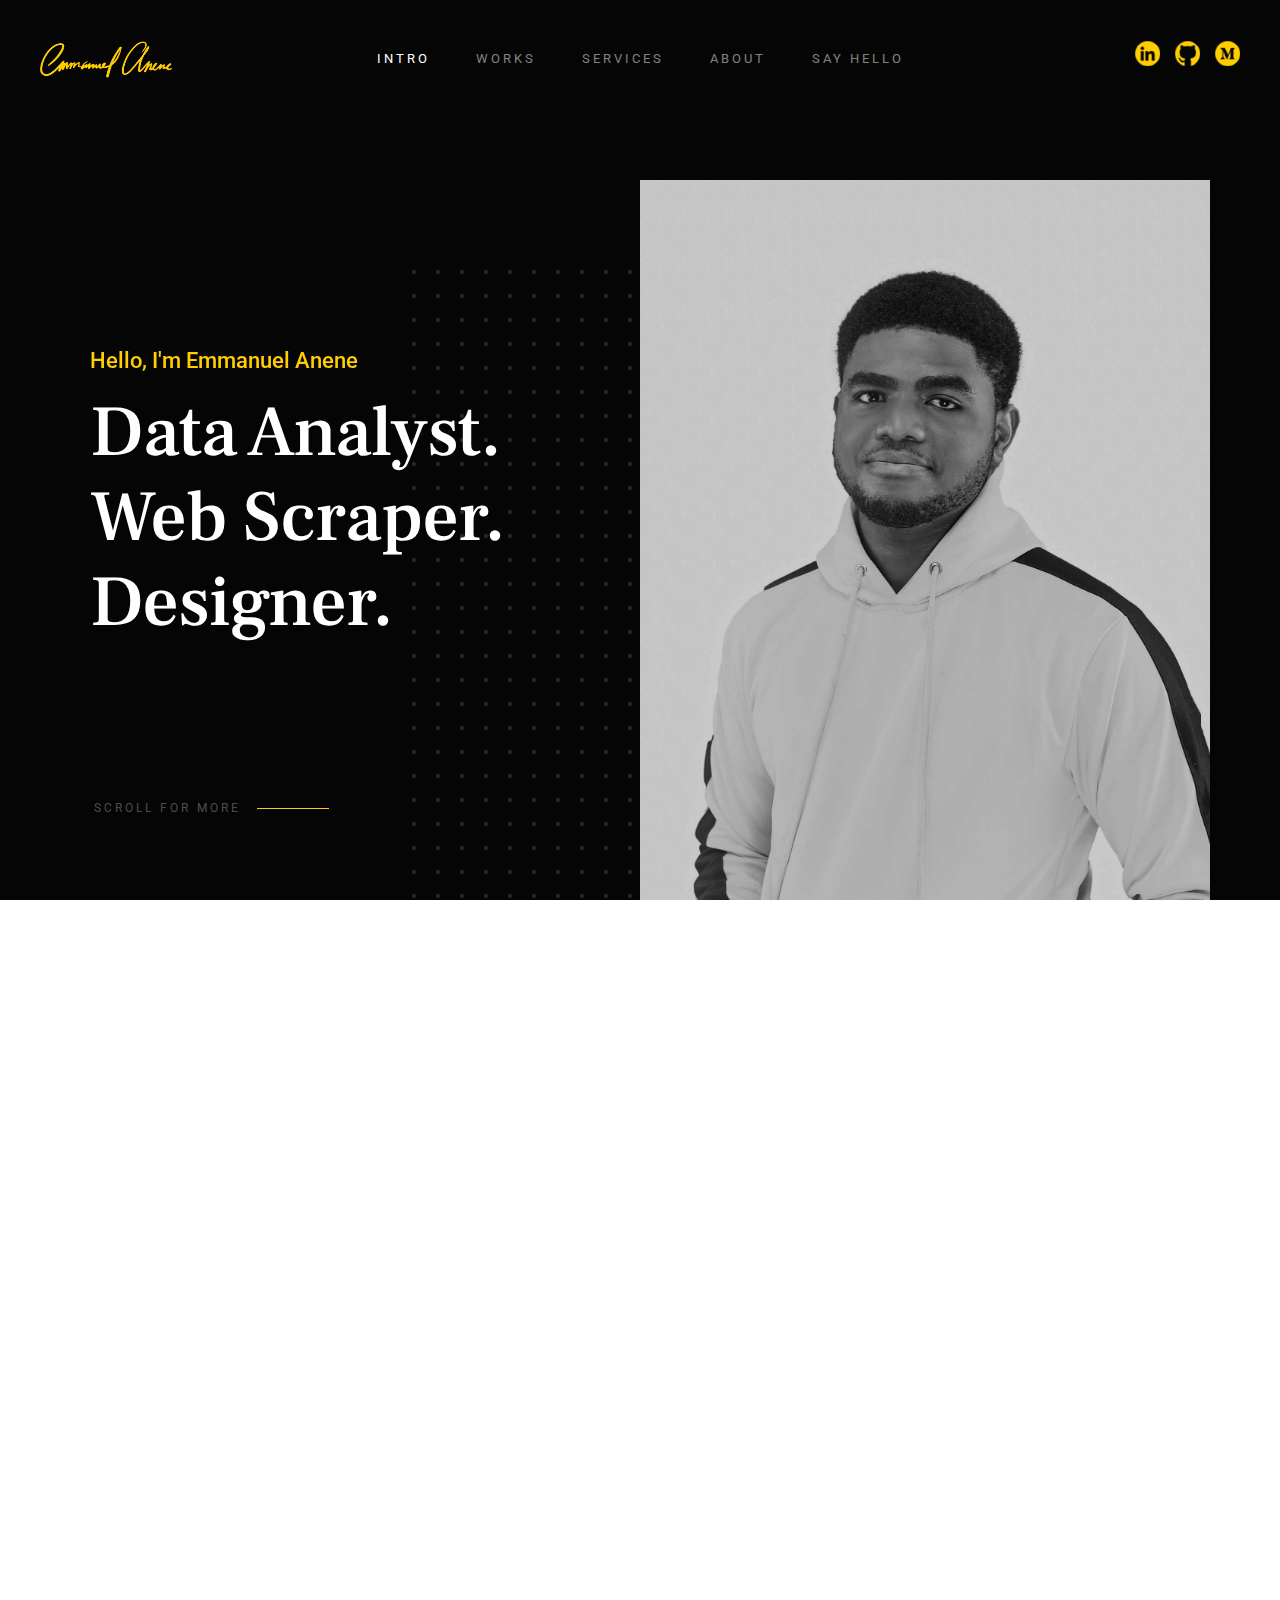
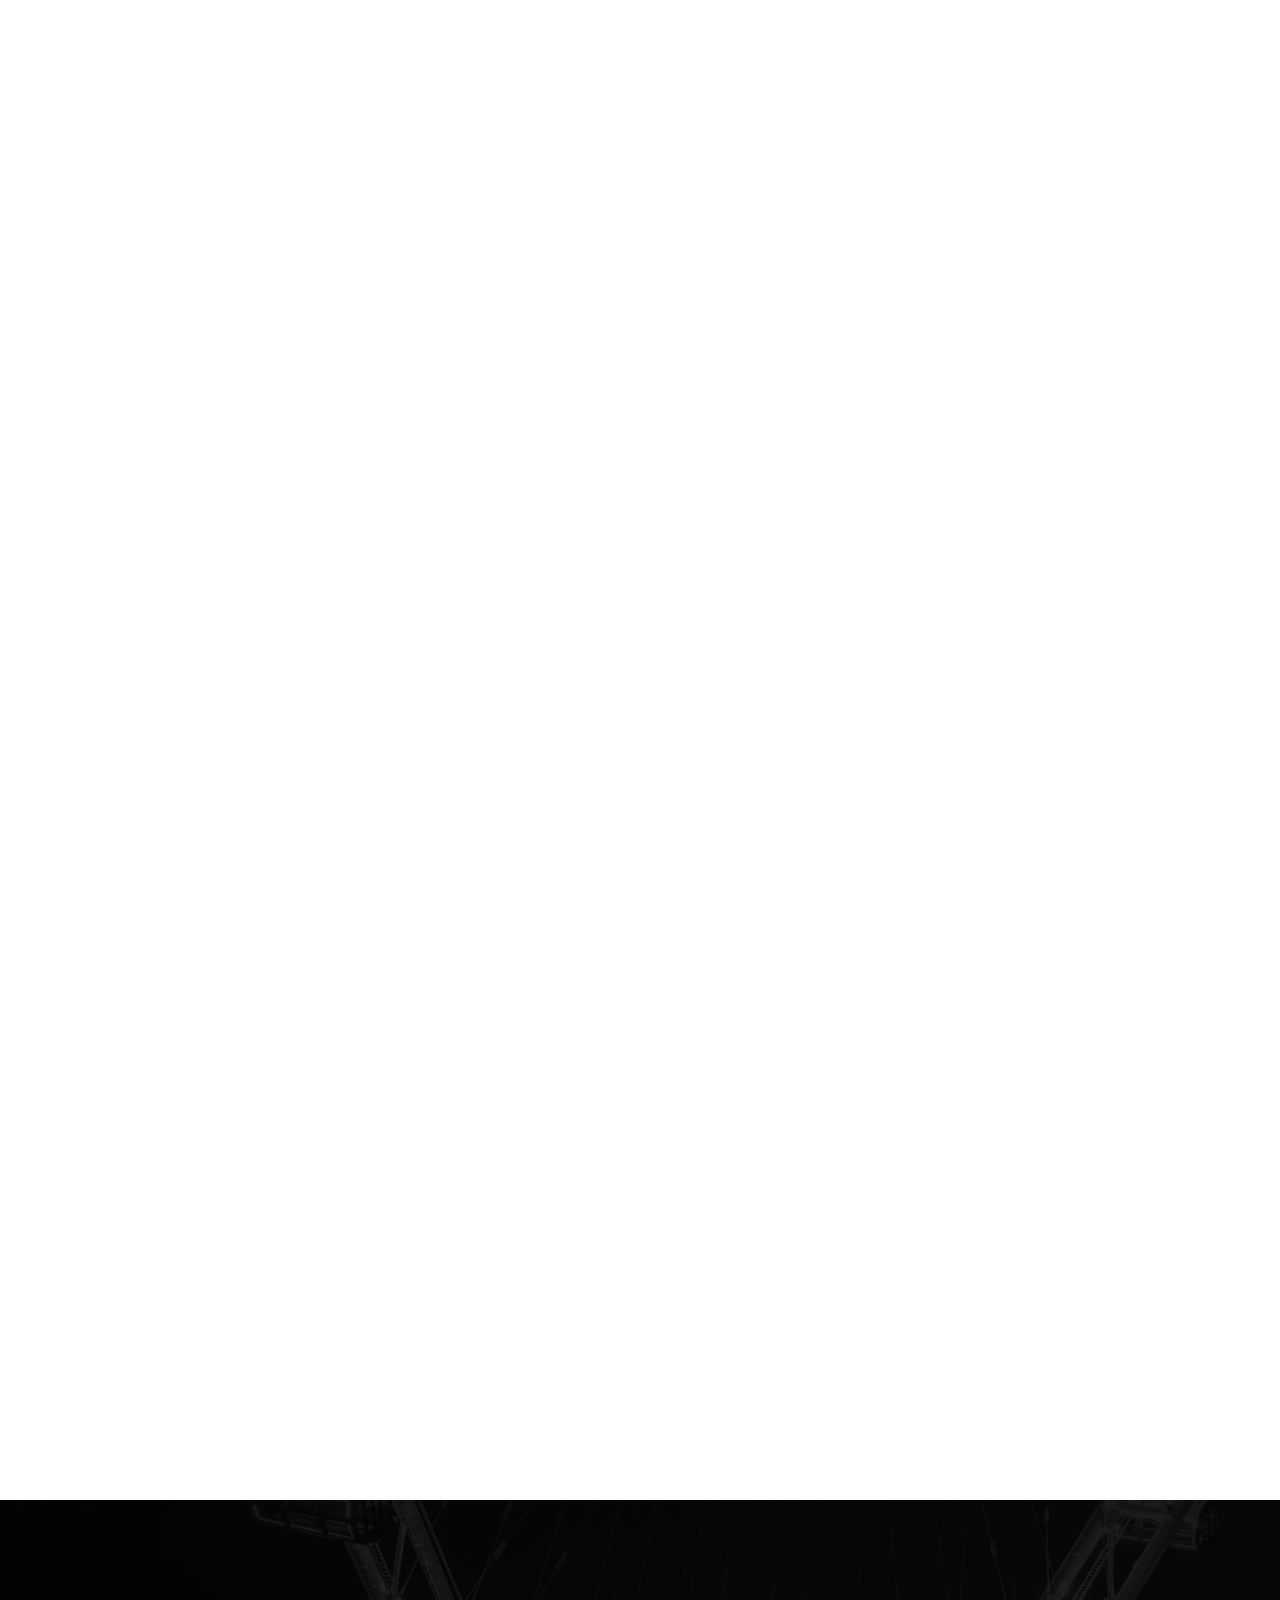
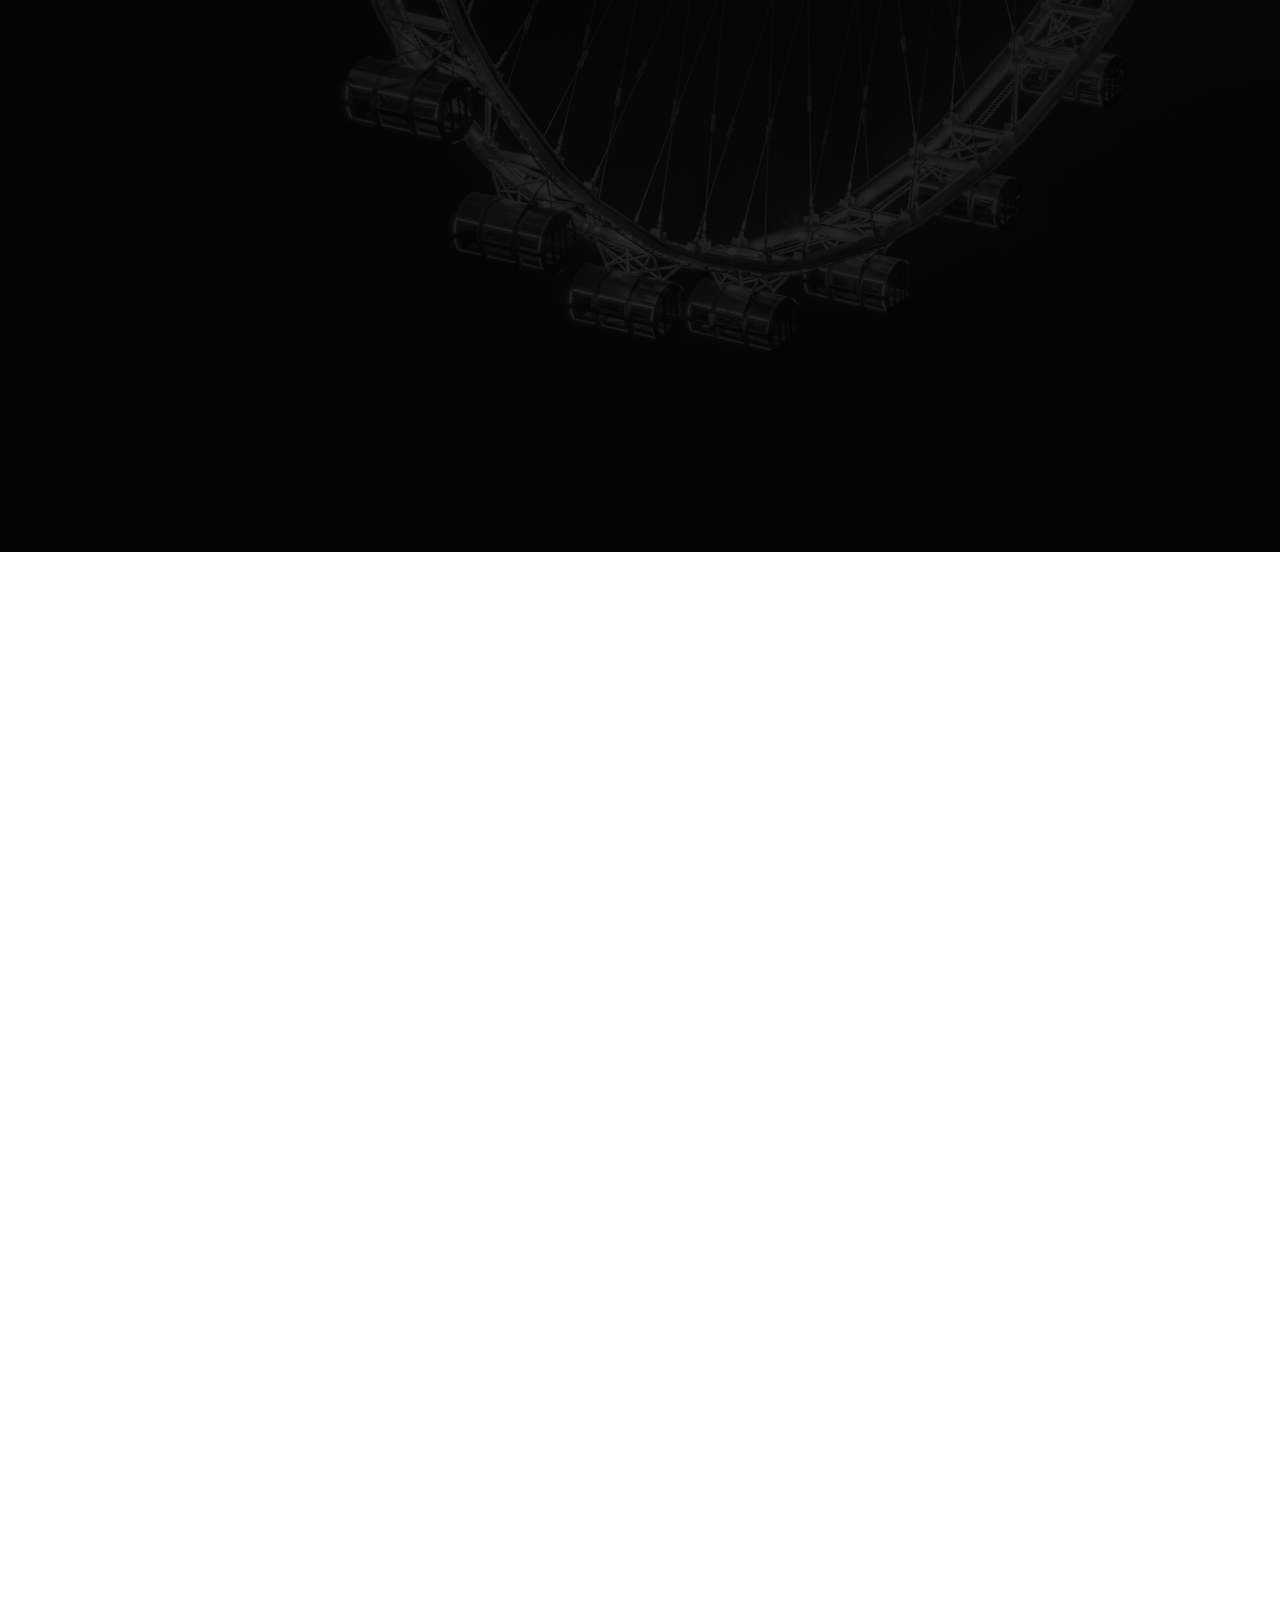
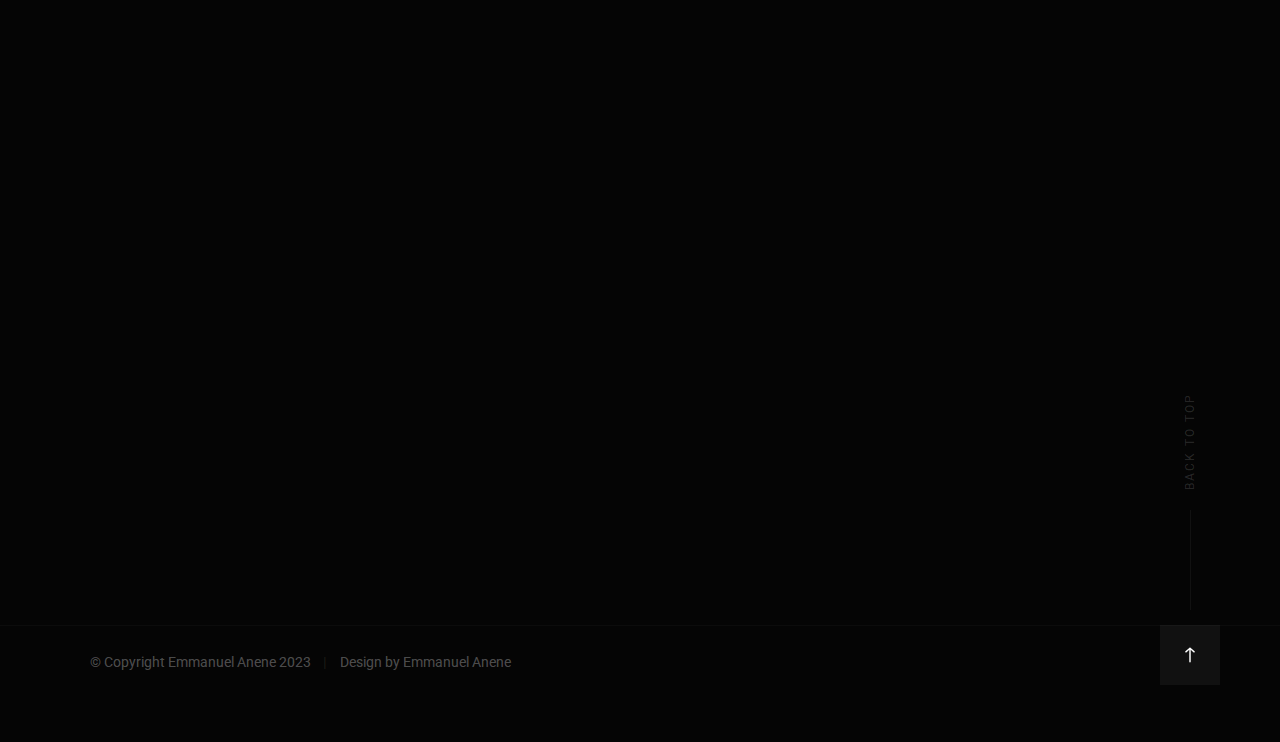
<file: index.html>
<!DOCTYPE html>
<html class="no-js" lang="en">
<head>

    <!--- basic page needs
    ================================================== -->
    <meta charset="utf-8">
    <title>Emmanuel Anene</title>
    <meta name="description" content="">
    <meta name="author" content="">

    <!-- mobile specific metas
    ================================================== -->
    <meta name="viewport" content="width=device-width, initial-scale=1">

    <!-- CSS
    ================================================== -->
    <link rel="stylesheet" href="css/base.css">
    <link rel="stylesheet" href="css/vendor.css">
    <link rel="stylesheet" href="css/main.css">

    <!-- script
    ================================================== -->
    <script src="js/modernizr.js"></script>
    <script src="js/pace.min.js"></script>

    <style>
        @media (max-width: 790px) {
            .intro-pic {
                display: none;
            }
            }

        @media (max-width: 1360px) {
            .respond {
                padding: 400px 0 0 0 !important;
                }

            .hero-large-text {
                font-size: 30px !important;
                text-align: center !important;
            }

            .small-hero-text {
                text-align: center !important;
            }

            }

        @media (max-width: 750px) {
            .hero-large-text {
                font-size: 25px !important;
            }

            .hide-breaks {
                display: none;
            }
        }
    </style>

    <!-- favicons
    ================================================== -->
    <!-- <link rel="apple-touch-icon" sizes="180x180" href="apple-touch-icon.png">
    <link rel="icon" type="image/png" sizes="32x32" href="favicon-32x32.png">
    <link rel="icon" type="image/png" sizes="16x16" href="favicon-16x16.png">
    <link rel="manifest" href="site.webmanifest"> -->

</head>

<body id="top">

    <div id="preloader">
        <div id="loader"></div>
    </div>

    <!-- site header
    ================================================== -->
    <header class="s-header">

        <div class="header-logo">
            <a class="site-logo" href="index.html">
                <img src="images/logo.png" alt="Homepage">
            </a>
        </div>

        <nav class="header-nav-wrap">
            <ul class="header-main-nav">
                <li class="current"><a class="smoothscroll" href="#intro" title="intro">Intro</a></li>
                <li><a class="smoothscroll" href="#works" title="about">Works</a></li>
                <li><a class="smoothscroll" href="#services" title="services">Services</a></li>
                <li><a class="smoothscroll" href="#about" title="works">About</a></li>
                <li><a class="smoothscroll" href="#contact" title="contact us">Say Hello</a></li>	
            </ul>

            <ul class="header-social">
                <li><a href="https://www.linkedin.com/in/emmanuelanene/" target="_blank"><img src="images/icons/linkedin.png" width="25"> </i></a></li>
                <li><a href="https://github.com/emmanuelanene" target="_blank"><img src="images/icons/github.png" width="25"> </i></a></li>
                <li><a href="https://emmanuelanenee.medium.com/" target="_blank"><img src="images/icons/medium.png" width="25"> </i></a></li>
            </ul>
        </nav>

        <a class="header-menu-toggle" href="#"><span>Menu</span></a>

    </header> <!-- end s-header -->


    <!-- intro
    ================================================== -->
    <section id="intro" class="s-intro target-section">

        <div class="row intro-content">

            <div class="column large-9 mob-full intro-text">
                <h3>Hello, I'm Emmanuel Anene</h3>
                <h1>
                    Data Analyst. <br>
                    Web Scraper. <br>
                    Designer.
                </h1>
            </div>

            <div class="intro-scroll">
                <a href="#about" class="intro-scroll-link smoothscroll">
                    Scroll For More
                </a>
            </div>

            <div class="intro-grid"></div>
            <div class="intro-pic"></div>

        </div> <!-- end row -->

    </section> <!-- end intro -->


    <!-- works
    ================================================== -->
    <section id="works" class="s-works target-section">

        <div class="row heading-block heading-block--center" data-aos="fade-up">
            <div class="column large-full" style="height: 50px;">
                <h2 class="section-heading section-heading--centerbottom">Selected Works</h2>
                <!-- <p class="section-desc">
                    Here are some of my selected works I have done lately. Feel free to 
                    check them out.
                </p> -->
            </div>
        </div> <!-- end heading-block -->

        <div class="masonry-wrap">

            <div class="masonry">
                <div class="grid-sizer"></div>
    
                <div class="masonry__brick" data-aos="fade-up"`>
                    <div class="item-folio" style="margin: 0; padding: 30px;">
                        <div class="item-folio__thumb">
                            <!-- HIDDEN JS CODE -->
                            <a href="" class="hide thumb-link" style="display: none;" title="Park City Peaks Hotel Data Analysis" data-size="1050x700">
                                <img src="images/portfolio/laptop-web-scraping/thumbnail.jpg" 
                                     srcset="images/portfolio/laptop-web-scraping/thumbnail.jpg 2x" alt="">
                            </a> 
                            <!-- END OF HIDDEN JS CODE -->

                            <a href="web-scraping-laptopdirect.html">
                            <img src="images/portfolio/laptop-web-scraping/thumbnail.jpg" alt="">
                            </a>
                            <a href="web-scraping-laptopdirect.html" class="item-folio__project-link" title="Project link" target="_blank"></a>
                        </div>

                        <div style="text-align: left;" class="item-folio__text">
                            <h4 class="item-folio__title">
                                <a href="web-scraping-laptopdirect.html" style="color: black;">
                                Python Web Scraping Project - (Laptop Info.)
                                </a>
                            </h4>
                            <br>
                            <a href="web-scraping-laptopdirect.html" style="">
                            <p style="font-family: Arial, Helvetica, sans-serif; padding-top: 10px; text-transform: none; color: #777777; letter-spacing: normal; font-weight: 100; line-height: normal;">Scraping data to extract product information online including product name, price, URL link, Ratings, Rating Count, etc. Read full Case Study Here.
                            </p>
                            </a>
                        </div>
                    </div>
                </div> <!-- end masonry__brick -->

                <div class="masonry__brick" data-aos="fade-up"`>
                    <div class="item-folio" style="margin: 0; padding: 30px;">
                        <div class="item-folio__thumb">
                            <!-- HIDDEN JS CODE -->
                            <a href="" class="hide thumb-link" style="display: none;" title="Park City Peaks Hotel Data Analysis" data-size="1050x700">
                                <img src="images/portfolio/sentiment_analysis/thumbnail.jpg" 
                                     srcset="images/portfolio/sentiment_analysis/thumbnail.jpg 2x" alt="">
                            </a> 
                            <!-- END OF HIDDEN JS CODE -->

                            <a href="sentiment_analysis.html">
                            <img src="images/portfolio/sentiment_analysis/thumbnail.jpg" alt="">
                            </a>
                            <a href="sentiment_analysis.html" class="item-folio__project-link" title="Project link" target="_blank"></a>
                        </div>

                        <div style="text-align: left;" class="item-folio__text">
                            <h4 class="item-folio__title">
                                <a href="sentiment_analysis.html" style="color: black;">
                                Youtube Sentiment Analysis
                                </a>
                            </h4>
                            <br>
                            <a href="sentiment_analysis.html" style="">
                            <p style="font-family: Arial, Helvetica, sans-serif; padding-top: 10px; text-transform: none; color: #777777; letter-spacing: normal; font-weight: 100; line-height: normal;">Project to analyze digital text to determine if the emotional tone of the message is positive, negative, or neutral. Also focuses on finding relationships that exist among different variables.
                            </p>
                            </a>
                        </div>
                    </div>
                </div> <!-- end masonry__brick -->

                <div class="masonry__brick" data-aos="fade-up"`>
                    <div class="item-folio" style="margin: 0; padding: 30px;">
                        <div class="item-folio__thumb">
                            <!-- HIDDEN JS CODE -->
                            <a href="" class="hide thumb-link" style="display: none;" title="Park City Peaks Hotel Data Analysis" data-size="1050x700">
                                <img src="images/portfolio/park_city/city-building@2x.jpg" 
                                     srcset="images/portfolio/park_city/city-building@2x.png 2x" alt="">
                            </a> 
                            <!-- END OF HIDDEN JS CODE -->

                            <a href="casestudy-tableau.html">
                            <img src="images/portfolio/park_city/city-building@2x.jpg" alt="">
                            </a>
                            <a href="casestudy-tableau.html" class="item-folio__project-link" title="Project link" target="_blank"></a>
                        </div>

                        <div style="text-align: left;" class="item-folio__text">
                            <h4 class="item-folio__title">
                                <a href="casestudy-tableau.html" style="color: black;">
                                Tableau Case Study (Park City Peaks Hotel)
                                </a>
                            </h4>
                            <br>
                            <a href="casestudy-tableau.html" style="">
                            <p style="font-family: Arial, Helvetica, sans-serif; padding-top: 10px; text-transform: none; color: #777777; letter-spacing: normal; font-weight: 100; line-height: normal;">Park City Peaks Hotel is an establishment that provides paid lodging on a short-term basis. They requested for a dashboard to analyze useful information to support decision-making process. Read Case Study here.
                            </p>
                            </a>
                        </div>
                    </div>
                </div> <!-- end masonry__brick -->
    
                <div class="masonry__brick" data-aos="fade-up"`>
                    <div class="item-folio" style="margin: 0; padding: 30px;">
                        <div class="item-folio__thumb">
                            <!-- HIDDEN JS CODE -->
                            <a href="" class="hide thumb-link" style="display: none;" title="Park City Peaks Hotel Data Analysis" data-size="1050x700">
                                <img src="images/portfolio/dannys_diner/dannys_diner_thumbnail.jpg" 
                                     srcset="images/portfolio/dannys_diner/dannys_diner_thumbnail.jpg" alt="">
                            </a> 
                            <!-- END OF HIDDEN JS CODE -->

                            <a href="casestudy-sql-dannys-diner.html">
                            <img src="images/portfolio/dannys_diner/dannys_diner_thumbnail.jpg" 
                                     srcset="images/portfolio/dannys_diner/dannys_diner_thumbnail.jpg" alt="">
                            </a>
                            <a href="casestudy-sql-dannys-diner.html" class="item-folio__project-link" title="Project link" target="_blank"></a>
                        </div>
    
                        <div style="text-align: left;" class="item-folio__text">
                            <h4 class="item-folio__title">
                                <a href="casestudy-sql-dannys-diner.html" style="color: black;">
                                SQL Challenge: Danny's Diner🍝🍜
                                </a>
                            </h4>
                            <br>
                            <a href="casestudy-sql-dannys-diner.html" style="">
                            <p style="font-family: Arial, Helvetica, sans-serif; padding-top: 10px; text-transform: none; color: #777777; letter-spacing: normal; font-weight: 100; line-height: normal;">
                                Case study solutions for #8WeekSQLChallenge by Danny Ma. Focuses on the use of SQL to answer questions about the sales and growth of a restaurant based in Japan (Danny's Diner).
                            </p>
                            </a>
                        </div>
                    </div>
                </div> <!-- end masonry__brick -->

                <div class="masonry__brick" data-aos="fade-up"`>
                    <div class="item-folio" style="margin: 0; padding: 30px;">
                        <div class="item-folio__thumb">
                            <!-- HIDDEN JS CODE -->
                            <a href="" class="hide thumb-link" style="display: none;" title="Park City Peaks Hotel Data Analysis" data-size="1050x700">
                                <img src="images/portfolio/excel_dashboard_maven_careers/thumbnaill.jpg" 
                                     srcset="images/portfolio/excel_dashboard_maven_careers/thumbnaill.jpg 2x" alt="">
                            </a> 
                            <!-- END OF HIDDEN JS CODE -->

                            <a href="casestudy-excel-maven-careers.html">
                            <img src="images/portfolio/excel_dashboard_maven_careers/thumbnaill.jpg" 
                                     srcset="images/portfolio/excel_dashboard_maven_careers/thumbnaill.jpg 2x" alt="">
                            </a>
                            <a href="casestudy-excel-maven-careers.html" class="item-folio__project-link" title="Project link" target="_blank"></a>
                        </div>
    
                        <div style="text-align: left;" class="item-folio__text">
                            <h4 class="item-folio__title">
                                <a href="casestudy-excel-maven-careers.html" style="color: black;">
                                Excel Dashboard Case Study (Maven Careers)
                                </a>
                            </h4>
                            <br>
                            <a href="casestudy-excel-maven-careers.html" style="">
                            <p style="font-family: Arial, Helvetica, sans-serif; padding-top: 10px; text-transform: none; color: #777777; letter-spacing: normal; font-weight: 100; line-height: normal;">Analysis focused on providing insights on the different industries within the job market. Some of which includes information on the best jobs, the field with the highest pay, jobs with great work-life balance, etc. Read Case Study here.
                            </p>
                            </a>
                        </div>
                    </div>
                </div> <!-- end masonry__brick -->

                

            </div> <!-- end masonry -->

        </div> <!-- end masonry-wrap -->

    </section> <!-- end s-work -->



     <!-- services
    ================================================== -->
    <section id="services" class="s-services ss-dark target-section">

        <div class="shadow-overlay"></div>

        <div class="row heading-block heading-block--center" data-aos="fade-up">
            <div class="column large-full">
                <h2 class="section-heading section-heading--centerbottom">Capabilities</h2>

                <p class="section-desc">
                    My Goal is to help generate insights that'll make your business standout.
                </p>
            </div>
        </div> <!-- end heading-block -->

        </div> <!-- end services-list -->

    </section> <!-- end s-services -->


    <!-- about
    ================================================== -->
    <section id="about" class="s-about target-section">

        <div class="about-me">

            <div class="row heading-block" data-aos="fade-up">
                <div class="column large-full">
                    <h2 class="section-heading">About Me</h2>
                </div>
            </div>

            <div class="row about-me__content" data-aos="fade-up">
                <div class="column large-full about-me__text">
                    <p class="lead">
                        I love telling stories with data and uncovering insights from them.
                    </p>
                    <br>

                    <p>
                    Hi there, I'm Emmanuel, a self-taught data analyst who loves building mini-applications with Python. 
                    </p>
                    <p>
                    I currently work as an independent contractor. I also spend a good amount of my time reading about healthcare and medical-related concepts.
                    </p>
                </div>
            </div>
    
            <div class="row about-me__buttons">
                <div class="column large-half tab-full" data-aos="fade-up">
                    <a href="mailto:emmanuel.anene07@gmail.com" target="_blank" class="btn btn--stroke full-width">Hire Me</a>
                </div>
                <div class="column large-half tab-full" data-aos="fade-up">
                    <a href="https://drive.google.com/file/d/1x89fOpFCJyN2eOSHCtmjeFrPwME_olAQ/view?usp=sharing" target="_blank" class="btn btn--primary full-width">Download CV</a>
                </div>
            </div>

        </div> <!-- end about-me -->

        <div class="about-experience">

            <div class="row heading-block" data-aos="fade-up">
                <div class="column large-full">
                    <h2 class="section-heading">Work & Education</h2>
                </div>
            </div>

            <div class="row about-experience__timeline">

                <div class="column large-half tab-full" data-aos="fade-up">
                    <div class="timeline">

                        <div class="timeline__icon-wrap">
                            <span class="timeline__icon timeline__icon--work"></span>
                        </div>

                        <div class="timeline__block">
                            <div class="timeline__bullet" style="padding-bottom: 0; margin-bottom: 0;"></div>
                            <div class="timeline__header" style="padding-bottom: 0; margin-bottom: 0;">
                                <p class="timeline__timeframe" style="padding-bottom: 0; margin-bottom: 0;">Apr. 2023 - Present</p>
                                <h3 class="item-title" style="padding-bottom: 0; margin-bottom: 0;">Superfoodlx</h3>
                                <h5>Email Marketer</h5>
                            </div>
                            <div class="timeline__desc">
                                <p style="color: #9a9a9a;">
                                <ul>
                                    <li>Responsive web and mobile email templates for accessibility.</li>
                                    <li>Quantitative and qualitative research to address pain points.</li> 
                                    <li>Collaborated with developers to ensure designs were perfectly implemented</li>
                                </ul>
                                </p>
                            </div>
                        </div>

                        <div class="timeline__block">
                            <div class="timeline__bullet"></div>
                            <div class="timeline__header">
                                <p class="timeline__timeframe">May 2021 - Present</p>
                                <h3 class="item-title">LLEM International</h3>
                                <h5>Graphic Designer</h5>
                            </div>
                            <div class="timeline__desc">
                                <p style="color: #9a9a9a;">
                                <ul>
                                    <li>Developed graphic design projects and created a large volume of layout, graphic and production design.</li>
                                    <li>Development of design systems with Adobe Creative Suite daily.</li> 
                                    <li>Soft Skills: Communication, Problem Solving, Leadership, Critical Thinking</li>
                                </ul>
                                </p>
                            </div>
                        </div>
                       

                        <div class="timeline__block">
                            <div class="timeline__bullet"></div>
                            <div class="timeline__header">
                                <p class="timeline__timeframe">Nov. 2021 - Dec 2021</p>
                                <h3 class="item-title">Essence of Email</h3>
                                <h5>Email Designer</h5>
                            </div>

                            <div class="timeline__desc">
                                <p style="color: #9a9a9a;">
                                <ul>
                                    <li>Responsive web and mobile email templates for accessibility.</li>
                                    <li>Quantitative and qualitative research to address pain points.</li> 
                                    <li>Collaborated with developers to ensure designs were perfectly implemented</li>
                                </ul>
                                </p>
                            </div>
                            
                        </div>

                    </div>
                </div>

                <div class="column large-half tab-full" data-aos="fade-up">
                    <div class="timeline">

                        <div class="timeline__icon-wrap">
                            <span class="timeline__icon timeline__icon--education"></span>
                        </div>

                        <!-- <div class="timeline__block">
                            <div class="timeline__bullet"></div>
                            <div class="timeline__header">
                                <p class="timeline__timeframe">July 2011 - June 2015</p>
                                <h3 class="item-title">University of Life</h3>
                                <h5>Master Degree</h5>
                            </div>
                            <div class="timeline__desc">
                                <p>Lorem ipsum Occaecat do esse ex et dolor culpa nisi ex in magna consectetur nisi cupidatat laboris esse eiusmod deserunt aute do quis velit esse sed Ut proident cupidatat nulla esse cillum laborum occaecat nostrud sit dolor incididunt amet est occaecat nisi.</p>
                            </div>
                        </div>

                        <div class="timeline__block">
                            <div class="timeline__bullet"></div>
                            <div class="timeline__header">
                                <p class="timeline__timeframe">July 2009 - June 2011</p>
                                <h3 class="item-title">State Design University</h3>
                                <h5>Bachelor Degree</h5>
                            </div>
                            <div class="timeline__desc">
                                <p>Lorem ipsum Occaecat do esse ex et dolor culpa nisi ex in magna consectetur nisi cupidatat laboris esse eiusmod deserunt aute do quis velit esse sed Ut proident cupidatat nulla esse cillum laborum occaecat nostrud sit dolor incididunt amet est occaecat nisi.</p>
                            </div>
                        </div> -->

                        <div class="timeline__block">
                            <div class="timeline__bullet"></div>
                            <div class="timeline__header">
                                <p class="timeline__timeframe">Sep. 2019 - 2024</p>
                                <h3 class="item-title">University of Lagos</h3>
                                <h5>Bachelor Degree</h5>
                            </div>
                            <!-- <div class="timeline__desc">
                                <p>Lorem ipsum Occaecat do esse ex et dolor culpa nisi ex in magna consectetur nisi cupidatat laboris esse eiusmod deserunt aute do quis velit esse sed Ut proident cupidatat nulla esse cillum laborum occaecat nostrud sit dolor incididunt amet est occaecat nisi.</p>
                            </div> -->
                        </div>

                    </div>
                </div>
            </div>

        </div> <!-- end about-experience -->

    </section> <!-- end s-about -->


   


    

   


    <!-- contact
    ================================================== -->
    <section id="contact" class="s-contact ss-dark target-section">

        <div class="row heading-block" data-aos="fade-up">
            <div class="column large-full">
                <h2 class="section-heading">Get In Touch</h2>
            </div>
        </div>

        <div class="row contact-main" data-aos="fade-up">
            <div class="column large-full">
                <!-- <p class="contact-email">
                    <a href="mailto:emmanuel.anene07@gmail.com" style="font-size: 50px;">Mail</a>
                </p> -->

                <p class="section-desc">
                I'm happy to connect, listen and help. Let's work together and build
                something awesome. Let's turn your idea to an even greater product.
                <a href="mailto:emmanuel.anene07@gmail.com">Email Me</a>.
                </p>
            </div>
        </div>

        <div class="row contact-infos" data-aos="fade-up" data-aos-anchor=".contact-main">

            <div class="column large-5 medium-full contact-phone">
                <h4>Call Me</h4>
                <a href="tel:197-543-2345">+234 816 738 5443</a>
            </div>

            <div class="column large-7 medium-full contact-social">
                <h4>Social</h4>
                <ul>
                    <li><a href="#0" title="Facebook">Linkedin</a></li>
                    <li><a href="#0" title="Twitter">Medium</a></li>
                    <li><a href="#0" title="Instagram">Github</a></li>
                </ul>
            </div>

        </div> <!-- end contact-infos -->

    </section> <!-- end s-contact -->


    <!-- footer
    ================================================== -->
    <footer>
        <div class="row">
            <div class="column large-full ss-copyright">
                <span>© Copyright Emmanuel Anene 2023</span> 
                <span>Design by Emmanuel Anene</span>
            </div>            

            <div class="ss-go-top">
                <a class="smoothscroll" title="Back to Top" href="#top"></a>
            </div>
        </div>
    </footer>


    <!-- photoswipe background
    ================================================== -->
    <div aria-hidden="true" class="pswp" role="dialog" tabindex="-1">

        <div class="pswp__bg"></div>
        <div class="pswp__scroll-wrap">

            <div class="pswp__container">
                <div class="pswp__item"></div>
                <div class="pswp__item"></div>
                <div class="pswp__item"></div>
            </div>

            <div class="pswp__ui pswp__ui--hidden">
                <div class="pswp__top-bar">
                    <div class="pswp__counter"></div><button class="pswp__button pswp__button--close" title="Close (Esc)"></button> <button class="pswp__button pswp__button--share" title=
                    "Share"></button> <button class="pswp__button pswp__button--fs" title="Toggle fullscreen"></button> <button class="pswp__button pswp__button--zoom" title=
                    "Zoom in/out"></button>
                    <div class="pswp__preloader">
                        <div class="pswp__preloader__icn">
                            <div class="pswp__preloader__cut">
                                <div class="pswp__preloader__donut"></div>
                            </div>
                        </div>
                    </div>
                </div>
                <div class="pswp__share-modal pswp__share-modal--hidden pswp__single-tap">
                    <div class="pswp__share-tooltip"></div>
                </div><button class="pswp__button pswp__button--arrow--left" title="Previous (arrow left)"></button> <button class="pswp__button pswp__button--arrow--right" title=
                "Next (arrow right)"></button>
                <div class="pswp__caption">
                    <div class="pswp__caption__center"></div>
                </div>
            </div>

        </div>

    </div><!-- end photoSwipe background -->


    <!-- Java Script
    ================================================== -->
    <script src="js/jquery-3.2.1.min.js"></script>
    <script src="js/plugins.js"></script>
    <script src="js/main.js"></script>

</body>
</file>
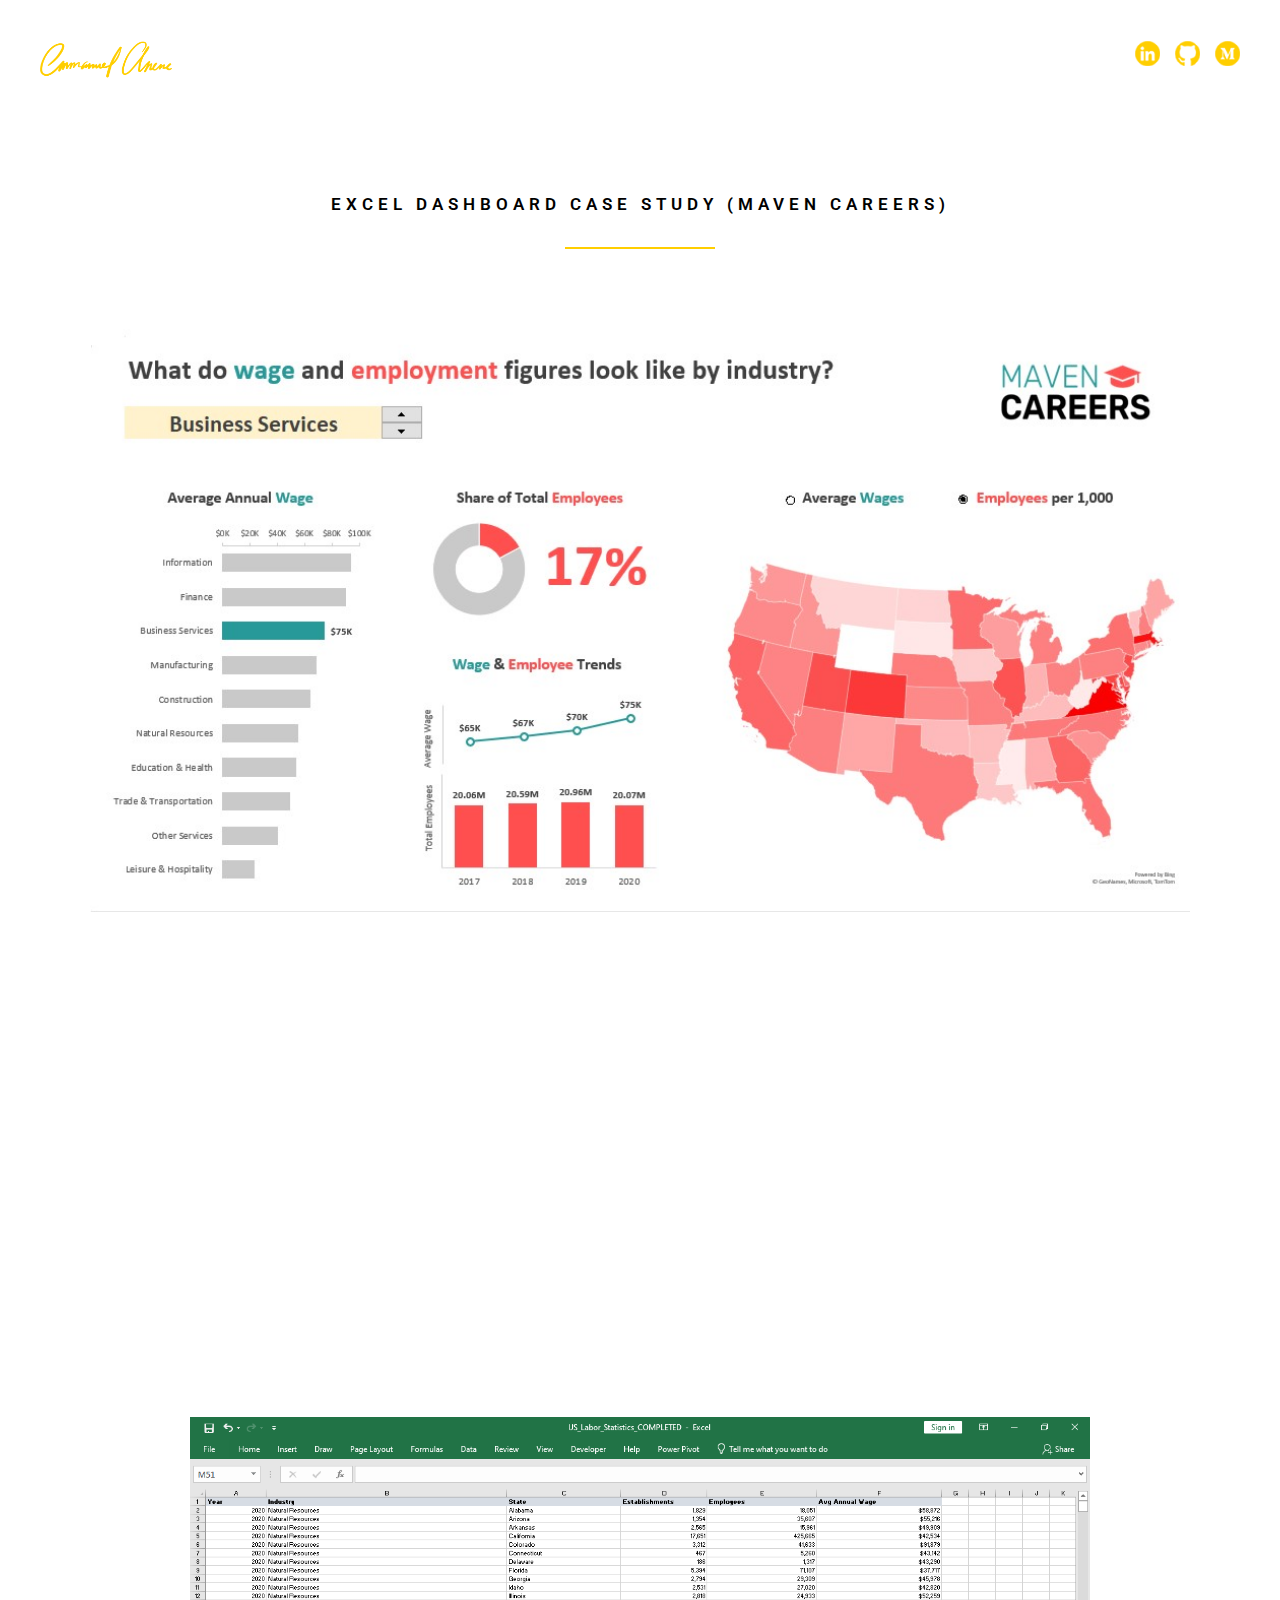
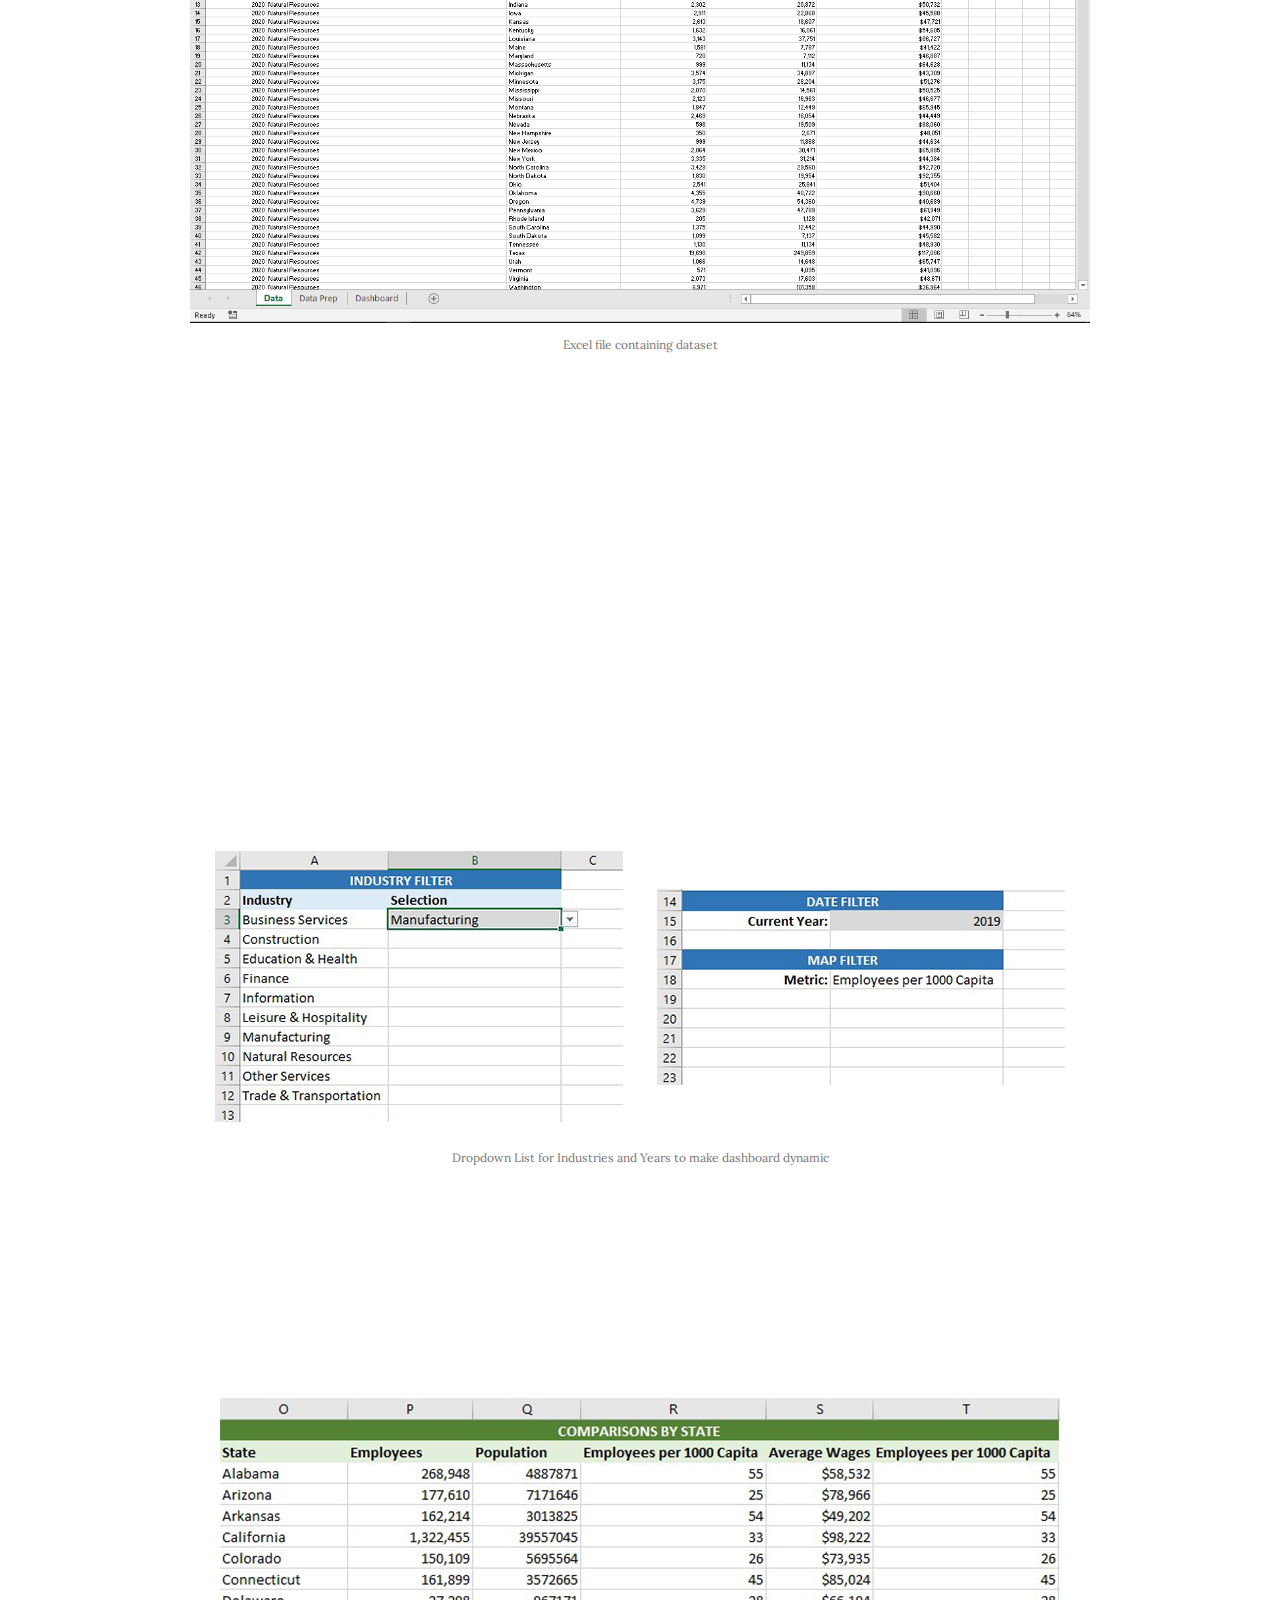
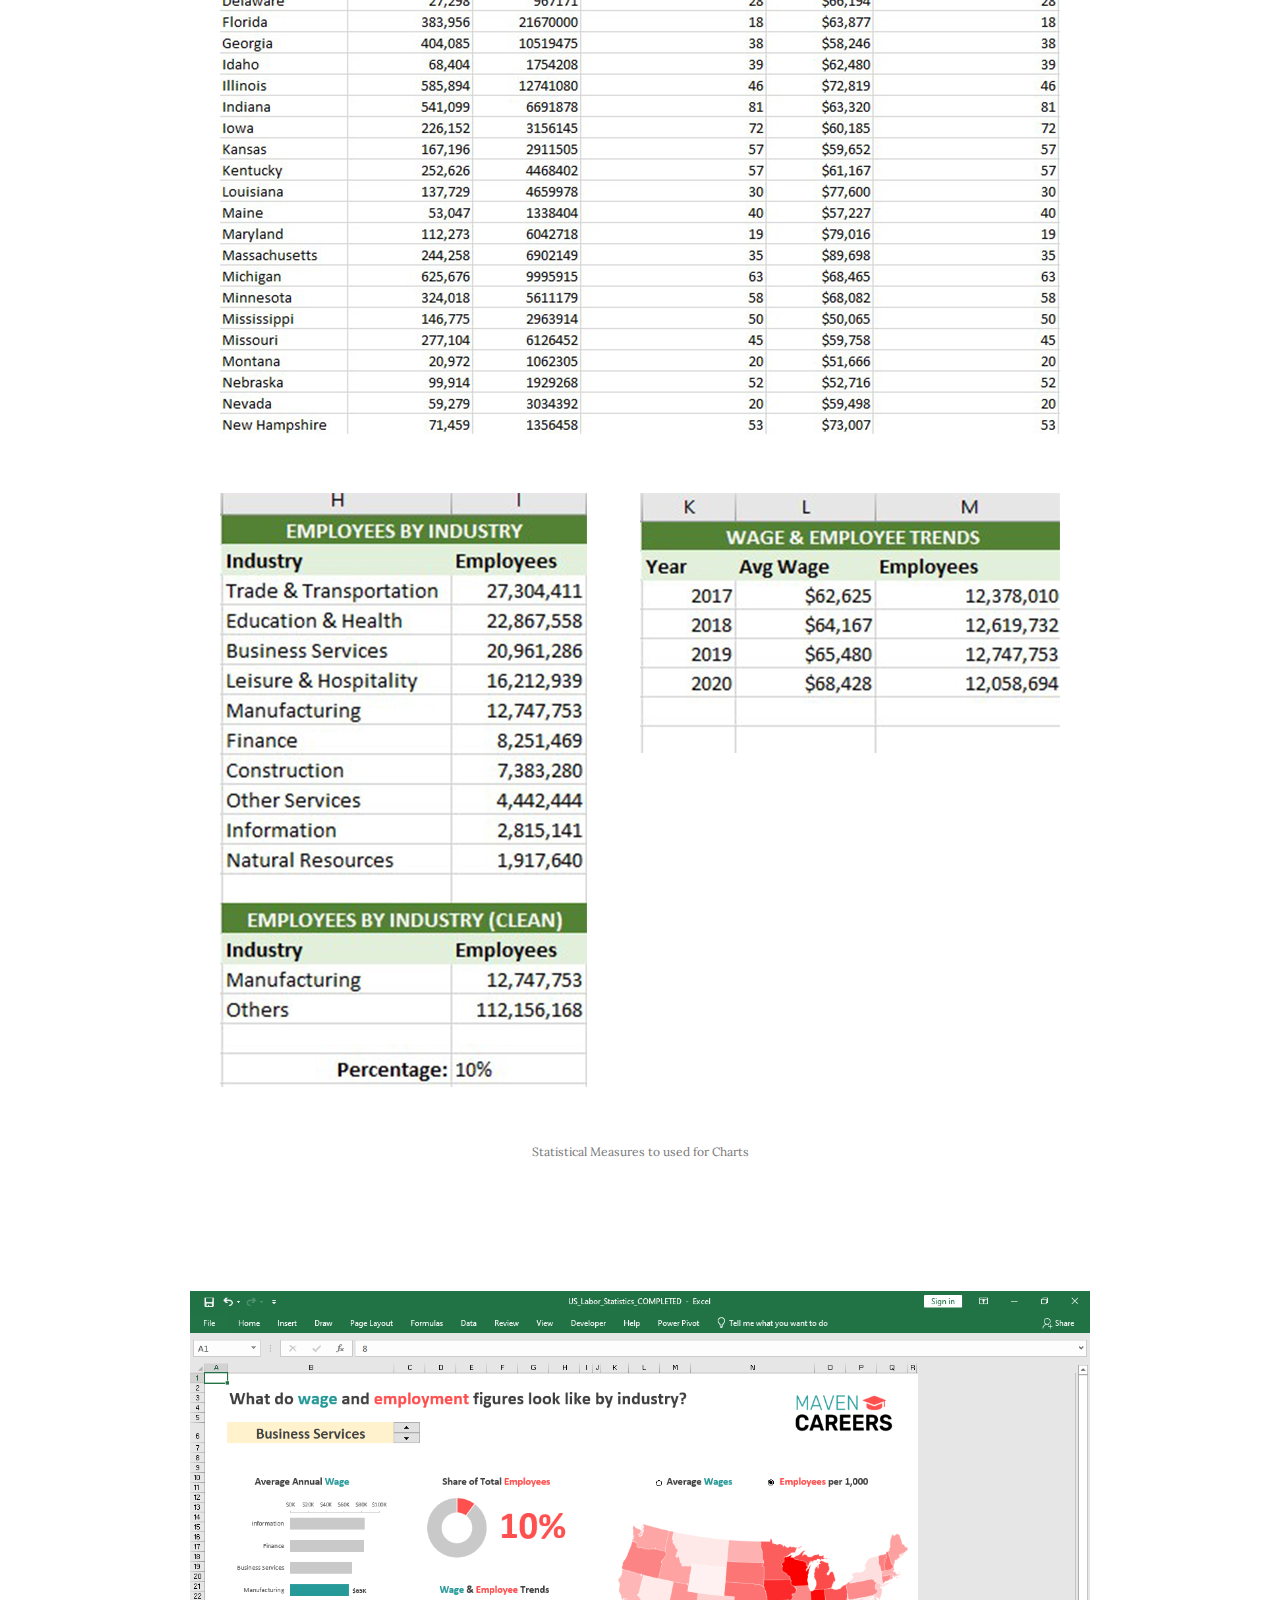
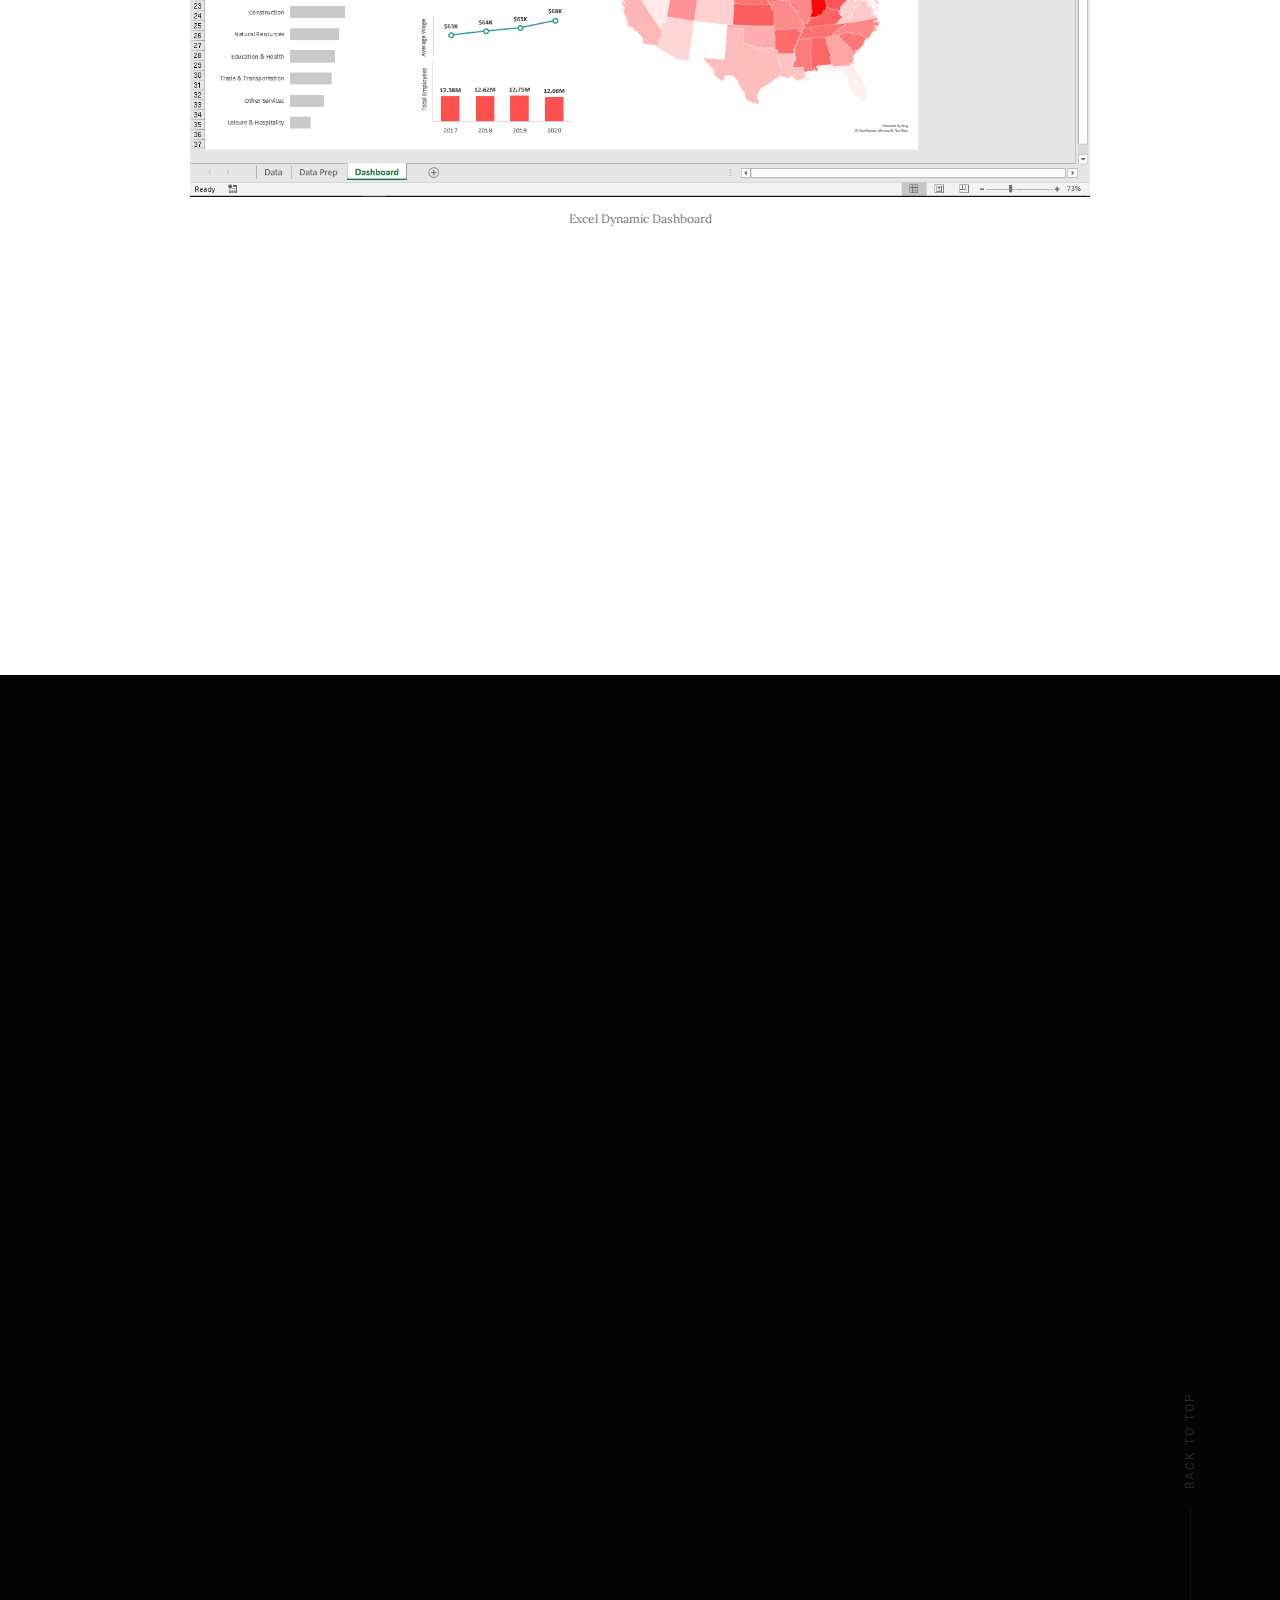
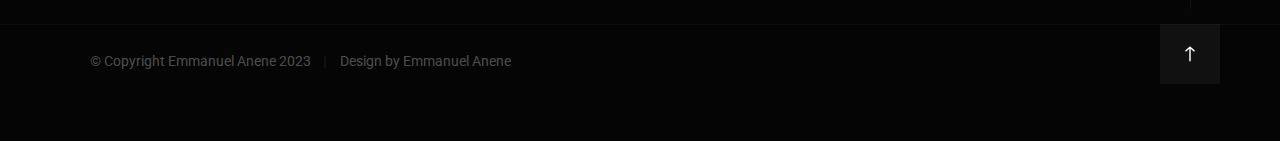
<file: casestudy-excel-maven-careers.html>
<!DOCTYPE html>
<html class="no-js" lang="en">
<head>

    <!--- basic page needs
    ================================================== -->
    <meta charset="utf-8">
    <title>Emmanuel Anene</title>
    <meta name="description" content="">
    <meta name="author" content="">

    <!-- mobile specific metas
    ================================================== -->
    <meta name="viewport" content="width=device-width, initial-scale=1">

    <!-- CSS
    ================================================== -->
    <link rel="stylesheet" href="css/base.css">
    <link rel="stylesheet" href="css/vendor.css">
    <link rel="stylesheet" href="css/main.css">

    <!-- script
    ================================================== -->
    <script src="js/modernizr.js"></script>
    <script src="js/pace.min.js"></script>

    <!-- favicons
    ================================================== -->
    <!-- <link rel="apple-touch-icon" sizes="180x180" href="apple-touch-icon.png">
    <link rel="icon" type="image/png" sizes="32x32" href="favicon-32x32.png">
    <link rel="icon" type="image/png" sizes="16x16" href="favicon-16x16.png">
    <link rel="manifest" href="site.webmanifest"> -->

</head>

<body id="top">

    <div id="preloader">
        <div id="loader"></div>
    </div>

    <!-- site header
    ================================================== -->
    <header class="s-header">

        <div class="header-logo">
            <a class="site-logo" href="index.html">
                <img src="images/logo.png" alt="Homepage">
            </a>
        </div>

        <nav class="header-nav-wrap">
            <ul class="header-main-nav">
                <li class="current"><a href="index.html" target="_blank" title="intro">Back To Homepage</a></li>
            </ul>

            <ul class="header-social">
                <li><a href="https://www.linkedin.com/in/emmanuelanene/" target="_blank"><img src="images/icons/linkedin.png" width="25"> </i></a></li>
                <li><a href="https://github.com/emmanuelanene" target="_blank"><img src="images/icons/github.png" width="25"> </i></a></li>
                <li><a href="https://emmanuelanenee.medium.com/" target="_blank"><img src="images/icons/medium.png" width="25"> </i></a></li>
            </ul>
        </nav>

        <a class="header-menu-toggle" href="#"><span>Menu</span></a>

    </header> <!-- end s-header -->



    <!-- works
    ================================================== -->
    <section id="works" class="s-works target-section">

        <div class="row heading-block heading-block--center" data-aos="fade-up">
            <div class="column large-full">
                <h2 class="section-heading section-heading--centerbottom" style="line-height: 25px;">Excel Dashboard Case Study (Maven Careers)</h2>
                
            </div>
        </div> <!-- end heading-block -->

        
        <div class="masonry-wrap" style="margin-top: 0; padding-top: 0;">
            <div align="center" width="1100px">
                <img src="images/portfolio/excel_dashboard_maven_careers/thumbnaill.jpg" alt="" style="width: 1100px;">
            </div>

            <div class="about-me" style="margin-top: 50px;">

                <div class="row heading-block" data-aos="fade-up">
                    <div class="column large-full">
                        <h2 class="section-heading">Role: <span style="font-family: Arial, Helvetica, sans-serif; text-transform: none; letter-spacing: normal; font-weight: 400;">Data Analyst</span></h2>
                    </div>
                </div>

                <div class="row heading-block" data-aos="fade-up">
                    <div class="column large-full">
                        <h2 class="section-heading">Tools: <span style="font-family: Arial, Helvetica, sans-serif; text-transform: none; letter-spacing: normal; font-weight: 400;">Microsoft Excel</span></h2>
                    </div>
                </div>

                <div class="row heading-block" data-aos="fade-up">
                    <div class="column large-full">
                        <h2 class="section-heading" style="margin-bottom: 30px; padding-bottom: 0px;">Project Description</h2>
                    </div>
                </div>

                <div class="row about-me__content" data-aos="fade-up">
                    <div class="column large-full">   
                        <p>
                            Maven Careers is an organization which provides insights on trends within the job market. They give information on the best jobs, the field with the highest pay, jobs with great work-life balance, the future growth of different fields, etc. 
                        </p>
                    </div>
                </div>

                <div align="center" width="900px">
                    <img src="images/portfolio/excel_dashboard_maven_careers/img1.png" alt="" style="width: 900px;">
                    <p style="color: #777777; font-size: 12px;">Excel file containing dataset</p>
                </div>

                <div class="row about-me__content" data-aos="fade-up">
                    <div class="column large-full">   
                        <p style="padding-bottom: 0; margin-bottom: 0;">
                            A lot of data was derived from taking multiple surveys and they needed to determine what wage and employment figures based on different industries. The project focused on 10 industries within the United States. These industries include: Information, Finance, Business Services, Manufacturing, Construction, Natural Resources, Education and Health, Trade and Transport, Leisure and Hospitality, and finally, Other Services.
                            <br><br>
                            The dataset comprised of approximately 2000 results split into different categories based on the Industry type, States with the United States, Year, Number of Employees and Annual Wages.
                            <br><br>
                            The project focused on building an interactive dashboard which clearly represented the following:
                            <ul style="padding-top: 0; margin-top: 0;">
                                <li>Average Annual Wage of workers by industry</li>
                                <li>Share of employees based on the total number of workers in the country.</li>
                                <li>Wage and Salary trends over the years (from 2017 to 2020)</li>
                                <li>Total number of Employees in an industry per year</li>
                            </ul>
                        </p>
                    </div>
                </div>

                <div align="center" width="900px" style="align-items: center;">
                    <img src="images/portfolio/excel_dashboard_maven_careers/imgg1.jpg" alt="" style="max-width: 900px;">
                    <p style="color: #777777; font-size: 12px;">Dropdown List for Industries and Years to make dashboard dynamic</p>
                </div>

                <div class="row about-me__content" data-aos="fade-up">
                    <div class="column large-full">   
                        <p>
                            The project began by cleaning the dataset in Excel to prepare it for analysis. The cleaning process was followed by consolidating the dataset into a table where I worked on various calculations to ensure the interactivity and statistical correctness.  This involved the addition of elements such as form controls and also the use of Excel functions to build measures. All these played into building a dashboard that was dynamic and insightful.
                        </p>
                    </div>
                </div>

                <div align="center" width="900px" style="align-items: center;">
                    <img src="images/portfolio/excel_dashboard_maven_careers/imgg2.jpg" alt="" style="max-width: 900px;">
                    <p style="color: #777777; font-size: 12px;">Statistical Measures to used for Charts</p>
                </div>

                <div class="row about-me__content" data-aos="fade-up">
                    <div class="column large-full">   
                        <p>
                            The project continued with building a dashboard which was interactive. Key features included the use of charts, maps, dropdowns, colors, radio buttons, etc. to give the Dashboard a good appearance & user experience.
                        </p>
                    </div>
                </div>

                <div align="center" width="900px" style="align-items: center;">
                    <img src="images/portfolio/excel_dashboard_maven_careers/imgg3.png" alt="" style="max-width: 900px;">
                    <p style="color: #777777; font-size: 12px;">Excel Dynamic Dashboard</p>
                </div>

                <div class="row about-me__content" data-aos="fade-up">
                    <div class="column large-full">   
                        <p>
                            The dashboard clearly shows each required need of the organization. It shows the average annual wage of workers by industry, it also shows a share of employees by industry. It highlights wage and salary trends from 2017 until 2020 based on industries. It also highlights the change in total number of employees per year.
                        </p>
                    </div>
                </div>

                

                <div class="row about-me__buttons">
                    <div class="column large-half tab-full" data-aos="fade-up">
                        <a href="mailto:emmanuel.anene07@gmail.com" target="_blank" class="btn btn--stroke full-width">Hire Me</a>
                    </div>
                    <div class="column large-half tab-full" data-aos="fade-up">
                        <a href="https://drive.google.com/file/d/1x89fOpFCJyN2eOSHCtmjeFrPwME_olAQ/view?usp=sharing" target="_blank" class="btn btn--primary full-width">Download CV</a>
                    </div>
                </div>
    
            </div> <!-- end about-me -->

            <!-- <div class="masonry">
                <div class="grid-sizer"></div>
    
                <div class="masonry__brick" data-aos="fade-up">
                    <div class="item-folio">
                        <div class="item-folio__thumb">
                            <a href="images/portfolio/gallery/g-city-building.jpg" class="thumb-link" title="Shutterbug" data-size="1050x700">
                                <img src="images/portfolio/city-building.png" 
                                     srcset="images/portfolio/city-building.png 1x, images/portfolio/city-building@2x.png 2x" alt="">
                            </a>    
                            <a href="https://www.behance.net/" class="item-folio__project-link" title="Project link" target="_blank"></a>
                        </div>
    
                        <div class="item-folio__text">
                            <h4 class="item-folio__title">
                                Web Scaping
                            </h4>
                            <p class="item-folio__cat">
                                Branding
                            </p>
                        </div>
    
                        <div class="item-folio__caption">
                            <p>Vero molestiae sed aut natus excepturi. Et tempora numquam. Temporibus iusto quo.Unde dolorem corrupti neque nisi.</p>
                        </div>
                    </div>
                </div> end masonry__brick -->
    
                
            </div> <!-- end masonry -->

        </div> <!-- end masonry-wrap -->

    </section> <!-- end s-work -->




   

    <!-- contact
    ================================================== -->
    <section id="contact" class="s-contact ss-dark target-section">

        <div class="row heading-block" data-aos="fade-up">
            <div class="column large-full">
                <h2 class="section-heading">Get In Touch</h2>
            </div>
        </div>

        <div class="row contact-main" data-aos="fade-up">
            <div class="column large-full">
                <p class="section-desc">
                    I'm happy to connect, listen and help. Let's work together and build
                    something awesome. Let's turn your idea to an even greater product.
                    <a href="mailto:emmanuel.anene07@gmail.com">Email Me</a>.
                </p>
            </div>
        </div>

        <div class="row contact-infos" data-aos="fade-up" data-aos-anchor=".contact-main">

            <div class="column large-5 medium-full contact-phone">
                <h4>Call Me</h4>
                <a href="tel:197-543-2345">+234 816 738 5443</a>
            </div>

            <div class="column large-7 medium-full contact-social">
                <h4>Social</h4>
                <ul>
                    <li><a href="#0" title="Facebook">Linkedin</a></li>
                    <li><a href="#0" title="Twitter">Medium</a></li>
                    <li><a href="#0" title="Instagram">Github</a></li>
                </ul>
            </div>

        </div> <!-- end contact-infos -->

    </section> <!-- end s-contact -->


    <!-- footer
    ================================================== -->
    <footer>
        <div class="row">
            <div class="column large-full ss-copyright">
                <span>© Copyright Emmanuel Anene 2023</span> 
                <span>Design by Emmanuel Anene</span>
            </div>            

            <div class="ss-go-top">
                <a class="smoothscroll" title="Back to Top" href="#top"></a>
            </div>
        </div>
    </footer>


    <!-- photoswipe background
    ================================================== -->
    <div aria-hidden="true" class="pswp" role="dialog" tabindex="-1">

        <div class="pswp__bg"></div>
        <div class="pswp__scroll-wrap">

            <div class="pswp__container">
                <div class="pswp__item"></div>
                <div class="pswp__item"></div>
                <div class="pswp__item"></div>
            </div>

            <div class="pswp__ui pswp__ui--hidden">
                <div class="pswp__top-bar">
                    <div class="pswp__counter"></div><button class="pswp__button pswp__button--close" title="Close (Esc)"></button> <button class="pswp__button pswp__button--share" title=
                    "Share"></button> <button class="pswp__button pswp__button--fs" title="Toggle fullscreen"></button> <button class="pswp__button pswp__button--zoom" title=
                    "Zoom in/out"></button>
                    <div class="pswp__preloader">
                        <div class="pswp__preloader__icn">
                            <div class="pswp__preloader__cut">
                                <div class="pswp__preloader__donut"></div>
                            </div>
                        </div>
                    </div>
                </div>
                <div class="pswp__share-modal pswp__share-modal--hidden pswp__single-tap">
                    <div class="pswp__share-tooltip"></div>
                </div><button class="pswp__button pswp__button--arrow--left" title="Previous (arrow left)"></button> <button class="pswp__button pswp__button--arrow--right" title=
                "Next (arrow right)"></button>
                <div class="pswp__caption">
                    <div class="pswp__caption__center"></div>
                </div>
            </div>

        </div>

    </div><!-- end photoSwipe background -->


    <!-- Java Script
    ================================================== -->
    <script src="js/jquery-3.2.1.min.js"></script>
    <script src="js/plugins.js"></script>
    <script src="js/main.js"></script>

</body>
</file>
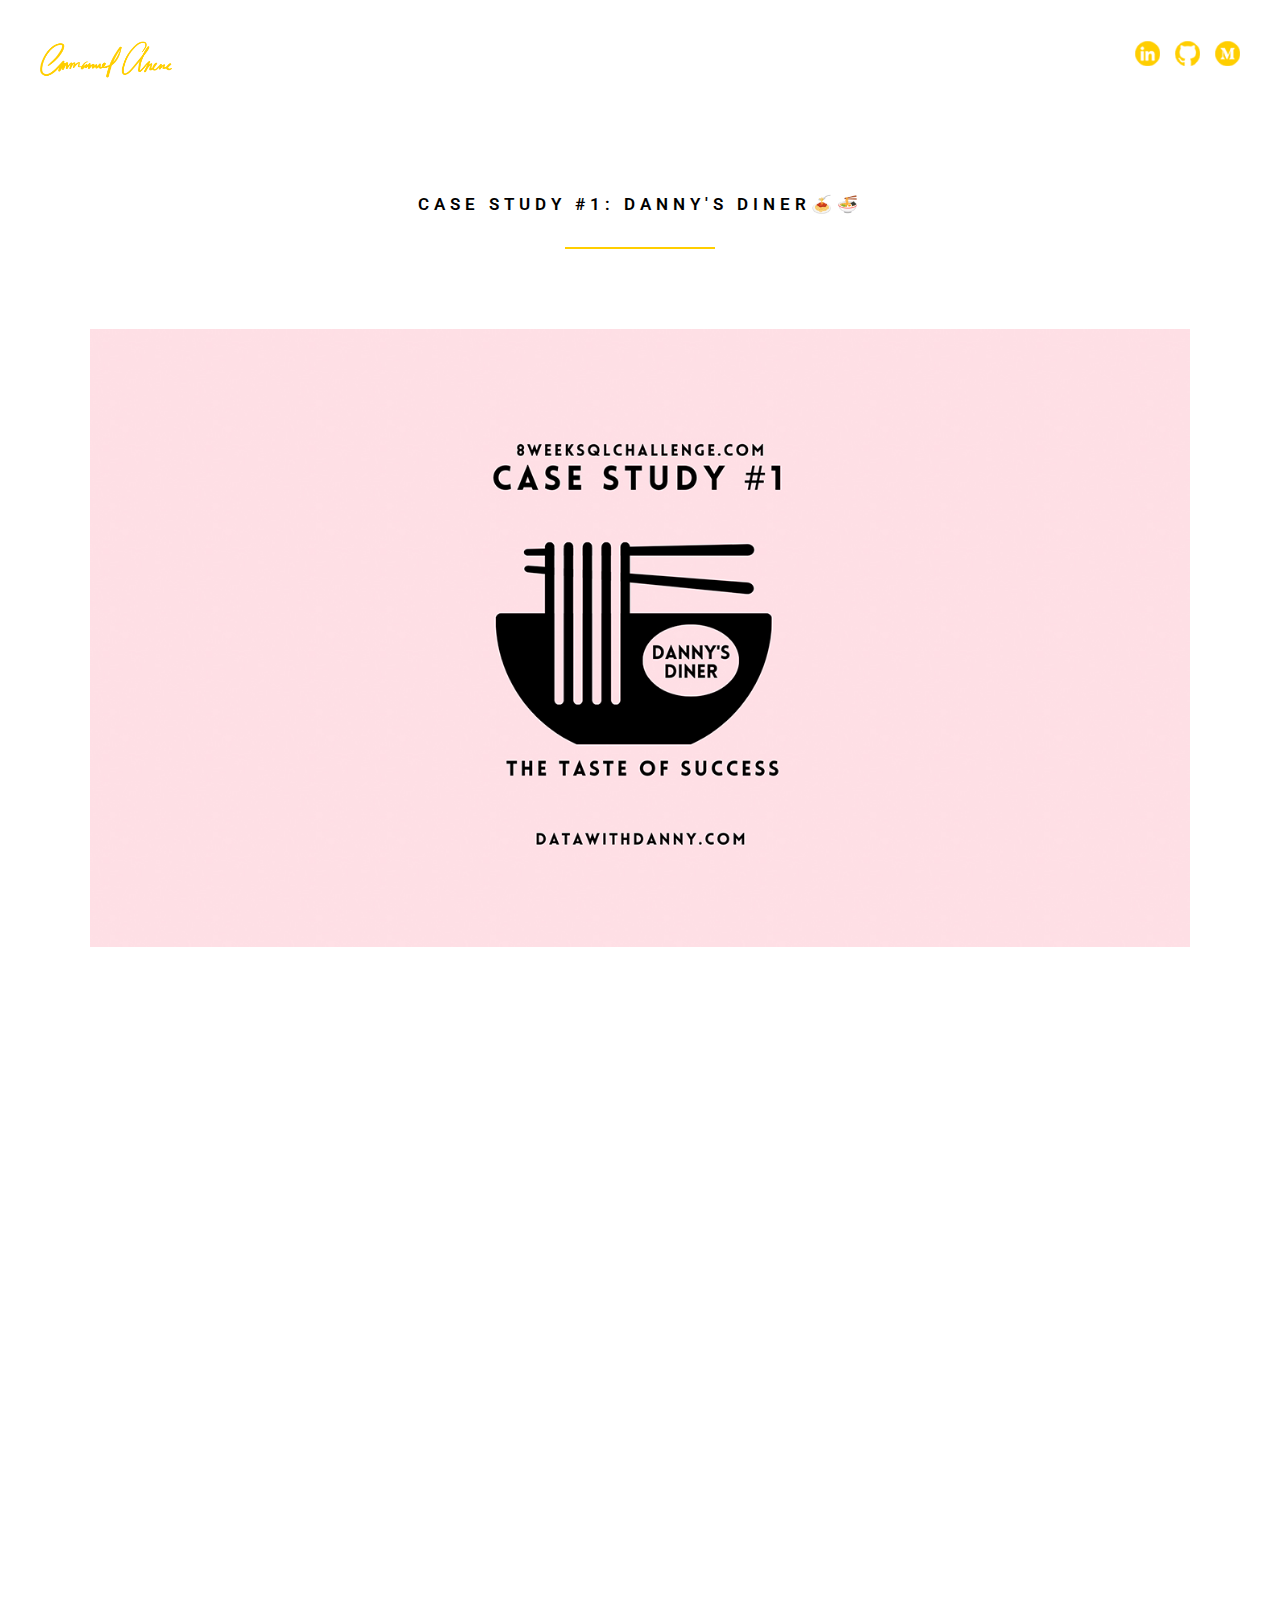
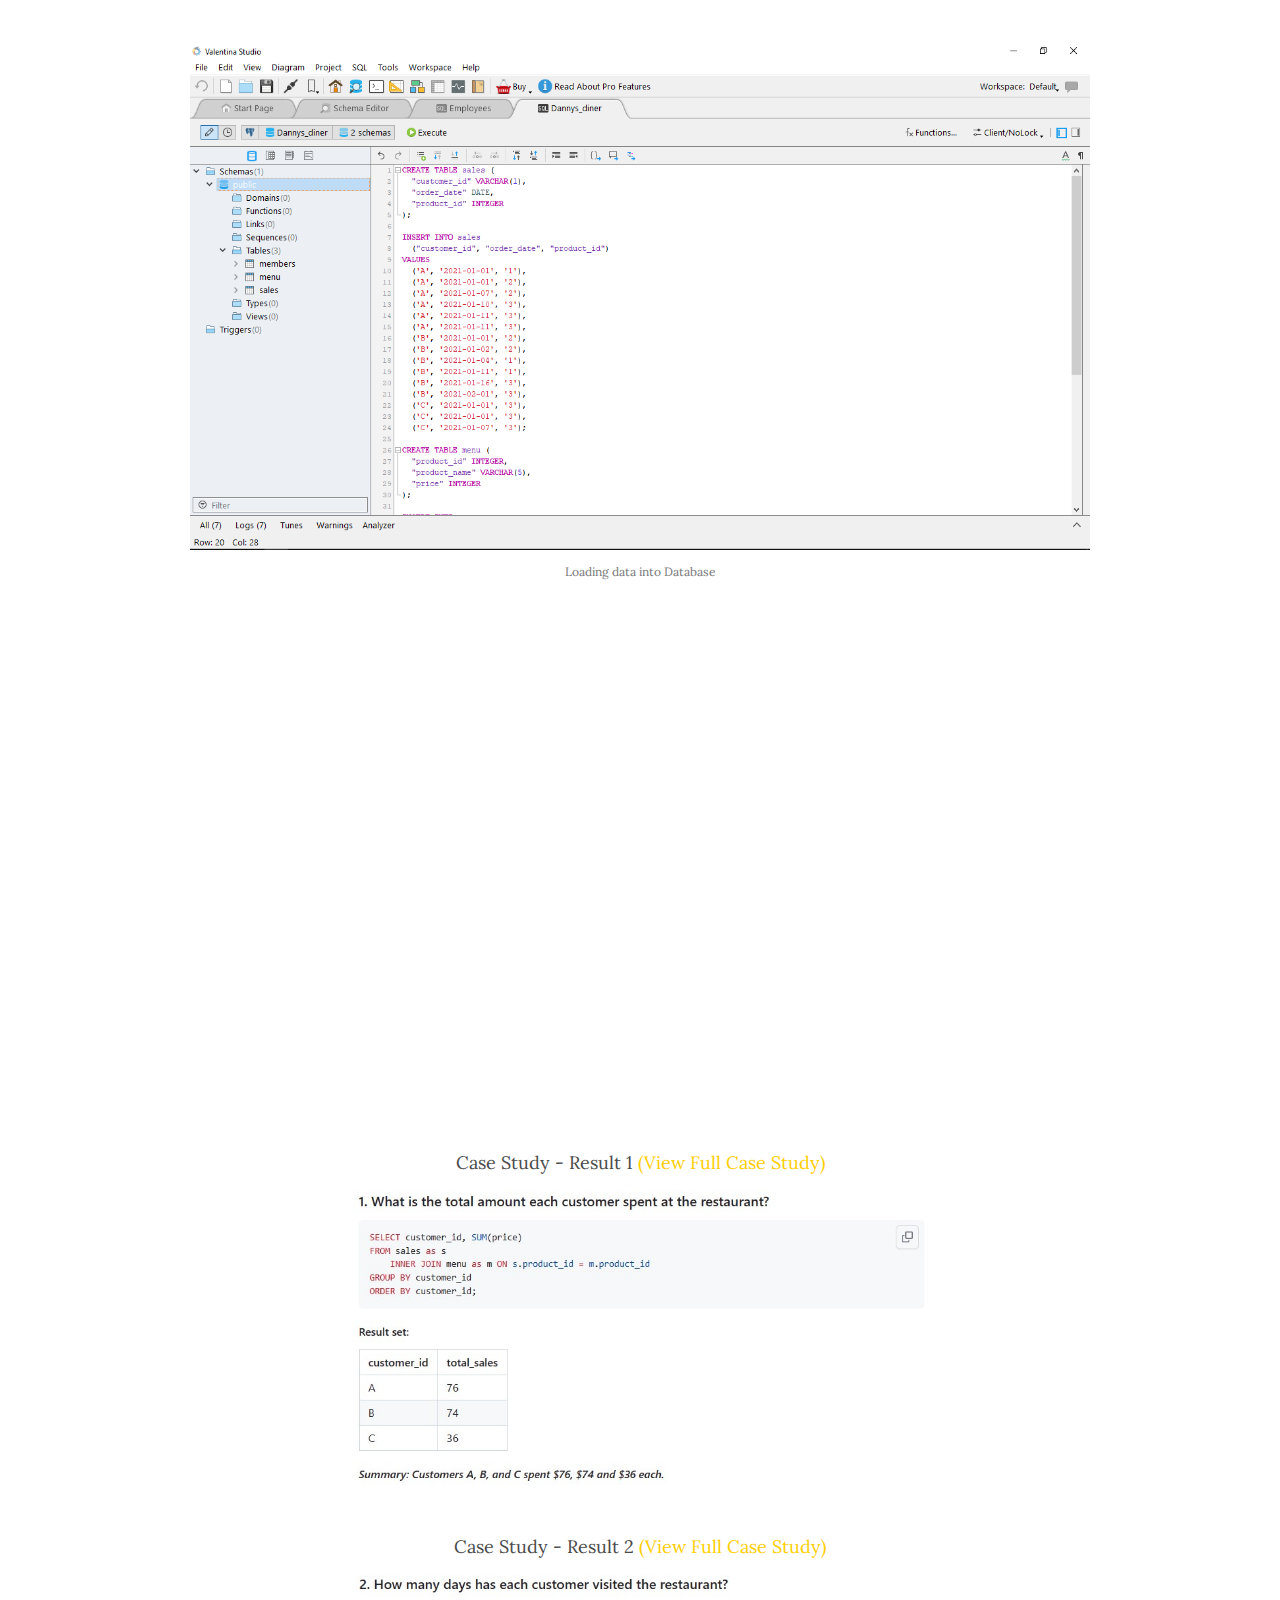
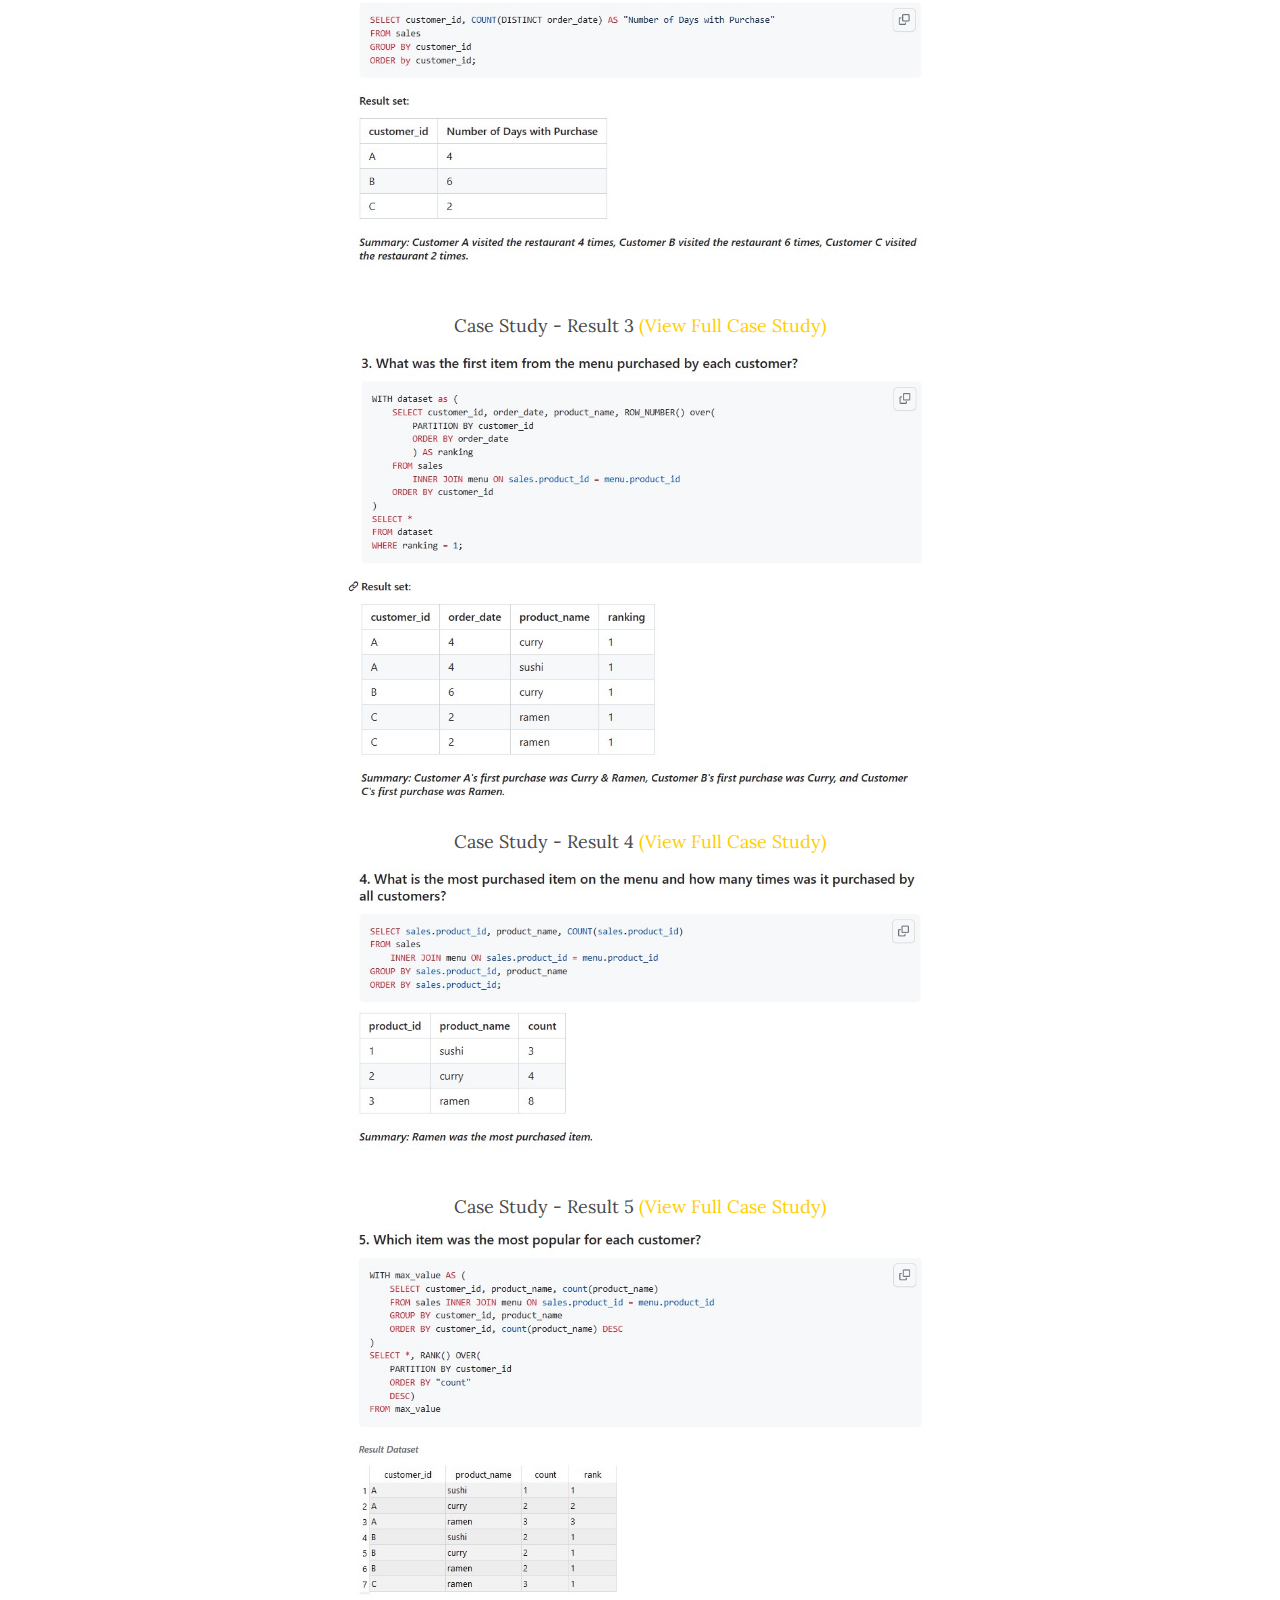
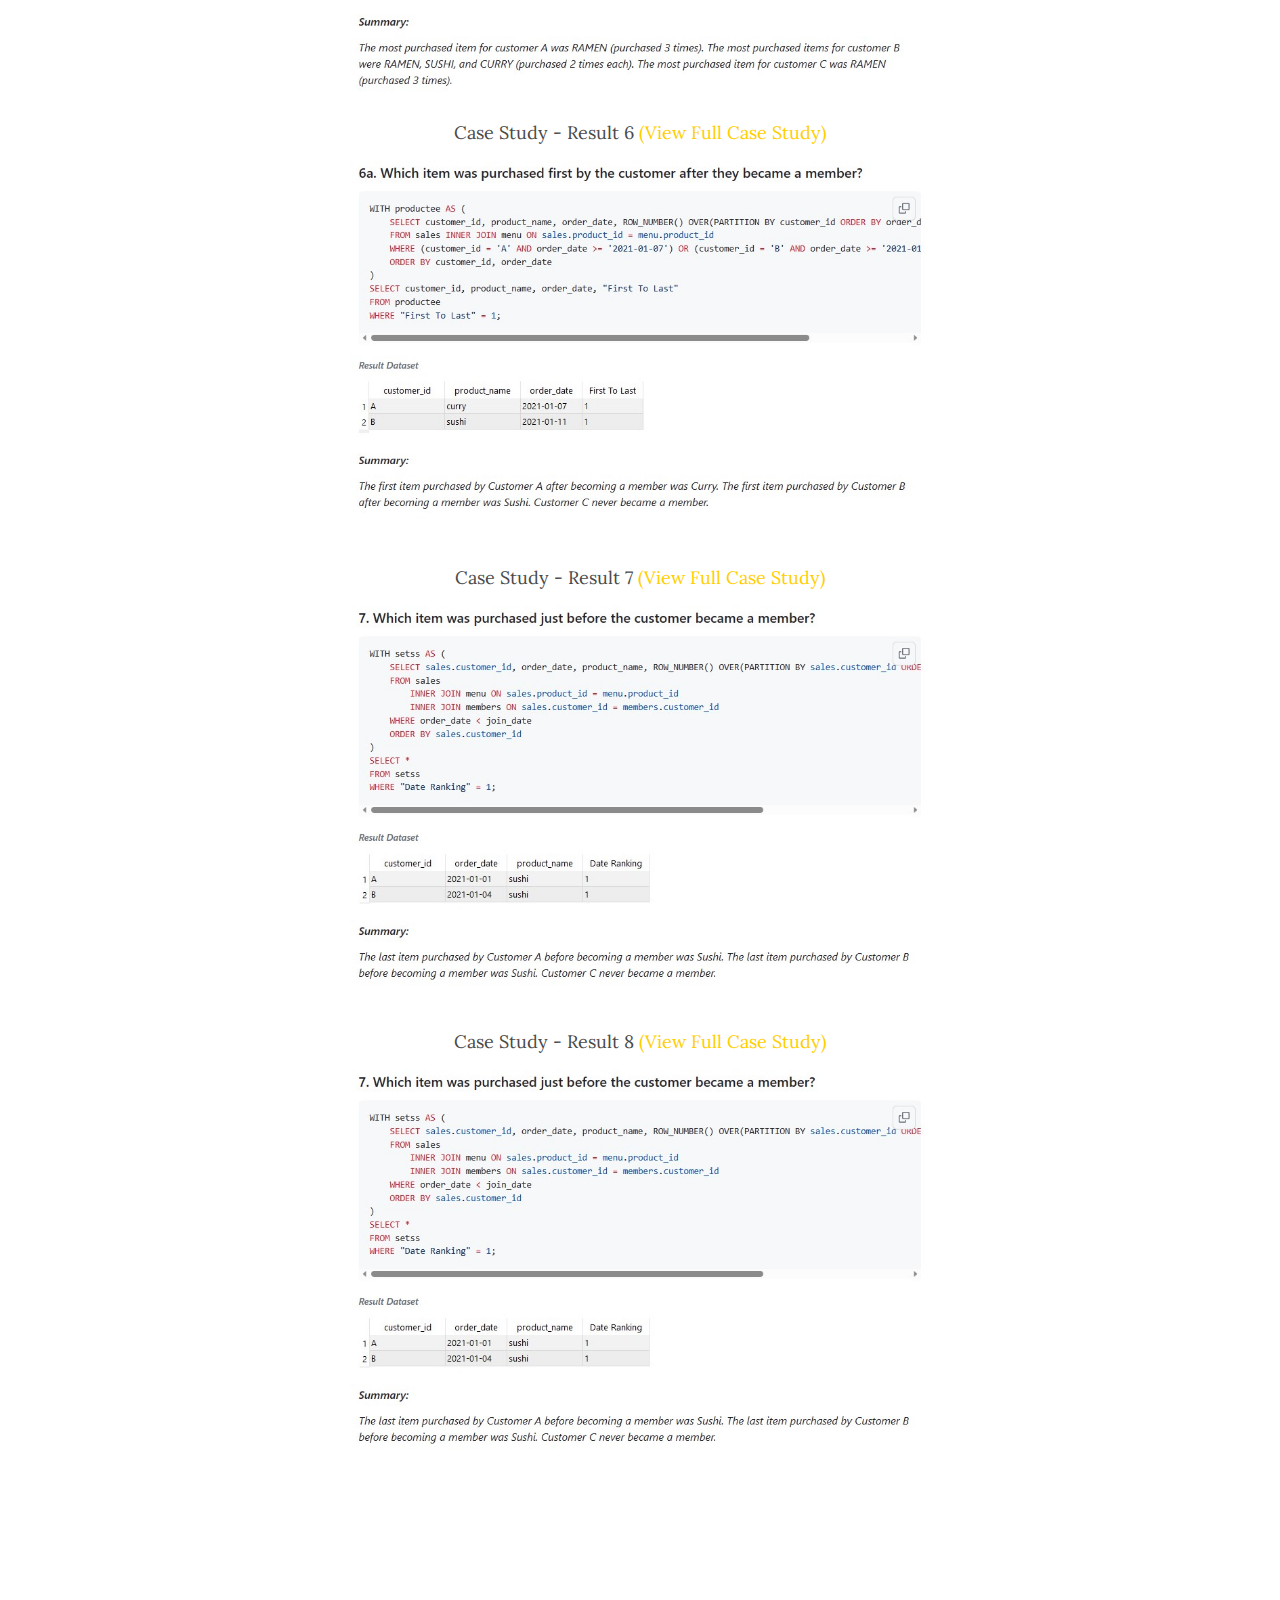
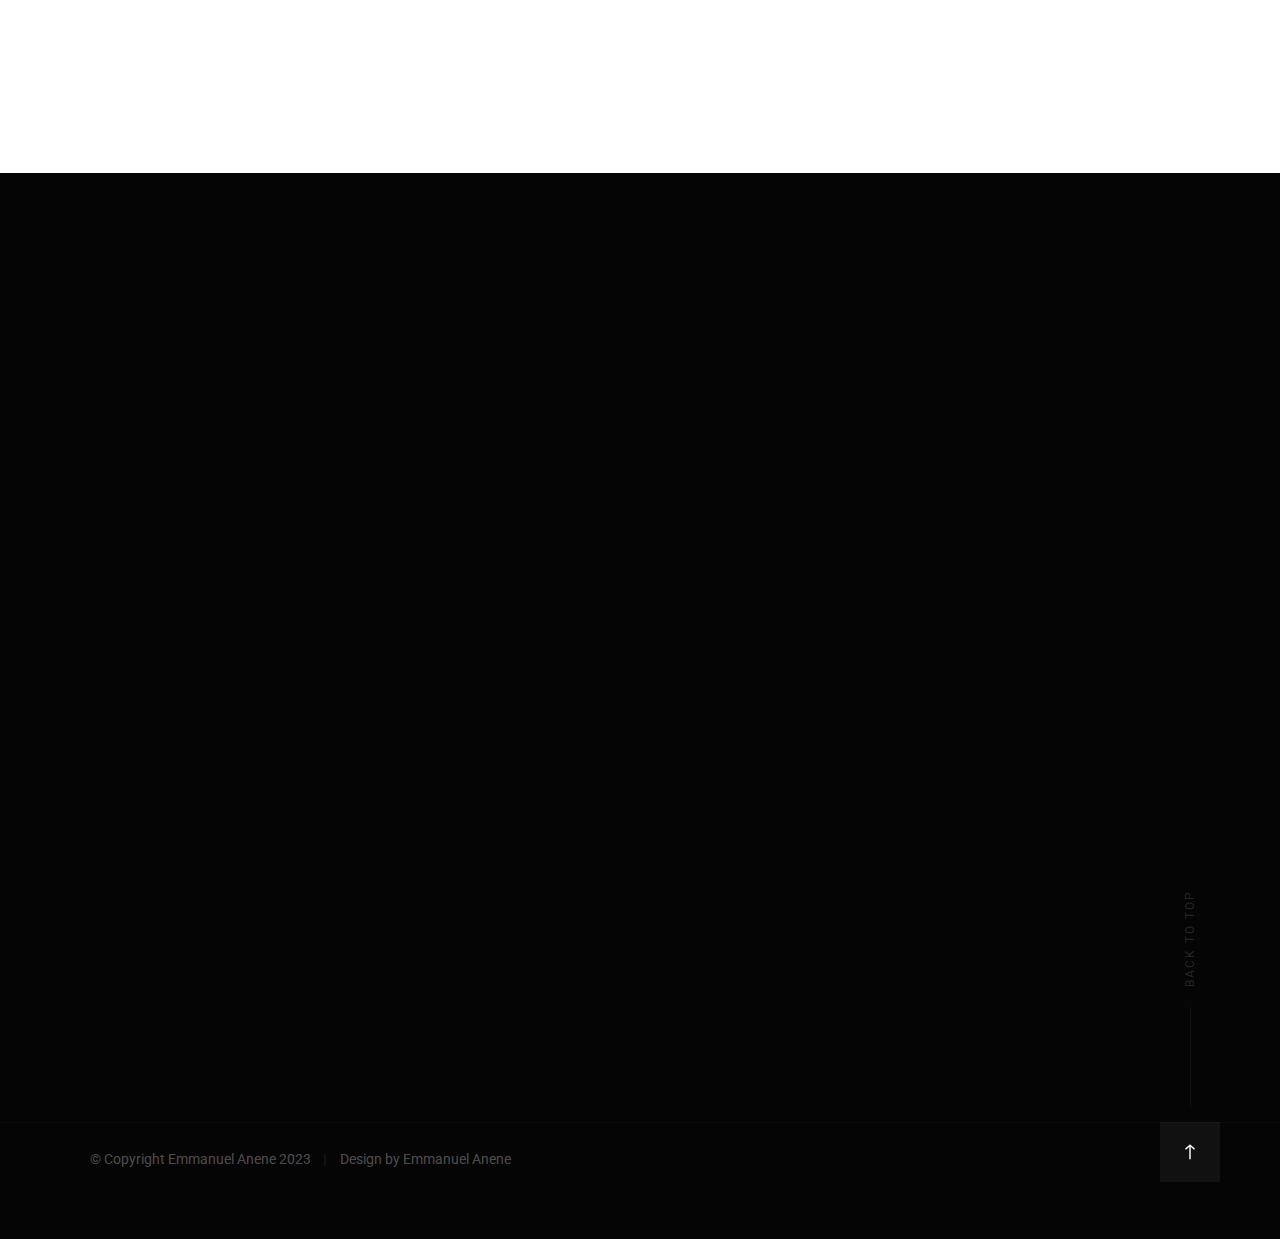
<file: casestudy-sql-dannys-diner.html>
<!DOCTYPE html>
<html class="no-js" lang="en">
<head>

    <!--- basic page needs
    ================================================== -->
    <meta charset="utf-8">
    <title>Emmanuel Anene</title>
    <meta name="description" content="">
    <meta name="author" content="">

    <!-- mobile specific metas
    ================================================== -->
    <meta name="viewport" content="width=device-width, initial-scale=1">

    <!-- CSS
    ================================================== -->
    <link rel="stylesheet" href="css/base.css">
    <link rel="stylesheet" href="css/vendor.css">
    <link rel="stylesheet" href="css/main.css">

    <!-- script
    ================================================== -->
    <script src="js/modernizr.js"></script>
    <script src="js/pace.min.js"></script>

    <!-- favicons
    ================================================== -->
    <!-- <link rel="apple-touch-icon" sizes="180x180" href="apple-touch-icon.png">
    <link rel="icon" type="image/png" sizes="32x32" href="favicon-32x32.png">
    <link rel="icon" type="image/png" sizes="16x16" href="favicon-16x16.png">
    <link rel="manifest" href="site.webmanifest"> -->

</head>

<body id="top">

    <div id="preloader">
        <div id="loader"></div>
    </div>

    <!-- site header
    ================================================== -->
    <header class="s-header">

        <div class="header-logo">
            <a class="site-logo" href="index.html">
                <img src="images/logo.png" alt="Homepage">
            </a>
        </div>

        <nav class="header-nav-wrap">
            <ul class="header-main-nav">
                <li class="current"><a href="index.html" target="_blank" title="intro">Back To Homepage</a></li>
            </ul>

            <ul class="header-social">
                <li><a href="https://www.linkedin.com/in/emmanuelanene/" target="_blank"><img src="images/icons/linkedin.png" width="25"> </i></a></li>
                <li><a href="https://github.com/emmanuelanene" target="_blank"><img src="images/icons/github.png" width="25"> </i></a></li>
                <li><a href="https://emmanuelanenee.medium.com/" target="_blank"><img src="images/icons/medium.png" width="25"> </i></a></li>
            </ul>
        </nav>

        <a class="header-menu-toggle" href="#"><span>Menu</span></a>

    </header> <!-- end s-header -->



    <!-- works
    ================================================== -->
    <section id="works" class="s-works target-section">

        <div class="row heading-block heading-block--center" data-aos="fade-up">
            <div class="column large-full">
                <h2 class="section-heading section-heading--centerbottom" style="line-height: 25px;">Case Study #1: Danny's Diner🍝🍜</h2>
                
            </div>
        </div> <!-- end heading-block -->

        
        <div class="masonry-wrap" style="margin-top: 0; padding-top: 0;">
            <div align="center" width="1100px">
                <img src="images/portfolio/dannys_diner/dannys_diner_thumbnail.jpg" alt="" style="width: 1100px;">
            </div>

            <div class="about-me" style="margin-top: 50px;">

                <div class="row heading-block" data-aos="fade-up">
                    <div class="column large-full">
                        <h2 class="section-heading">Role: <span style="font-family: Arial, Helvetica, sans-serif; text-transform: none; letter-spacing: normal; font-weight: 400;">Data Analyst (SQL Developer)</span></h2>
                    </div>
                </div>

                <div class="row heading-block" data-aos="fade-up">
                    <div class="column large-full">
                        <h2 class="section-heading">Tools: <span style="font-family: Arial, Helvetica, sans-serif; text-transform: none; letter-spacing: normal; font-weight: 400;">PostgreSQL, Valentina Studio</span></h2>
                    </div>
                </div>

                <div class="row heading-block" data-aos="fade-up">
                    <div class="column large-full">
                        <h2 class="section-heading" style="margin-bottom: 30px; padding-bottom: 0px;">Project goal</h2>
                    </div>
                </div>
    
                <div class="row about-me__content" data-aos="fade-up">
                    <div class="column large-full">   
                        <p>
                            Danny's Diner is a Japanese-based restaurant. The restaurant was founded in 2021 with the goal of providing 3 main dishes namely Sushi, Curry, and Ramen.
                            After a couple of months, a dataset was built which showcased the restaurant's growth and customer habits. In an effort to increase the business's growth and understand customer purchasing habits, an analysis of the existing dataset was requested.
                            <br><br>
                            The founder had a couple of questions concerning the business. Their aim was to get a good idea of customers purchasing patterns, best-sold products, etc. in order to help build a deeper relationship with customers and deliver a more personalized experience.
                        </p>
                    </div>
                </div>

                <div align="center" width="900px">
                    <img src="images/portfolio/dannys_diner/loading-dataset.png" alt="" style="width: 900px;">
                    <p style="color: #777777; font-size: 12px;">Loading data into Database</p>
                </div>

                <div class="row heading-block" data-aos="fade-up">
                    <div class="column large-full">
                        <h2 class="section-heading" style="margin-bottom: 30px; padding-bottom: 0px;">Pain Points</h2>
                    </div>
                </div>

                <div class="row about-me__content" data-aos="fade-up">
                    <div class="column large-full">   
                        <p>
                            Here's a list of the case study questions that needed to be answered:
                            <br>

                            <ul>
                            <li>What is the total amount each customer spent at the restaurant?</li>
                            <li>How many days has each customer visited the restaurant?</li>
                            <li>What was the first item from the menu purchased by each customer?</li>
                            <li>What is the most purchased item on the menu and how many times was it purchased by all customers?</li>
                            <li>Which item was the most popular for each customer?</li>
                            <li>Which item was purchased first by the customer after they became a member?</li>
                            <li>Which item was purchased just before the customer became a member?</li>
                            <li>What are the total items and amount spent for each member before they became a member?</li>
                            <li>If each $1 spent equates to 10 points and sushi has a 2x points multiplier - how many points would each customer have?</li>
                            <li>In the first week after a customer joins the program (including their join date) they earn 2x points on all items, not just sushi - how many points do customers A and B have at the end of January?</li>
                            </ul>
                        </p>
                    </div>
                </div>

                <div align="center" width="600px">
                    <p style="color: #4a4a4a; font-size: 18px; margin: 0; padding: 60 0 60 0;">Case Study - Result 1 <a href="https://github.com/emmanuelanene/dannys_diner_sql_challenge" target="_blank">(View Full Case Study)</a></p>
                    <a href="https://github.com/emmanuelanene/dannys_diner_sql_challenge">
                    <a href="https://github.com/emmanuelanene/dannys_diner_sql_challenge" target="_blank"><img src="images/portfolio/dannys_diner/1.jpg" alt="" style="width: 600px;"></a></a>
                </div>

                <div align="center" width="600px">
                    <p style="color: #4a4a4a; font-size: 18px; margin: 0; padding: 60 0 60 0;">Case Study - Result 2 <a href="https://github.com/emmanuelanene/dannys_diner_sql_challenge" target="_blank">(View Full Case Study)</a></p>
                    <a href="https://github.com/emmanuelanene/dannys_diner_sql_challenge" target="_blank"><img src="images/portfolio/dannys_diner/2.jpg" alt="" style="width: 600px;"></a>
                </div>

                <div align="center" width="600px">
                    <p style="color: #4a4a4a; font-size: 18px; margin: 0; padding: 60 0 60 0;">Case Study - Result 3 <a href="https://github.com/emmanuelanene/dannys_diner_sql_challenge" target="_blank">(View Full Case Study)</a></p>
                    <a href="https://github.com/emmanuelanene/dannys_diner_sql_challenge" target="_blank"><img src="images/portfolio/dannys_diner/3.jpg" alt="" style="width: 600px;"></a>
                </div>

                <div align="center" width="600px">
                    <p style="color: #4a4a4a; font-size: 18px; margin: 0; padding: 60 0 60 0;">Case Study - Result 4 <a href="https://github.com/emmanuelanene/dannys_diner_sql_challenge" target="_blank">(View Full Case Study)</a></p>
                    <a href="https://github.com/emmanuelanene/dannys_diner_sql_challenge" target="_blank"><img src="images/portfolio/dannys_diner/4.jpg" alt="" style="width: 600px;"></a>
                </div>

                <div align="center" width="600px">
                    <p style="color: #4a4a4a; font-size: 18px; margin: 0; padding: 60 0 60 0;">Case Study - Result 5 <a href="https://github.com/emmanuelanene/dannys_diner_sql_challenge" target="_blank">(View Full Case Study)</a></p>
                    <a href="https://github.com/emmanuelanene/dannys_diner_sql_challenge" target="_blank"><img src="images/portfolio/dannys_diner/5.jpg" alt="" style="width: 600px;"></a>
                </div>

                <div align="center" width="600px">
                    <p style="color: #4a4a4a; font-size: 18px; margin: 0; padding: 60 0 60 0;">Case Study - Result 6 <a href="https://github.com/emmanuelanene/dannys_diner_sql_challenge" target="_blank">(View Full Case Study)</a></p>
                    <a href="https://github.com/emmanuelanene/dannys_diner_sql_challenge" target="_blank"><img src="images/portfolio/dannys_diner/6.jpg" alt="" style="width: 600px;"></a>
                </div>

                <div align="center" width="600px">
                    <p style="color: #4a4a4a; font-size: 18px; margin: 0; padding: 60 0 60 0;">Case Study - Result 7 <a href="https://github.com/emmanuelanene/dannys_diner_sql_challenge" target="_blank">(View Full Case Study)</a></p>
                    <a href="https://github.com/emmanuelanene/dannys_diner_sql_challenge" target="_blank"><img src="images/portfolio/dannys_diner/7.jpg" alt="" style="width: 600px;"></a>
                </div>

                <div align="center" width="600px">
                    <p style="color: #4a4a4a; font-size: 18px; margin: 0; padding: 60 0 60 0;">Case Study - Result 8 <a href="https://github.com/emmanuelanene/dannys_diner_sql_challenge" target="_blank">(View Full Case Study)</a></p>
                    <a href="https://github.com/emmanuelanene/dannys_diner_sql_challenge" target="_blank"><img src="images/portfolio/dannys_diner/7.jpg" alt="" style="width: 600px;"></a>
                </div>

                <div class="row about-me__buttons">
                    <div class="column large-half tab-full" data-aos="fade-up">
                        <a href="mailto:emmanuel.anene07@gmail.com" target="_blank" class="btn btn--stroke full-width">Hire Me</a>
                    </div>
                    <div class="column large-half tab-full" data-aos="fade-up">
                        <a href="https://drive.google.com/file/d/1x89fOpFCJyN2eOSHCtmjeFrPwME_olAQ/view?usp=sharing" target="_blank" class="btn btn--primary full-width">Download CV</a>
                    </div>
                </div>
    
            </div> <!-- end about-me -->

            <!-- <div class="masonry">
                <div class="grid-sizer"></div>
    
                <div class="masonry__brick" data-aos="fade-up">
                    <div class="item-folio">
                        <div class="item-folio__thumb">
                            <a href="images/portfolio/gallery/g-city-building.jpg" class="thumb-link" title="Shutterbug" data-size="1050x700">
                                <img src="images/portfolio/city-building.png" 
                                     srcset="images/portfolio/city-building.png 1x, images/portfolio/city-building@2x.png 2x" alt="">
                            </a>    
                            <a href="https://www.behance.net/" class="item-folio__project-link" title="Project link" target="_blank"></a>
                        </div>
    
                        <div class="item-folio__text">
                            <h4 class="item-folio__title">
                                Web Scaping
                            </h4>
                            <p class="item-folio__cat">
                                Branding
                            </p>
                        </div>
    
                        <div class="item-folio__caption">
                            <p>Vero molestiae sed aut natus excepturi. Et tempora numquam. Temporibus iusto quo.Unde dolorem corrupti neque nisi.</p>
                        </div>
                    </div>
                </div> end masonry__brick -->
    
                
            </div> <!-- end masonry -->

        </div> <!-- end masonry-wrap -->

    </section> <!-- end s-work -->




   

    <!-- contact
    ================================================== -->
    <section id="contact" class="s-contact ss-dark target-section">

        <div class="row heading-block" data-aos="fade-up">
            <div class="column large-full">
                <h2 class="section-heading">Get In Touch</h2>
            </div>
        </div>

        <div class="row contact-main" data-aos="fade-up">
            <div class="column large-full">
                <p class="section-desc">
                    I'm happy to connect, listen and help. Let's work together and build
                    something awesome. Let's turn your idea to an even greater product.
                    <a href="mailto:emmanuel.anene07@gmail.com">Email Me</a>.
                </p>
            </div>
        </div>

        <div class="row contact-infos" data-aos="fade-up" data-aos-anchor=".contact-main">

            <div class="column large-5 medium-full contact-phone">
                <h4>Call Me</h4>
                <a href="tel:197-543-2345">+234 816 738 5443</a>
            </div>

            <div class="column large-7 medium-full contact-social">
                <h4>Social</h4>
                <ul>
                    <li><a href="#0" title="Facebook">Linkedin</a></li>
                    <li><a href="#0" title="Twitter">Medium</a></li>
                    <li><a href="#0" title="Instagram">Github</a></li>
                </ul>
            </div>

        </div> <!-- end contact-infos -->

    </section> <!-- end s-contact -->


    <!-- footer
    ================================================== -->
    <footer>
        <div class="row">
            <div class="column large-full ss-copyright">
                <span>© Copyright Emmanuel Anene 2023</span> 
                <span>Design by Emmanuel Anene</span>
            </div>            

            <div class="ss-go-top">
                <a class="smoothscroll" title="Back to Top" href="#top"></a>
            </div>
        </div>
    </footer>


    <!-- photoswipe background
    ================================================== -->
    <div aria-hidden="true" class="pswp" role="dialog" tabindex="-1">

        <div class="pswp__bg"></div>
        <div class="pswp__scroll-wrap">

            <div class="pswp__container">
                <div class="pswp__item"></div>
                <div class="pswp__item"></div>
                <div class="pswp__item"></div>
            </div>

            <div class="pswp__ui pswp__ui--hidden">
                <div class="pswp__top-bar">
                    <div class="pswp__counter"></div><button class="pswp__button pswp__button--close" title="Close (Esc)"></button> <button class="pswp__button pswp__button--share" title=
                    "Share"></button> <button class="pswp__button pswp__button--fs" title="Toggle fullscreen"></button> <button class="pswp__button pswp__button--zoom" title=
                    "Zoom in/out"></button>
                    <div class="pswp__preloader">
                        <div class="pswp__preloader__icn">
                            <div class="pswp__preloader__cut">
                                <div class="pswp__preloader__donut"></div>
                            </div>
                        </div>
                    </div>
                </div>
                <div class="pswp__share-modal pswp__share-modal--hidden pswp__single-tap">
                    <div class="pswp__share-tooltip"></div>
                </div><button class="pswp__button pswp__button--arrow--left" title="Previous (arrow left)"></button> <button class="pswp__button pswp__button--arrow--right" title=
                "Next (arrow right)"></button>
                <div class="pswp__caption">
                    <div class="pswp__caption__center"></div>
                </div>
            </div>

        </div>

    </div><!-- end photoSwipe background -->


    <!-- Java Script
    ================================================== -->
    <script src="js/jquery-3.2.1.min.js"></script>
    <script src="js/plugins.js"></script>
    <script src="js/main.js"></script>

</body>
</file>
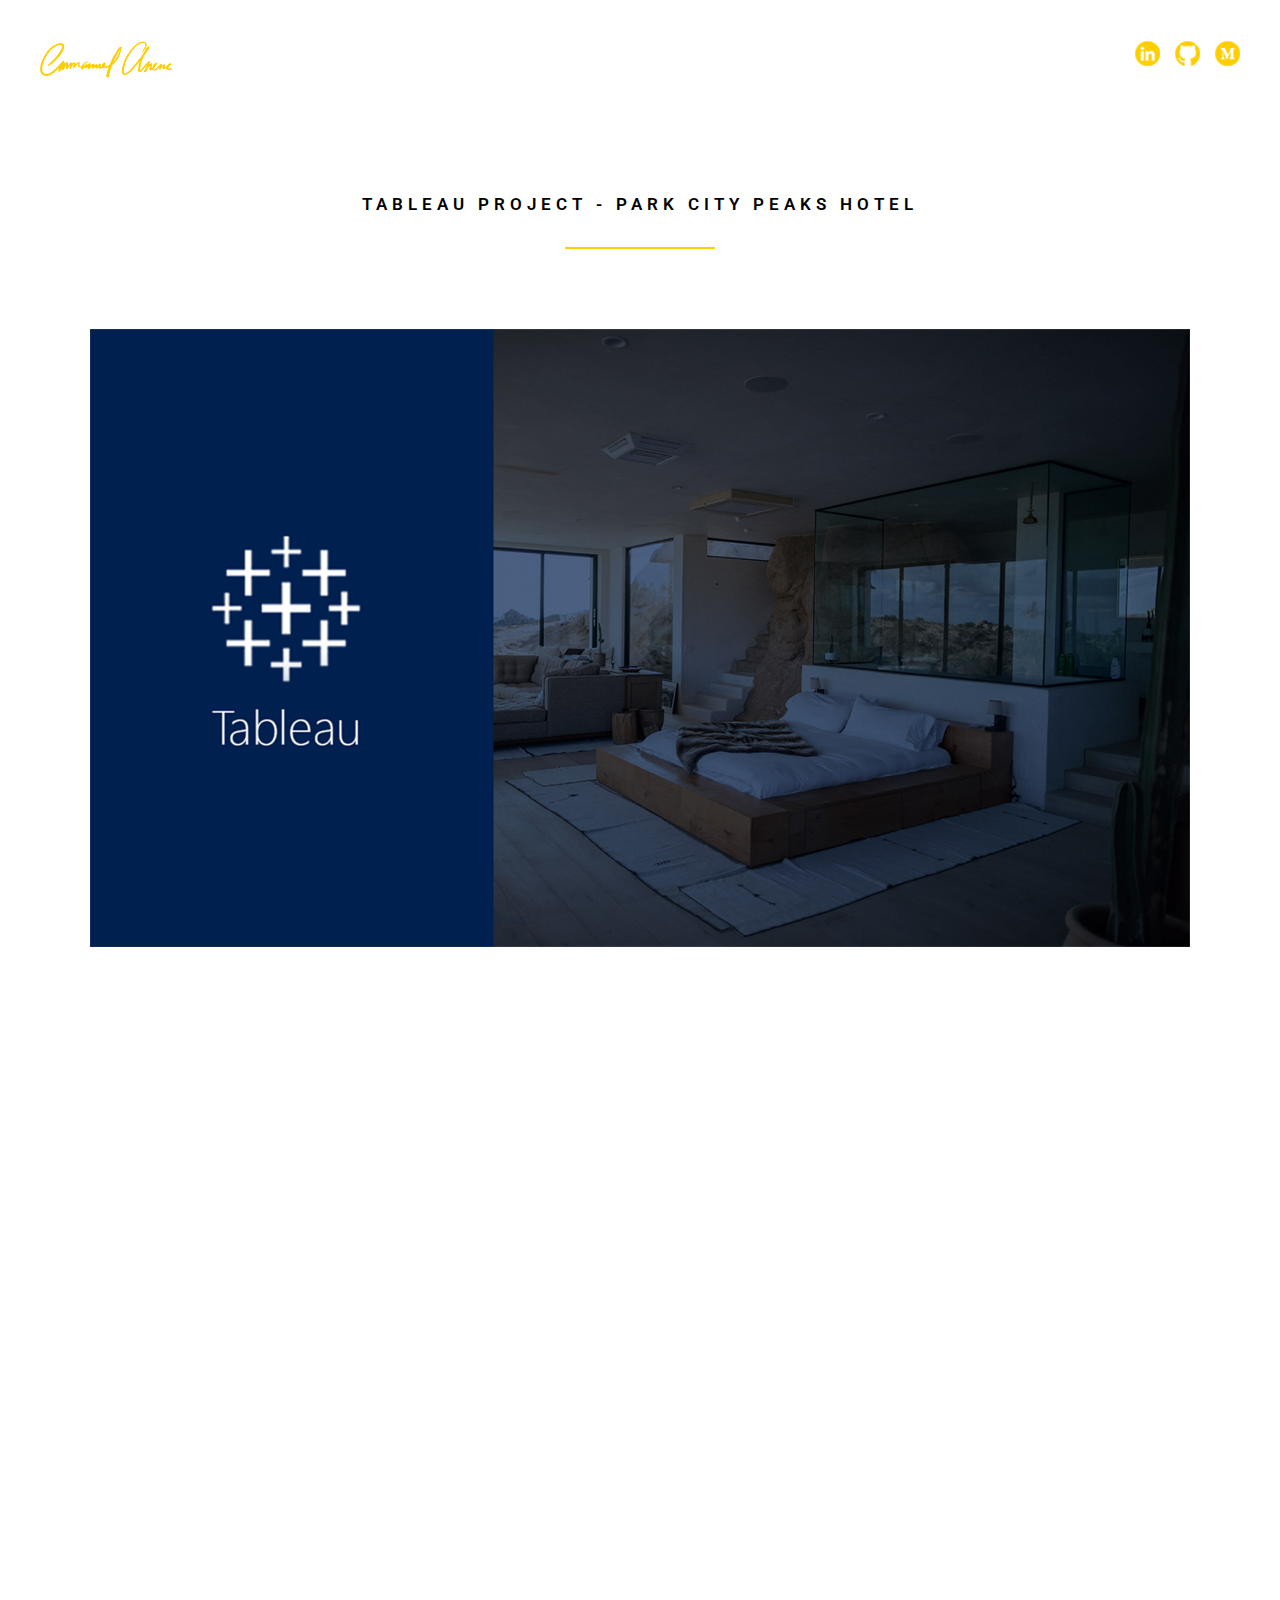
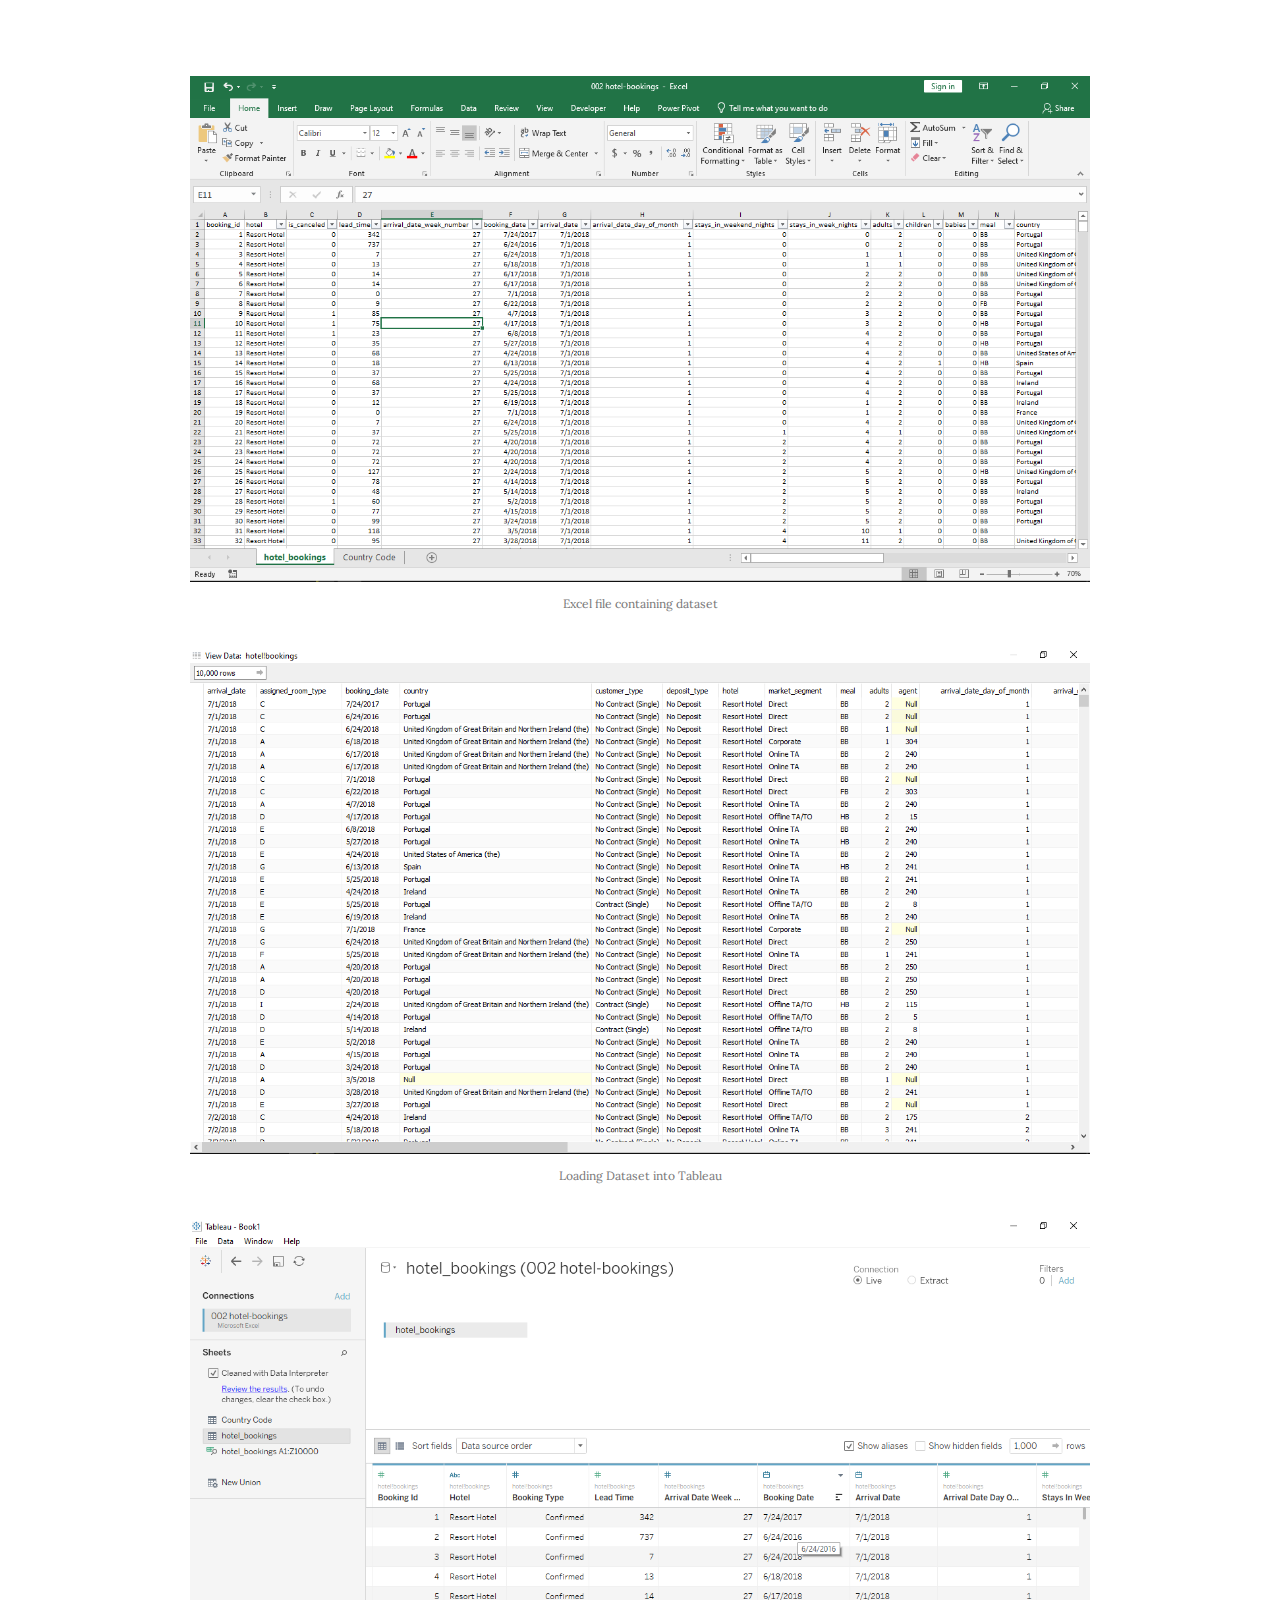
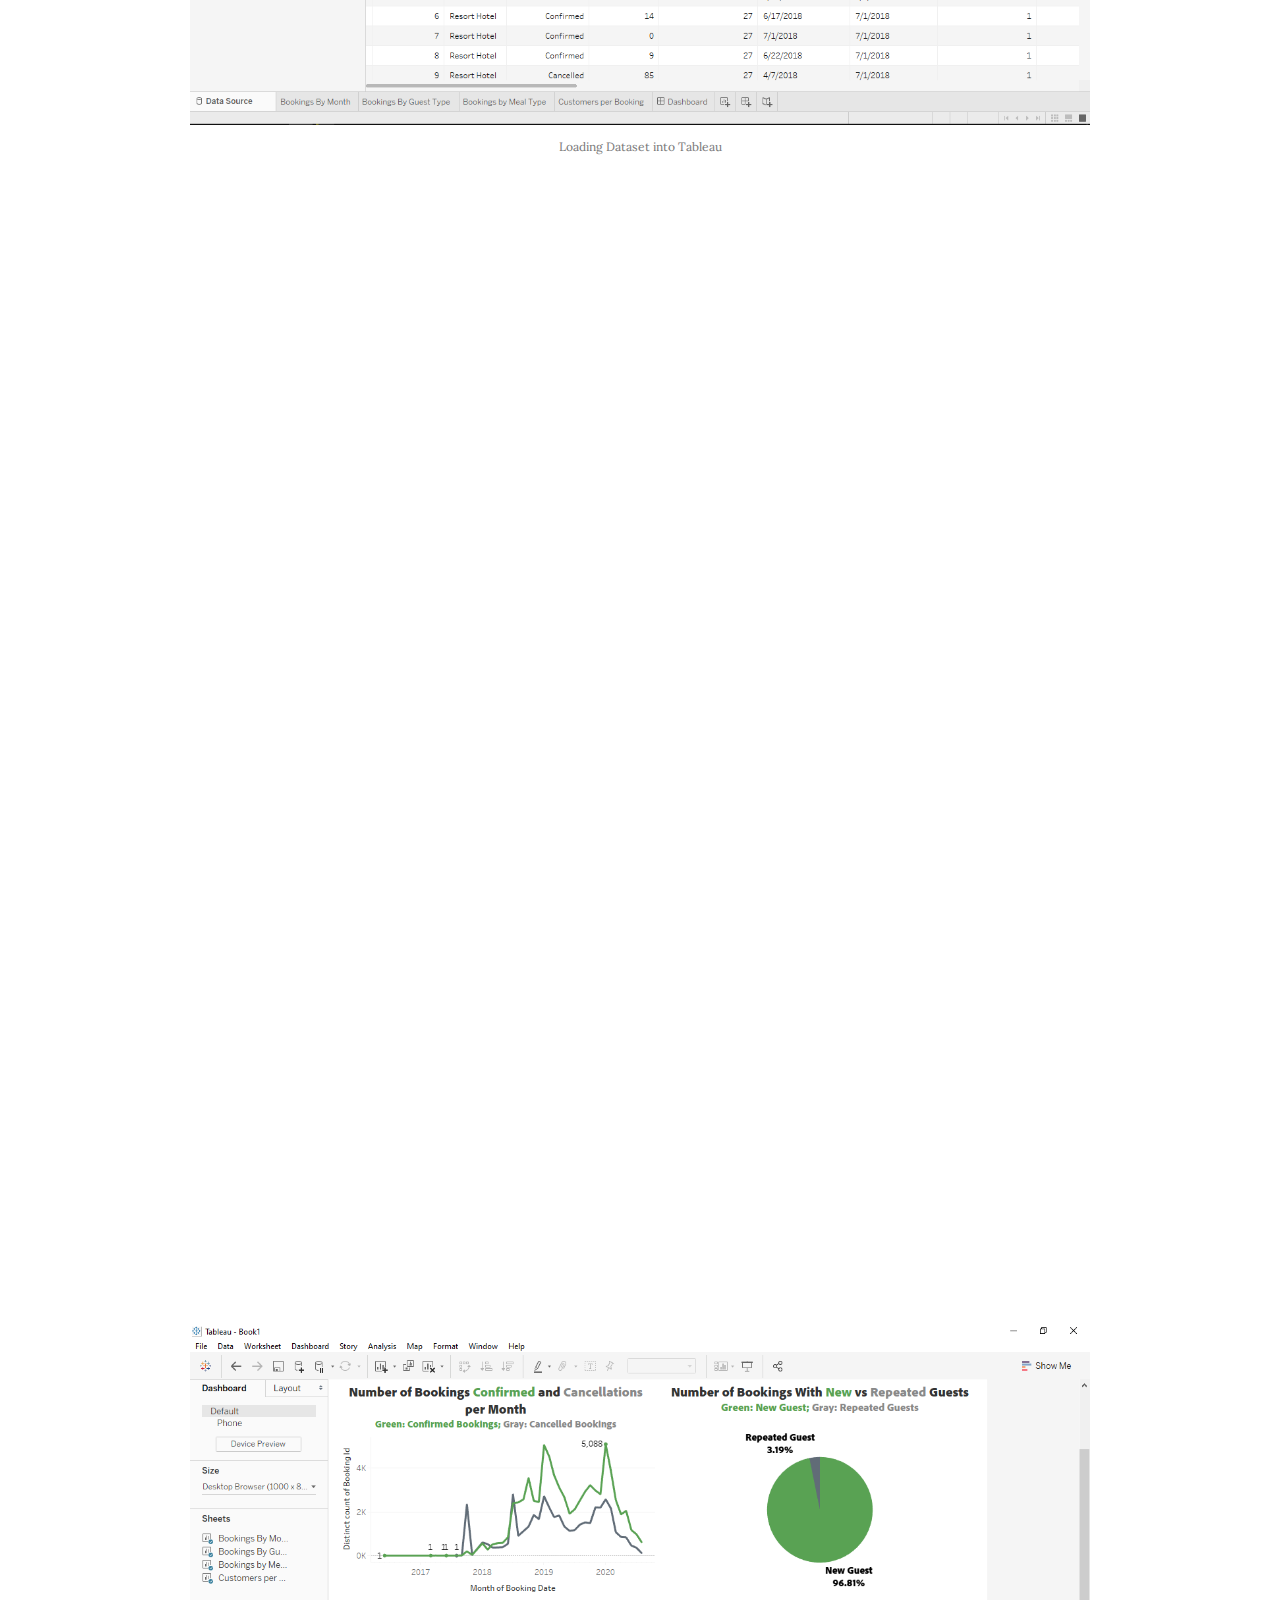
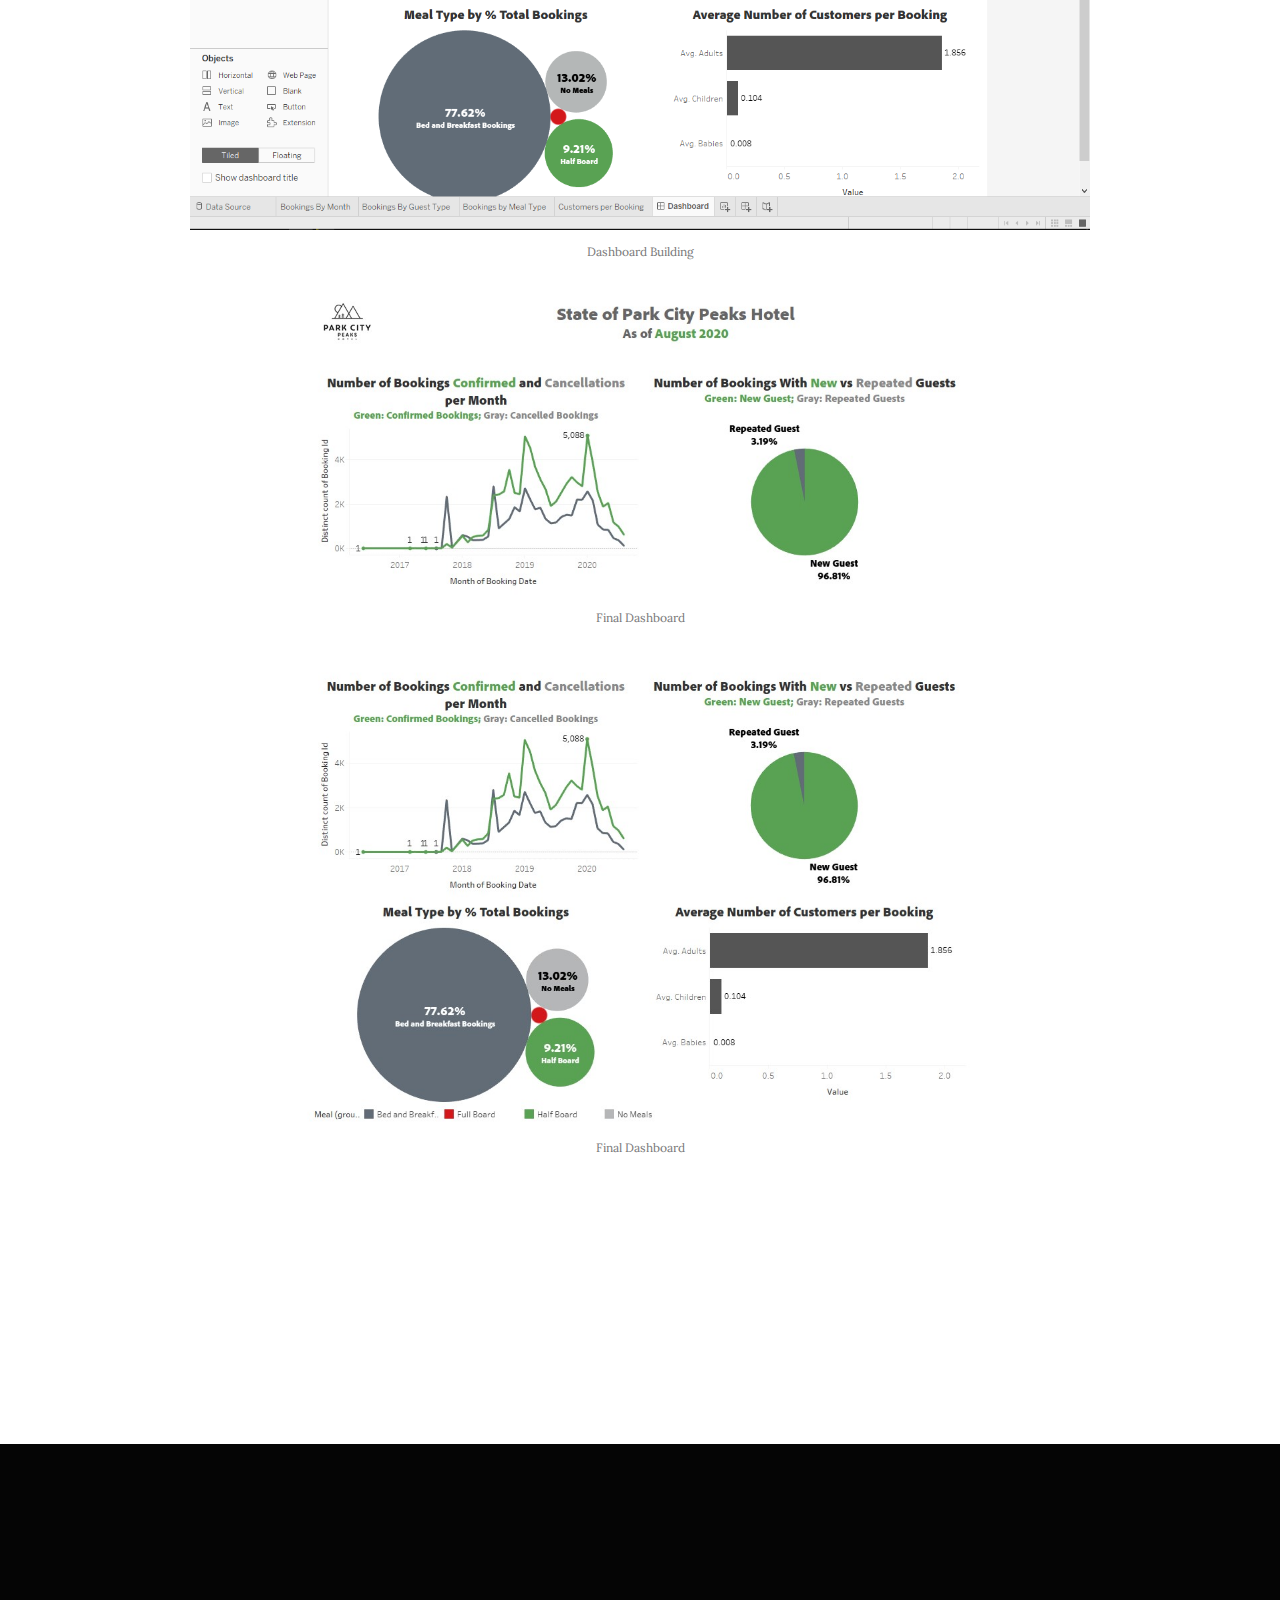
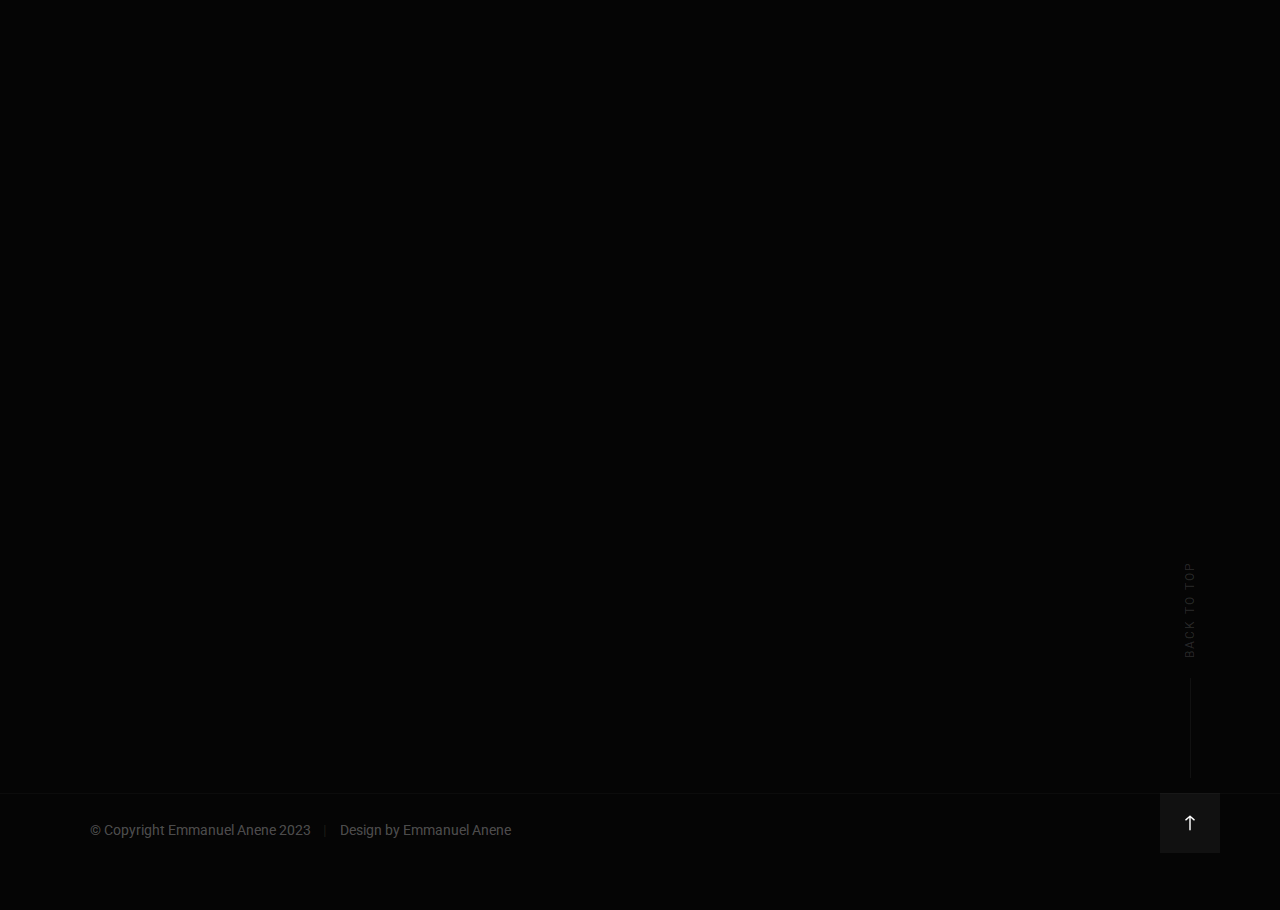
<file: casestudy-tableau.html>
<!DOCTYPE html>
<html class="no-js" lang="en">
<head>

    <!--- basic page needs
    ================================================== -->
    <meta charset="utf-8">
    <title>Emmanuel Anene</title>
    <meta name="description" content="">
    <meta name="author" content="">

    <!-- mobile specific metas
    ================================================== -->
    <meta name="viewport" content="width=device-width, initial-scale=1">

    <!-- CSS
    ================================================== -->
    <link rel="stylesheet" href="css/base.css">
    <link rel="stylesheet" href="css/vendor.css">
    <link rel="stylesheet" href="css/main.css">

    <!-- script
    ================================================== -->
    <script src="js/modernizr.js"></script>
    <script src="js/pace.min.js"></script>

    <!-- favicons
    ================================================== -->
    <!-- <link rel="apple-touch-icon" sizes="180x180" href="apple-touch-icon.png">
    <link rel="icon" type="image/png" sizes="32x32" href="favicon-32x32.png">
    <link rel="icon" type="image/png" sizes="16x16" href="favicon-16x16.png">
    <link rel="manifest" href="site.webmanifest"> -->

</head>

<body id="top">

    <div id="preloader">
        <div id="loader"></div>
    </div>

    <!-- site header
    ================================================== -->
    <header class="s-header">

        <div class="header-logo">
            <a class="site-logo" href="index.html">
                <img src="images/logo.png" alt="Homepage">
            </a>
        </div>

        <nav class="header-nav-wrap">
            <ul class="header-main-nav">
                <li class="current"><a href="index.html" target="_blank" title="intro">Back To Homepage</a></li>
            </ul>

            <ul class="header-social">
                <li><a href="https://www.linkedin.com/in/emmanuelanene/" target="_blank"><img src="images/icons/linkedin.png" width="25"> </i></a></li>
                <li><a href="https://github.com/emmanuelanene" target="_blank"><img src="images/icons/github.png" width="25"> </i></a></li>
                <li><a href="https://emmanuelanenee.medium.com/" target="_blank"><img src="images/icons/medium.png" width="25"> </i></a></li>
            </ul>
        </nav>

        <a class="header-menu-toggle" href="#"><span>Menu</span></a>

    </header> <!-- end s-header -->



    <!-- works
    ================================================== -->
    <section id="works" class="s-works target-section">

        <div class="row heading-block heading-block--center" data-aos="fade-up">
            <div class="column large-full">
                <h2 class="section-heading section-heading--centerbottom" style="line-height: 25px;">Tableau Project - Park City Peaks Hotel</h2>
                
            </div>
        </div> <!-- end heading-block -->

        
        <div class="masonry-wrap" style="margin-top: 0; padding-top: 0;">
            <div align="center" width="1100px">
                <img src="images/portfolio/park_city/city-building@2x.jpg" alt="" style="width: 1100px;">
            </div>

            <div class="about-me" style="margin-top: 50px;">

                <div class="row heading-block" data-aos="fade-up">
                    <div class="column large-full">
                        <h2 class="section-heading">Role: <span style="font-family: Arial, Helvetica, sans-serif; text-transform: none; letter-spacing: normal; font-weight: 400;">Tableau Developer</span></h2>
                    </div>
                </div>

                <div class="row heading-block" data-aos="fade-up">
                    <div class="column large-full">
                        <h2 class="section-heading">Tools: <span style="font-family: Arial, Helvetica, sans-serif; text-transform: none; letter-spacing: normal; font-weight: 400;">Tableau, SQL, Python & Excel</span></h2>
                    </div>
                </div>

                <div class="row heading-block" data-aos="fade-up">
                    <div class="column large-full">
                        <h2 class="section-heading" style="margin-bottom: 30px; padding-bottom: 0px;">Project goal</h2>
                    </div>
                </div>
    
                <div class="row about-me__content" data-aos="fade-up">
                    <div class="column large-full">   
                        <p>
                            A client approached me with a large amount of data from multiple sources, including spreadsheets, databases, and cloud-based applications.
                            <br><br> 
                            They needed to visualize and analyze this data in a way that was easy to understand and provided actionable insights. They also wanted to be able to update the dashboard regularly with new data.
                            <br><br>
                            The goal of the project was to 
                            Determine the number of bookings and cancellations the hotel had monthly
                            Determine how many guests became repeat customers
                            Determine the food that was mostly purchased by guests at the hotel
                            Determine if most guests travelled alone/as a couple/with kids.
                            
                        </p>
                    </div>
                </div>

                <div align="center" width="900px">
                    <img src="images/portfolio/park_city/excel.png" alt="" style="width: 900px;">
                    <p style="color: #777777; font-size: 12px;">Excel file containing dataset</p>
                </div>

                <div align="center" width="900px">
                    <img src="images/portfolio/park_city/tableau.png" alt="" style="width: 900px;">
                    <p style="color: #777777; font-size: 12px;">Loading Dataset into Tableau</p>
                </div>

                <div align="center" width="900px">
                    <img src="images/portfolio/park_city/tableau3.png" alt="" style="width: 900px;">
                    <p style="color: #777777; font-size: 12px;">Loading Dataset into Tableau</p>
                </div>

                <div class="row heading-block" data-aos="fade-up">
                    <div class="column large-full">
                        <h2 class="section-heading" style="margin-bottom: 30px; padding-bottom: 0px;">Project Solution</h2>
                    </div>
                </div>

                <div class="row about-me__content" data-aos="fade-up">
                    <div class="column large-full">   
                        <p>
                            I worked closely with the client to create a Tableau dashboard that met their specific needs. The process began by cleaning and preparing the data, consolidating it into a single data model. and then creating custom visuals and interactive filters that allowed the client to explore the data in detail. 
                            <br><br>
                            
                            <div align="center" width="900px">
                                <img src="images/portfolio/park_city/tableau4.png" alt="" style="width: 900px;">
                                <p style="color: #777777; font-size: 12px;">Tableau Data Visualization</p>
                            </div>

                            <br>
                            To ensure that the dashboard could be updated regularly with new data, I set up automated data refreshes from the client's various data sources. I also provided the client with training on how to use Tableau to update and customize the dashboard on their own. 
                            <br><br>
                            The end result was a dynamic and interactive dashboard that provided the client with valuable insights into their data. The client was thrilled with the dashboard's ease of use and flexibility, and they were able to make data-driven decisions with confidence.
                            <br><br>
                        </p>
                    </div>
                </div>

                <div align="center" width="900px">
                    <img src="images/portfolio/park_city/tableau5.png" alt="" style="width: 900px;">
                    <p style="color: #777777; font-size: 12px;">Dashboard Building</p>
                </div>

                <div align="center" width="900px">
                    <img src="images/portfolio/park_city/tableau2.jpg" alt="" style="width: 900px;">
                    <p style="color: #777777; font-size: 12px;">Final Dashboard</p>
                </div>

                <div align="center" width="900px">
                    <img src="images/portfolio/park_city/tableau1.jpg" alt="" style="width: 900px;">
                    <p style="color: #777777; font-size: 12px;">Final Dashboard</p>
                </div>

                <div class="row about-me__buttons">
                    <div class="column large-half tab-full" data-aos="fade-up">
                        <a href="mailto:emmanuel.anene07@gmail.com" target="_blank" class="btn btn--stroke full-width">Hire Me</a>
                    </div>
                    <div class="column large-half tab-full" data-aos="fade-up">
                        <a href="https://drive.google.com/file/d/1x89fOpFCJyN2eOSHCtmjeFrPwME_olAQ/view?usp=sharing" target="_blank" class="btn btn--primary full-width">Download CV</a>
                    </div>
                </div>
    
            </div> <!-- end about-me -->

            <!-- <div class="masonry">
                <div class="grid-sizer"></div>
    
                <div class="masonry__brick" data-aos="fade-up">
                    <div class="item-folio">
                        <div class="item-folio__thumb">
                            <a href="images/portfolio/gallery/g-city-building.jpg" class="thumb-link" title="Shutterbug" data-size="1050x700">
                                <img src="images/portfolio/city-building.png" 
                                     srcset="images/portfolio/city-building.png 1x, images/portfolio/city-building@2x.png 2x" alt="">
                            </a>    
                            <a href="https://www.behance.net/" class="item-folio__project-link" title="Project link" target="_blank"></a>
                        </div>
    
                        <div class="item-folio__text">
                            <h4 class="item-folio__title">
                                Web Scaping
                            </h4>
                            <p class="item-folio__cat">
                                Branding
                            </p>
                        </div>
    
                        <div class="item-folio__caption">
                            <p>Vero molestiae sed aut natus excepturi. Et tempora numquam. Temporibus iusto quo.Unde dolorem corrupti neque nisi.</p>
                        </div>
                    </div>
                </div> end masonry__brick -->
    
                
            </div> <!-- end masonry -->

        </div> <!-- end masonry-wrap -->

    </section> <!-- end s-work -->




   

    <!-- contact
    ================================================== -->
    <section id="contact" class="s-contact ss-dark target-section">

        <div class="row heading-block" data-aos="fade-up">
            <div class="column large-full">
                <h2 class="section-heading">Get In Touch</h2>
            </div>
        </div>

        <div class="row contact-main" data-aos="fade-up">
            <div class="column large-full">
                <p class="section-desc">
                    I'm happy to connect, listen and help. Let's work together and build
                    something awesome. Let's turn your idea to an even greater product.
                    <a href="mailto:emmanuel.anene07@gmail.com">Email Me</a>.
                </p>
            </div>
        </div>

        <div class="row contact-infos" data-aos="fade-up" data-aos-anchor=".contact-main">

            <div class="column large-5 medium-full contact-phone">
                <h4>Call Me</h4>
                <a href="tel:197-543-2345">+234 816 738 5443</a>
            </div>

            <div class="column large-7 medium-full contact-social">
                <h4>Social</h4>
                <ul>
                    <li><a href="#0" title="Facebook">Linkedin</a></li>
                    <li><a href="#0" title="Twitter">Medium</a></li>
                    <li><a href="#0" title="Instagram">Github</a></li>
                </ul>
            </div>

        </div> <!-- end contact-infos -->

    </section> <!-- end s-contact -->


    <!-- footer
    ================================================== -->
    <footer>
        <div class="row">
            <div class="column large-full ss-copyright">
                <span>© Copyright Emmanuel Anene 2023</span> 
                <span>Design by Emmanuel Anene</span>
            </div>            

            <div class="ss-go-top">
                <a class="smoothscroll" title="Back to Top" href="#top"></a>
            </div>
        </div>
    </footer>


    <!-- photoswipe background
    ================================================== -->
    <div aria-hidden="true" class="pswp" role="dialog" tabindex="-1">

        <div class="pswp__bg"></div>
        <div class="pswp__scroll-wrap">

            <div class="pswp__container">
                <div class="pswp__item"></div>
                <div class="pswp__item"></div>
                <div class="pswp__item"></div>
            </div>

            <div class="pswp__ui pswp__ui--hidden">
                <div class="pswp__top-bar">
                    <div class="pswp__counter"></div><button class="pswp__button pswp__button--close" title="Close (Esc)"></button> <button class="pswp__button pswp__button--share" title=
                    "Share"></button> <button class="pswp__button pswp__button--fs" title="Toggle fullscreen"></button> <button class="pswp__button pswp__button--zoom" title=
                    "Zoom in/out"></button>
                    <div class="pswp__preloader">
                        <div class="pswp__preloader__icn">
                            <div class="pswp__preloader__cut">
                                <div class="pswp__preloader__donut"></div>
                            </div>
                        </div>
                    </div>
                </div>
                <div class="pswp__share-modal pswp__share-modal--hidden pswp__single-tap">
                    <div class="pswp__share-tooltip"></div>
                </div><button class="pswp__button pswp__button--arrow--left" title="Previous (arrow left)"></button> <button class="pswp__button pswp__button--arrow--right" title=
                "Next (arrow right)"></button>
                <div class="pswp__caption">
                    <div class="pswp__caption__center"></div>
                </div>
            </div>

        </div>

    </div><!-- end photoSwipe background -->


    <!-- Java Script
    ================================================== -->
    <script src="js/jquery-3.2.1.min.js"></script>
    <script src="js/plugins.js"></script>
    <script src="js/main.js"></script>

</body>
</file>
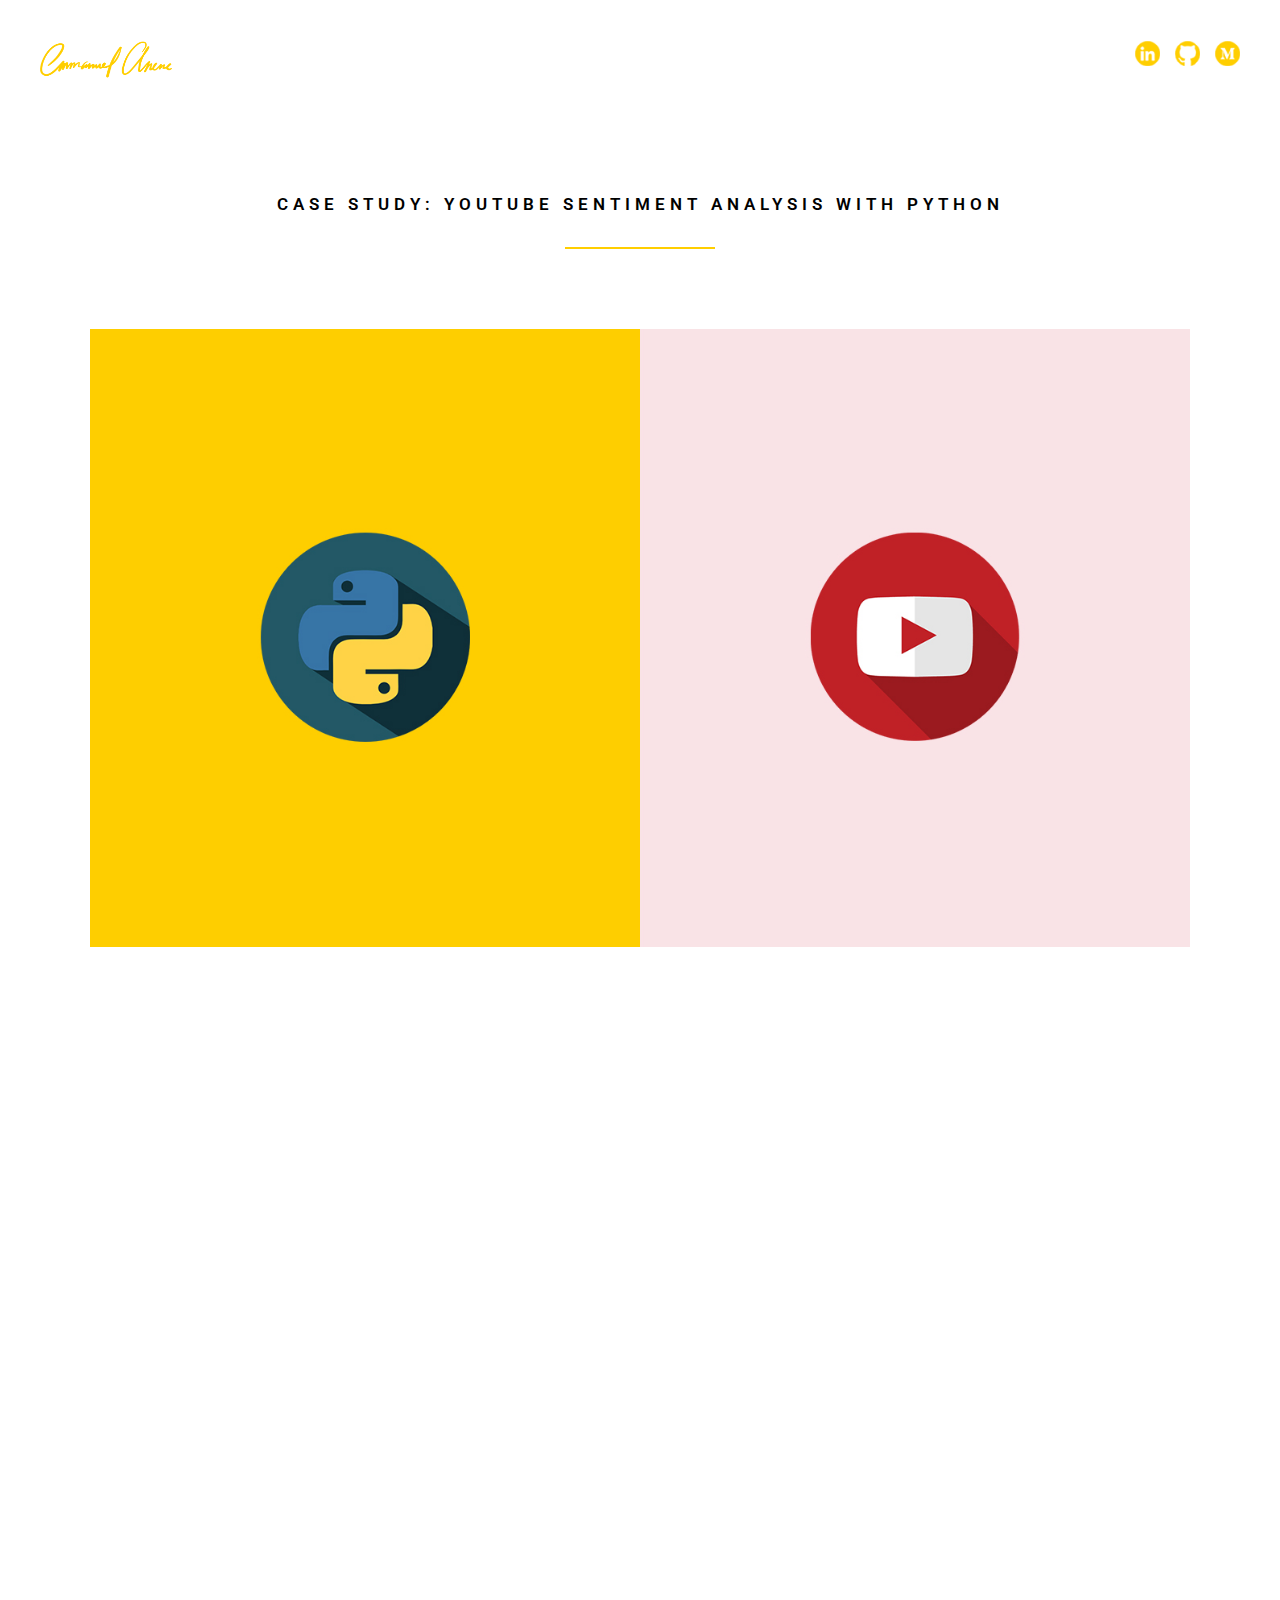
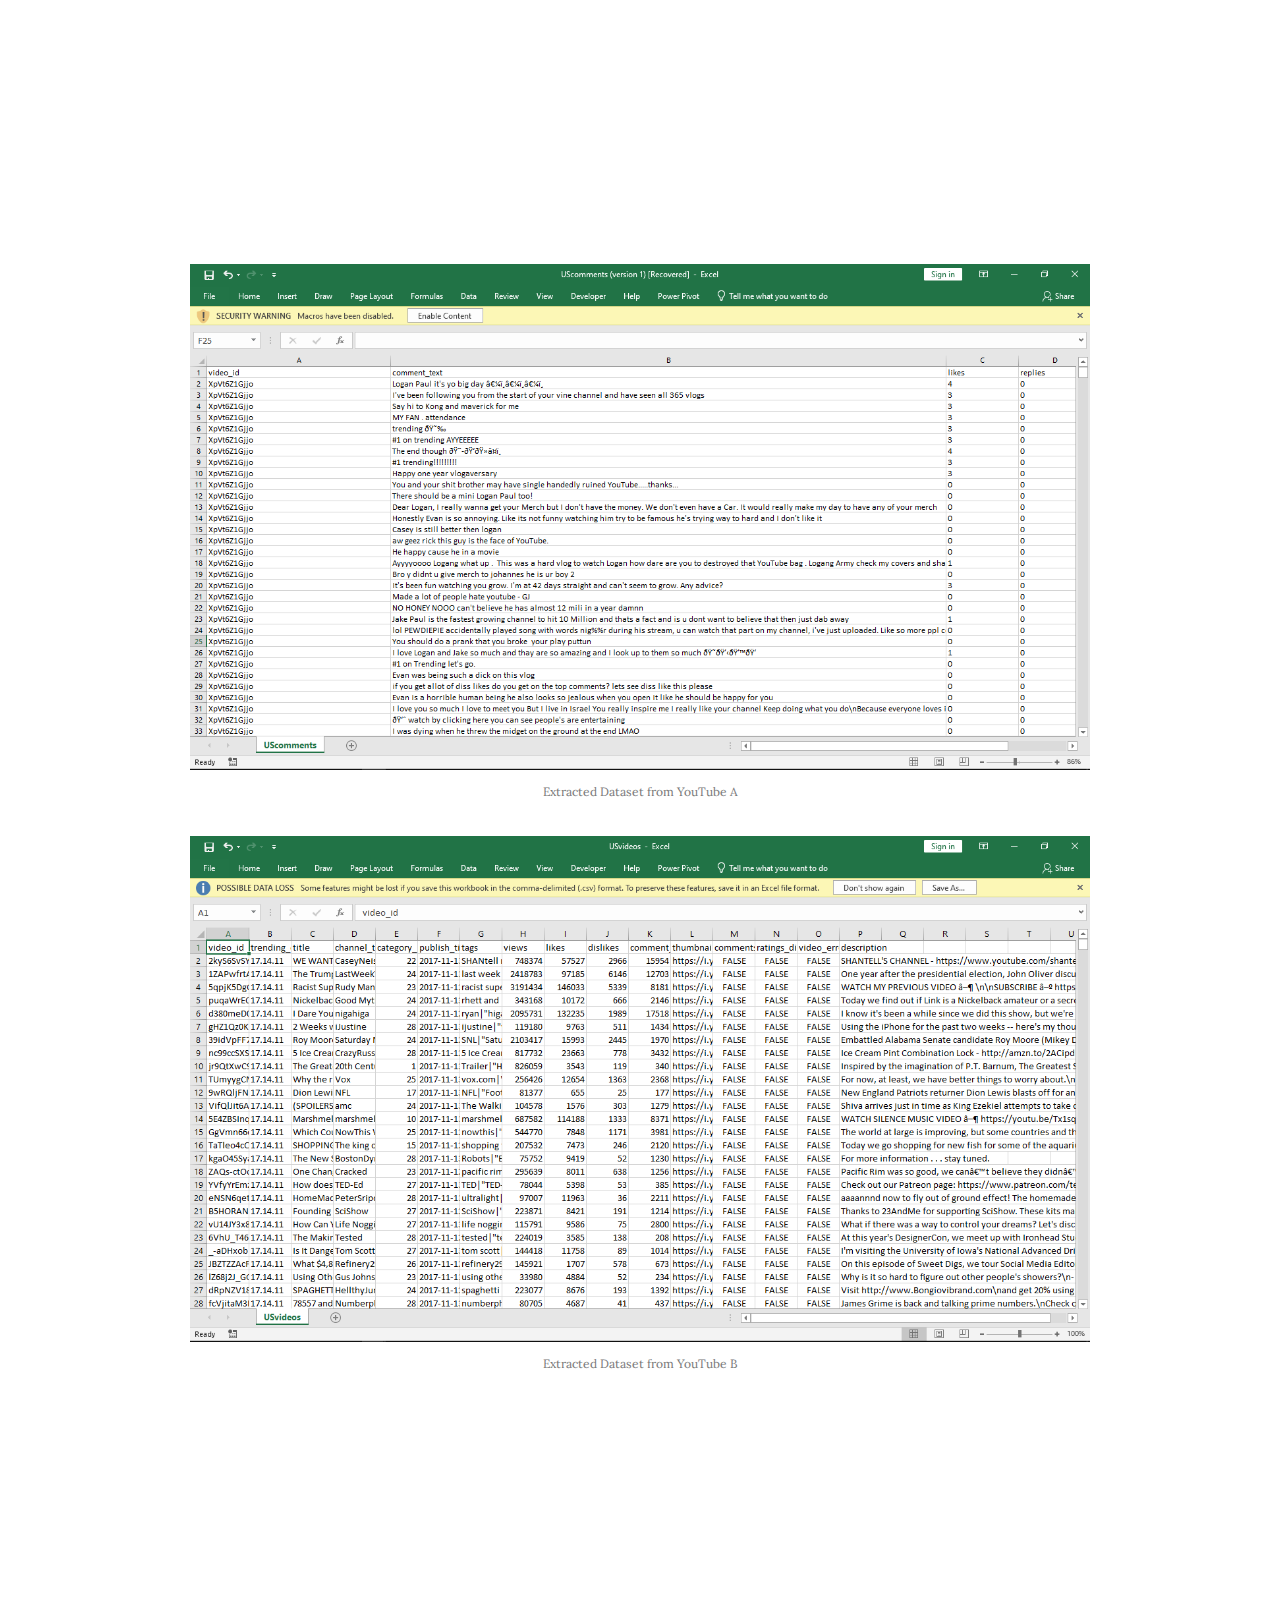
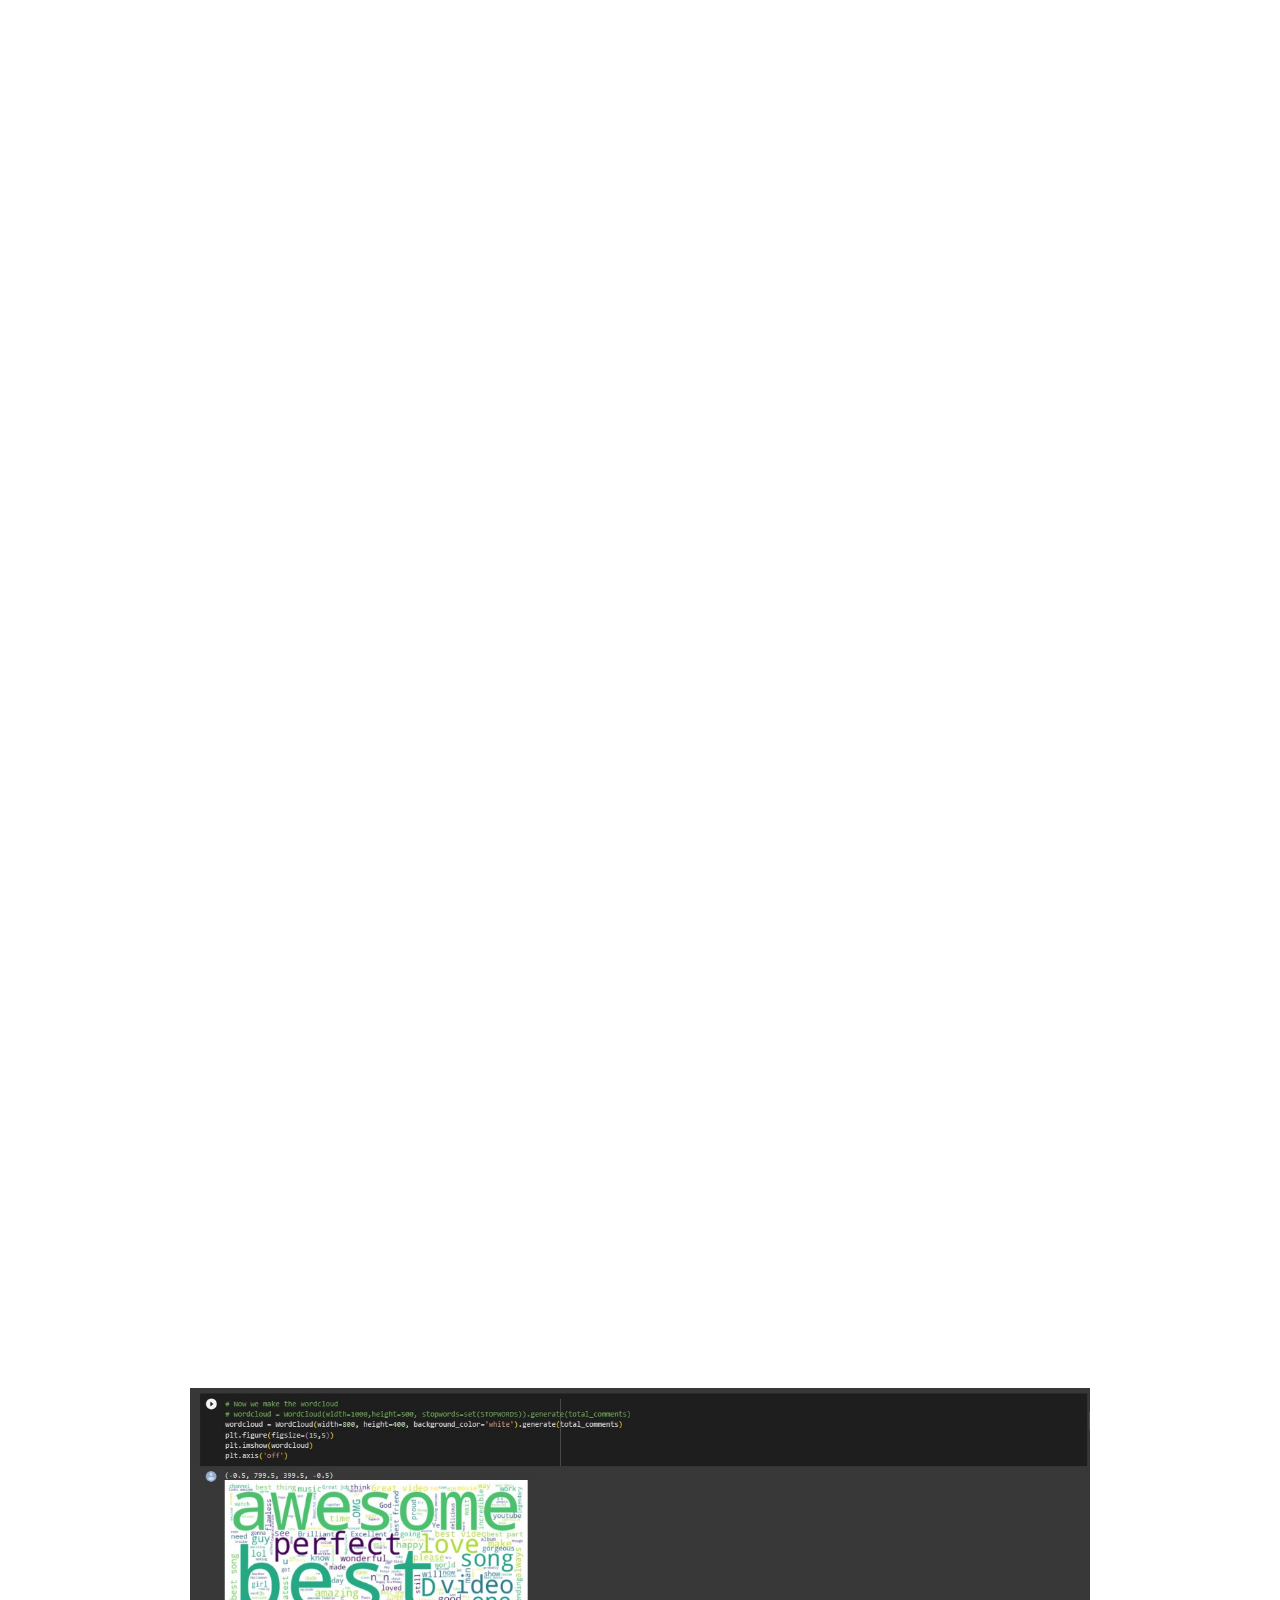
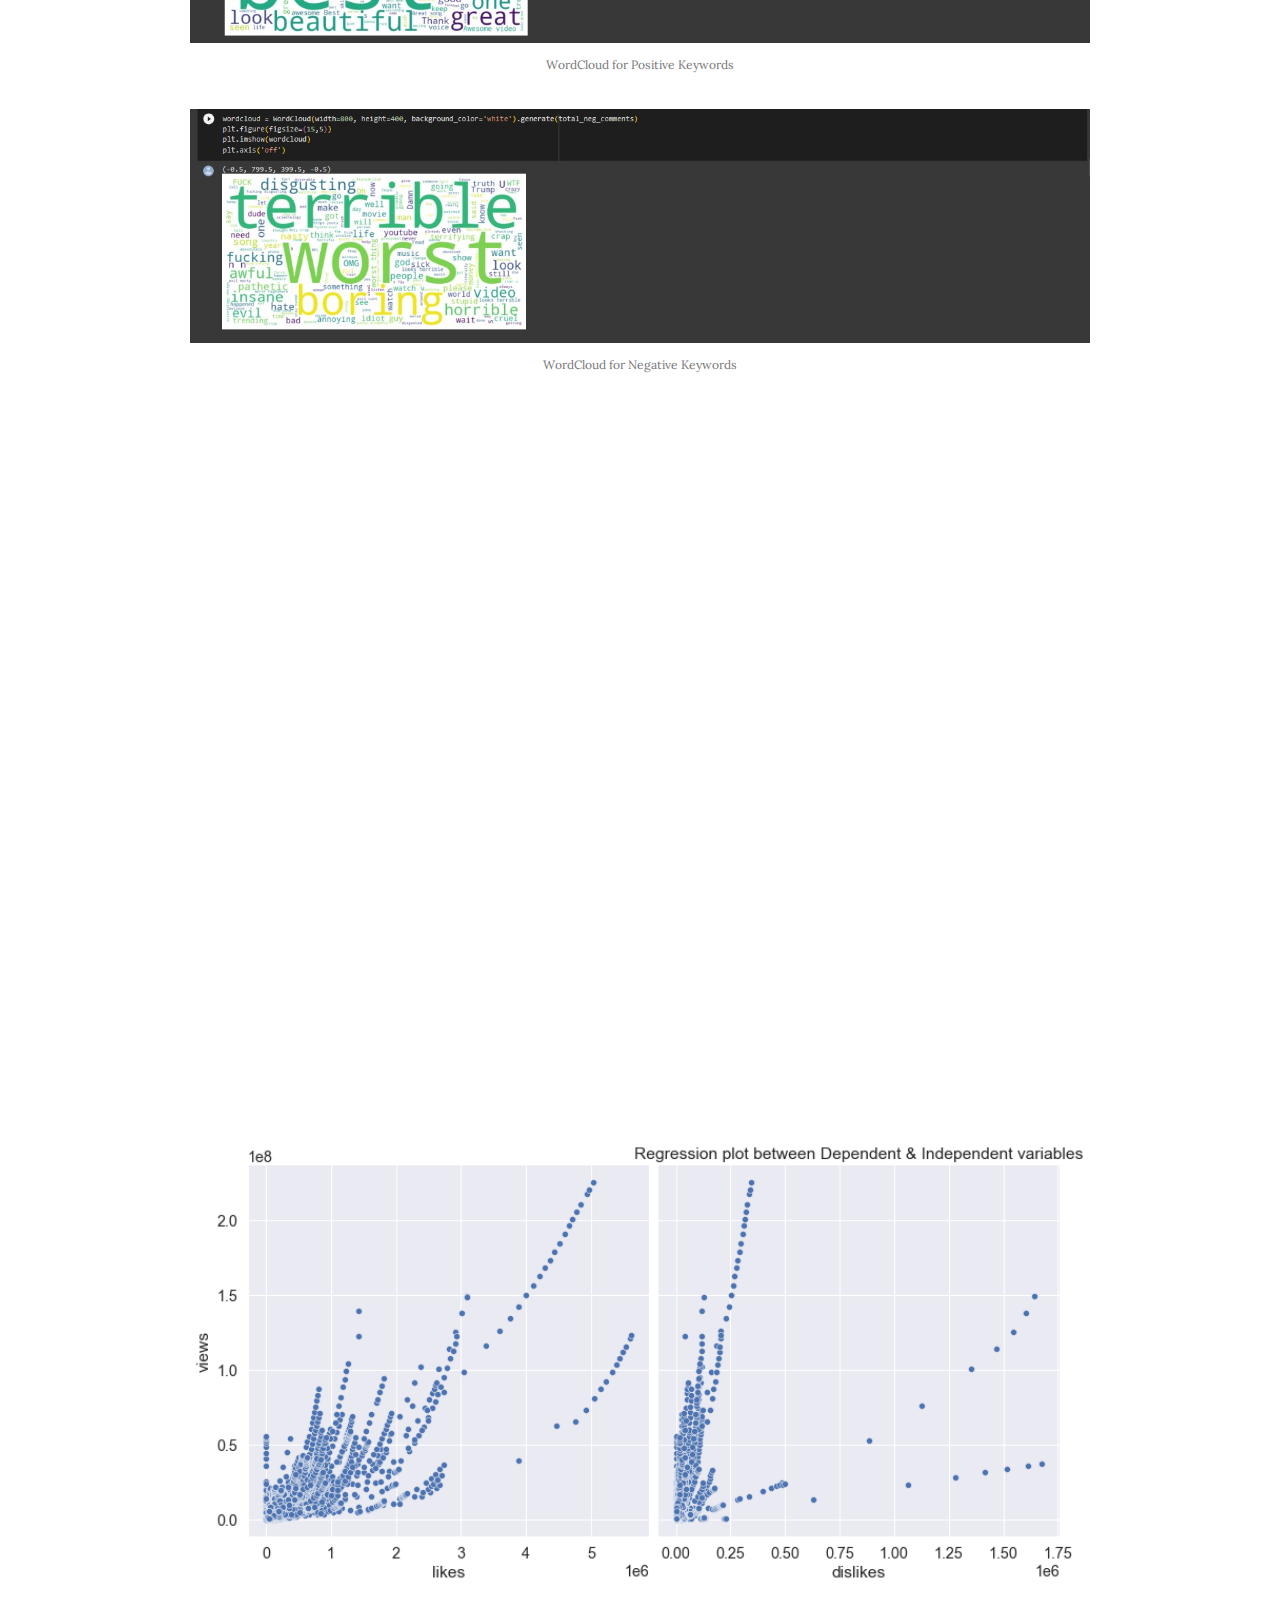
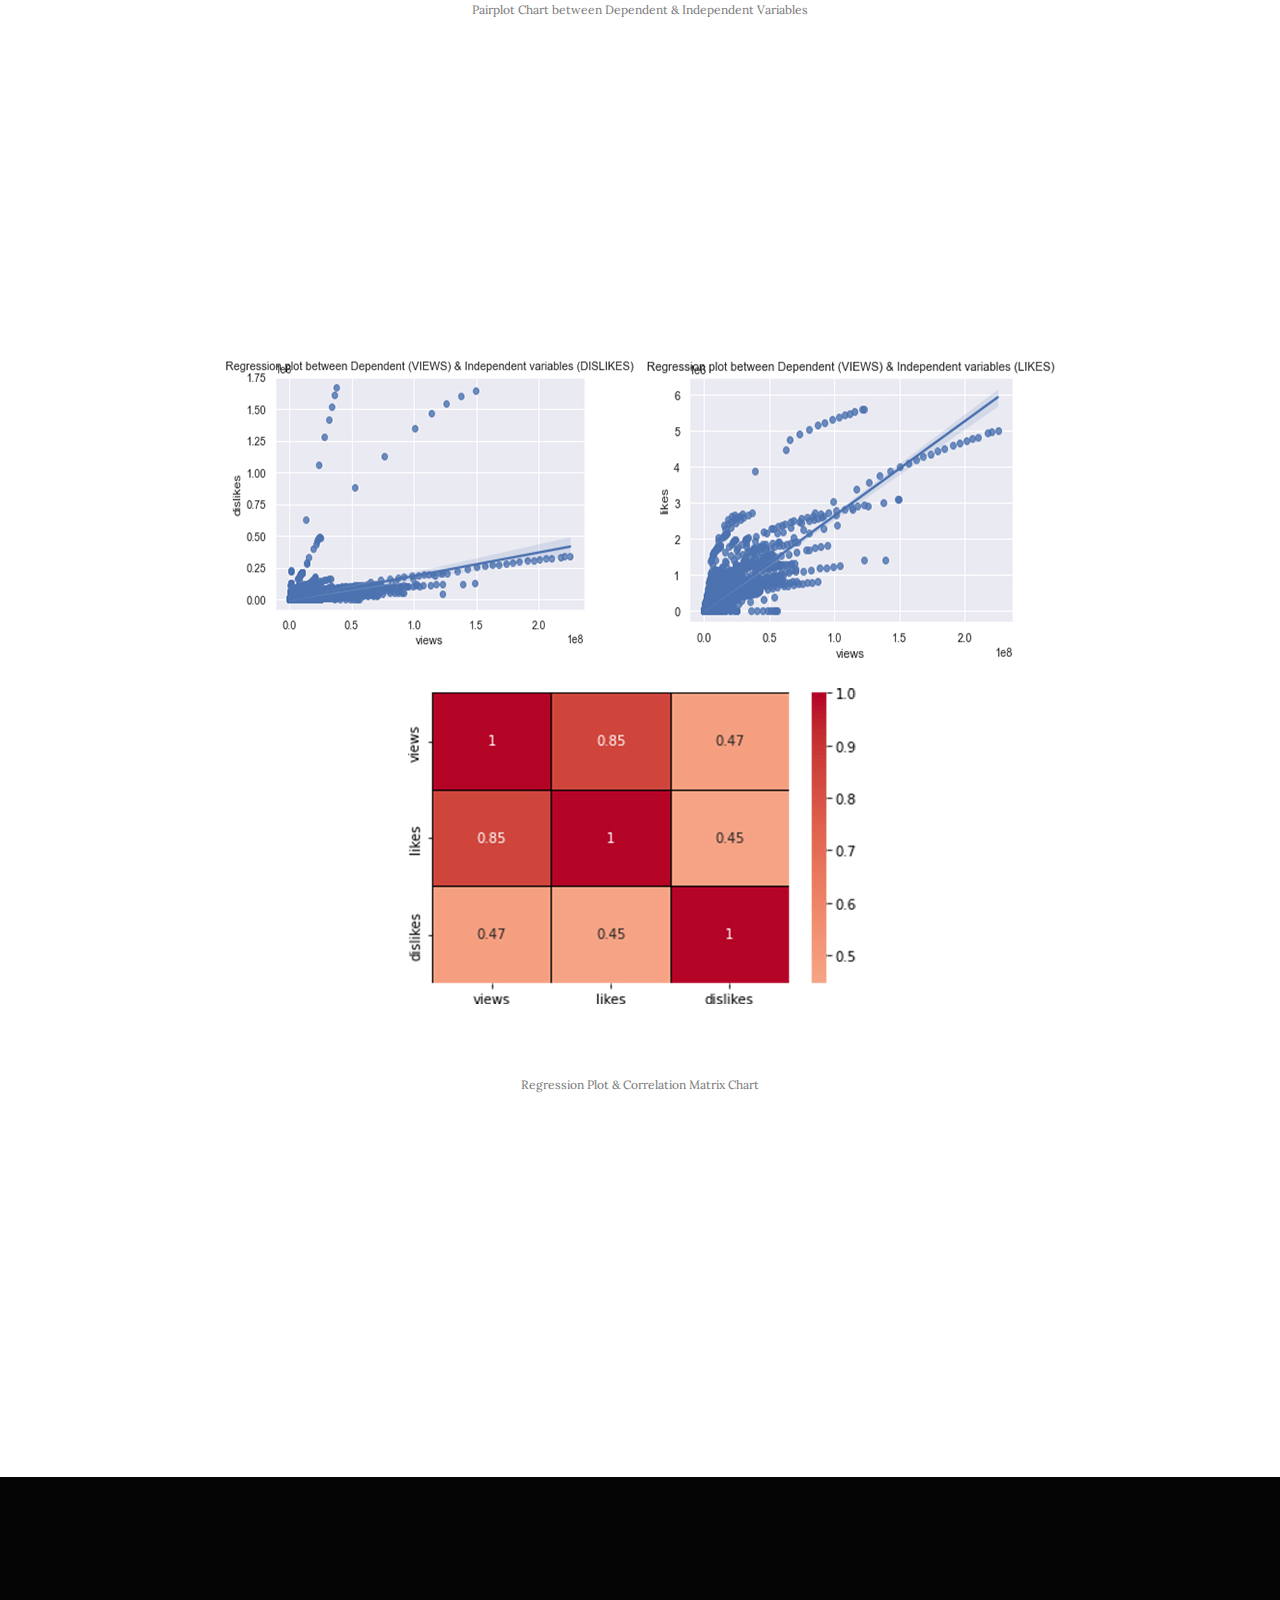
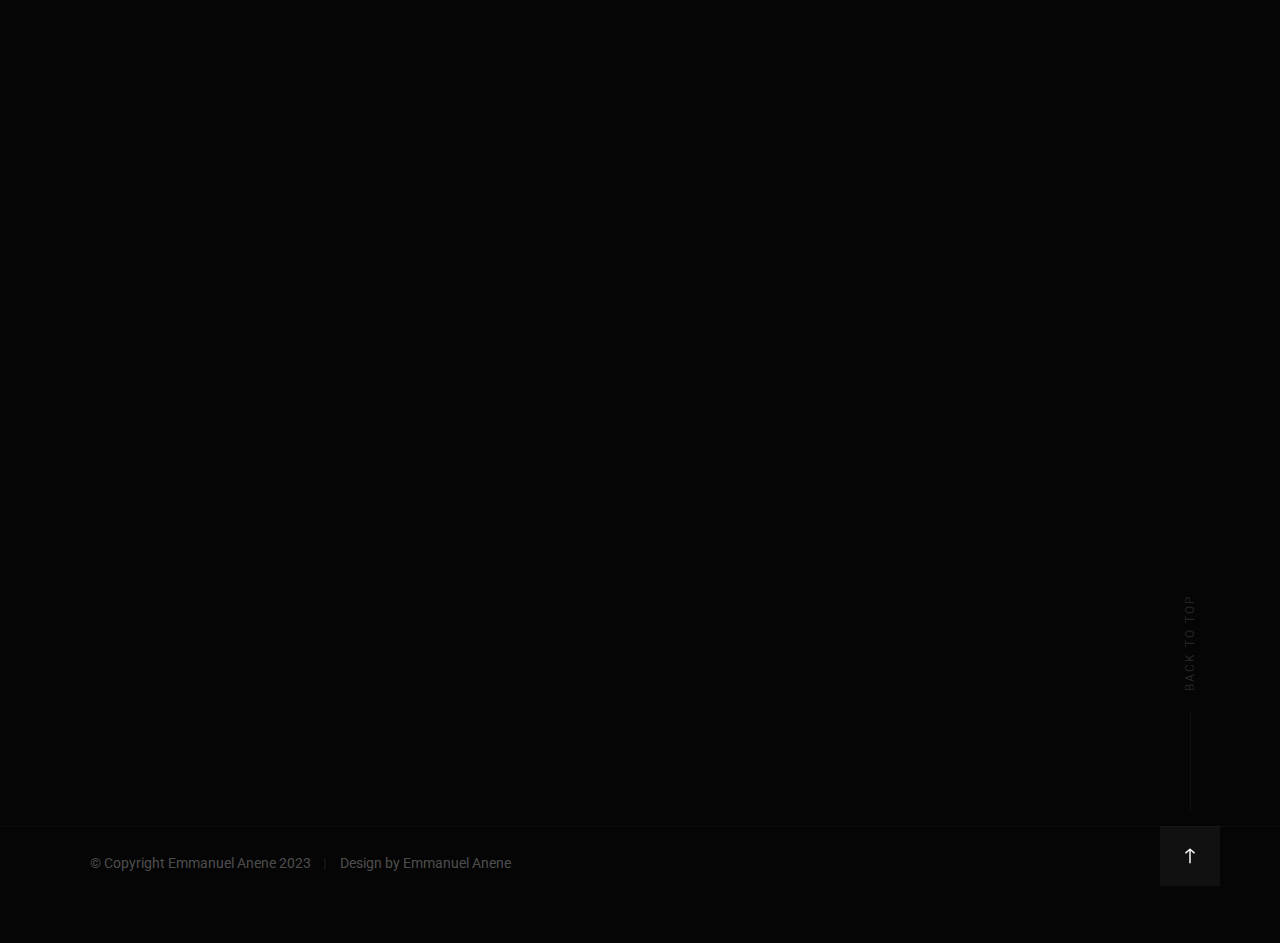
<file: sentiment_analysis.html>
<!DOCTYPE html>
<html class="no-js" lang="en">
<head>

    <!--- basic page needs
    ================================================== -->
    <meta charset="utf-8">
    <title>Emmanuel Anene</title>
    <meta name="description" content="">
    <meta name="author" content="">

    <!-- mobile specific metas
    ================================================== -->
    <meta name="viewport" content="width=device-width, initial-scale=1">

    <!-- CSS
    ================================================== -->
    <link rel="stylesheet" href="css/base.css">
    <link rel="stylesheet" href="css/vendor.css">
    <link rel="stylesheet" href="css/main.css">

    <!-- script
    ================================================== -->
    <script src="js/modernizr.js"></script>
    <script src="js/pace.min.js"></script>

    <!-- favicons
    ================================================== -->
    <!-- <link rel="apple-touch-icon" sizes="180x180" href="apple-touch-icon.png">
    <link rel="icon" type="image/png" sizes="32x32" href="favicon-32x32.png">
    <link rel="icon" type="image/png" sizes="16x16" href="favicon-16x16.png">
    <link rel="manifest" href="site.webmanifest"> -->

</head>

<body id="top">

    <div id="preloader">
        <div id="loader"></div>
    </div>

    <!-- site header
    ================================================== -->
    <header class="s-header">

        <div class="header-logo">
            <a class="site-logo" href="index.html">
                <img src="images/logo.png" alt="Homepage">
            </a>
        </div>

        <nav class="header-nav-wrap">
            <ul class="header-main-nav">
                <li class="current"><a href="index.html" target="_blank" title="intro">Back To Homepage</a></li>
            </ul>

            <ul class="header-social">
                <li><a href="https://www.linkedin.com/in/emmanuelanene/" target="_blank"><img src="images/icons/linkedin.png" width="25"> </i></a></li>
                <li><a href="https://github.com/emmanuelanene" target="_blank"><img src="images/icons/github.png" width="25"> </i></a></li>
                <li><a href="https://emmanuelanenee.medium.com/" target="_blank"><img src="images/icons/medium.png" width="25"> </i></a></li>
            </ul>
        </nav>

        <a class="header-menu-toggle" href="#"><span>Menu</span></a>

    </header> <!-- end s-header -->



    <!-- works
    ================================================== -->
    <section id="works" class="s-works target-section">

        <div class="row heading-block heading-block--center" data-aos="fade-up">
            <div class="column large-full">
                <h2 class="section-heading section-heading--centerbottom" style="line-height: 25px;">Case Study: YouTube Sentiment Analysis with Python</h2>
                
            </div>
        </div> <!-- end heading-block -->

        
        <div class="masonry-wrap" style="margin-top: 0; padding-top: 0;">
            <div align="center" width="1100px">
                <img src="images/portfolio/sentiment_analysis/thumbnail.jpg" alt="" style="width: 1100px;">
            </div>

            <div class="about-me" style="margin-top: 50px;">

                <div class="row heading-block" data-aos="fade-up">
                    <div class="column large-full">
                        <h2 class="section-heading">Role: <span style="font-family: Arial, Helvetica, sans-serif; text-transform: none; letter-spacing: normal; font-weight: 400;">Data Analyst</span></h2>
                    </div>
                </div>

                <div class="row heading-block" data-aos="fade-up">
                    <div class="column large-full">
                        <h2 class="section-heading">Tools: <span style="font-family: Arial, Helvetica, sans-serif; text-transform: none; letter-spacing: normal; font-weight: 400;">Python Libraries - NumPy | Pandas | Textblob | WordCLoud | Matplotlib | Seaborn</span></h2>
                    </div>
                </div>

                <div class="row heading-block" data-aos="fade-up">
                    <div class="column large-full">
                        <h2 class="section-heading" style="margin-bottom: 30px; padding-bottom: 0px;">Challenges</h2>
                    </div>
                </div>
    
                <div class="row about-me__content" data-aos="fade-up">
                    <div class="column large-full">   
                        <p style="padding-bottom: 0; margin-bottom: 0;">
                            <ul>
                                <li>Filter Positive & Negative Comments . </li>
                                <li>Use Sentiment Analysis to differentiate positive comments from negative comments</li>
                                <li>Use Regression analysis to identify the relationship between “Views and Likes” & “Views and Dislikes”.</li>
                            </ul>
                        </p>
                    </div>
                </div>

                <div class="row heading-block" data-aos="fade-up">
                    <div class="column large-full">
                        <h2 class="section-heading" style="margin-bottom: 30px; padding-bottom: 0px;">Process</h2>
                    </div>
                </div>

                <div class="row about-me__content" data-aos="fade-up">
                    <div class="column large-full">   
                        <p style="padding-bottom: 10px; margin-bottom: 0;">
                            The project focuses on analyzing 2 datasets. Each dataset contains information such as the Video ID, Comments for each video ID, views, number of likes and replies. The goal was to create a function which reads through the “comment_text” column and returns a sentiment analysis ranging from 0 to 1.
                            <br><br>
                            To address this challenge, different Python libraries were used such as:  
                        </p>
                    </div>
                </div>

                <div class="row about-me__content" data-aos="fade-up">
                    <div class="column large-full">   
                        <p style="padding-bottom: 0; margin-bottom: 0;">
                            <ul>
                                <li>Numpy & Pandas (for statistical measures)</li>
                                <li>Textblob (for sentiment analysis purposes)</li>
                                <li>Matplotlib & Seaborn (for graphical charts)</li>
                            </ul>
                        </p>
                    </div>
                </div>

                <div align="center" width="900px">
                    <img src="images/portfolio/sentiment_analysis/data1.png" alt="" style="width: 900px;">
                    <p style="color: #777777; font-size: 12px;">Extracted Dataset from YouTube A</p>
                </div>

                <div align="center" width="900px">
                    <img src="images/portfolio/sentiment_analysis/data2.png" alt="" style="width: 900px;">
                    <p style="color: #777777; font-size: 12px;">Extracted Dataset from YouTube B</p>
                </div>

                <div class="row heading-block" data-aos="fade-up">
                    <div class="column large-full">
                        <h2 class="section-heading" style="margin-bottom: 30px; padding-bottom: 0px;">A. Filtration & Sentiment Analysis [WORK PROCESS]</h2>
                    </div>
                </div>

                <div class="row about-me__content" data-aos="fade-up">
                    <div class="column large-full">   
                        <p style="padding-bottom: 0; margin-bottom: 0;">
                            <ol>
                                <li>Filtering Positive comments from Negative Comments: We employed the use of For Loops to run a sentiment analysis on each row within the “Comment_text” column. Then, we parsed the result into an empty list.</li>

                                <br>
                                <div align="center" width="900px">
                                    <img src="images/portfolio/sentiment_analysis/project-preview.png" alt="" style="width: 900px;">
                                    <p style="color: #777777; font-size: 12px;">Project Preview</p>
                                </div>

                                <br>

                                <li>
                                The result from the sentiment analysis process resulted in the formation of a new column with values ranging from +1 to -1. -1 signifies that the comment has negative words while +1 signifies that the comment contains positive words. Values in-between signifies that the comment had a neutral tone.
                                <br><br>
                                The empty list which now contains the dataset for was joined to the original table/dataframe using:
                                <i style="font-weight: bold; color: #777777;"><br>dataframe[‘empty_list’] = new_overall_table
                                <br>(Here I have added the new list – containing result from Sentiment Analysis – to the main table i.e. dataframe).</i>
                                <br><br>
                                Next, we filtered the “new_overall_table” to show only either positive (+1) OR negative comments (-1).
                                <i style="font-weight: bold; color: #777777;"><br>Positive_values = new_overall_table [new_overall_table[‘empty_list’] == 1]
                                <br>Negative_values = new_overall_table[new_overall_table[‘empty_list’] == -1]</i>
                                <br><br>
                                We proceeded to join all the statements (row by row) under the “comment_text” column after it had been filtered (i.e 1 or -1). We achieved this using a JOIN function:

                                <i style="font-weight: bold; color: #777777;"><br>Total_positive_comments = “ “.join(positive_values[‘comment_text’])
                                <br>Total_negative_comments = “ “.join(negative_values[‘comment_text’])</i>
                                <br><br>
                                Regex Library was also imported and used to eliminate unwanted characters within the joined result.
                                </li>

                                <br>

                                <li>Using Wordcloud to Highlight positive comments from negative ones. WordCloud library was installed to enable us plot a chart that highlights the most & least used positive/negative words.
                                <br>
                                <i style="font-weight: bold; color: #777777;">Wordcloud = WordCloud (width=1000, height = 400, stopwords = set(STOPWORDS)).generate(Total_positive_comments)</i>
	
                                <br>OR
                                    
                                <br><i style="font-weight: bold; color: #777777;">Wordcloud = WordCloud (width=1000, height = 400, stopwords = set(STOPWORDS)).generate(Total_negative_comments)</i>
                                
                                </li>
                            </ol>
                        </p>
                    </div>
                </div>

                <div align="center" width="900px">
                    <img src="images/portfolio/sentiment_analysis/positive.jpg" alt="" style="width: 900px;">
                    <p style="color: #777777; font-size: 12px;">WordCloud for Positive Keywords</p>
                </div>

                <div align="center" width="900px">
                    <img src="images/portfolio/sentiment_analysis/negative.jpg" alt="" style="width: 900px;">
                    <p style="color: #777777; font-size: 12px;">WordCloud for Negative Keywords</p>
                </div>                

                <div class="row heading-block" data-aos="fade-up">
                    <div class="column large-full">
                        <h2 class="section-heading" style="margin-bottom: 30px; padding-bottom: 0px;">Conclusion: Filtration & Sentiment Analysis</h2>
                    </div>
                </div>

                <div class="row about-me__content" data-aos="fade-up" style="padding-bottom: 60px;">
                    <div class="column large-full">
                        <p style="padding-bottom: 0; margin-bottom: 0;">
                            Based on the wordcloud chat, we were able to confirm that some of the most used positive words used in the comments includes (Best, Awesome, Perfect, Beautiful, Great Love, etc.). We were also able to confirm that some of the most used negative words were (Terrible, Worst, Boring, Disgusting, etc.).
                        </p>
                    </div>
                </div>




                <div class="row heading-block" data-aos="fade-up">
                    <div class="column large-full">
                        <h2 class="section-heading" style="margin-bottom: 30px; padding-bottom: 0px;">B. Determine Relationship between “Views, Likes & Dislikes”</h2>
                    </div>
                </div>

                <div class="row about-me__content" data-aos="fade-up" style="padding-bottom: 60px;">
                    <div class="column large-full">
                        <p style="padding-bottom: 0; margin-bottom: 0;">
                            For this, we employed the use of regression analysis to determine the relationship between the parameters. We began by identifying the independent and dependent variables in out parameters.
                            <br><br>
                            Dependent Variable (Y) – Views <br>
                            Independent Variable (X) – Likes & Dislikes
                            <br><br>
                            Each column consisted of continuous variable hence there wasn’t a need to convert the data into dummy variables. We began by isolating only the needed columns (Views | Likes | Dislikes)
                            <br><br>
                            We followed by running a CORRELATION MATRIX on the 3 columns to identify any similarities that existed between the dependent and Independent variable. 
                        </p>
                    </div>
                </div>

                <div align="center" width="900px">
                    <img src="images/portfolio/sentiment_analysis/pairplotchart.png" alt="" style="width: 900px;">
                    <p style="color: #777777; font-size: 12px;">Pairplot Chart between Dependent & Independent Variables</p>
                </div>

                <div class="row heading-block" data-aos="fade-up">
                    <div class="column large-full">
                        <h2 class="section-heading" style="margin-bottom: 30px; padding-bottom: 0px;">Conclusion: Relationship between “Views, Likes & Dislikes”</h2>
                    </div>
                </div>

                <div class="row about-me__content" data-aos="fade-up" style="padding-bottom: 0px;">
                    <div class="column large-full">
                        <p style="padding-bottom: 0; margin-bottom: 0;">
                            We were able to conclude that there was a greater relationship between Views and Likes (85%) compared to the relationship which existed between Views and Dislikes (47%). 
                            <br><br>
                            We also plotted a regression graph to identify the amount of relationship that exists between the results and a similar inference was obtained. 
                    </div>
                </div>

                <div align="center" width="900px">
                    <img src="images/portfolio/sentiment_analysis/graphs.jpg" alt="" style="width: 900px;">
                    <p style="color: #777777; font-size: 12px;">Regression Plot & Correlation Matrix Chart</p>
                </div>

                
                <div class="row about-me__content" data-aos="fade-up">
                    <div class="column large-full">   
                        <p style="padding: 0; margin: 0;">See Full Code on <a href="https://drive.google.com/file/d/1xRLFL1d2gESOsOqwN9M-c-HIJ4UH0cad/view?usp=drive_link" target="_blank">Google Colaboratory.</a></p>
                        <p style="padding: 0; margin: 0;">See Case Study on <a href="https://github.com/emmanuelanene" target="_blank">Github.</a></p>
                    </div>
                </div>

                <div class="row about-me__buttons">
                    <div class="column large-half tab-full" data-aos="fade-up">
                        <a href="mailto:emmanuel.anene07@gmail.com" target="_blank" class="btn btn--stroke full-width">Hire Me</a>
                    </div>
                    <div class="column large-half tab-full" data-aos="fade-up">
                        <a href="https://drive.google.com/file/d/1x89fOpFCJyN2eOSHCtmjeFrPwME_olAQ/view?usp=sharing" target="_blank" class="btn btn--primary full-width">Download CV</a>
                    </div>
                </div>
    
            </div> <!-- end about-me -->

            <!-- <div class="masonry">
                <div class="grid-sizer"></div>
    
                <div class="masonry__brick" data-aos="fade-up">
                    <div class="item-folio">
                        <div class="item-folio__thumb">
                            <a href="images/portfolio/gallery/g-city-building.jpg" class="thumb-link" title="Shutterbug" data-size="1050x700">
                                <img src="images/portfolio/city-building.png" 
                                     srcset="images/portfolio/city-building.png 1x, images/portfolio/city-building@2x.png 2x" alt="">
                            </a>    
                            <a href="https://www.behance.net/" class="item-folio__project-link" title="Project link" target="_blank"></a>
                        </div>
    
                        <div class="item-folio__text">
                            <h4 class="item-folio__title">
                                Web Scaping
                            </h4>
                            <p class="item-folio__cat">
                                Branding
                            </p>
                        </div>
    
                        <div class="item-folio__caption">
                            <p>Vero molestiae sed aut natus excepturi. Et tempora numquam. Temporibus iusto quo.Unde dolorem corrupti neque nisi.</p>
                        </div>
                    </div>
                </div> end masonry__brick -->
    
                
            </div> <!-- end masonry -->

        </div> <!-- end masonry-wrap -->

    </section> <!-- end s-work -->




   

    <!-- contact
    ================================================== -->
    <section id="contact" class="s-contact ss-dark target-section">

        <div class="row heading-block" data-aos="fade-up">
            <div class="column large-full">
                <h2 class="section-heading">Get In Touch</h2>
            </div>
        </div>

        <div class="row contact-main" data-aos="fade-up">
            <div class="column large-full">
                <p class="section-desc">
                    I'm happy to connect, listen and help. Let's work together and build
                    something awesome. Let's turn your idea to an even greater product.
                    <a href="mailto:emmanuel.anene07@gmail.com">Email Me</a>.
                </p>
            </div>
        </div>

        <div class="row contact-infos" data-aos="fade-up" data-aos-anchor=".contact-main">

            <div class="column large-5 medium-full contact-phone">
                <h4>Call Me</h4>
                <a href="tel:197-543-2345">+234 816 738 5443</a>
            </div>

            <div class="column large-7 medium-full contact-social">
                <h4>Social</h4>
                <ul>
                    <li><a href="#0" title="Facebook">Linkedin</a></li>
                    <li><a href="#0" title="Twitter">Medium</a></li>
                    <li><a href="#0" title="Instagram">Github</a></li>
                </ul>
            </div>

        </div> <!-- end contact-infos -->

    </section> <!-- end s-contact -->


    <!-- footer
    ================================================== -->
    <footer>
        <div class="row">
            <div class="column large-full ss-copyright">
                <span>© Copyright Emmanuel Anene 2023</span> 
                <span>Design by Emmanuel Anene</span>
            </div>            

            <div class="ss-go-top">
                <a class="smoothscroll" title="Back to Top" href="#top"></a>
            </div>
        </div>
    </footer>


    <!-- photoswipe background
    ================================================== -->
    <div aria-hidden="true" class="pswp" role="dialog" tabindex="-1">

        <div class="pswp__bg"></div>
        <div class="pswp__scroll-wrap">

            <div class="pswp__container">
                <div class="pswp__item"></div>
                <div class="pswp__item"></div>
                <div class="pswp__item"></div>
            </div>

            <div class="pswp__ui pswp__ui--hidden">
                <div class="pswp__top-bar">
                    <div class="pswp__counter"></div><button class="pswp__button pswp__button--close" title="Close (Esc)"></button> <button class="pswp__button pswp__button--share" title=
                    "Share"></button> <button class="pswp__button pswp__button--fs" title="Toggle fullscreen"></button> <button class="pswp__button pswp__button--zoom" title=
                    "Zoom in/out"></button>
                    <div class="pswp__preloader">
                        <div class="pswp__preloader__icn">
                            <div class="pswp__preloader__cut">
                                <div class="pswp__preloader__donut"></div>
                            </div>
                        </div>
                    </div>
                </div>
                <div class="pswp__share-modal pswp__share-modal--hidden pswp__single-tap">
                    <div class="pswp__share-tooltip"></div>
                </div><button class="pswp__button pswp__button--arrow--left" title="Previous (arrow left)"></button> <button class="pswp__button pswp__button--arrow--right" title=
                "Next (arrow right)"></button>
                <div class="pswp__caption">
                    <div class="pswp__caption__center"></div>
                </div>
            </div>

        </div>

    </div><!-- end photoSwipe background -->


    <!-- Java Script
    ================================================== -->
    <script src="js/jquery-3.2.1.min.js"></script>
    <script src="js/plugins.js"></script>
    <script src="js/main.js"></script>

</body>
</file>
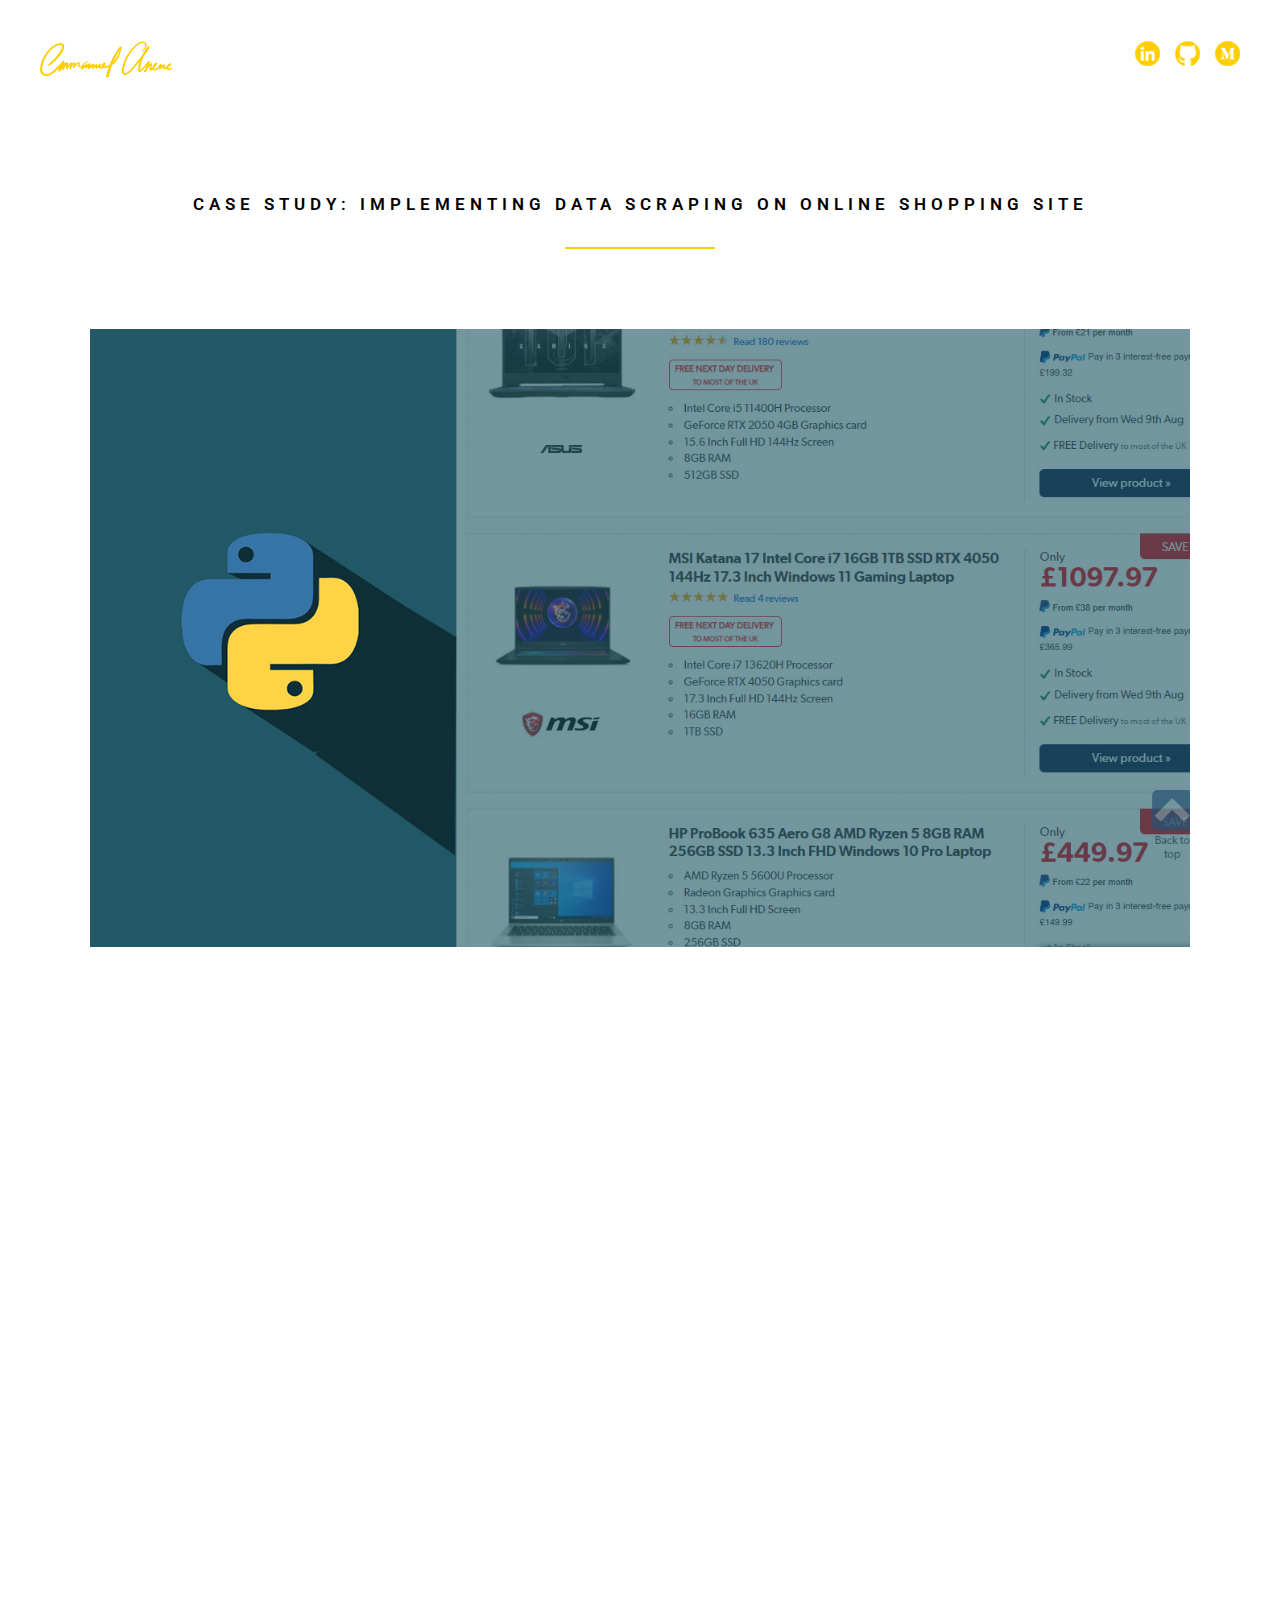
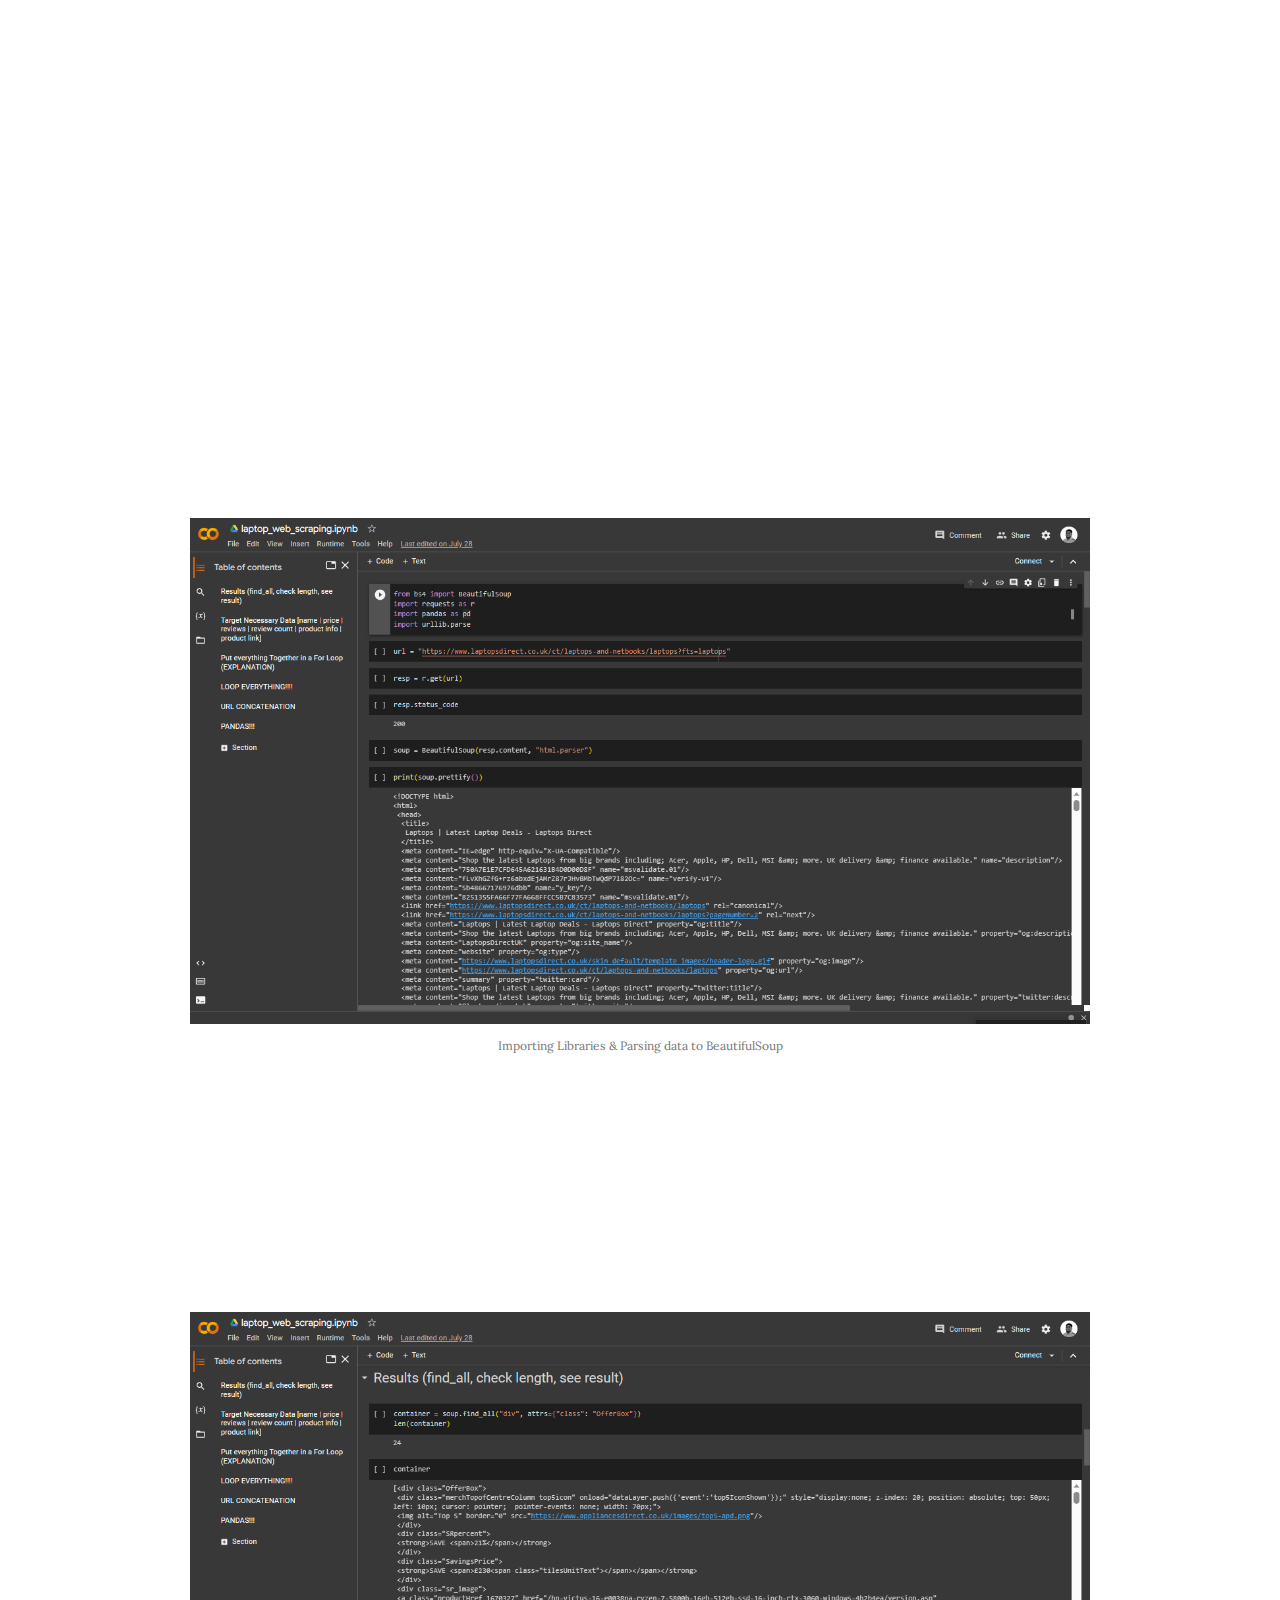
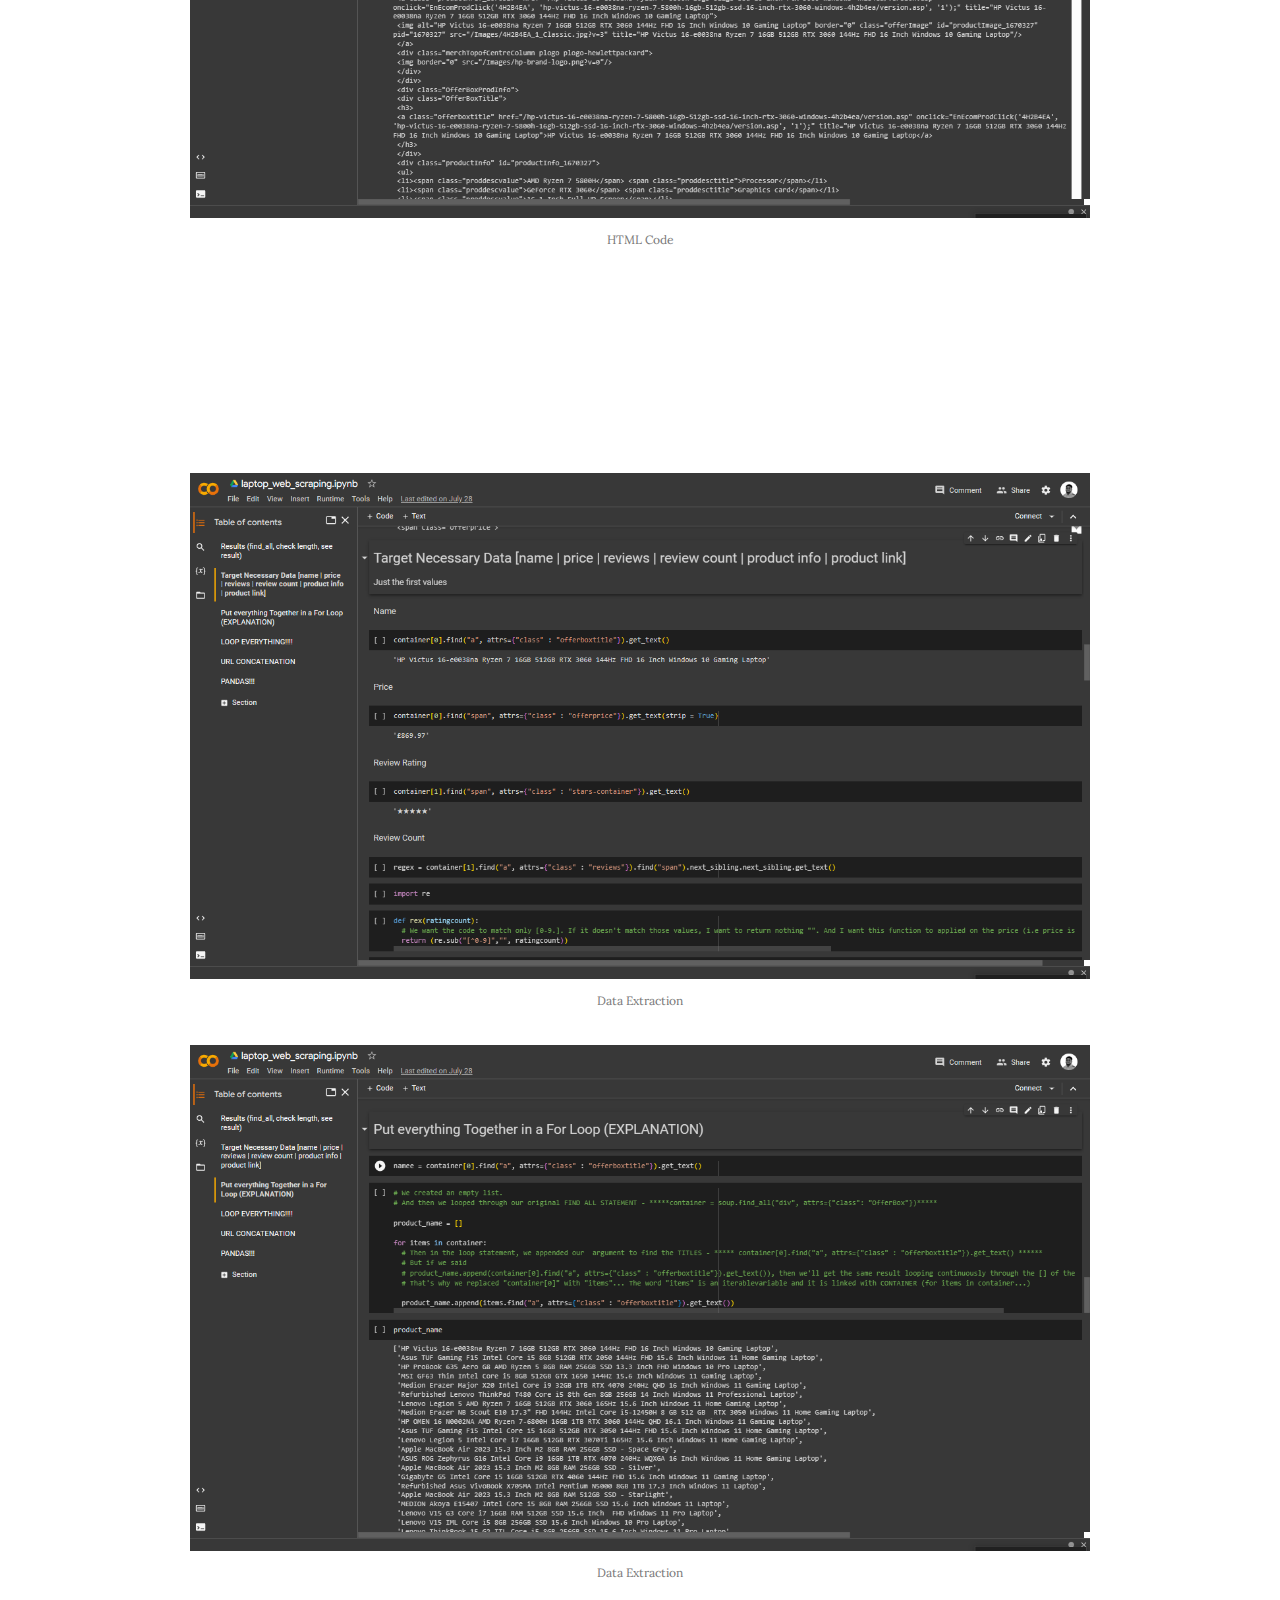
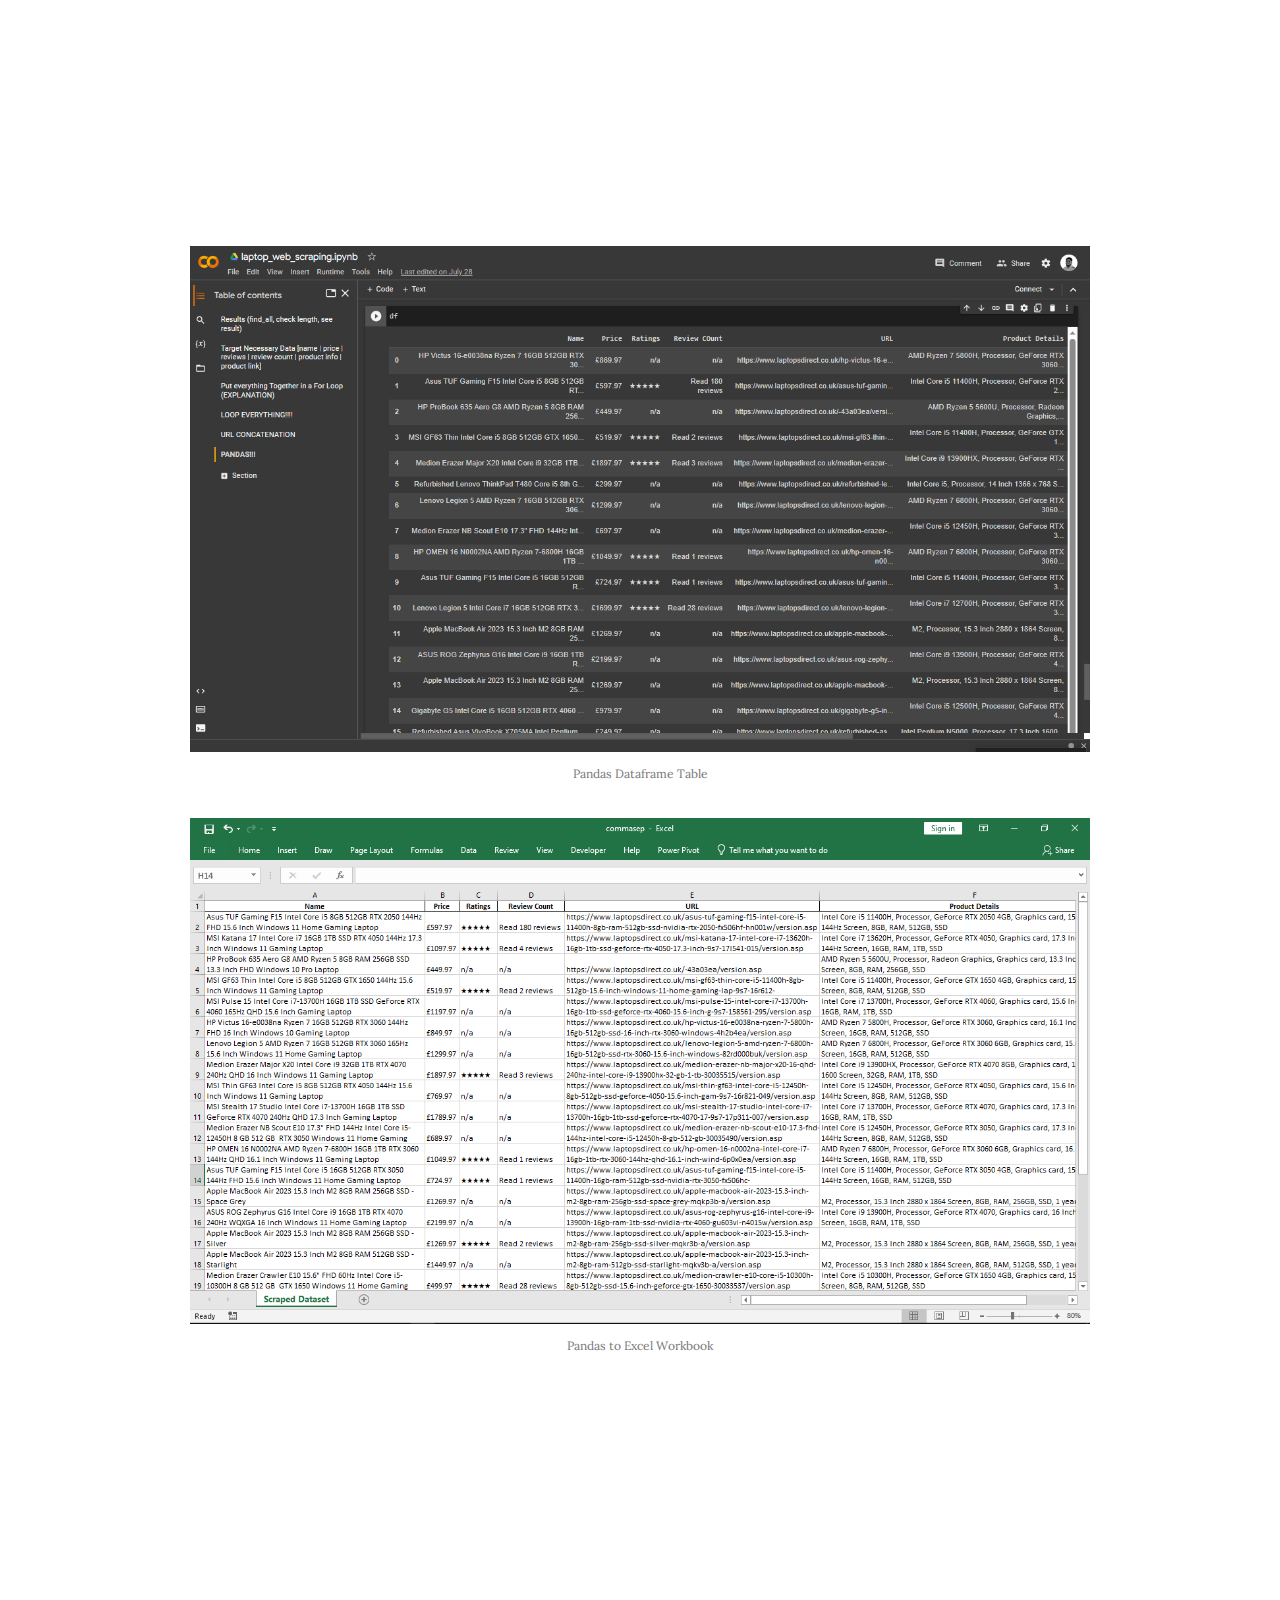
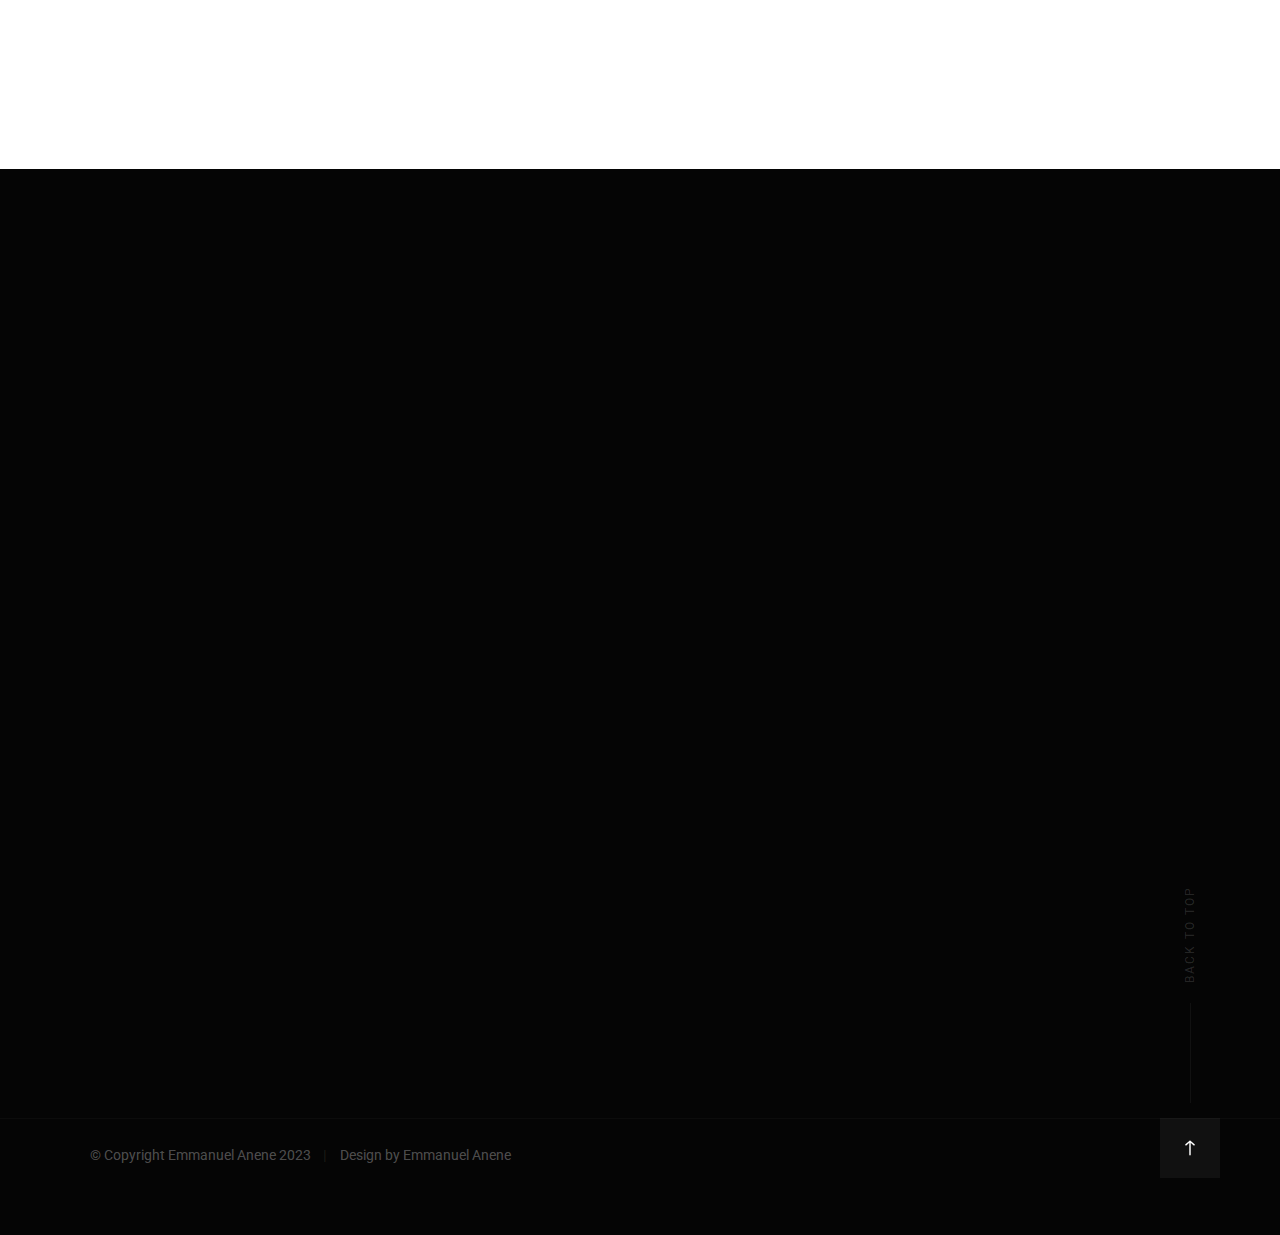
<file: web-scraping-laptopdirect.html>
<!DOCTYPE html>
<html class="no-js" lang="en">
<head>

    <!--- basic page needs
    ================================================== -->
    <meta charset="utf-8">
    <title>Emmanuel Anene</title>
    <meta name="description" content="">
    <meta name="author" content="">

    <!-- mobile specific metas
    ================================================== -->
    <meta name="viewport" content="width=device-width, initial-scale=1">

    <!-- CSS
    ================================================== -->
    <link rel="stylesheet" href="css/base.css">
    <link rel="stylesheet" href="css/vendor.css">
    <link rel="stylesheet" href="css/main.css">

    <!-- script
    ================================================== -->
    <script src="js/modernizr.js"></script>
    <script src="js/pace.min.js"></script>

    <!-- favicons
    ================================================== -->
    <!-- <link rel="apple-touch-icon" sizes="180x180" href="apple-touch-icon.png">
    <link rel="icon" type="image/png" sizes="32x32" href="favicon-32x32.png">
    <link rel="icon" type="image/png" sizes="16x16" href="favicon-16x16.png">
    <link rel="manifest" href="site.webmanifest"> -->

</head>

<body id="top">

    <div id="preloader">
        <div id="loader"></div>
    </div>

    <!-- site header
    ================================================== -->
    <header class="s-header">

        <div class="header-logo">
            <a class="site-logo" href="index.html">
                <img src="images/logo.png" alt="Homepage">
            </a>
        </div>

        <nav class="header-nav-wrap">
            <ul class="header-main-nav">
                <li class="current"><a href="index.html" target="_blank" title="intro">Back To Homepage</a></li>
            </ul>

            <ul class="header-social">
                <li><a href="https://www.linkedin.com/in/emmanuelanene/" target="_blank"><img src="images/icons/linkedin.png" width="25"> </i></a></li>
                <li><a href="https://github.com/emmanuelanene" target="_blank"><img src="images/icons/github.png" width="25"> </i></a></li>
                <li><a href="https://emmanuelanenee.medium.com/" target="_blank"><img src="images/icons/medium.png" width="25"> </i></a></li>
            </ul>
        </nav>

        <a class="header-menu-toggle" href="#"><span>Menu</span></a>

    </header> <!-- end s-header -->



    <!-- works
    ================================================== -->
    <section id="works" class="s-works target-section">

        <div class="row heading-block heading-block--center" data-aos="fade-up">
            <div class="column large-full">
                <h2 class="section-heading section-heading--centerbottom" style="line-height: 25px;">Case Study: Implementing Data Scraping on Online Shopping Site</h2>
                
            </div>
        </div> <!-- end heading-block -->

        
        <div class="masonry-wrap" style="margin-top: 0; padding-top: 0;">
            <div align="center" width="1100px">
                <img src="images/portfolio/laptop-web-scraping/thumbnail.jpg" alt="" style="width: 1100px;">
            </div>

            <div class="about-me" style="margin-top: 50px;">

                <div class="row heading-block" data-aos="fade-up">
                    <div class="column large-full">
                        <h2 class="section-heading">Role: <span style="font-family: Arial, Helvetica, sans-serif; text-transform: none; letter-spacing: normal; font-weight: 400;">Data Analyst & Web Scraper</span></h2>
                    </div>
                </div>

                <div class="row heading-block" data-aos="fade-up">
                    <div class="column large-full">
                        <h2 class="section-heading">Tools: <span style="font-family: Arial, Helvetica, sans-serif; text-transform: none; letter-spacing: normal; font-weight: 400;">Python Libraries - BeautifulSoup | Requests | Pandas | URLlib.lib | Regex101</span></h2>
                    </div>
                </div>

                <div class="row heading-block" data-aos="fade-up">
                    <div class="column large-full">
                        <h2 class="section-heading" style="margin-bottom: 30px; padding-bottom: 0px;">Challenges</h2>
                    </div>
                </div>
    
                <div class="row about-me__content" data-aos="fade-up">
                    <div class="column large-full">   
                        <p style="padding-bottom: 0; margin-bottom: 0;">
                            <ul>
                                <li>Competitor Pricing: to keep track of competitor pricing and to adjust pricing accordingly. </li>
                                <li>Stock Availability Tracking: inability to track stock availability on different marketplaces, leading to lost sales and customer frustration.</li>
                                <li>Brand Performance Tracking: inability to track brand performance, making it difficult to make informed decisions about product promotions and marketing efforts.</li>
                            </ul>
                        </p>
                    </div>
                </div>

                <div class="row heading-block" data-aos="fade-up">
                    <div class="column large-full">
                        <h2 class="section-heading" style="margin-bottom: 30px; padding-bottom: 0px;">Process</h2>
                    </div>
                </div>

                <div class="row about-me__content" data-aos="fade-up">
                    <div class="column large-full">   
                        <p style="padding-bottom: 10px; margin-bottom: 0;">
                            The process began by making research on existing competitors based on location. The competitor in this case was (laptopsdirect.co.uk). The goal was to determine the:
                        </p>
                    </div>
                </div>

                <div class="row about-me__content" data-aos="fade-up">
                    <div class="column large-full">   
                        <p style="padding-bottom: 0; margin-bottom: 0;">
                            <ul>
                                <li>Prices at which laptops of different brands were sold </li>
                                <li>Type & brand of products that were sold</li>
                                <li>Ratings of each product</li>
                                <li>Review count of each product</li>
                                <li>Specifications of each laptop sold</li>
                                <li>URL of each product</li>
                            </ul>
                        </p>
                    </div>
                </div>

                <div class="row about-me__content" data-aos="fade-up" style="padding-bottom: 20px;">
                    <div class="column large-full">   
                        <p style="padding-bottom: 10px; margin-bottom: 0;">
                            To address these challenges, a data scraping solution was implemented to provide by a website crawler that would gather competitor pricing, stock availability, and brand performance data, etc.
                            <br><br>
                            The project was done with BeautifulSoup & Requests (Python Libraries). The project began by importing a series of Python libraries including Pandas and urllib.parse.
                        </p>
                    </div>
                </div>

                <div align="center" width="900px">
                    <img src="images/portfolio/laptop-web-scraping/img1.png" alt="" style="width: 900px;">
                    <p style="color: #777777; font-size: 12px;">Importing Libraries & Parsing data to BeautifulSoup</p>
                </div>

                <div class="row about-me__content" data-aos="fade-up" style="padding-bottom: 20px;">
                    <div class="column large-full">   
                        <p style="padding-bottom: 10px; margin-bottom: 0;">
                            The requests library was used to make a request to the competitors website in order to initiate the web scraping process. This process was completed via GET method and a status code of 200 was obtained (showing that the request was successful).
                            <br><br>
                            The requested URL was then converted into a BeautifulSoup object, to enable the web scraping using the BeautifulSoup library. The BeautifulSoup object was also parsed using HTML.PARSER.       
                        </p>
                    </div>
                </div>

                <div align="center" width="900px">
                    <img src="images/portfolio/laptop-web-scraping/img2.png" alt="" style="width: 900px;">
                    <p style="color: #777777; font-size: 12px;">HTML Code</p>
                </div>

                <div class="row about-me__content" data-aos="fade-up" style="padding-bottom: 20px;">
                    <div class="column large-full">   
                        <p style="padding-bottom: 10px; margin-bottom: 0;">
                            Different functions were used to scrape the needed information such as: prices, brand name, product URL, product ratings, review count, specifications, etc.
                            <br><br>
                            Finally, the scraped dataset was parsed through the Pandas library to form a table which was later converted into an Excel File.      
                        </p>
                    </div>
                </div>

                <div align="center" width="900px">
                    <img src="images/portfolio/laptop-web-scraping/img3.png" alt="" style="width: 900px;">
                    <p style="color: #777777; font-size: 12px;">Data Extraction</p>
                </div>

                <div align="center" width="900px">
                    <img src="images/portfolio/laptop-web-scraping/img4.png" alt="" style="width: 900px;">
                    <p style="color: #777777; font-size: 12px;">Data Extraction</p>
                </div>


                <div class="row heading-block" data-aos="fade-up">
                    <div class="column large-full">
                        <h2 class="section-heading" style="margin-bottom: 30px; padding-bottom: 0px;">Solution & Impact</h2>
                    </div>
                </div>

                <div class="row about-me__content" data-aos="fade-up" style="padding-bottom: 20px;">
                    <div class="column large-full">   
                        <p>
                            The implementation of the data scraping improved the business by providing accurate competitor pricing data, enabling effective inventory management, and giving valuable insights into product and brand performance. This helped improved decision-making, and reduced lost sales.
                        </p>
                    </div>
                </div>

                <div align="center" width="900px">
                    <img src="images/portfolio/laptop-web-scraping/img7.png" alt="" style="width: 900px;">
                    <p style="color: #777777; font-size: 12px;">Pandas Dataframe Table</p>
                </div>

                <div align="center" width="900px">
                    <img src="images/portfolio/laptop-web-scraping/scraped-data.png" alt="" style="width: 900px;">
                    <p style="color: #777777; font-size: 12px;">Pandas to Excel Workbook</p>
                </div>

                <div class="row about-me__content" data-aos="fade-up">
                    <div class="column large-full">   
                        <p style="padding: 0; margin: 0;">See Full Code on <a href="https://colab.research.google.com/drive/1WXMeptUCFXfXXekLDxfxaN5dIAWARtoA?usp=sharing" target="_blank">Google Colaboratory.</a></p>
                        <p style="padding: 0; margin: 0;">Get Scraped Excel Workbook <a href="https://docs.google.com/spreadsheets/d/1giilX0xQUwJWlYiiZvz5atxpSQqD7FQO/edit?usp=sharing&ouid=111944097050310244347&rtpof=true&sd=true" target="_blank">Here.</a></p>
                        <p style="padding: 0; margin: 0;">See Case Study on <a href="https://github.com/emmanuelanene" target="_blank">Github.</a></p>
                    </div>
                </div>

                <div class="row about-me__buttons">
                    <div class="column large-half tab-full" data-aos="fade-up">
                        <a href="mailto:emmanuel.anene07@gmail.com" target="_blank" class="btn btn--stroke full-width">Hire Me</a>
                    </div>
                    <div class="column large-half tab-full" data-aos="fade-up">
                        <a href="https://drive.google.com/file/d/1x89fOpFCJyN2eOSHCtmjeFrPwME_olAQ/view?usp=sharing" target="_blank" class="btn btn--primary full-width">Download CV</a>
                    </div>
                </div>
    
            </div> <!-- end about-me -->

            <!-- <div class="masonry">
                <div class="grid-sizer"></div>
    
                <div class="masonry__brick" data-aos="fade-up">
                    <div class="item-folio">
                        <div class="item-folio__thumb">
                            <a href="images/portfolio/gallery/g-city-building.jpg" class="thumb-link" title="Shutterbug" data-size="1050x700">
                                <img src="images/portfolio/city-building.png" 
                                     srcset="images/portfolio/city-building.png 1x, images/portfolio/city-building@2x.png 2x" alt="">
                            </a>    
                            <a href="https://www.behance.net/" class="item-folio__project-link" title="Project link" target="_blank"></a>
                        </div>
    
                        <div class="item-folio__text">
                            <h4 class="item-folio__title">
                                Web Scaping
                            </h4>
                            <p class="item-folio__cat">
                                Branding
                            </p>
                        </div>
    
                        <div class="item-folio__caption">
                            <p>Vero molestiae sed aut natus excepturi. Et tempora numquam. Temporibus iusto quo.Unde dolorem corrupti neque nisi.</p>
                        </div>
                    </div>
                </div> end masonry__brick -->
    
                
            </div> <!-- end masonry -->

        </div> <!-- end masonry-wrap -->

    </section> <!-- end s-work -->




   

    <!-- contact
    ================================================== -->
    <section id="contact" class="s-contact ss-dark target-section">

        <div class="row heading-block" data-aos="fade-up">
            <div class="column large-full">
                <h2 class="section-heading">Get In Touch</h2>
            </div>
        </div>

        <div class="row contact-main" data-aos="fade-up">
            <div class="column large-full">
                <p class="section-desc">
                    I'm happy to connect, listen and help. Let's work together and build
                    something awesome. Let's turn your idea to an even greater product.
                    <a href="mailto:emmanuel.anene07@gmail.com">Email Me</a>.
                </p>
            </div>
        </div>

        <div class="row contact-infos" data-aos="fade-up" data-aos-anchor=".contact-main">

            <div class="column large-5 medium-full contact-phone">
                <h4>Call Me</h4>
                <a href="tel:197-543-2345">+234 816 738 5443</a>
            </div>

            <div class="column large-7 medium-full contact-social">
                <h4>Social</h4>
                <ul>
                    <li><a href="#0" title="Facebook">Linkedin</a></li>
                    <li><a href="#0" title="Twitter">Medium</a></li>
                    <li><a href="#0" title="Instagram">Github</a></li>
                </ul>
            </div>

        </div> <!-- end contact-infos -->

    </section> <!-- end s-contact -->


    <!-- footer
    ================================================== -->
    <footer>
        <div class="row">
            <div class="column large-full ss-copyright">
                <span>© Copyright Emmanuel Anene 2023</span> 
                <span>Design by Emmanuel Anene</span>
            </div>            

            <div class="ss-go-top">
                <a class="smoothscroll" title="Back to Top" href="#top"></a>
            </div>
        </div>
    </footer>


    <!-- photoswipe background
    ================================================== -->
    <div aria-hidden="true" class="pswp" role="dialog" tabindex="-1">

        <div class="pswp__bg"></div>
        <div class="pswp__scroll-wrap">

            <div class="pswp__container">
                <div class="pswp__item"></div>
                <div class="pswp__item"></div>
                <div class="pswp__item"></div>
            </div>

            <div class="pswp__ui pswp__ui--hidden">
                <div class="pswp__top-bar">
                    <div class="pswp__counter"></div><button class="pswp__button pswp__button--close" title="Close (Esc)"></button> <button class="pswp__button pswp__button--share" title=
                    "Share"></button> <button class="pswp__button pswp__button--fs" title="Toggle fullscreen"></button> <button class="pswp__button pswp__button--zoom" title=
                    "Zoom in/out"></button>
                    <div class="pswp__preloader">
                        <div class="pswp__preloader__icn">
                            <div class="pswp__preloader__cut">
                                <div class="pswp__preloader__donut"></div>
                            </div>
                        </div>
                    </div>
                </div>
                <div class="pswp__share-modal pswp__share-modal--hidden pswp__single-tap">
                    <div class="pswp__share-tooltip"></div>
                </div><button class="pswp__button pswp__button--arrow--left" title="Previous (arrow left)"></button> <button class="pswp__button pswp__button--arrow--right" title=
                "Next (arrow right)"></button>
                <div class="pswp__caption">
                    <div class="pswp__caption__center"></div>
                </div>
            </div>

        </div>

    </div><!-- end photoSwipe background -->


    <!-- Java Script
    ================================================== -->
    <script src="js/jquery-3.2.1.min.js"></script>
    <script src="js/plugins.js"></script>
    <script src="js/main.js"></script>

</body>
</file>
<file: css/base.css>
/* =================================================================== 
 *
 *  Epitome Base Stylesheet
 *  Template Ver. 1.0.0
 *  04-22-2019
 *  ------------------------------------------------------------------
 *
 *  TOC:
 *  # imports
 *  # normalize
 *  # basic/base setup styles
 *	# grid v2 
 *		## medium screen devices
 *		## tablets
 *		## mobile devices
 *		## small mobile devices <= 400px	
 *	# block grids
 *		## block grids - medium screen devices
 *		## block grids - tablets
 *		## block grids - mobile devices
 *		## block grids - small mobile devices <= 400px
 *	# MISC
 *
 * =================================================================== */


/* ===================================================================
 * # imports 
 *
 * ------------------------------------------------------------------- */
@import url("https://fonts.googleapis.com/css?family=Frank+Ruhl+Libre:400,500|Lora:400,400i,700,700i|Roboto:300,400,500,600,700");
@import url("font-awesome/css/fontawesome-all.css");


/* ==========================================================================
 * # normalize
 * normalize.css v8.0.1 | MIT License |
 * github.com/necolas/normalize.css
 *
 * -------------------------------------------------------------------------- */

/* ------------------------------------------------------------------- 
 * ## document
 * ------------------------------------------------------------------- */

/* 1. Correct the line height in all browsers.
 * 2. Prevent adjustments of font size after orientation changes in iOS.*/
html {
	line-height: 1.15;  /* 1 */
	-webkit-text-size-adjust: 100%;  /* 2 */
}

/* ------------------------------------------------------------------- 
 * ## sections
 * ------------------------------------------------------------------- */

/* Remove the margin in all browsers. */
body {
	margin: 0;
}

/* Render the `main` element consistently in IE. */
main {
	display: block;
}

/* Correct the font size and margin on `h1` elements within `section` and
 * `article` contexts in Chrome, Firefox, and Safari. */
h1 {
	font-size: 2em;
	margin: 0.67em 0;
}

/* ------------------------------------------------------------------- 
 * ## grouping
 * ------------------------------------------------------------------- */

/* 1. Add the correct box sizing in Firefox.
 * 2. Show the overflow in Edge and IE. */
hr {
	box-sizing: content-box;  /* 1 */
	height: 0;  /* 1 */
	overflow: visible;  /* 2 */
}

/* 1. Correct the inheritance and scaling of font size in all browsers.
 * 2. Correct the odd `em` font sizing in all browsers. */
pre {
	font-family: monospace, monospace;  /* 1 */
	font-size: 1em;  /* 2 */
}

/* ------------------------------------------------------------------- 
 * ## text-level semantics
 * ------------------------------------------------------------------- */

/* Remove the gray background on active links in IE 10. */
a {
	background-color: transparent;
}

/* 1. Remove the bottom border in Chrome 57-
 * 2. Add the correct text decoration in Chrome, Edge, IE, Opera, and Safari. */
abbr[title] {
	border-bottom: none;  /* 1 */
	text-decoration: underline;  /* 2 */
	text-decoration: underline dotted;  /* 2 */
}

/* Add the correct font weight in Chrome, Edge, and Safari. */
b,
strong {
	font-weight: bolder;
}

/* 1. Correct the inheritance and scaling of font size in all browsers.
 * 2. Correct the odd `em` font sizing in all browsers. */
code,
kbd,
samp {
	font-family: monospace, monospace;  /* 1 */
	font-size: 1em;  /* 2 */
}

/* Add the correct font size in all browsers. */
small {
	font-size: 80%;
}

/* Prevent `sub` and `sup` elements from affecting the line height in
 * all browsers. */
sub,
sup {
	font-size: 75%;
	line-height: 0;
	position: relative;
	vertical-align: baseline;
}

sub {
	bottom: -0.25em;
}

sup {
	top: -0.5em;
}

/* ------------------------------------------------------------------- 
 * ## embedded content
 * ------------------------------------------------------------------- */

/* Remove the border on images inside links in IE 10. */
img {
	border-style: none;
}

/* ------------------------------------------------------------------- 
 * ## forms
 * ------------------------------------------------------------------- */

/* 1. Change the font styles in all browsers.
 * 2. Remove the margin in Firefox and Safari. */
button,
input,
optgroup,
select,
textarea {
	font-family: inherit;  /* 1 */
	font-size: 100%;  /* 1 */
	line-height: 1.15;  /* 1 */
	margin: 0;  /* 2 */
}

/* Show the overflow in IE.
 * 1. Show the overflow in Edge. */
button,
input {

	/* 1 */
	overflow: visible;
}

/* Remove the inheritance of text transform in Edge, Firefox, and IE.
 * 1. Remove the inheritance of text transform in Firefox. */
button,
select {

	/* 1 */
	text-transform: none;
}

/* Correct the inability to style clickable types in iOS and Safari. */
button,
[type="button"],
[type="reset"],
[type="submit"] {
	-webkit-appearance: button;
}

/* Remove the inner border and padding in Firefox. */
button::-moz-focus-inner,
[type="button"]::-moz-focus-inner,
[type="reset"]::-moz-focus-inner,
[type="submit"]::-moz-focus-inner {
	border-style: none;
	padding: 0;
}

/* Restore the focus styles unset by the previous rule. */
button:-moz-focusring,
[type="button"]:-moz-focusring,
[type="reset"]:-moz-focusring,
[type="submit"]:-moz-focusring {
	outline: 1px dotted ButtonText;
}

/* Correct the padding in Firefox. */
fieldset {
	padding: 0.35em 0.75em 0.625em;
}

/* 1. Correct the text wrapping in Edge and IE.
 * 2. Correct the color inheritance from `fieldset` elements in IE.
 * 3. Remove the padding so developers are not caught out when they zero out
 *    `fieldset` elements in all browsers. */
legend {
	box-sizing: border-box;  /* 1 */
	color: inherit;  /* 2 */
	display: table;  /* 1 */
	max-width: 100%;  /* 1 */
	padding: 0;  /* 3 */
	white-space: normal;  /* 1 */
}

/* Add the correct vertical alignment in Chrome, Firefox, and Opera. */
progress {
	vertical-align: baseline;
}

/* Remove the default vertical scrollbar in IE 10+. */
textarea {
	overflow: auto;
}

/* 1. Add the correct box sizing in IE 10.
 * 2. Remove the padding in IE 10. */
[type="checkbox"],
[type="radio"] {
	box-sizing: border-box;  /* 1 */
	padding: 0;  /* 2 */
}

/* Correct the cursor style of increment and decrement buttons in Chrome. */
[type="number"]::-webkit-inner-spin-button,
[type="number"]::-webkit-outer-spin-button {
	height: auto;
}

/* 1. Correct the odd appearance in Chrome and Safari.
 * 2. Correct the outline style in Safari. */
[type="search"] {
	-webkit-appearance: textfield;  /* 1 */
	outline-offset: -2px;  /* 2 */
}

/* Remove the inner padding in Chrome and Safari on macOS. */
[type="search"]::-webkit-search-decoration {
	-webkit-appearance: none;
}

/* 1. Correct the inability to style clickable types in iOS and Safari.
 * 2. Change font properties to `inherit` in Safari. */
::-webkit-file-upload-button {
	-webkit-appearance: button;  /* 1 */
	font: inherit;  /* 2 */
}

/* ------------------------------------------------------------------- 
 * ## interactive
 * ------------------------------------------------------------------- */

/* Add the correct display in Edge, IE 10+, and Firefox. */
details {
	display: block;
}

/* Add the correct display in all browsers. */
summary {
	display: list-item;
}

/* ------------------------------------------------------------------- 
 * ## misc
 * ------------------------------------------------------------------- */

/* Add the correct display in IE 10+. */
template {
	display: none;
}

/* Add the correct display in IE 10. */
[hidden] {
	display: none;
}



/* ===================================================================
 * # basic/base setup styles
 *
 * ------------------------------------------------------------------- */
html {
	font-size: 62.5%;
	box-sizing: border-box;
}

*,
*::before,
*::after {
	box-sizing: inherit;
}

body {
	font-weight: normal;
	line-height: 1;
	word-wrap: break-word;
	-moz-font-smoothing: grayscale;
	-moz-osx-font-smoothing: grayscale;
	-webkit-font-smoothing: antialiased;
	-webkit-overflow-scrolling: touch;
	-webkit-text-size-adjust: none;
}

/* ------------------------------------------------------------------- 
 * ## Media
 * ------------------------------------------------------------------- */
svg,
img,
video
embed,
iframe,
object {
	max-width: 100%;
	height: auto;
}

/* ------------------------------------------------------------------- 
 * ## Typography resets 
 * ------------------------------------------------------------------- */
div, dl, dt, dd, ul, ol, li, h1, h2, h3, h4, h5, h6, pre, form, p, blockquote, th, td {
	margin: 0;
	padding: 0;
}

p {
	font-size: inherit;
	text-rendering: optimizeLegibility;
}

em,
i {
	font-style: italic;
	line-height: inherit;
}

strong,
b {
	font-weight: bold;
	line-height: inherit;
}

small {
	font-size: 60%;
	line-height: inherit;
}

ol,
ul {
	list-style: none;
}

li {
	display: block;
}

/* ------------------------------------------------------------------- 
 * ## links
 * ------------------------------------------------------------------- */
a {
	text-decoration: none;
	line-height: inherit;
}

a img {
	border: none;
}

/* ------------------------------------------------------------------- 
 * ## inputs
 * ------------------------------------------------------------------- */
fieldset {
	margin: 0;
	padding: 0;
}

input[type="email"],
input[type="number"],
input[type="search"],
input[type="text"],
input[type="tel"],
input[type="url"],
input[type="password"],
textarea {
	-webkit-appearance: none;
	-moz-appearance: none;
	appearance: none;
}



/* ===================================================================
 * # grid v2.0.0 
 *
 *   -----------------------------------------------------------------
 * - Grid breakpoints are based on MAXIMUM WIDTH media queries, 
 *   meaning they apply to that one breakpoint and ALL THOSE BELOW IT.
 * - Grid columns without a specified width will automatically layout 
 *   as equal width columns.
 * ------------------------------------------------------------------- */

/* rows
 * ------------------------------------- */
.row {
	width: 89%;
	max-width: 1200px;
	margin: 0 auto;
	display: -ms-flexbox;
	display: -webkit-flex;
	display: flex;
	-webkit-flex-flow: row wrap;
	-ms-flex-flow: row wrap;
	flex-flow: row wrap;
}

.row .row {
	width: auto;
	max-width: none;
	margin-left: -20px;
	margin-right: -20px;
}

/* columns
 * -------------------------------------- */
.column {
	-webkit-flex: 1 1 0%;
	-ms-flex: 1 1 0%;
	flex: 1 1 0%;
	padding: 0 20px;
}

.collapse > .column,
.column.collapse {
	padding: 0;
}

/* flex row containers utility classes
 * ----------------------------------------- */
.row.row-wrap {
	-webkit-flex-wrap: wrap;
	-ms-flex-wrap: wrap;
	flex-wrap: wrap;
}

.row.row-nowrap {
	-webkit-flex-wrap: nowrap;
	-ms-flex-wrap: none;
	flex-wrap: nowrap;
}

.row.row-top {
	-webkit-align-items: flex-start;
	-ms-flex-align: start;
	align-items: flex-start;
}

.row.row-bottom {
	-webkit-align-items: flex-end;
	-ms-flex-align: end;
	align-items: flex-end;
}

.row.row-center {
	-webkit-align-items: center;
	-ms-flex-align: center;
	align-items: center;
}

.row.row-stretch {
	-webkit-align-items: stretch;
	-ms-flex-align: stretch;
	align-items: stretch;
}

.row.row-baseline {
	-webkit-align-items: baseline;
	-ms-flex-align: baseline;
	align-items: baseline;
}

/* flex item utility alignment classes
 * ----------------------------------------- */
.align-center {
	margin: auto;
	-webkit-align-self: center;
	-ms-flex-item-align: center;
	align-self: center;
}

.align-left {
	margin-right: auto;
	-webkit-align-self: center;
	-ms-flex-item-align: center;
	align-self: center;
}

.align-right {
	margin-left: auto;
	-webkit-align-self: center;
	-ms-flex-item-align: center;
	align-self: center;
}

.align-x-center {
	margin-right: auto;
	margin-left: auto;
}

.align-x-left {
	margin-right: auto;
}

.align-x-right {
	margin-left: auto;
}

.align-y-center {
	-webkit-align-self: center;
	-ms-flex-item-align: center;
	align-self: center;
}

.align-y-top {
	-webkit-align-self: flex-start;
	-ms-flex-item-align: start;
	align-self: flex-start;
}

.align-y-bottom {
	-webkit-align-self: flex-end;
	-ms-flex-item-align: end;
	align-self: flex-end;
}

/* large screen column widths 
 * -------------------------------------- */
.large-1 {
	-webkit-flex: 0 0 8.33333%;
	-ms-flex: 0 0 8.33333%;
	flex: 0 0 8.33333%;
	max-width: 8.33333%;
}

.large-2 {
	-webkit-flex: 0 0 16.66667%;
	-ms-flex: 0 0 16.66667%;
	flex: 0 0 16.66667%;
	max-width: 16.66667%;
}

.large-3 {
	-webkit-flex: 0 0 25%;
	-ms-flex: 0 0 25%;
	flex: 0 0 25%;
	max-width: 25%;
}

.large-4 {
	-webkit-flex: 0 0 33.33333%;
	-ms-flex: 0 0 33.33333%;
	flex: 0 0 33.33333%;
	max-width: 33.33333%;
}

.large-5 {
	-webkit-flex: 0 0 41.66667%;
	-ms-flex: 0 0 41.66667%;
	flex: 0 0 41.66667%;
	max-width: 41.66667%;
}

.large-6,
.large-half {
	-webkit-flex: 0 0 50%;
	-ms-flex: 0 0 50%;
	flex: 0 0 50%;
	max-width: 50%;
}

.large-7 {
	-webkit-flex: 0 0 58.33333%;
	-ms-flex: 0 0 58.33333%;
	flex: 0 0 58.33333%;
	max-width: 58.33333%;
}

.large-8 {
	-webkit-flex: 0 0 66.66667%;
	-ms-flex: 0 0 66.66667%;
	flex: 0 0 66.66667%;
	max-width: 66.66667%;
}

.large-9 {
	-webkit-flex: 0 0 75%;
	-ms-flex: 0 0 75%;
	flex: 0 0 75%;
	max-width: 75%;
}

.large-10 {
	-webkit-flex: 0 0 83.33333%;
	-ms-flex: 0 0 83.33333%;
	flex: 0 0 83.33333%;
	max-width: 83.33333%;
}

.large-11 {
	-webkit-flex: 0 0 91.66667%;
	-ms-flex: 0 0 91.66667%;
	flex: 0 0 91.66667%;
	max-width: 91.66667%;
}

.large-12,
.large-full {
	-webkit-flex: 0 0 100%;
	-ms-flex: 0 0 100%;
	flex: 0 0 100%;
	max-width: 100%;
}

/* ------------------------------------------------------------------- 
 * ## medium screen devices
 * ------------------------------------------------------------------- */
@media screen and (max-width:1200px) {
	.row .row {
		margin-left: -16px;
		margin-right: -16px;
	}

	.column {
		padding: 0 16px;
	}

	.medium-1 {
		-webkit-flex: 0 0 8.33333%;
		-ms-flex: 0 0 8.33333%;
		flex: 0 0 8.33333%;
		max-width: 8.33333%;
	}

	.medium-2 {
		-webkit-flex: 0 0 16.66667%;
		-ms-flex: 0 0 16.66667%;
		flex: 0 0 16.66667%;
		max-width: 16.66667%;
	}

	.medium-3 {
		-webkit-flex: 0 0 25%;
		-ms-flex: 0 0 25%;
		flex: 0 0 25%;
		max-width: 25%;
	}

	.medium-4 {
		-webkit-flex: 0 0 33.33333%;
		-ms-flex: 0 0 33.33333%;
		flex: 0 0 33.33333%;
		max-width: 33.33333%;
	}

	.medium-5 {
		-webkit-flex: 0 0 41.66667%;
		-ms-flex: 0 0 41.66667%;
		flex: 0 0 41.66667%;
		max-width: 41.66667%;
	}

	.medium-6,
	.medium-half {
		-webkit-flex: 0 0 50%;
		-ms-flex: 0 0 50%;
		flex: 0 0 50%;
		max-width: 50%;
	}

	.medium-7 {
		-webkit-flex: 0 0 58.33333%;
		-ms-flex: 0 0 58.33333%;
		flex: 0 0 58.33333%;
		max-width: 58.33333%;
	}

	.medium-8 {
		-webkit-flex: 0 0 66.66667%;
		-ms-flex: 0 0 66.66667%;
		flex: 0 0 66.66667%;
		max-width: 66.66667%;
	}

	.medium-9 {
		-webkit-flex: 0 0 75%;
		-ms-flex: 0 0 75%;
		flex: 0 0 75%;
		max-width: 75%;
	}

	.medium-10 {
		-webkit-flex: 0 0 83.33333%;
		-ms-flex: 0 0 83.33333%;
		flex: 0 0 83.33333%;
		max-width: 83.33333%;
	}

	.medium-11 {
		-webkit-flex: 0 0 91.66667%;
		-ms-flex: 0 0 91.66667%;
		flex: 0 0 91.66667%;
		max-width: 91.66667%;
	}

	.medium-12,
	.medium-full {
		-webkit-flex: 0 0 100%;
		-ms-flex: 0 0 100%;
		flex: 0 0 100%;
		max-width: 100%;
	}

}

/* ------------------------------------------------------------------- 
 * ## tablets
 * ------------------------------------------------------------------- */
@media screen and (max-width:800px) {
	.tab-1 {
		-webkit-flex: 0 0 8.33333%;
		-ms-flex: 0 0 8.33333%;
		flex: 0 0 8.33333%;
		max-width: 8.33333%;
	}

	.tab-2 {
		-webkit-flex: 0 0 16.66667%;
		-ms-flex: 0 0 16.66667%;
		flex: 0 0 16.66667%;
		max-width: 16.66667%;
	}

	.tab-3 {
		-webkit-flex: 0 0 25%;
		-ms-flex: 0 0 25%;
		flex: 0 0 25%;
		max-width: 25%;
	}

	.tab-4 {
		-webkit-flex: 0 0 33.33333%;
		-ms-flex: 0 0 33.33333%;
		flex: 0 0 33.33333%;
		max-width: 33.33333%;
	}

	.tab-5 {
		-webkit-flex: 0 0 41.66667%;
		-ms-flex: 0 0 41.66667%;
		flex: 0 0 41.66667%;
		max-width: 41.66667%;
	}

	.tab-6,
	.tab-half {
		-webkit-flex: 0 0 50%;
		-ms-flex: 0 0 50%;
		flex: 0 0 50%;
		max-width: 50%;
	}

	.tab-7 {
		-webkit-flex: 0 0 58.33333%;
		-ms-flex: 0 0 58.33333%;
		flex: 0 0 58.33333%;
		max-width: 58.33333%;
	}

	.tab-8 {
		-webkit-flex: 0 0 66.66667%;
		-ms-flex: 0 0 66.66667%;
		flex: 0 0 66.66667%;
		max-width: 66.66667%;
	}

	.tab-9 {
		-webkit-flex: 0 0 75%;
		-ms-flex: 0 0 75%;
		flex: 0 0 75%;
		max-width: 75%;
	}

	.tab-10 {
		-webkit-flex: 0 0 83.33333%;
		-ms-flex: 0 0 83.33333%;
		flex: 0 0 83.33333%;
		max-width: 83.33333%;
	}

	.tab-11 {
		-webkit-flex: 0 0 91.66667%;
		-ms-flex: 0 0 91.66667%;
		flex: 0 0 91.66667%;
		max-width: 91.66667%;
	}

	.tab-12,
	.tab-full {
		-webkit-flex: 0 0 100%;
		-ms-flex: 0 0 100%;
		flex: 0 0 100%;
		max-width: 100%;
	}

	.hide-on-tablet {
		display: none;
	}

}

/* ------------------------------------------------------------------- 
 * ## mobile devices 
 * ------------------------------------------------------------------- */
@media screen and (max-width:600px) {
	.row {
		width: auto;
		padding-left: 25px;
		padding-right: 25px;
	}

	.row .row {
		margin-left: -10px;
		margin-right: -10px;
		padding-left: 0;
		padding-right: 0;
	}

	.column {
		padding: 0 10px;
	}

	.mob-1 {
		-webkit-flex: 0 0 8.33333%;
		-ms-flex: 0 0 8.33333%;
		flex: 0 0 8.33333%;
		max-width: 8.33333%;
	}

	.mob-2 {
		-webkit-flex: 0 0 16.66667%;
		-ms-flex: 0 0 16.66667%;
		flex: 0 0 16.66667%;
		max-width: 16.66667%;
	}

	.mob-3 {
		-webkit-flex: 0 0 25%;
		-ms-flex: 0 0 25%;
		flex: 0 0 25%;
		max-width: 25%;
	}

	.mob-4 {
		-webkit-flex: 0 0 33.33333%;
		-ms-flex: 0 0 33.33333%;
		flex: 0 0 33.33333%;
		max-width: 33.33333%;
	}

	.mob-5 {
		-webkit-flex: 0 0 41.66667%;
		-ms-flex: 0 0 41.66667%;
		flex: 0 0 41.66667%;
		max-width: 41.66667%;
	}

	.mob-6,
	.mob-half {
		-webkit-flex: 0 0 50%;
		-ms-flex: 0 0 50%;
		flex: 0 0 50%;
		max-width: 50%;
	}

	.mob-7 {
		-webkit-flex: 0 0 58.33333%;
		-ms-flex: 0 0 58.33333%;
		flex: 0 0 58.33333%;
		max-width: 58.33333%;
	}

	.mob-8 {
		-webkit-flex: 0 0 66.66667%;
		-ms-flex: 0 0 66.66667%;
		flex: 0 0 66.66667%;
		max-width: 66.66667%;
	}

	.mob-9 {
		-webkit-flex: 0 0 75%;
		-ms-flex: 0 0 75%;
		flex: 0 0 75%;
		max-width: 75%;
	}

	.mob-10 {
		-webkit-flex: 0 0 83.33333%;
		-ms-flex: 0 0 83.33333%;
		flex: 0 0 83.33333%;
		max-width: 83.33333%;
	}

	.mob-11 {
		-webkit-flex: 0 0 91.66667%;
		-ms-flex: 0 0 91.66667%;
		flex: 0 0 91.66667%;
		max-width: 91.66667%;
	}

	.mob-12,
	.mob-full {
		-webkit-flex: 0 0 100%;
		-ms-flex: 0 0 100%;
		flex: 0 0 100%;
		max-width: 100%;
	}

	.hide-on-mobile {
		display: none;
	}

}

/* ------------------------------------------------------------------- 
 * ## small mobile devices <= 400px
 * ------------------------------------------------------------------- */
@media screen and (max-width:400px) {
	.row .row {
		margin-left: 0;
		margin-right: 0;
	}

	.column {
		-webkit-flex: 0 0 100%;
		-ms-flex: 0 0 100%;
		flex: 0 0 100%;
		max-width: 100%;
		width: 100%;
		margin-left: 0;
		margin-right: 0;
		padding: 0;
	}

}



/* ===================================================================
 * # block grids
 *
 * -------------------------------------------------------------------
 * Equally-sized columns define at parent/row level.
 * ------------------------------------------------------------------- */
.block-large-1-8 > .column {
	-webkit-flex: 0 0 12.5%;
	-ms-flex: 0 0 12.5%;
	flex: 0 0 12.5%;
	max-width: 12.5%;
}

.block-large-1-6 > .column {
	-webkit-flex: 0 0 16.66667%;
	-ms-flex: 0 0 16.66667%;
	flex: 0 0 16.66667%;
	max-width: 16.66667%;
}

.block-large-1-5 > .column {
	-webkit-flex: 0 0 20%;
	-ms-flex: 0 0 20%;
	flex: 0 0 20%;
	max-width: 20%;
}

.block-large-1-4 > .column {
	-webkit-flex: 0 0 25%;
	-ms-flex: 0 0 25%;
	flex: 0 0 25%;
	max-width: 25%;
}

.block-large-1-3 > .column {
	-webkit-flex: 0 0 33.33333%;
	-ms-flex: 0 0 33.33333%;
	flex: 0 0 33.33333%;
	max-width: 33.33333%;
}

.block-large-1-2 > .column {
	-webkit-flex: 0 0 50%;
	-ms-flex: 0 0 50%;
	flex: 0 0 50%;
	max-width: 50%;
}

.block-large-full > .column {
	-webkit-flex: 0 0 100%;
	-ms-flex: 0 0 100%;
	flex: 0 0 100%;
	max-width: 100%;
}

/* ------------------------------------------------------------------- 
 * ## block grids - medium screen devices
 * ------------------------------------------------------------------- */
@media screen and (max-width:1200px) {
	.block-medium-1-8 > .column {
		-webkit-flex: 0 0 12.5%;
		-ms-flex: 0 0 12.5%;
		flex: 0 0 12.5%;
		max-width: 12.5%;
	}

	.block-medium-1-6 > .column {
		-webkit-flex: 0 0 16.66667%;
		-ms-flex: 0 0 16.66667%;
		flex: 0 0 16.66667%;
		max-width: 16.66667%;
	}

	.block-medium-1-5 > .column {
		-webkit-flex: 0 0 20%;
		-ms-flex: 0 0 20%;
		flex: 0 0 20%;
		max-width: 20%;
	}

	.block-medium-1-4 > .column {
		-webkit-flex: 0 0 25%;
		-ms-flex: 0 0 25%;
		flex: 0 0 25%;
		max-width: 25%;
	}

	.block-medium-1-3 > .column {
		-webkit-flex: 0 0 33.33333%;
		-ms-flex: 0 0 33.33333%;
		flex: 0 0 33.33333%;
		max-width: 33.33333%;
	}

	.block-medium-1-2 > .column {
		-webkit-flex: 0 0 50%;
		-ms-flex: 0 0 50%;
		flex: 0 0 50%;
		max-width: 50%;
	}

	.block-medium-full > .column {
		-webkit-flex: 0 0 100%;
		-ms-flex: 0 0 100%;
		flex: 0 0 100%;
		max-width: 100%;
	}

}

/* ------------------------------------------------------------------- 
 * ## block grids - tablets
 * ------------------------------------------------------------------- */
@media screen and (max-width:800px) {
	.block-tab-1-8 > .column {
		-webkit-flex: 0 0 12.5%;
		-ms-flex: 0 0 12.5%;
		flex: 0 0 12.5%;
		max-width: 12.5%;
	}

	.block-tab-1-6 > .column {
		-webkit-flex: 0 0 16.66667%;
		-ms-flex: 0 0 16.66667%;
		flex: 0 0 16.66667%;
		max-width: 16.66667%;
	}

	.block-tab-1-5 > .column {
		-webkit-flex: 0 0 20%;
		-ms-flex: 0 0 20%;
		flex: 0 0 20%;
		max-width: 20%;
	}

	.block-tab-1-4 > .column {
		-webkit-flex: 0 0 25%;
		-ms-flex: 0 0 25%;
		flex: 0 0 25%;
		max-width: 25%;
	}

	.block-tab-1-3 > .column {
		-webkit-flex: 0 0 33.33333%;
		-ms-flex: 0 0 33.33333%;
		flex: 0 0 33.33333%;
		max-width: 33.33333%;
	}

	.block-tab-1-2 > .column {
		-webkit-flex: 0 0 50%;
		-ms-flex: 0 0 50%;
		flex: 0 0 50%;
		max-width: 50%;
	}

	.block-tab-full > .column {
		-webkit-flex: 0 0 100%;
		-ms-flex: 0 0 100%;
		flex: 0 0 100%;
		max-width: 100%;
	}

}

/* ------------------------------------------------------------------- 
 * ## block grids - mobile devices
 * ------------------------------------------------------------------- */
@media screen and (max-width:600px) {
	.block-mob-1-8 > .column {
		-webkit-flex: 0 0 12.5%;
		-ms-flex: 0 0 12.5%;
		flex: 0 0 12.5%;
		max-width: 12.5%;
	}

	.block-mob-1-6 > .column {
		-webkit-flex: 0 0 16.66667%;
		-ms-flex: 0 0 16.66667%;
		flex: 0 0 16.66667%;
		max-width: 16.66667%;
	}

	.block-mob-1-5 > .column {
		-webkit-flex: 0 0 20%;
		-ms-flex: 0 0 20%;
		flex: 0 0 20%;
		max-width: 20%;
	}

	.block-mob-1-4 > .column {
		-webkit-flex: 0 0 25%;
		-ms-flex: 0 0 25%;
		flex: 0 0 25%;
		max-width: 25%;
	}

	.block-mob-1-3 > .column {
		-webkit-flex: 0 0 33.33333%;
		-ms-flex: 0 0 33.33333%;
		flex: 0 0 33.33333%;
		max-width: 33.33333%;
	}

	.block-mob-1-2 > .column {
		-webkit-flex: 0 0 50%;
		-ms-flex: 0 0 50%;
		flex: 0 0 50%;
		max-width: 50%;
	}

	.block-mob-full > .column {
		-webkit-flex: 0 0 100%;
		-ms-flex: 0 0 100%;
		flex: 0 0 100%;
		max-width: 100%;
	}

}

/* ------------------------------------------------------------------- 
 * ## block grids - small mobile devices <= 400px
 * ------------------------------------------------------------------- */
@media screen and (max-width:400px) {
	.stack > .column {
		-webkit-flex: 0 0 100%;
		-ms-flex: 0 0 100%;
		flex: 0 0 100%;
		max-width: 100%;
		width: 100%;
		margin-left: 0;
		margin-right: 0;
		padding: 0;
	}

}



/* ===================================================================
 * # MISC
 *
 * ------------------------------------------------------------------- */
.group:after {
	content: "";
	display: table;
	clear: both;
}

/* misc helper classes
 * -------------------------------------- */
.is-hidden {
	display: none;
}

.is-invisible {
	visibility: hidden;
}

.antialiased {
	-webkit-font-smoothing: antialiased;
	-moz-osx-font-smoothing: grayscale;
}

.overflow-hidden {
	overflow: hidden;
}

.remove-bottom {
	margin-bottom: 0;
}

.half-bottom {
	margin-bottom: 1.6rem !important;
}

.add-bottom {
	margin-bottom: 3.2rem !important;
}

.no-border {
	border: none;
}

.full-width {
	width: 100%;
}

.text-center {
	text-align: center;
}

.text-left {
	text-align: left;
}

.text-right {
	text-align: right;
}

.pull-left {
	float: left;
}

.pull-right {
	float: right;
}

/*# sourceMappingURL=base.css.map */
</file>
<file: css/vendor.css>
/* =================================================================== 
 *
 *  Epitome Vendor/Third Party CSS
 *  Template Ver. 1.0.0 
 *  04-22-2019
 *  ------------------------------------------------------------------
 *
 *  TOC:
 *  # animate on scroll 
 *  # slick slider
 *  # PhotoSwipe main CSS by Dmitry Semenov
 *  # PhotoSwipe Skin
 *
 * =================================================================== */


/* ===================================================================
 * # animate on scroll 
 * https://michalsnik.github.io/aos/
 * ------------------------------------------------------------------- */
[data-aos][data-aos][data-aos-duration='50'],
body[data-aos-duration='50'] [data-aos] {
  transition-duration: 50ms;
}

[data-aos][data-aos][data-aos-delay='50'],
body[data-aos-delay='50'] [data-aos] {
  transition-delay: 0;
}

[data-aos][data-aos][data-aos-delay='50'].aos-animate,
body[data-aos-delay='50'] [data-aos].aos-animate {
  transition-delay: 50ms;
}

[data-aos][data-aos][data-aos-duration='100'],
body[data-aos-duration='100'] [data-aos] {
  transition-duration: .1s;
}

[data-aos][data-aos][data-aos-delay='100'],
body[data-aos-delay='100'] [data-aos] {
  transition-delay: 0;
}

[data-aos][data-aos][data-aos-delay='100'].aos-animate,
body[data-aos-delay='100'] [data-aos].aos-animate {
  transition-delay: .1s;
}

[data-aos][data-aos][data-aos-duration='150'],
body[data-aos-duration='150'] [data-aos] {
  transition-duration: .15s;
}

[data-aos][data-aos][data-aos-delay='150'],
body[data-aos-delay='150'] [data-aos] {
  transition-delay: 0;
}

[data-aos][data-aos][data-aos-delay='150'].aos-animate,
body[data-aos-delay='150'] [data-aos].aos-animate {
  transition-delay: .15s;
}

[data-aos][data-aos][data-aos-duration='200'],
body[data-aos-duration='200'] [data-aos] {
  transition-duration: .2s;
}

[data-aos][data-aos][data-aos-delay='200'],
body[data-aos-delay='200'] [data-aos] {
  transition-delay: 0;
}

[data-aos][data-aos][data-aos-delay='200'].aos-animate,
body[data-aos-delay='200'] [data-aos].aos-animate {
  transition-delay: .2s;
}

[data-aos][data-aos][data-aos-duration='250'],
body[data-aos-duration='250'] [data-aos] {
  transition-duration: .25s;
}

[data-aos][data-aos][data-aos-delay='250'],
body[data-aos-delay='250'] [data-aos] {
  transition-delay: 0;
}

[data-aos][data-aos][data-aos-delay='250'].aos-animate,
body[data-aos-delay='250'] [data-aos].aos-animate {
  transition-delay: .25s;
}

[data-aos][data-aos][data-aos-duration='300'],
body[data-aos-duration='300'] [data-aos] {
  transition-duration: .3s;
}

[data-aos][data-aos][data-aos-delay='300'],
body[data-aos-delay='300'] [data-aos] {
  transition-delay: 0;
}

[data-aos][data-aos][data-aos-delay='300'].aos-animate,
body[data-aos-delay='300'] [data-aos].aos-animate {
  transition-delay: .3s;
}

[data-aos][data-aos][data-aos-duration='350'],
body[data-aos-duration='350'] [data-aos] {
  transition-duration: .35s;
}

[data-aos][data-aos][data-aos-delay='350'],
body[data-aos-delay='350'] [data-aos] {
  transition-delay: 0;
}

[data-aos][data-aos][data-aos-delay='350'].aos-animate,
body[data-aos-delay='350'] [data-aos].aos-animate {
  transition-delay: .35s;
}

[data-aos][data-aos][data-aos-duration='400'],
body[data-aos-duration='400'] [data-aos] {
  transition-duration: .4s;
}

[data-aos][data-aos][data-aos-delay='400'],
body[data-aos-delay='400'] [data-aos] {
  transition-delay: 0;
}

[data-aos][data-aos][data-aos-delay='400'].aos-animate,
body[data-aos-delay='400'] [data-aos].aos-animate {
  transition-delay: .4s;
}

[data-aos][data-aos][data-aos-duration='450'],
body[data-aos-duration='450'] [data-aos] {
  transition-duration: .45s;
}

[data-aos][data-aos][data-aos-delay='450'],
body[data-aos-delay='450'] [data-aos] {
  transition-delay: 0;
}

[data-aos][data-aos][data-aos-delay='450'].aos-animate,
body[data-aos-delay='450'] [data-aos].aos-animate {
  transition-delay: .45s;
}

[data-aos][data-aos][data-aos-duration='500'],
body[data-aos-duration='500'] [data-aos] {
  transition-duration: .5s;
}

[data-aos][data-aos][data-aos-delay='500'],
body[data-aos-delay='500'] [data-aos] {
  transition-delay: 0;
}

[data-aos][data-aos][data-aos-delay='500'].aos-animate,
body[data-aos-delay='500'] [data-aos].aos-animate {
  transition-delay: .5s;
}

[data-aos][data-aos][data-aos-duration='550'],
body[data-aos-duration='550'] [data-aos] {
  transition-duration: .55s;
}

[data-aos][data-aos][data-aos-delay='550'],
body[data-aos-delay='550'] [data-aos] {
  transition-delay: 0;
}

[data-aos][data-aos][data-aos-delay='550'].aos-animate,
body[data-aos-delay='550'] [data-aos].aos-animate {
  transition-delay: .55s;
}

[data-aos][data-aos][data-aos-duration='600'],
body[data-aos-duration='600'] [data-aos] {
  transition-duration: .6s;
}

[data-aos][data-aos][data-aos-delay='600'],
body[data-aos-delay='600'] [data-aos] {
  transition-delay: 0;
}

[data-aos][data-aos][data-aos-delay='600'].aos-animate,
body[data-aos-delay='600'] [data-aos].aos-animate {
  transition-delay: .6s;
}

[data-aos][data-aos][data-aos-duration='650'],
body[data-aos-duration='650'] [data-aos] {
  transition-duration: .65s;
}

[data-aos][data-aos][data-aos-delay='650'],
body[data-aos-delay='650'] [data-aos] {
  transition-delay: 0;
}

[data-aos][data-aos][data-aos-delay='650'].aos-animate,
body[data-aos-delay='650'] [data-aos].aos-animate {
  transition-delay: .65s;
}

[data-aos][data-aos][data-aos-duration='700'],
body[data-aos-duration='700'] [data-aos] {
  transition-duration: .7s;
}

[data-aos][data-aos][data-aos-delay='700'],
body[data-aos-delay='700'] [data-aos] {
  transition-delay: 0;
}

[data-aos][data-aos][data-aos-delay='700'].aos-animate,
body[data-aos-delay='700'] [data-aos].aos-animate {
  transition-delay: .7s;
}

[data-aos][data-aos][data-aos-duration='750'],
body[data-aos-duration='750'] [data-aos] {
  transition-duration: .75s;
}

[data-aos][data-aos][data-aos-delay='750'],
body[data-aos-delay='750'] [data-aos] {
  transition-delay: 0;
}

[data-aos][data-aos][data-aos-delay='750'].aos-animate,
body[data-aos-delay='750'] [data-aos].aos-animate {
  transition-delay: .75s;
}

[data-aos][data-aos][data-aos-duration='800'],
body[data-aos-duration='800'] [data-aos] {
  transition-duration: .8s;
}

[data-aos][data-aos][data-aos-delay='800'],
body[data-aos-delay='800'] [data-aos] {
  transition-delay: 0;
}

[data-aos][data-aos][data-aos-delay='800'].aos-animate,
body[data-aos-delay='800'] [data-aos].aos-animate {
  transition-delay: .8s;
}

[data-aos][data-aos][data-aos-duration='850'],
body[data-aos-duration='850'] [data-aos] {
  transition-duration: .85s;
}

[data-aos][data-aos][data-aos-delay='850'],
body[data-aos-delay='850'] [data-aos] {
  transition-delay: 0;
}

[data-aos][data-aos][data-aos-delay='850'].aos-animate,
body[data-aos-delay='850'] [data-aos].aos-animate {
  transition-delay: .85s;
}

[data-aos][data-aos][data-aos-duration='900'],
body[data-aos-duration='900'] [data-aos] {
  transition-duration: .9s;
}

[data-aos][data-aos][data-aos-delay='900'],
body[data-aos-delay='900'] [data-aos] {
  transition-delay: 0;
}

[data-aos][data-aos][data-aos-delay='900'].aos-animate,
body[data-aos-delay='900'] [data-aos].aos-animate {
  transition-delay: .9s;
}

[data-aos][data-aos][data-aos-duration='950'],
body[data-aos-duration='950'] [data-aos] {
  transition-duration: .95s;
}

[data-aos][data-aos][data-aos-delay='950'],
body[data-aos-delay='950'] [data-aos] {
  transition-delay: 0;
}

[data-aos][data-aos][data-aos-delay='950'].aos-animate,
body[data-aos-delay='950'] [data-aos].aos-animate {
  transition-delay: .95s;
}

[data-aos][data-aos][data-aos-duration='1000'],
body[data-aos-duration='1000'] [data-aos] {
  transition-duration: 1s;
}

[data-aos][data-aos][data-aos-delay='1000'],
body[data-aos-delay='1000'] [data-aos] {
  transition-delay: 0;
}

[data-aos][data-aos][data-aos-delay='1000'].aos-animate,
body[data-aos-delay='1000'] [data-aos].aos-animate {
  transition-delay: 1s;
}

[data-aos][data-aos][data-aos-duration='1050'],
body[data-aos-duration='1050'] [data-aos] {
  transition-duration: 1.05s;
}

[data-aos][data-aos][data-aos-delay='1050'],
body[data-aos-delay='1050'] [data-aos] {
  transition-delay: 0;
}

[data-aos][data-aos][data-aos-delay='1050'].aos-animate,
body[data-aos-delay='1050'] [data-aos].aos-animate {
  transition-delay: 1.05s;
}

[data-aos][data-aos][data-aos-duration='1100'],
body[data-aos-duration='1100'] [data-aos] {
  transition-duration: 1.1s;
}

[data-aos][data-aos][data-aos-delay='1100'],
body[data-aos-delay='1100'] [data-aos] {
  transition-delay: 0;
}

[data-aos][data-aos][data-aos-delay='1100'].aos-animate,
body[data-aos-delay='1100'] [data-aos].aos-animate {
  transition-delay: 1.1s;
}

[data-aos][data-aos][data-aos-duration='1150'],
body[data-aos-duration='1150'] [data-aos] {
  transition-duration: 1.15s;
}

[data-aos][data-aos][data-aos-delay='1150'],
body[data-aos-delay='1150'] [data-aos] {
  transition-delay: 0;
}

[data-aos][data-aos][data-aos-delay='1150'].aos-animate,
body[data-aos-delay='1150'] [data-aos].aos-animate {
  transition-delay: 1.15s;
}

[data-aos][data-aos][data-aos-duration='1200'],
body[data-aos-duration='1200'] [data-aos] {
  transition-duration: 1.2s;
}

[data-aos][data-aos][data-aos-delay='1200'],
body[data-aos-delay='1200'] [data-aos] {
  transition-delay: 0;
}

[data-aos][data-aos][data-aos-delay='1200'].aos-animate,
body[data-aos-delay='1200'] [data-aos].aos-animate {
  transition-delay: 1.2s;
}

[data-aos][data-aos][data-aos-duration='1250'],
body[data-aos-duration='1250'] [data-aos] {
  transition-duration: 1.25s;
}

[data-aos][data-aos][data-aos-delay='1250'],
body[data-aos-delay='1250'] [data-aos] {
  transition-delay: 0;
}

[data-aos][data-aos][data-aos-delay='1250'].aos-animate,
body[data-aos-delay='1250'] [data-aos].aos-animate {
  transition-delay: 1.25s;
}

[data-aos][data-aos][data-aos-duration='1300'],
body[data-aos-duration='1300'] [data-aos] {
  transition-duration: 1.3s;
}

[data-aos][data-aos][data-aos-delay='1300'],
body[data-aos-delay='1300'] [data-aos] {
  transition-delay: 0;
}

[data-aos][data-aos][data-aos-delay='1300'].aos-animate,
body[data-aos-delay='1300'] [data-aos].aos-animate {
  transition-delay: 1.3s;
}

[data-aos][data-aos][data-aos-duration='1350'],
body[data-aos-duration='1350'] [data-aos] {
  transition-duration: 1.35s;
}

[data-aos][data-aos][data-aos-delay='1350'],
body[data-aos-delay='1350'] [data-aos] {
  transition-delay: 0;
}

[data-aos][data-aos][data-aos-delay='1350'].aos-animate,
body[data-aos-delay='1350'] [data-aos].aos-animate {
  transition-delay: 1.35s;
}

[data-aos][data-aos][data-aos-duration='1400'],
body[data-aos-duration='1400'] [data-aos] {
  transition-duration: 1.4s;
}

[data-aos][data-aos][data-aos-delay='1400'],
body[data-aos-delay='1400'] [data-aos] {
  transition-delay: 0;
}

[data-aos][data-aos][data-aos-delay='1400'].aos-animate,
body[data-aos-delay='1400'] [data-aos].aos-animate {
  transition-delay: 1.4s;
}

[data-aos][data-aos][data-aos-duration='1450'],
body[data-aos-duration='1450'] [data-aos] {
  transition-duration: 1.45s;
}

[data-aos][data-aos][data-aos-delay='1450'],
body[data-aos-delay='1450'] [data-aos] {
  transition-delay: 0;
}

[data-aos][data-aos][data-aos-delay='1450'].aos-animate,
body[data-aos-delay='1450'] [data-aos].aos-animate {
  transition-delay: 1.45s;
}

[data-aos][data-aos][data-aos-duration='1500'],
body[data-aos-duration='1500'] [data-aos] {
  transition-duration: 1.5s;
}

[data-aos][data-aos][data-aos-delay='1500'],
body[data-aos-delay='1500'] [data-aos] {
  transition-delay: 0;
}

[data-aos][data-aos][data-aos-delay='1500'].aos-animate,
body[data-aos-delay='1500'] [data-aos].aos-animate {
  transition-delay: 1.5s;
}

[data-aos][data-aos][data-aos-duration='1550'],
body[data-aos-duration='1550'] [data-aos] {
  transition-duration: 1.55s;
}

[data-aos][data-aos][data-aos-delay='1550'],
body[data-aos-delay='1550'] [data-aos] {
  transition-delay: 0;
}

[data-aos][data-aos][data-aos-delay='1550'].aos-animate,
body[data-aos-delay='1550'] [data-aos].aos-animate {
  transition-delay: 1.55s;
}

[data-aos][data-aos][data-aos-duration='1600'],
body[data-aos-duration='1600'] [data-aos] {
  transition-duration: 1.6s;
}

[data-aos][data-aos][data-aos-delay='1600'],
body[data-aos-delay='1600'] [data-aos] {
  transition-delay: 0;
}

[data-aos][data-aos][data-aos-delay='1600'].aos-animate,
body[data-aos-delay='1600'] [data-aos].aos-animate {
  transition-delay: 1.6s;
}

[data-aos][data-aos][data-aos-duration='1650'],
body[data-aos-duration='1650'] [data-aos] {
  transition-duration: 1.65s;
}

[data-aos][data-aos][data-aos-delay='1650'],
body[data-aos-delay='1650'] [data-aos] {
  transition-delay: 0;
}

[data-aos][data-aos][data-aos-delay='1650'].aos-animate,
body[data-aos-delay='1650'] [data-aos].aos-animate {
  transition-delay: 1.65s;
}

[data-aos][data-aos][data-aos-duration='1700'],
body[data-aos-duration='1700'] [data-aos] {
  transition-duration: 1.7s;
}

[data-aos][data-aos][data-aos-delay='1700'],
body[data-aos-delay='1700'] [data-aos] {
  transition-delay: 0;
}

[data-aos][data-aos][data-aos-delay='1700'].aos-animate,
body[data-aos-delay='1700'] [data-aos].aos-animate {
  transition-delay: 1.7s;
}

[data-aos][data-aos][data-aos-duration='1750'],
body[data-aos-duration='1750'] [data-aos] {
  transition-duration: 1.75s;
}

[data-aos][data-aos][data-aos-delay='1750'],
body[data-aos-delay='1750'] [data-aos] {
  transition-delay: 0;
}

[data-aos][data-aos][data-aos-delay='1750'].aos-animate,
body[data-aos-delay='1750'] [data-aos].aos-animate {
  transition-delay: 1.75s;
}

[data-aos][data-aos][data-aos-duration='1800'],
body[data-aos-duration='1800'] [data-aos] {
  transition-duration: 1.8s;
}

[data-aos][data-aos][data-aos-delay='1800'],
body[data-aos-delay='1800'] [data-aos] {
  transition-delay: 0;
}

[data-aos][data-aos][data-aos-delay='1800'].aos-animate,
body[data-aos-delay='1800'] [data-aos].aos-animate {
  transition-delay: 1.8s;
}

[data-aos][data-aos][data-aos-duration='1850'],
body[data-aos-duration='1850'] [data-aos] {
  transition-duration: 1.85s;
}

[data-aos][data-aos][data-aos-delay='1850'],
body[data-aos-delay='1850'] [data-aos] {
  transition-delay: 0;
}

[data-aos][data-aos][data-aos-delay='1850'].aos-animate,
body[data-aos-delay='1850'] [data-aos].aos-animate {
  transition-delay: 1.85s;
}

[data-aos][data-aos][data-aos-duration='1900'],
body[data-aos-duration='1900'] [data-aos] {
  transition-duration: 1.9s;
}

[data-aos][data-aos][data-aos-delay='1900'],
body[data-aos-delay='1900'] [data-aos] {
  transition-delay: 0;
}

[data-aos][data-aos][data-aos-delay='1900'].aos-animate,
body[data-aos-delay='1900'] [data-aos].aos-animate {
  transition-delay: 1.9s;
}

[data-aos][data-aos][data-aos-duration='1950'],
body[data-aos-duration='1950'] [data-aos] {
  transition-duration: 1.95s;
}

[data-aos][data-aos][data-aos-delay='1950'],
body[data-aos-delay='1950'] [data-aos] {
  transition-delay: 0;
}

[data-aos][data-aos][data-aos-delay='1950'].aos-animate,
body[data-aos-delay='1950'] [data-aos].aos-animate {
  transition-delay: 1.95s;
}

[data-aos][data-aos][data-aos-duration='2000'],
body[data-aos-duration='2000'] [data-aos] {
  transition-duration: 2s;
}

[data-aos][data-aos][data-aos-delay='2000'],
body[data-aos-delay='2000'] [data-aos] {
  transition-delay: 0;
}

[data-aos][data-aos][data-aos-delay='2000'].aos-animate,
body[data-aos-delay='2000'] [data-aos].aos-animate {
  transition-delay: 2s;
}

[data-aos][data-aos][data-aos-duration='2050'],
body[data-aos-duration='2050'] [data-aos] {
  transition-duration: 2.05s;
}

[data-aos][data-aos][data-aos-delay='2050'],
body[data-aos-delay='2050'] [data-aos] {
  transition-delay: 0;
}

[data-aos][data-aos][data-aos-delay='2050'].aos-animate,
body[data-aos-delay='2050'] [data-aos].aos-animate {
  transition-delay: 2.05s;
}

[data-aos][data-aos][data-aos-duration='2100'],
body[data-aos-duration='2100'] [data-aos] {
  transition-duration: 2.1s;
}

[data-aos][data-aos][data-aos-delay='2100'],
body[data-aos-delay='2100'] [data-aos] {
  transition-delay: 0;
}

[data-aos][data-aos][data-aos-delay='2100'].aos-animate,
body[data-aos-delay='2100'] [data-aos].aos-animate {
  transition-delay: 2.1s;
}

[data-aos][data-aos][data-aos-duration='2150'],
body[data-aos-duration='2150'] [data-aos] {
  transition-duration: 2.15s;
}

[data-aos][data-aos][data-aos-delay='2150'],
body[data-aos-delay='2150'] [data-aos] {
  transition-delay: 0;
}

[data-aos][data-aos][data-aos-delay='2150'].aos-animate,
body[data-aos-delay='2150'] [data-aos].aos-animate {
  transition-delay: 2.15s;
}

[data-aos][data-aos][data-aos-duration='2200'],
body[data-aos-duration='2200'] [data-aos] {
  transition-duration: 2.2s;
}

[data-aos][data-aos][data-aos-delay='2200'],
body[data-aos-delay='2200'] [data-aos] {
  transition-delay: 0;
}

[data-aos][data-aos][data-aos-delay='2200'].aos-animate,
body[data-aos-delay='2200'] [data-aos].aos-animate {
  transition-delay: 2.2s;
}

[data-aos][data-aos][data-aos-duration='2250'],
body[data-aos-duration='2250'] [data-aos] {
  transition-duration: 2.25s;
}

[data-aos][data-aos][data-aos-delay='2250'],
body[data-aos-delay='2250'] [data-aos] {
  transition-delay: 0;
}

[data-aos][data-aos][data-aos-delay='2250'].aos-animate,
body[data-aos-delay='2250'] [data-aos].aos-animate {
  transition-delay: 2.25s;
}

[data-aos][data-aos][data-aos-duration='2300'],
body[data-aos-duration='2300'] [data-aos] {
  transition-duration: 2.3s;
}

[data-aos][data-aos][data-aos-delay='2300'],
body[data-aos-delay='2300'] [data-aos] {
  transition-delay: 0;
}

[data-aos][data-aos][data-aos-delay='2300'].aos-animate,
body[data-aos-delay='2300'] [data-aos].aos-animate {
  transition-delay: 2.3s;
}

[data-aos][data-aos][data-aos-duration='2350'],
body[data-aos-duration='2350'] [data-aos] {
  transition-duration: 2.35s;
}

[data-aos][data-aos][data-aos-delay='2350'],
body[data-aos-delay='2350'] [data-aos] {
  transition-delay: 0;
}

[data-aos][data-aos][data-aos-delay='2350'].aos-animate,
body[data-aos-delay='2350'] [data-aos].aos-animate {
  transition-delay: 2.35s;
}

[data-aos][data-aos][data-aos-duration='2400'],
body[data-aos-duration='2400'] [data-aos] {
  transition-duration: 2.4s;
}

[data-aos][data-aos][data-aos-delay='2400'],
body[data-aos-delay='2400'] [data-aos] {
  transition-delay: 0;
}

[data-aos][data-aos][data-aos-delay='2400'].aos-animate,
body[data-aos-delay='2400'] [data-aos].aos-animate {
  transition-delay: 2.4s;
}

[data-aos][data-aos][data-aos-duration='2450'],
body[data-aos-duration='2450'] [data-aos] {
  transition-duration: 2.45s;
}

[data-aos][data-aos][data-aos-delay='2450'],
body[data-aos-delay='2450'] [data-aos] {
  transition-delay: 0;
}

[data-aos][data-aos][data-aos-delay='2450'].aos-animate,
body[data-aos-delay='2450'] [data-aos].aos-animate {
  transition-delay: 2.45s;
}

[data-aos][data-aos][data-aos-duration='2500'],
body[data-aos-duration='2500'] [data-aos] {
  transition-duration: 2.5s;
}

[data-aos][data-aos][data-aos-delay='2500'],
body[data-aos-delay='2500'] [data-aos] {
  transition-delay: 0;
}

[data-aos][data-aos][data-aos-delay='2500'].aos-animate,
body[data-aos-delay='2500'] [data-aos].aos-animate {
  transition-delay: 2.5s;
}

[data-aos][data-aos][data-aos-duration='2550'],
body[data-aos-duration='2550'] [data-aos] {
  transition-duration: 2.55s;
}

[data-aos][data-aos][data-aos-delay='2550'],
body[data-aos-delay='2550'] [data-aos] {
  transition-delay: 0;
}

[data-aos][data-aos][data-aos-delay='2550'].aos-animate,
body[data-aos-delay='2550'] [data-aos].aos-animate {
  transition-delay: 2.55s;
}

[data-aos][data-aos][data-aos-duration='2600'],
body[data-aos-duration='2600'] [data-aos] {
  transition-duration: 2.6s;
}

[data-aos][data-aos][data-aos-delay='2600'],
body[data-aos-delay='2600'] [data-aos] {
  transition-delay: 0;
}

[data-aos][data-aos][data-aos-delay='2600'].aos-animate,
body[data-aos-delay='2600'] [data-aos].aos-animate {
  transition-delay: 2.6s;
}

[data-aos][data-aos][data-aos-duration='2650'],
body[data-aos-duration='2650'] [data-aos] {
  transition-duration: 2.65s;
}

[data-aos][data-aos][data-aos-delay='2650'],
body[data-aos-delay='2650'] [data-aos] {
  transition-delay: 0;
}

[data-aos][data-aos][data-aos-delay='2650'].aos-animate,
body[data-aos-delay='2650'] [data-aos].aos-animate {
  transition-delay: 2.65s;
}

[data-aos][data-aos][data-aos-duration='2700'],
body[data-aos-duration='2700'] [data-aos] {
  transition-duration: 2.7s;
}

[data-aos][data-aos][data-aos-delay='2700'],
body[data-aos-delay='2700'] [data-aos] {
  transition-delay: 0;
}

[data-aos][data-aos][data-aos-delay='2700'].aos-animate,
body[data-aos-delay='2700'] [data-aos].aos-animate {
  transition-delay: 2.7s;
}

[data-aos][data-aos][data-aos-duration='2750'],
body[data-aos-duration='2750'] [data-aos] {
  transition-duration: 2.75s;
}

[data-aos][data-aos][data-aos-delay='2750'],
body[data-aos-delay='2750'] [data-aos] {
  transition-delay: 0;
}

[data-aos][data-aos][data-aos-delay='2750'].aos-animate,
body[data-aos-delay='2750'] [data-aos].aos-animate {
  transition-delay: 2.75s;
}

[data-aos][data-aos][data-aos-duration='2800'],
body[data-aos-duration='2800'] [data-aos] {
  transition-duration: 2.8s;
}

[data-aos][data-aos][data-aos-delay='2800'],
body[data-aos-delay='2800'] [data-aos] {
  transition-delay: 0;
}

[data-aos][data-aos][data-aos-delay='2800'].aos-animate,
body[data-aos-delay='2800'] [data-aos].aos-animate {
  transition-delay: 2.8s;
}

[data-aos][data-aos][data-aos-duration='2850'],
body[data-aos-duration='2850'] [data-aos] {
  transition-duration: 2.85s;
}

[data-aos][data-aos][data-aos-delay='2850'],
body[data-aos-delay='2850'] [data-aos] {
  transition-delay: 0;
}

[data-aos][data-aos][data-aos-delay='2850'].aos-animate,
body[data-aos-delay='2850'] [data-aos].aos-animate {
  transition-delay: 2.85s;
}

[data-aos][data-aos][data-aos-duration='2900'],
body[data-aos-duration='2900'] [data-aos] {
  transition-duration: 2.9s;
}

[data-aos][data-aos][data-aos-delay='2900'],
body[data-aos-delay='2900'] [data-aos] {
  transition-delay: 0;
}

[data-aos][data-aos][data-aos-delay='2900'].aos-animate,
body[data-aos-delay='2900'] [data-aos].aos-animate {
  transition-delay: 2.9s;
}

[data-aos][data-aos][data-aos-duration='2950'],
body[data-aos-duration='2950'] [data-aos] {
  transition-duration: 2.95s;
}

[data-aos][data-aos][data-aos-delay='2950'],
body[data-aos-delay='2950'] [data-aos] {
  transition-delay: 0;
}

[data-aos][data-aos][data-aos-delay='2950'].aos-animate,
body[data-aos-delay='2950'] [data-aos].aos-animate {
  transition-delay: 2.95s;
}

[data-aos][data-aos][data-aos-duration='3000'],
body[data-aos-duration='3000'] [data-aos] {
  transition-duration: 3s;
}

[data-aos][data-aos][data-aos-delay='3000'],
body[data-aos-delay='3000'] [data-aos] {
  transition-delay: 0;
}

[data-aos][data-aos][data-aos-delay='3000'].aos-animate,
body[data-aos-delay='3000'] [data-aos].aos-animate {
  transition-delay: 3s;
}

[data-aos][data-aos][data-aos-easing=linear],
body[data-aos-easing=linear] [data-aos] {
  transition-timing-function: cubic-bezier(0.25, 0.25, 0.75, 0.75);
}

[data-aos][data-aos][data-aos-easing=ease],
body[data-aos-easing=ease] [data-aos] {
  transition-timing-function: ease;
}

[data-aos][data-aos][data-aos-easing=ease-in],
body[data-aos-easing=ease-in] [data-aos] {
  transition-timing-function: ease-in;
}

[data-aos][data-aos][data-aos-easing=ease-out],
body[data-aos-easing=ease-out] [data-aos] {
  transition-timing-function: ease-out;
}

[data-aos][data-aos][data-aos-easing=ease-in-out],
body[data-aos-easing=ease-in-out] [data-aos] {
  transition-timing-function: ease-in-out;
}

[data-aos][data-aos][data-aos-easing=ease-in-back],
body[data-aos-easing=ease-in-back] [data-aos] {
  transition-timing-function: cubic-bezier(0.6, -0.28, 0.735, 0.045);
}

[data-aos][data-aos][data-aos-easing=ease-out-back],
body[data-aos-easing=ease-out-back] [data-aos] {
  transition-timing-function: cubic-bezier(0.175, 0.885, 0.32, 1.275);
}

[data-aos][data-aos][data-aos-easing=ease-in-out-back],
body[data-aos-easing=ease-in-out-back] [data-aos] {
  transition-timing-function: cubic-bezier(0.68, -0.55, 0.265, 1.55);
}

[data-aos][data-aos][data-aos-easing=ease-in-sine],
body[data-aos-easing=ease-in-sine] [data-aos] {
  transition-timing-function: cubic-bezier(0.47, 0, 0.745, 0.715);
}

[data-aos][data-aos][data-aos-easing=ease-out-sine],
body[data-aos-easing=ease-out-sine] [data-aos] {
  transition-timing-function: cubic-bezier(0.39, 0.575, 0.565, 1);
}

[data-aos][data-aos][data-aos-easing=ease-in-out-sine],
body[data-aos-easing=ease-in-out-sine] [data-aos] {
  transition-timing-function: cubic-bezier(0.445, 0.05, 0.55, 0.95);
}

[data-aos][data-aos][data-aos-easing=ease-in-quad],
body[data-aos-easing=ease-in-quad] [data-aos] {
  transition-timing-function: cubic-bezier(0.55, 0.085, 0.68, 0.53);
}

[data-aos][data-aos][data-aos-easing=ease-out-quad],
body[data-aos-easing=ease-out-quad] [data-aos] {
  transition-timing-function: cubic-bezier(0.25, 0.46, 0.45, 0.94);
}

[data-aos][data-aos][data-aos-easing=ease-in-out-quad],
body[data-aos-easing=ease-in-out-quad] [data-aos] {
  transition-timing-function: cubic-bezier(0.455, 0.03, 0.515, 0.955);
}

[data-aos][data-aos][data-aos-easing=ease-in-cubic],
body[data-aos-easing=ease-in-cubic] [data-aos] {
  transition-timing-function: cubic-bezier(0.55, 0.085, 0.68, 0.53);
}

[data-aos][data-aos][data-aos-easing=ease-out-cubic],
body[data-aos-easing=ease-out-cubic] [data-aos] {
  transition-timing-function: cubic-bezier(0.25, 0.46, 0.45, 0.94);
}

[data-aos][data-aos][data-aos-easing=ease-in-out-cubic],
body[data-aos-easing=ease-in-out-cubic] [data-aos] {
  transition-timing-function: cubic-bezier(0.455, 0.03, 0.515, 0.955);
}

[data-aos][data-aos][data-aos-easing=ease-in-quart],
body[data-aos-easing=ease-in-quart] [data-aos] {
  transition-timing-function: cubic-bezier(0.55, 0.085, 0.68, 0.53);
}

[data-aos][data-aos][data-aos-easing=ease-out-quart],
body[data-aos-easing=ease-out-quart] [data-aos] {
  transition-timing-function: cubic-bezier(0.25, 0.46, 0.45, 0.94);
}

[data-aos][data-aos][data-aos-easing=ease-in-out-quart],
body[data-aos-easing=ease-in-out-quart] [data-aos] {
  transition-timing-function: cubic-bezier(0.455, 0.03, 0.515, 0.955);
}

[data-aos^=fade][data-aos^=fade] {
  opacity: 0;
  transition-property: opacity, transform;
}

[data-aos^=fade][data-aos^=fade].aos-animate {
  opacity: 1;
  transform: translate(0);
}

[data-aos=fade-up] {
  transform: translateY(100px);
}

[data-aos=fade-down] {
  transform: translateY(-100px);
}

[data-aos=fade-right] {
  transform: translate(-100px);
}

[data-aos=fade-left] {
  transform: translate(100px);
}

[data-aos=fade-up-right] {
  transform: translate(-100px, 100px);
}

[data-aos=fade-up-left] {
  transform: translate(100px, 100px);
}

[data-aos=fade-down-right] {
  transform: translate(-100px, -100px);
}

[data-aos=fade-down-left] {
  transform: translate(100px, -100px);
}

[data-aos^=zoom][data-aos^=zoom] {
  opacity: 0;
  transition-property: opacity, transform;
}

[data-aos^=zoom][data-aos^=zoom].aos-animate {
  opacity: 1;
  transform: translate(0) scale(1);
}

[data-aos=zoom-in] {
  transform: scale(0.6);
}

[data-aos=zoom-in-up] {
  transform: translateY(100px) scale(0.6);
}

[data-aos=zoom-in-down] {
  transform: translateY(-100px) scale(0.6);
}

[data-aos=zoom-in-right] {
  transform: translate(-100px) scale(0.6);
}

[data-aos=zoom-in-left] {
  transform: translate(100px) scale(0.6);
}

[data-aos=zoom-out] {
  transform: scale(1.2);
}

[data-aos=zoom-out-up] {
  transform: translateY(100px) scale(1.2);
}

[data-aos=zoom-out-down] {
  transform: translateY(-100px) scale(1.2);
}

[data-aos=zoom-out-right] {
  transform: translate(-100px) scale(1.2);
}

[data-aos=zoom-out-left] {
  transform: translate(100px) scale(1.2);
}

[data-aos^=slide][data-aos^=slide] {
  transition-property: transform;
}

[data-aos^=slide][data-aos^=slide].aos-animate {
  transform: translate(0);
}

[data-aos=slide-up] {
  transform: translateY(100%);
}

[data-aos=slide-down] {
  transform: translateY(-100%);
}

[data-aos=slide-right] {
  transform: translateX(-100%);
}

[data-aos=slide-left] {
  transform: translateX(100%);
}

[data-aos^=flip][data-aos^=flip] {
  backface-visibility: hidden;
  transition-property: transform;
}

[data-aos=flip-left] {
  transform: perspective(2500px) rotateY(-100deg);
}

[data-aos=flip-left].aos-animate {
  transform: perspective(2500px) rotateY(0);
}

[data-aos=flip-right] {
  transform: perspective(2500px) rotateY(100deg);
}

[data-aos=flip-right].aos-animate {
  transform: perspective(2500px) rotateY(0);
}

[data-aos=flip-up] {
  transform: perspective(2500px) rotateX(-100deg);
}

[data-aos=flip-up].aos-animate {
  transform: perspective(2500px) rotateX(0);
}

[data-aos=flip-down] {
  transform: perspective(2500px) rotateX(100deg);
}

[data-aos=flip-down].aos-animate {
  transform: perspective(2500px) rotateX(0);
}

/*# sourceMappingURL=aos.css.map*/



/* ===================================================================
 * # slick slider
 * http://kenwheeler.github.io/slick/
 * ------------------------------------------------------------------- */

/* Slider */
.slick-slider {
  position: relative;
  display: block;
  box-sizing: border-box;
  -webkit-touch-callout: none;
  -webkit-user-select: none;
  -khtml-user-select: none;
  -moz-user-select: none;
  -ms-user-select: none;
  user-select: none;
  -ms-touch-action: pan-y;
  touch-action: pan-y;
  -webkit-tap-highlight-color: transparent;
}

.slick-list {
  position: relative;
  overflow: hidden;
  display: block;
  margin: 0;
  padding: 0;
}

.slick-list:focus {
  outline: none;
}

.slick-list.dragging {
  cursor: pointer;
  cursor: hand;
}

.slick-slider .slick-track,
.slick-slider .slick-list {
  -webkit-transform: translate3d(0, 0, 0);
  -moz-transform: translate3d(0, 0, 0);
  -ms-transform: translate3d(0, 0, 0);
  -o-transform: translate3d(0, 0, 0);
  transform: translate3d(0, 0, 0);
}

.slick-track {
  position: relative;
  left: 0;
  top: 0;
  display: block;
  margin-left: auto;
  margin-right: auto;
}

.slick-track:before,
.slick-track:after {
  content: "";
  display: table;
}

.slick-track:after {
  clear: both;
}

.slick-loading .slick-track {
  visibility: hidden;
}

.slick-slide {
  float: left;
  height: 100%;
  min-height: 1px;
  display: none;
}

[dir="rtl"] .slick-slide {
  float: right;
}

.slick-slide img {
  display: block;
}

.slick-slide.slick-loading img {
  display: none;
}

.slick-slide.dragging img {
  pointer-events: none;
}

.slick-initialized .slick-slide {
  display: block;
}

.slick-loading .slick-slide {
  visibility: hidden;
}

.slick-vertical .slick-slide {
  display: block;
  height: auto;
  border: 1px solid transparent;
}

.slick-arrow.slick-hidden {
  display: none;
}



/* ===================================================================
 * # PhotoSwipe main CSS by Dmitry Semenov
 *   photoswipe.com | MIT license 
 * ------------------------------------------------------------------- */

/*
    Styles for basic PhotoSwipe functionality (sliding area, open/close transitions)
*/

/* pswp = photoswipe */
.pswp {
  display: none;
  position: absolute;
  width: 100%;
  height: 100%;
  left: 0;
  top: 0;
  overflow: hidden;
  -ms-touch-action: none;
  touch-action: none;
  z-index: 1500;
  -webkit-text-size-adjust: 100%;  /* create separate layer, to avoid paint on window.onscroll in webkit/blink */
  -webkit-backface-visibility: hidden;
  outline: none;
}

.pswp * {
  -webkit-box-sizing: border-box;
  box-sizing: border-box;
}

.pswp img {
  max-width: none;
}

/* style is added when JS option showHideOpacity is set to true */
.pswp--animate_opacity {

  /* 0.001, because opacity:0 doesn't trigger Paint action, which causes lag at start of transition */
  opacity: 0.001;
  will-change: opacity;  /* for open/close transition */
  -webkit-transition: opacity 333ms cubic-bezier(0.4, 0, 0.22, 1);
  transition: opacity 333ms cubic-bezier(0.4, 0, 0.22, 1);
}

.pswp--open {
  display: block;
}

.pswp--zoom-allowed .pswp__img {

  /* autoprefixer: off */
  cursor: -webkit-zoom-in;
  cursor: -moz-zoom-in;
  cursor: zoom-in;
}

.pswp--zoomed-in .pswp__img {

  /* autoprefixer: off */
  cursor: -webkit-grab;
  cursor: -moz-grab;
  cursor: grab;
}

.pswp--dragging .pswp__img {

  /* autoprefixer: off */
  cursor: -webkit-grabbing;
  cursor: -moz-grabbing;
  cursor: grabbing;
}

/*
  Background is added as a separate element.
  As animating opacity is much faster than animating rgba() background-color.
*/
.pswp__bg {
  position: absolute;
  left: 0;
  top: 0;
  width: 100%;
  height: 100%;
  background: #000;
  opacity: 0;
  -webkit-transform: translateZ(0);
  transform: translateZ(0);
  -webkit-backface-visibility: hidden;
  will-change: opacity;
}

.pswp__scroll-wrap {
  position: absolute;
  left: 0;
  top: 0;
  width: 100%;
  height: 100%;
  overflow: hidden;
}

.pswp__container,
.pswp__zoom-wrap {
  -ms-touch-action: none;
  touch-action: none;
  position: absolute;
  left: 0;
  right: 0;
  top: 0;
  bottom: 0;
}

/* Prevent selection and tap highlights */
.pswp__container,
.pswp__img {
  -webkit-user-select: none;
  -moz-user-select: none;
  -ms-user-select: none;
  user-select: none;
  -webkit-tap-highlight-color: transparent;
  -webkit-touch-callout: none;
}

.pswp__zoom-wrap {
  position: absolute;
  width: 100%;
  -webkit-transform-origin: left top;
  -ms-transform-origin: left top;
  transform-origin: left top;  /* for open/close transition */
  -webkit-transition: -webkit-transform 333ms cubic-bezier(0.4, 0, 0.22, 1);
  transition: transform 333ms cubic-bezier(0.4, 0, 0.22, 1);
}

.pswp__bg {
  will-change: opacity;  /* for open/close transition */
  -webkit-transition: opacity 333ms cubic-bezier(0.4, 0, 0.22, 1);
  transition: opacity 333ms cubic-bezier(0.4, 0, 0.22, 1);
}

.pswp--animated-in .pswp__bg,
.pswp--animated-in .pswp__zoom-wrap {
  -webkit-transition: none;
  transition: none;
}

.pswp__container,
.pswp__zoom-wrap {
  -webkit-backface-visibility: hidden;
}

.pswp__item {
  position: absolute;
  left: 0;
  right: 0;
  top: 0;
  bottom: 0;
  overflow: hidden;
}

.pswp__img {
  position: absolute;
  width: auto;
  height: auto;
  top: 0;
  left: 0;
}

/*
  stretched thumbnail or div placeholder element (see below)
  style is added to avoid flickering in webkit/blink when layers overlap
*/
.pswp__img--placeholder {
  -webkit-backface-visibility: hidden;
}

/*
  div element that matches size of large image
  large image loads on top of it
*/
.pswp__img--placeholder--blank {
  background: #222;
}

.pswp--ie .pswp__img {
  width: 100% !important;
  height: auto !important;
  left: 0;
  top: 0;
}

/*
  Error message appears when image is not loaded
  (JS option errorMsg controls markup)
*/
.pswp__error-msg {
  position: absolute;
  left: 0;
  top: 50%;
  width: 100%;
  text-align: center;
  font-size: 14px;
  line-height: 16px;
  margin-top: -8px;
  color: #CCC;
}

.pswp__error-msg a {
  color: #CCC;
  text-decoration: underline;
}



/* ===================================================================
 * # PhotoSwipe Skin
 *
 * ------------------------------------------------------------------- */

/*
  Contents:

  1. Buttons
  2. Share modal and links
  3. Index indicator ("1 of X" counter)
  4. Caption
  5. Loading indicator
  6. Additional styles (root element, top bar, idle state, hidden state, etc.)
*/

/* -------------------------------------------------------------------
 * ## 1. buttons
 * ------------------------------------------------------------------- */

/* <button> css reset */
.pswp__button {
  width: 44px;
  height: 44px;
  line-height: 1;
  position: relative;
  background: none;
  cursor: pointer;
  overflow: visible;
  -webkit-appearance: none;
  display: block;
  border: 0;
  padding: 0;
  margin: 0;
  float: right;
  opacity: 0.6;
  -webkit-transition: opacity 0.2s;
  transition: opacity 0.2s;
  -webkit-box-shadow: none;
  box-shadow: none;
}

.pswp__button:focus,
.pswp__button:hover {
  opacity: 1;
  background-color: transparent;
}

.pswp__button:active {
  outline: none;
  opacity: 0.9;
}

.pswp__button::-moz-focus-inner {
  padding: 0;
  border: 0;
}

/* 
pswp__ui--over-close class it added when mouse is 
over element that should close gallery 
*/
.pswp__ui--over-close .pswp__button--close {
  opacity: 1;
}

.pswp__button,
.pswp__button--arrow--left:before,
.pswp__button--arrow--right:before {
  background: url(../images/photoswipe/default-skin.png) 0 0 no-repeat;
  background-size: 264px 88px;
  width: 44px;
  height: 44px;
}

@media (-webkit-min-device-pixel-ratio:1.1), (-webkit-min-device-pixel-ratio:1.09375), (min-resolution:105dpi), (min-resolution:1.1dppx) {

  /* Serve SVG sprite if browser supports SVG and resolution is more than 105dpi */
  .pswp--svg .pswp__button,
  .pswp--svg .pswp__button--arrow--left:before,
  .pswp--svg .pswp__button--arrow--right:before {
    background-image: url(images/photoswipe/default-skin.svg);
  }

  .pswp--svg .pswp__button--arrow--left,
  .pswp--svg .pswp__button--arrow--right {
    background: none;
  }

}

.pswp__button--close {
  background-position: 0 -44px;
}

.pswp__button--share {
  background-position: -44px -44px;
}

.pswp__button--fs {
  display: none;
}

.pswp--supports-fs .pswp__button--fs {
  display: block;
}

.pswp--fs .pswp__button--fs {
  background-position: -44px 0;
}

.pswp__button--zoom {
  display: none;
  background-position: -88px 0;
}

.pswp--zoom-allowed .pswp__button--zoom {
  display: block;
}

.pswp--zoomed-in .pswp__button--zoom {
  background-position: -132px 0;
}

/* no arrows on touch screens */
.pswp--touch .pswp__button--arrow--left,
.pswp--touch .pswp__button--arrow--right {
  visibility: hidden;
}

/*
Arrow buttons hit area
(icon is added to :before pseudo-element)
*/
.pswp__button--arrow--left,
.pswp__button--arrow--right {
  background: none;
  top: 50%;
  margin-top: -22px;
  width: 30px;
  height: 32px;
  position: absolute;
}

.pswp__button--arrow--left {
  left: 12px;
}

.pswp__button--arrow--right {
  right: 12px;
}

.pswp__button--arrow--left:before,
.pswp__button--arrow--right:before {
  content: '';
  top: 0;
  background-color: rgba(0, 0, 0, 0.3);
  height: 30px;
  width: 32px;
  position: absolute;
  border-radius: 3px;
}

.pswp__button--arrow--left:before {
  left: 6px;
  background-position: -138px -44px;
}

.pswp__button--arrow--right:before {
  right: 6px;
  background-position: -94px -44px;
}

/* -------------------------------------------------------------------
 * ## 2. Share modal/popup and links
 * ------------------------------------------------------------------- */
.pswp__counter,
.pswp__share-modal {
  -webkit-user-select: none;
  -moz-user-select: none;
  -ms-user-select: none;
  user-select: none;
}

.pswp__share-modal {
  display: block;
  background: rgba(0, 0, 0, 0.5);
  width: 100%;
  height: 100%;
  top: 0;
  left: 0;
  padding: 10px;
  position: absolute;
  z-index: 1600;
  opacity: 0;
  -webkit-transition: opacity 0.25s ease-out;
  transition: opacity 0.25s ease-out;
  -webkit-backface-visibility: hidden;
  will-change: opacity;
}

.pswp__share-modal--hidden {
  display: none;
}

.pswp__share-tooltip {
  z-index: 1620;
  position: absolute;
  background: #FFF;
  top: 56px;
  border-radius: 3px;
  display: block;
  width: auto;
  right: 44px;
  -webkit-box-shadow: 0 2px 5px rgba(0, 0, 0, 0.25);
  box-shadow: 0 2px 5px rgba(0, 0, 0, 0.25);
  -webkit-transform: translateY(6px);
  -ms-transform: translateY(6px);
  transform: translateY(6px);
  -webkit-transition: -webkit-transform 0.25s;
  transition: transform 0.25s;
  -webkit-backface-visibility: hidden;
  will-change: transform;
}

.pswp__share-tooltip a {
  display: block;
  padding: 9px 15px;
  color: #000;
  text-decoration: none;
  font-size: 13px;
  line-height: 18px;
}

.pswp__share-tooltip a:hover {
  text-decoration: none;
  color: #000;
}

.pswp__share-tooltip a:first-child {

  /* round corners on the first/last list item */
  border-radius: 3px 3px 0 0;
}

.pswp__share-tooltip a:last-child {
  border-radius: 0 0 3px 3px;
}

.pswp__share-modal--fade-in {
  opacity: 1;
}

.pswp__share-modal--fade-in .pswp__share-tooltip {
  -webkit-transform: translateY(0);
  -ms-transform: translateY(0);
  transform: translateY(0);
}

/* increase size of share links on touch devices */
.pswp--touch .pswp__share-tooltip a {
  padding: 16px 12px;
}

a.pswp__share--facebook:before {
  content: '';
  display: block;
  width: 0;
  height: 0;
  position: absolute;
  top: -12px;
  right: 15px;
  border: 6px solid transparent;
  border-bottom-color: #FFF;
  -webkit-pointer-events: none;
  -moz-pointer-events: none;
  pointer-events: none;
}

a.pswp__share--facebook:hover {
  background: #3E5C9A;
  color: #FFF;
}

a.pswp__share--facebook:hover:before {
  border-bottom-color: #3E5C9A;
}

a.pswp__share--twitter:hover {
  background: #55ACEE;
  color: #FFF;
}

a.pswp__share--pinterest:hover {
  background: #CCC;
  color: #CE272D;
}

a.pswp__share--download:hover {
  background: #DDD;
}

/* -------------------------------------------------------------------
 * ## 3. Index indicator ("1 of X" counter)
 * ------------------------------------------------------------------- */
.pswp__counter {
  position: absolute;
  left: 6px;
  top: 0;
  height: 44px;
  font-size: 13px;
  line-height: 44px;
  color: #FFF;
  opacity: 0.75;
  padding: 0 10px;
}

/* -------------------------------------------------------------------
 * ## 4. Caption
 * ------------------------------------------------------------------- */
.pswp__caption {
  position: absolute;
  left: 0;
  bottom: 0;
  width: 100%;
  min-height: 45px;
}

.pswp__caption h4 {
  font-family: "Roboto", sans-serif;
  font-size: 1.8rem;
  line-height: 1.333;
  margin: 0 0 .6rem;
  color: #ffffff;
}

.pswp__caption small {
  font-size: 12px;
  color: rgba(255, 255, 255, 0.5);
}

.pswp__caption__center {
  text-align: center;
  max-width: 900px;
  margin: 0 auto;
  font-size: 14px;
  padding: 10px;
  line-height: 20px;
  color: rgba(255, 255, 255, 0.5);
}

.pswp__caption--empty {
  display: none;
}

/* Fake caption element, used to calculate height of next/prev image */
.pswp__caption--fake {
  visibility: hidden;
}

/* -------------------------------------------------------------------
 * ## 5. Loading indicator (preloader)
 * You can play with it here - http://codepen.io/dimsemenov/pen/yyBWoR
 * ------------------------------------------------------------------- */
.pswp__preloader {
  width: 44px;
  height: 44px;
  position: absolute;
  top: 0;
  left: 50%;
  margin-left: -22px;
  opacity: 0;
  -webkit-transition: opacity 0.25s ease-out;
  transition: opacity 0.25s ease-out;
  will-change: opacity;
  direction: ltr;
}

.pswp__preloader__icn {
  width: 20px;
  height: 20px;
  margin: 12px;
}

.pswp__preloader--active {
  opacity: 1;
}

.pswp__preloader--active .pswp__preloader__icn {

  /* We use .gif in browsers that don't support CSS animation */
  background: url(..images/photoswipe/preloader.gif) 0 0 no-repeat;
}

.pswp--css_animation .pswp__preloader--active {
  opacity: 1;
}

.pswp--css_animation .pswp__preloader--active .pswp__preloader__icn {
  -webkit-animation: clockwise 500ms linear infinite;
  animation: clockwise 500ms linear infinite;
}

.pswp--css_animation .pswp__preloader--active .pswp__preloader__donut {
  -webkit-animation: donut-rotate 1000ms cubic-bezier(0.4, 0, 0.22, 1) infinite;
  animation: donut-rotate 1000ms cubic-bezier(0.4, 0, 0.22, 1) infinite;
}

.pswp--css_animation .pswp__preloader__icn {
  background: none;
  opacity: 0.75;
  width: 14px;
  height: 14px;
  position: absolute;
  left: 15px;
  top: 15px;
  margin: 0;
}

.pswp--css_animation .pswp__preloader__cut {

  /* 
        The idea of animating inner circle is based on Polymer ("material") loading indicator 
         by Keanu Lee https://blog.keanulee.com/2014/10/20/the-tale-of-three-spinners.html
      */
  position: relative;
  width: 7px;
  height: 14px;
  overflow: hidden;
}

.pswp--css_animation .pswp__preloader__donut {
  -webkit-box-sizing: border-box;
  box-sizing: border-box;
  width: 14px;
  height: 14px;
  border: 2px solid #FFF;
  border-radius: 50%;
  border-left-color: transparent;
  border-bottom-color: transparent;
  position: absolute;
  top: 0;
  left: 0;
  background: none;
  margin: 0;
}

@media screen and (max-width:1024px) {
  .pswp__preloader {
    position: relative;
    left: auto;
    top: auto;
    margin: 0;
    float: right;
  }

}

@-webkit-keyframes clockwise {
  0% {
    -webkit-transform: rotate(0deg);
    transform: rotate(0deg);
  }

  100% {
    -webkit-transform: rotate(360deg);
    transform: rotate(360deg);
  }

}

@keyframes clockwise {
  0% {
    -webkit-transform: rotate(0deg);
    transform: rotate(0deg);
  }

  100% {
    -webkit-transform: rotate(360deg);
    transform: rotate(360deg);
  }

}

@-webkit-keyframes donut-rotate {
  0% {
    -webkit-transform: rotate(0);
    transform: rotate(0);
  }

  50% {
    -webkit-transform: rotate(-140deg);
    transform: rotate(-140deg);
  }

  100% {
    -webkit-transform: rotate(0);
    transform: rotate(0);
  }

}

@keyframes donut-rotate {
  0% {
    -webkit-transform: rotate(0);
    transform: rotate(0);
  }

  50% {
    -webkit-transform: rotate(-140deg);
    transform: rotate(-140deg);
  }

  100% {
    -webkit-transform: rotate(0);
    transform: rotate(0);
  }

}

/* -------------------------------------------------------------------
 * ## 6. additional styles
 * ------------------------------------------------------------------- */

/* root element of UI */
.pswp {
  font-family: "Roboto", sans-serif;
}

.pswp__ui {
  -webkit-font-smoothing: auto;
  visibility: visible;
  opacity: 1;
  z-index: 1550;
}

/* top black bar with buttons and "1 of X" indicator */
.pswp__top-bar {
  position: absolute;
  left: 0;
  top: 0;
  height: 44px;
  width: 100%;
  padding: 0 6px;
}

.pswp__caption,
.pswp__top-bar,
.pswp--has_mouse .pswp__button--arrow--left,
.pswp--has_mouse .pswp__button--arrow--right {
  -webkit-backface-visibility: hidden;
  will-change: opacity;
  -webkit-transition: opacity 333ms cubic-bezier(0.4, 0, 0.22, 1);
  transition: opacity 333ms cubic-bezier(0.4, 0, 0.22, 1);
}

/* pswp--has_mouse class is added only when two subsequent mousemove events occur */
.pswp--has_mouse .pswp__button--arrow--left,
.pswp--has_mouse .pswp__button--arrow--right {
  visibility: visible;
}

.pswp__top-bar,
.pswp__caption {
  background-color: rgba(0, 0, 0, 0.5);
}

/* pswp__ui--fit class is added when main image "fits" between top bar and bottom bar (caption) */
.pswp__ui--fit .pswp__top-bar,
.pswp__ui--fit .pswp__caption {
  background-color: rgba(0, 0, 0, 0.3);
}

/* pswp__ui--idle class is added when mouse isn't moving for several seconds (JS option timeToIdle) */
.pswp__ui--idle .pswp__top-bar {
  opacity: 0;
}

.pswp__ui--idle .pswp__button--arrow--left,
.pswp__ui--idle .pswp__button--arrow--right {
  opacity: 0;
}

/*
  pswp__ui--hidden class is added when controls are hidden
  e.g. when user taps to toggle visibility of controls
*/
.pswp__ui--hidden .pswp__top-bar,
.pswp__ui--hidden .pswp__caption,
.pswp__ui--hidden .pswp__button--arrow--left,
.pswp__ui--hidden .pswp__button--arrow--right {

  /* Force paint & create composition layer for controls. */
  opacity: 0.001;
}

/* pswp__ui--one-slide class is added when there is just one item in gallery */
.pswp__ui--one-slide .pswp__button--arrow--left,
.pswp__ui--one-slide .pswp__button--arrow--right,
.pswp__ui--one-slide .pswp__counter {
  display: none;
}

.pswp__element--disabled {
  display: none !important;
}

.pswp--minimal--dark .pswp__top-bar {
  background: none;
}

/*# sourceMappingURL=vendor.css.map */
</file>
<file: css/main.css>
/* =================================================================== 
 *
 *  Epitome Main Stylesheet
 *  Template Ver. 1.0.0
 *  04-22-2019
 *  ------------------------------------------------------------------
 *
 *  TOC:
 *  # base style overrides
 *     ## links
 *  # typography & general theme styles
 *    ## Lists
 *    ## responsive video container
 *    ## floated image
 *    ## tables
 *    ## Spacing 
 *    ## pace.js styles - minimal
 *  # preloader
 *  # forms 
 *    ## Style Placeholder Text
 *    ## Change Autocomplete styles in Chrome
 *  # buttons
 *  # additional components
 *    ## additional typo styles 
 *    ## skillbars
 *    ## alert box 
 *    ## pagination 
 *  # Common and Reusable Styles
 *  # header 
 *    ## header logo
 *    ## main navigation
 *    ## menu trigger
 *  # intro 
 *  # about
 *    ## timeline
 *  # services
 *  # CTA
 *  # works
 *  # testimonials
 *  # contact
 *  # footer
 *    ## copyright
 *    ## go to top
 *  # IE10/IE11 Specific
 *
 * =================================================================== */



/* ===================================================================
 * # base style overrides
 *
 * ------------------------------------------------------------------- */
html {
  font-size: 10px;
}

@media screen and (max-width:400px) {
  html {
    font-size: 9.411764705882353px;
  }

}

html,
body {
  height: 100%;
}

body {
  background: #050505;
  font-family: "Lora", serif;
  font-size: 1.7rem;
  font-style: normal;
  font-weight: normal;
  line-height: 1.882;
  color: #000000;
  margin: 0;
  padding: 0;
}

/* ------------------------------------------------------------------- 
 * ## links
 * ------------------------------------------------------------------- */
a {
  color: #ffce00;
  transition: all 0.3s ease-in-out;
}

a:hover,
a:focus,
a:active {
  color: #000000;
}

a:hover,
a:active {
  outline: 0;
}



/* ===================================================================
 * # typography & general theme styles
 * 
 * ------------------------------------------------------------------- */
h1, h2, h3, h4, h5, h6, .h1, .h2, .h3, .h4, .h5, .h6 {
  font-family: "Frank Ruhl Libre", serif;
  font-weight: 500;
  font-style: normal;
  color: #000000;
  font-variant-ligatures: common-ligatures;
  text-rendering: optimizeLegibility;
}

h1, .h1, h2, .h2, h3, .h3, h4, .h4 {
  margin-top: 6rem;
  margin-bottom: 1.6rem;
}

@media screen and (max-width:600px) {
  h1, .h1, h2, .h2, h3, .h3, h4, .h4 {
    margin-top: 6rem;
  }
}

h5, .h5, h6, .h6 {
  margin-top: 4.8rem;
  margin-bottom: 1.2rem;
}

@media screen and (max-width:600px) {
  h5, .h5, h6, .h6 {
    margin-top: 4rem;
    margin-bottom: 0.8rem;
  }

}

h1, .h1 {
  font-size: 3.6rem;
  line-height: 1.222;
  letter-spacing: -.1rem;
}

@media screen and (max-width:600px) {
  h1, .h1 {
    font-size: 3.3rem;
    letter-spacing: -.07rem;
  }

}

h2, .h2 {
  font-size: 3rem;
  line-height: 1.2;
}

h3, .h3 {
  font-size: 2.4rem;
  line-height: 1.1667;
}

h4, .h4 {
  font-size: 2.1rem;
  line-height: 1.286;
}

h5, .h5 {
  font-size: 1.8rem;
  line-height: 1.333;
}

h6, .h6 {
  font-size: 1.6rem;
  line-height: 1.5;
  text-transform: uppercase;
  letter-spacing: .16rem;
}

p img {
  margin: 0;
}

p.lead {
  font-family: "Lora", serif;
  font-weight: 300;
  font-size: 2.4rem;
  line-height: 1.833;
  margin-bottom: 3.6rem;
  color: #000000;
}

@media screen and (max-width:1200px) {
  p.lead {
    font-size: 2.2rem;
  }

}

em,
i,
strong,
b {
  font-size: inherit;
  line-height: inherit;
}

em,
i {
  font-family: "Lora", serif;
  font-style: italic;
}

strong,
b {
  font-family: "Lora", serif;
  font-weight: 700;
}

small {
  font-size: 1.2rem;
  line-height: inherit;
}

blockquote {
  margin: 4rem 0;
  padding-left: 4.8rem;
  position: relative;
}

blockquote:before {
  content: "\201C";
  font-size: 11.2rem;
  line-height: 0px;
  margin: 0;
  color: rgba(0, 0, 0, 0.2);
  font-family: arial, sans-serif;
  position: absolute;
  top: 4.8rem;
  left: 0;
}

blockquote p {
  font-family: "Frank Ruhl Libre", serif;
  font-weight: 400;
  padding: 0;
  font-size: 2.1rem;
  line-height: 1.905;
  color: #000000;
}

blockquote cite {
  display: block;
  font-family: "Roboto", sans-serif;
  font-size: 1.4rem;
  font-style: normal;
  line-height: 1.429;
}

blockquote cite:before {
  content: "\2014 \0020";
}

blockquote cite,
blockquote cite a,
blockquote cite a:visited {
  color: #7e7e7e;
  border: none;
}

abbr {
  font-family: "Lora", serif;
  font-weight: 700;
  font-variant: small-caps;
  text-transform: lowercase;
  letter-spacing: .05rem;
  color: #7e7e7e;
}

var,
kbd,
samp,
code,
pre {
  font-family: Consolas, "Andale Mono", Courier, "Courier New", monospace;
}

pre {
  padding: 2.4rem 3.2rem 3.2rem;
  background: #e0e0e0;
  overflow-x: auto;
}

code {
  font-size: 1.4rem;
  margin: 0 .2rem;
  padding: .4rem .8rem;
  white-space: nowrap;
  background: #e0e0e0;
  border: 1px solid #c3c3c3;
  color: #000000;
  border-radius: 3px;
}

pre > code {
  display: block;
  white-space: pre;
  line-height: 2;
  padding: 0;
  margin: 0;
}

pre.prettyprint > code {
  border: none;
}

del {
  text-decoration: line-through;
}

abbr[title],
dfn[title] {
  border-bottom: 1px dotted;
  cursor: help;
  text-decoration: none;
}

mark {
  background: #fff099;
  color: #000000;
}

hr {
  border: solid #e0e0e0;
  border-width: 1px 0 0;
  clear: both;
  margin: 2.4rem 0 1.6rem;
  height: 0;
}

/* ------------------------------------------------------------------- 
 * ## Lists
 * ------------------------------------------------------------------- */
ol {
  list-style: decimal;
}

ul {
  list-style: disc;
}

li {
  display: list-item;
}

ol,
ul {
  margin-left: 1.6rem;
}

ul li {
  padding-left: .4rem;
}

ul ul,
ul ol,
ol ol,
ol ul {
  margin: .8rem 0 .8rem 1.6rem;
}

ul.disc li {
  display: list-item;
  list-style: none;
  padding: 0 0 0 .8rem;
  position: relative;
}

ul.disc li::before {
  content: "";
  display: inline-block;
  width: 8px;
  height: 8px;
  border-radius: 50%;
  background: #ffce00;
  position: absolute;
  left: -16px;
  top: 11px;
  vertical-align: middle;
}

dt {
  margin: 0;
  color: #ffce00;
}

dd {
  margin: 0 0 0 2rem;
}

/* ------------------------------------------------------------------- 
 * ## responsive video container
 * ------------------------------------------------------------------- */
.video-container {
  position: relative;
  padding-bottom: 56.25%;
  height: 0;
  overflow: hidden;
}

.video-container iframe,
.video-container object,
.video-container embed,
.video-container video {
  position: absolute;
  top: 0;
  left: 0;
  width: 100%;
  height: 100%;
}

/* ------------------------------------------------------------------- 
 * ## floated image
 * ------------------------------------------------------------------- */
img.pull-right {
  margin: 1.2rem 0 0 2.8rem;
}

img.pull-left {
  margin: 1.2rem 2.8rem 0 0;
}

/* ------------------------------------------------------------------- 
 * ## tables
 * ------------------------------------------------------------------- */
table {
  border-width: 0;
  width: 100%;
  max-width: 100%;
  font-family: "Lora", serif;
  border-collapse: collapse;
}

th,
td {
  padding: 1.5rem 3.2rem;
  text-align: left;
  border-bottom: 1px solid #e0e0e0;
}

th {
  color: #000000;
  font-family: "Lora", serif;
  font-weight: 700;
}

th:first-child,
td:first-child {
  padding-left: 0;
}

th:last-child,
td:last-child {
  padding-right: 0;
}

.table-responsive {
  overflow-x: auto;
  -webkit-overflow-scrolling: touch;
}

/* ------------------------------------------------------------------- 
 * ## Spacing 
 * ------------------------------------------------------------------- */
button,
.btn {
  margin-bottom: 1.6rem;
}

fieldset {
  margin-bottom: 1.6rem;
}

input,
textarea,
select,
pre,
blockquote,
figure,
table,
p,
ul,
ol,
dl,
form,
.video-container,
.ss-custom-select {
  margin-bottom: 3.2rem;
}

/* ------------------------------------------------------------------- 
 * ## pace.js styles - minimal
 * ------------------------------------------------------------------- */
.pace {
  -webkit-pointer-events: none;
  pointer-events: none;
  -webkit-user-select: none;
  -moz-user-select: none;
  user-select: none;
}

.pace-inactive {
  display: none;
}

.pace .pace-progress {
  background: #ffce00;
  position: fixed;
  z-index: 501;
  top: 0;
  right: 100%;
  width: 100%;
  height: 4px;
}

.oldie .pace {
  display: none;
}



/* =================================================================== 
 * # preloader
 *
 * ------------------------------------------------------------------- */
/* #preloader {
  position: fixed;
  top: 0;
  left: 0;
  right: 0;
  bottom: 0;
  background: #050505;
  z-index: 500;
  height: 100vh;
  width: 100%;
}

.no-js #preloader,
.oldie #preloader {
  display: none;
}

#loader {
  position: absolute;
  left: 50%;
  top: 50%;
  width: 60px;
  height: 60px;
  padding: 0;
  margin-left: -30px;
  margin-top: -30px;
} */

/* #loader:before {
  content: "";
  border-top: 6px solid rgba(255, 255, 255, 0.1);
  border-right: 6px solid rgba(255, 255, 255, 0.1);
  border-bottom: 6px solid rgba(255, 255, 255, 0.1);
  border-left: 6px solid #ffce00;
  -webkit-animation: load 1.1s infinite linear;
  animation: load 1.1s infinite linear;
  display: block;
  border-radius: 50%;
  width: 60px;
  height: 60px;
} */

/* @-webkit-keyframes load {
  0% {
    -webkit-transform: rotate(0deg);
    transform: rotate(0deg);
  }

  100% {
    -webkit-transform: rotate(360deg);
    transform: rotate(360deg);
  }

}

@keyframes load {
  0% {
    -webkit-transform: rotate(0deg);
    transform: rotate(0deg);
  }

  100% {
    -webkit-transform: rotate(360deg);
    transform: rotate(360deg);
  }

} */



/* ===================================================================
 * # forms 
 *
 * ------------------------------------------------------------------- */
fieldset {
  border: none;
}

input[type="email"],
input[type="number"],
input[type="search"],
input[type="text"],
input[type="tel"],
input[type="url"],
input[type="password"],
textarea,
select {
  display: block;
  height: 6.4rem;
  padding: 1.6rem 0 1.5rem;
  border: 0;
  outline: none;
  color: #000000;
  font-family: "Roboto", sans-serif;
  font-size: 1.6rem;
  line-height: 3.2rem;
  max-width: 100%;
  background: transparent;
  border-bottom: 1px solid #c3c3c3;
  transition: all .3s ease-in-out;
}

.ss-custom-select {
  position: relative;
  padding: 0;
}

.ss-custom-select select {
  -webkit-appearance: none;
  -moz-appearance: none;
  appearance: none;
  text-indent: 0.01px;
  text-overflow: '';
  margin: 0;
  line-height: 3rem;
  vertical-align: middle;
}

.ss-custom-select select option {
  padding-left: 2rem;
  padding-right: 2rem;
}

.ss-custom-select select::-ms-expand {
  display: none;
}

.ss-custom-select::after {
  border-bottom: 2px solid #000000;
  border-right: 2px solid #000000;
  content: '';
  display: block;
  height: 8px;
  width: 8px;
  margin-top: -7px;
  pointer-events: none;
  position: absolute;
  right: 2.4rem;
  top: 50%;
  transition: all 0.15s ease-in-out;
  -webkit-transform-origin: 66% 66%;
  transform-origin: 66% 66%;
  -webkit-transform: rotate(45deg);
  transform: rotate(45deg);
}

textarea {
  min-height: 25.6rem;
}

input[type="email"]:focus,
input[type="number"]:focus,
input[type="search"]:focus,
input[type="text"]:focus,
input[type="tel"]:focus,
input[type="url"]:focus,
input[type="password"]:focus,
textarea:focus,
select:focus {
  color: #000000;
  border-bottom: 1px solid #000000;
}

label,
legend {
  font-family: "Roboto", sans-serif;
  font-weight: 700;
  font-size: 1.4rem;
  margin-bottom: .8rem;
  line-height: 1.714;
  color: #000000;
  display: block;
}

input[type="checkbox"],
input[type="radio"] {
  display: inline;
}

label > .label-text {
  display: inline-block;
  margin-left: 1rem;
  font-family: "Roboto", sans-serif;
  line-height: inherit;
}

label > input[type="checkbox"],
label > input[type="radio"] {
  margin: 0;
  position: relative;
  top: .2rem;
}

/* ------------------------------------------------------------------- 
 * ## Style Placeholder Text
 * ------------------------------------------------------------------- */
::-webkit-input-placeholder {

  /* WebKit, Blink, Edge */
  color: #8c8c8c;
}

:-moz-placeholder {

  /* Mozilla Firefox 4 to 18 */
  color: #8c8c8c;
  opacity: 1;
}

::-moz-placeholder {

  /* Mozilla Firefox 19+ */
  color: #8c8c8c;
  opacity: 1;
}

:-ms-input-placeholder {

  /* Internet Explorer 10-11 */
  color: #8c8c8c;
}

::-ms-input-placeholder {

  /* Microsoft Edge */
  color: #8c8c8c;
}

::placeholder {

  /* Most modern browsers support this now. */
  color: #8c8c8c;
}

.placeholder {
  color: #8c8c8c !important;
}

/* ------------------------------------------------------------------- 
 * ## Change Autocomplete styles in Chrome
 * ------------------------------------------------------------------- */
input:-webkit-autofill,
input:-webkit-autofill:hover,
input:-webkit-autofill:focus
input:-webkit-autofill,
textarea:-webkit-autofill,
textarea:-webkit-autofill:hover
textarea:-webkit-autofill:focus,
select:-webkit-autofill,
select:-webkit-autofill:hover,
select:-webkit-autofill:focus {
  -webkit-text-fill-color: #ffce00;
  transition: background-color 5000s ease-in-out 0s;
}



/* ===================================================================
 * # buttons
 *
 * ------------------------------------------------------------------- */
.btn,
button,
input[type="submit"],
input[type="reset"],
input[type="button"] {
  display: inline-block;
  font-family: "Roboto", sans-serif;
  font-weight: 700;
  font-size: 1.4rem;
  text-transform: uppercase;
  letter-spacing: .5rem;
  height: 6rem;
  line-height: 5.6rem;
  padding: 0 3.2rem;
  margin: 0 .4rem 1.6rem 0;
  color: #000000;
  text-decoration: none;
  text-align: center;
  white-space: nowrap;
  cursor: pointer;
  transition: all .3s ease-in-out;
  -webkit-font-smoothing: antialiased;
  -moz-osx-font-smoothing: grayscale;
  background-color: #d3d3d3;
  border: 0.2rem solid #d3d3d3;
}

.btn:hover,
button:hover,
input[type="submit"]:hover,
input[type="reset"]:hover,
input[type="button"]:hover,
.btn:focus,
button:focus,
input[type="submit"]:focus,
input[type="reset"]:focus,
input[type="button"]:focus {
  background-color: #c3c3c3;
  border-color: #c3c3c3;
  color: #000000;
  outline: 0;
}

/* button primary
 * ------------------------------------------------- */
.btn.btn--primary,
button.btn--primary,
input[type="submit"].btn--primary,
input[type="reset"].btn--primary,
input[type="button"].btn--primary {
  background: #000000;
  border-color: #000000;
  color: #ffffff;
}

.btn.btn--primary:hover,
button.btn--primary:hover,
input[type="submit"].btn--primary:hover,
input[type="reset"].btn--primary:hover,
input[type="button"].btn--primary:hover,
.btn.btn--primary:focus,
button.btn--primary:focus,
input[type="submit"].btn--primary:focus,
input[type="reset"].btn--primary:focus,
input[type="button"].btn--primary:focus {
  background: #ffce00;
  border-color: #ffce00;
}

/* button modifiers
 * ------------------------------------------------- */
.btn.full-width,
button.full-width {
  width: 100%;
  margin-right: 0;
}

.btn--medium,
button.btn--medium {
  height: 6.4rem !important;
  line-height: 6rem !important;
}

.btn--large,
button.btn--large {
  height: 6.8rem !important;
  line-height: 6.4rem !important;
}

.btn--stroke,
button.btn--stroke {
  background: transparent !important;
  border: 0.2rem solid #000000;
  color: #000000;
}

.btn--stroke:hover,
button.btn--stroke:hover {
  background: #000000 !important;
  border: 0.2rem solid #000000;
  color: #ffffff;
}

.btn--pill,
button.btn--pill {
  padding-left: 3.2rem !important;
  padding-right: 3.2rem !important;
  border-radius: 1000px !important;
}

button::-moz-focus-inner,
input::-moz-focus-inner {
  border: 0;
  padding: 0;
}



/* =================================================================== 
 * # additional components
 *
 * ------------------------------------------------------------------- */

/* ------------------------------------------------------------------- 
 * ## additional typo styles 
 * ------------------------------------------------------------------- */

/* drop cap 
 * ----------------------------------------------- */
.drop-cap:first-letter {
  float: left;
  margin: 0;
  padding: 1.6rem .8rem 0 0;
  font-family: "Roboto", sans-serif;
  font-weight: 700;
  font-size: 8.4rem;
  line-height: 6rem;
  text-indent: 0;
  background: transparent;
  color: #000000;
}

/* line definition style 
 * ----------------------------------------------- */
.lining dt,
.lining dd {
  display: inline;
  margin: 0;
}

.lining dt + dt:before,
.lining dd + dt:before {
  content: "\A";
  white-space: pre;
}

.lining dd + dd:before {
  content: ", ";
}

.lining dd + dd:before {
  content: ", ";
}

.lining dd:before {
  content: ": ";
  margin-left: -0.2em;
}

/* dictionary definition style 
 * ----------------------------------------------- */
.dictionary-style dt {
  display: inline;
  counter-reset: definitions;
}

.dictionary-style dt + dt:before {
  content: ", ";
  margin-left: -0.2em;
}

.dictionary-style dd {
  display: block;
  counter-increment: definitions;
}

.dictionary-style dd:before {
  content: counter(definitions, decimal) ". ";
}

/** 
 * Pull Quotes
 * -----------
 * markup:
 *
 * <aside class="pull-quote">
 *    <blockquote>
 *      <p></p>
 *    </blockquote>
 *  </aside>
 *
 * --------------------------------------------------------------------- */
.pull-quote {
  position: relative;
  padding: 2.4rem 3.2rem 2.4rem 0px;
}

.pull-quote:before,
.pull-quote:after {
  height: 1em;
  position: absolute;
  font-size: 11.2rem;
  font-family: Arial, Sans-Serif;
  color: rgba(0, 0, 0, 0.2);
}

.pull-quote:before {
  content: "\201C";
  top: -3.4rem;
  left: 0;
}

.pull-quote:after {
  content: '\201D';
  bottom: 3.4rem;
  right: 0;
}

.pull-quote blockquote {
  margin: 0;
  padding-left: 4.8rem;
  padding-right: 0;
  position: relative;
}

.pull-quote blockquote p {
  font-family: "Frank Ruhl Libre", serif;
  font-weight: 400;
  padding: 0;
  font-size: 2.1rem;
  line-height: 1.905;
  color: #000000;
}

.pull-quote blockquote:before {
  content: none;
}

/** 
 * Stats Tab
 * ---------
 * markup:
 *
 * <ul class="stats-tabs">
 *    <li><a href="#">[value]<em>[name]</em></a></li>
 *  </ul>
 *
 * Extend this object into your markup.
 *
 * --------------------------------------------------------------------- */
.stats-tabs {
  padding: 0;
  margin: 3.2rem 0;
}

.stats-tabs li {
  display: inline-block;
  margin: 0 1.6rem 3.2rem 0;
  padding: 0 1.5rem 0 0;
  border-right: 1px solid #d3d3d3;
}

.stats-tabs li:last-child {
  margin: 0;
  padding: 0;
  border: none;
}

.stats-tabs li a {
  display: inline-block;
  font-size: 2.5rem;
  font-family: "Roboto", sans-serif;
  font-weight: 700;
  border: none;
  color: #000000;
}

.stats-tabs li a:hover {
  color: #ffce00;
}

.stats-tabs li a em {
  display: block;
  margin: .8rem 0 0 0;
  font-family: "Roboto", sans-serif;
  font-size: 1.5rem;
  font-weight: normal;
  font-style: normal;
  color: #7e7e7e;
}

/* ------------------------------------------------------------------- 
 * ## skillbars
 * ------------------------------------------------------------------- */
.skill-bars {
  list-style: none;
  margin: 6.8rem 0 3.2rem;
}

.skill-bars li {
  height: .4rem;
  background: #c3c3c3;
  width: 100%;
  margin-bottom: 6.8rem;
  padding: 0;
  position: relative;
}

.skill-bars li strong {
  position: absolute;
  left: 0;
  top: -4rem;
  font-family: "Roboto", sans-serif;
  font-weight: 700;
  color: #000000;
  text-transform: uppercase;
  letter-spacing: .2rem;
  font-size: 1.4rem;
  line-height: 2.4rem;
}

.skill-bars li .progress {
  background: #000000;
  position: relative;
  height: 100%;
}

.skill-bars li .progress span {
  position: absolute;
  right: 0;
  top: -3.6rem;
  display: block;
  font-family: "Roboto", sans-serif;
  color: #ffffff;
  font-size: 1.1rem;
  line-height: 1;
  background: #000000;
  padding: .8rem .8rem;
  border-radius: 3px;
}

.skill-bars li .progress span::after {
  position: absolute;
  left: 50%;
  bottom: -10px;
  margin-left: -5px;
  width: 0;
  height: 0;
  border: 5px solid transparent;
  border-top-color: #000000;
  content: "";
}

.skill-bars li .percent5 {
  width: 5%;
}

.skill-bars li .percent10 {
  width: 10%;
}

.skill-bars li .percent15 {
  width: 15%;
}

.skill-bars li .percent20 {
  width: 20%;
}

.skill-bars li .percent25 {
  width: 25%;
}

.skill-bars li .percent30 {
  width: 30%;
}

.skill-bars li .percent35 {
  width: 35%;
}

.skill-bars li .percent40 {
  width: 40%;
}

.skill-bars li .percent45 {
  width: 45%;
}

.skill-bars li .percent50 {
  width: 50%;
}

.skill-bars li .percent55 {
  width: 55%;
}

.skill-bars li .percent60 {
  width: 60%;
}

.skill-bars li .percent65 {
  width: 65%;
}

.skill-bars li .percent70 {
  width: 70%;
}

.skill-bars li .percent75 {
  width: 75%;
}

.skill-bars li .percent80 {
  width: 80%;
}

.skill-bars li .percent85 {
  width: 85%;
}

.skill-bars li .percent90 {
  width: 90%;
}

.skill-bars li .percent95 {
  width: 95%;
}

.skill-bars li .percent100 {
  width: 100%;
}

/* ------------------------------------------------------------------- 
 * ## alert box 
 * ------------------------------------------------------------------- */
.alert-box {
  padding: 2.4rem 4rem 2.4rem 3.2rem;
  position: relative;
  margin-bottom: 3.2rem;
  border-radius: 3px;
  font-family: "Roboto", sans-serif;
  font-weight: 600;
  font-size: 1.5rem;
  line-height: 1.6;
}

.alert-box__close {
  position: absolute;
  display: block;
  right: 1.6rem;
  top: 1.6rem;
  cursor: pointer;
  width: 12px;
  height: 12px;
}

.alert-box__close::before,
.alert-box__close::after {
  content: '';
  position: absolute;
  display: inline-block;
  width: 2px;
  height: 12px;
  top: 0;
  left: 5px;
}

.alert-box__close::before {
  -webkit-transform: rotate(45deg);
  transform: rotate(45deg);
}

.alert-box__close::after {
  -webkit-transform: rotate(-45deg);
  transform: rotate(-45deg);
}

.alert-box--error {
  background-color: #ffd1d2;
  color: #dd4043;
}

.alert-box--error .alert-box__close::before,
.alert-box--error .alert-box__close::after {
  background-color: #dd4043;
}

.alert-box--success {
  background-color: #c8e675;
  color: #637533;
}

.alert-box--success .alert-box__close::before,
.alert-box--success .alert-box__close::after {
  background-color: #637533;
}

.alert-box--info {
  background-color: #d5ebfb;
  color: #387fb2;
}

.alert-box--info .alert-box__close::before,
.alert-box--info .alert-box__close::after {
  background-color: #387fb2;
}

.alert-box--notice {
  background-color: #fff099;
  color: #827217;
}

.alert-box--notice .alert-box__close::before,
.alert-box--notice .alert-box__close::after {
  background-color: #827217;
}

/* -------------------------------------------------------------------
 * ## pagination 
 * ------------------------------------------------------------------- */
.pgn {
  margin: 3.2rem auto;
  text-align: center;
}

.pgn ul {
  display: inline-block;
  list-style: none;
  margin-left: 0;
  position: relative;
  padding: 0 6rem;
}

.pgn ul li {
  display: inline-block;
  margin: 0;
  padding: 0;
}

.pgn__num {
  font-family: "Lora", serif;
  font-weight: 700;
  font-size: 1.7rem;
  line-height: 3.2rem;
  display: inline-block;
  padding: .2rem 1.2rem;
  height: 3.6rem;
  margin: .2rem .2rem;
  color: #000000;
  border-radius: 4px;
  transition: all, .3s, ease-in-out;
}

.pgn__num:hover {
  background: #d3d3d3;
  color: #000000;
}

.pgn .current,
.pgn .current:hover {
  background-color: #ffce00;
  color: white;
}

.pgn .inactive,
.pgn .inactive:hover {
  opacity: 0.4;
  cursor: default;
}

.pgn__prev,
.pgn__next {
  display: block;
  background-repeat: no-repeat;
  background-size: 24px 11px;
  background-position: center;
  height: 3.6rem;
  width: 4.8rem;
  line-height: 2rem;
  border-radius: 3px;
  padding: 0;
  margin: 0;
  opacity: 1;
  font: 0/0 a;
  text-shadow: none;
  color: transparent;
  transition: all, .2s, ease-in-out;
  position: absolute;
  top: 50%;
  -webkit-transform: translate3d(0, -50%, 0);
  transform: translate3d(0, -50%, 0);
}

.pgn__prev:hover,
.pgn__next:hover {
  background-color: #d3d3d3;
}

.pgn__prev {
  background-image: url("../images/icons/icon-arrow-left.svg");
  left: 0;
}

.pgn__next {
  background-image: url("../images/icons/icon-arrow-right.svg");
  right: 0;
}

.pgn__prev.inactive,
.pgn__next.inactive {
  opacity: 0.4;
  cursor: default;
}

.pgn__prev.inactive:hover,
.pgn__next.inactive:hover {
  background-color: transparent;
}

/* ------------------------------------------------------------------- 
 * responsive:
 * pagination
 * ------------------------------------------------------------------- */
@media screen and (max-width:600px) {
  .pgn ul {
    padding: 0 5.2rem;
  }

}



/* ===================================================================
 * # Common and Reusable Styles
 *
 * ------------------------------------------------------------------- */
.wide {
  max-width: 1400px;
}

.narrow {
  max-width: 1000px;
}

.heading-block {
  position: relative;
}

.heading-block--center {
  max-width: 940px;
  text-align: center;
}

.section-heading {
  font-family: "Roboto", sans-serif;
  font-weight: 600;
  font-size: 1.7rem;
  line-height: 1.176;
  text-transform: uppercase;
  letter-spacing: .5rem;
  margin-top: 0;
  padding-top: 3.2rem;
  margin-bottom: 8rem;
  position: relative;
}

.section-heading::before {
  content: "";
  display: block;
  width: 150px;
  height: 2px;
  background-color: #ffce00;
  position: absolute;
  top: 0;
  left: 0;
}

.section-heading--centerbottom {
  text-align: center;
  padding-top: 0;
  padding-bottom: 3.2rem;
}

.section-heading--centerbottom::before {
  margin-left: -75px;
  top: auto;
  bottom: 0;
  left: 50%;
}

.section-desc {
  font-family: "Frank Ruhl Libre", serif;
  font-size: 5.4rem;
  font-weight: 400;
  line-height: 1.259;
  letter-spacing: -0.05rem;
  color: #000000;
}

.item-title {
  font-family: "Frank Ruhl Libre", serif;
  font-size: 3.6rem;
  font-weight: 500;
  line-height: 1.222;
  margin-top: 0;
  color: #000000;
}

.ss-dark .section-heading,
.ss-dark .section-desc {
  color: #ffffff;
}

/* ------------------------------------------------------------------- 
 * responsive:
 * common and reusable styles
 * ------------------------------------------------------------------- */
@media screen and (max-width:1200px) {
  .item-title {
    font-size: 3rem;
  }

}

@media screen and (max-width:1024px) {
  .heading-block {
    max-width: 800px;
  }

  .section-desc {
    font-size: 4.8rem;
  }

}

@media screen and (max-width:800px) {
  .heading-block {
    max-width: 600px;
  }

  .section-heading {
    font-size: 1.6rem;
    padding-top: 0;
    padding-bottom: 3.2rem;
    text-align: center;
  }

  .section-heading::before {
    top: auto;
    bottom: 0;
    left: 50%;
    margin-left: -75px;
  }

}

@media screen and (max-width:600px) {
  .section-heading {
    margin-bottom: 6.8rem;
  }

  .section-desc {
    font-size: 4rem;
  }

}

@media screen and (max-width:400px) {
  .section-desc {
    font-size: 3.4rem;
  }

  .item-title {
    font-size: 2.8rem;
  }

}



/* ===================================================================
 * # header 
 *
 * ------------------------------------------------------------------- */
.s-header {
  position: absolute;
  top: 2rem;
  left: 0;
  width: 100%;
  height: 78px;
  text-align: center;
  z-index: 100;
}

.s-header.sticky {
  background-color: #050505;
  position: fixed;
  top: 0;
  left: 0;
}

/* -------------------------------------------------------------------
 * ## header logo
 * ------------------------------------------------------------------- */
.header-logo {
  display: inline-block;
  margin: 6px 0 0 0;
  padding: 0;
  -webkit-transform: translate3d(0, -50%, 0);
  transform: translate3d(0, -50%, 0);
  position: absolute;
  top: 50%;
  left: 40px;
}

.header-logo a {
  display: block;
  margin: 0;
  padding: 0;
  outline: 0;
  border: none;
  transition: all .3s;
}

.header-logo img {
  width: 132px;
  height: 36px;
  margin: 0;
}

/* -------------------------------------------------------------------
 * ## main navigation
 * ------------------------------------------------------------------- */
.header-nav-wrap {
  display: inline-block;
}

.header-nav-wrap ul {
  display: inline-block;
  list-style: none;
  margin-left: 0;
  margin-top: 18px;
}

.header-nav-wrap li {
  display: inline-block;
  padding-left: 0;
}

.header-nav-wrap li a {
  display: block;
  line-height: calc(78px - (18px * 2));
}

.header-main-nav {
  font-family: "Roboto", sans-serif;
  font-size: 13px;
  text-transform: uppercase;
  letter-spacing: .3rem;
  color: rgba(255, 255, 255, 0.5);
  margin: 0 0 0 4px;
  z-index: 2;
  position: static;
}

.header-main-nav li {
  margin: 0 2rem;
}

.header-main-nav a {
  color: rgba(255, 255, 255, 0.5);
  position: relative;
}

.header-main-nav a:hover,
.header-main-nav a:focus,
.header-main-nav a:active {
  color: #ffffff;
}

.header-main-nav .current a {
  color: #ffffff;
}

.header-social {
  font-size: 2rem;
  margin: 0;
  position: absolute;
  top: 0;
  right: 40px;
}

.header-social li {
  margin-right: 1rem;
}

.header-social li:last-child {
  margin-right: 0;
}

.header-social li a {
  color: #ffffff;
}

/* ------------------------------------------------------------------- 
 * ## menu trigger
 * ------------------------------------------------------------------- */
.header-menu-toggle {
  display: none;
  height: 42px;
  width: 42px;
  line-height: 42px;
  font-family: "Lora", serif;
  font-size: 1.4rem;
  text-transform: uppercase;
  letter-spacing: .2rem;
  color: rgba(255, 255, 255, 0.5);
  transition: all .3s;
  position: absolute;
  right: 32px;
  top: 18px;
}

.header-menu-toggle:hover,
.header-menu-toggle:focus {
  color: #ffffff;
}

.header-menu-toggle span {
  display: block;
  width: 24px;
  height: 2px;
  margin-top: -1px;
  background-color: #ffffff;
  transition: all .5s;
  font: 0/0 a;
  text-shadow: none;
  color: transparent;
  position: absolute;
  top: 50%;
  left: 9px;
  right: auto;
  bottom: auto;
}

.header-menu-toggle span::before,
.header-menu-toggle span::after {
  content: '';
  width: 100%;
  height: 100%;
  background-color: inherit;
  position: absolute;
  left: 0;
  transition: all .5s;
}

.header-menu-toggle span::before {
  top: -9px;
}

.header-menu-toggle span::after {
  bottom: -9px;
}

.header-menu-toggle.is-clicked span {
  background-color: rgba(255, 255, 255, 0);
  transition: all .1s;
}

.header-menu-toggle.is-clicked span::before,
.header-menu-toggle.is-clicked span::after {
  background-color: white;
}

.header-menu-toggle.is-clicked span::before {
  top: 0;
  -webkit-transform: rotate(135deg);
  transform: rotate(135deg);
}

.header-menu-toggle.is-clicked span::after {
  bottom: 0;
  -webkit-transform: rotate(225deg);
  transform: rotate(225deg);
}

/* ------------------------------------------------------------------- 
 * responsive:
 * header
 * ------------------------------------------------------------------- */
@media screen and (max-width:1200px) {
  .header-main-nav {
    font-size: 12px;
  }

  .header-main-nav li {
    margin: 0 1.4rem;
  }

}

@media screen and (max-width:1000px) {
  .s-header {
    text-align: right;
  }

  .header-nav-wrap {
    margin-right: 36px;
  }

  .header-nav-wrap .header-social {
    display: none;
  }

}

@media screen and (max-width:800px) {
  .s-header {
    background-color: #050505;
    position: fixed;
    top: 0;
  }

  .header-logo img {
    width: 128px;
    height: 30px;
  }

  .header-nav-wrap {
    display: none;
    text-align: left;
    height: auto;
    width: 100%;
    background-color: #050505;
    padding: 120px 44px 64px;
  }

  .header-nav-wrap .header-main-nav {
    display: block;
    padding-left: 0;
    height: auto;
    margin: 0 0 4rem 0;
    border-top: 1px solid rgba(255, 255, 255, 0.05);
  }

  .header-nav-wrap .header-main-nav li {
    display: block;
    margin: 0;
    padding: 0;
    border-bottom: 1px solid rgba(255, 255, 255, 0.05);
  }

  .header-nav-wrap .header-main-nav li a {
    padding: 18px 0;
    line-height: 20px;
  }

  .header-nav-wrap .header-social {
    display: block;
    position: static;
  }

  .header-nav-wrap .header-social li {
    font-size: 1.8rem;
    margin-right: 1.6rem;
  }

  .header-nav-wrap .header-social li a {
    line-height: 36px;
  }

  .header-menu-toggle {
    display: block;
  }

}

@media screen and (max-width:600px) {
  .header-logo {
    left: 35px;
  }

}

/* -------------------------------------------------------------------
 * make sure the menu is visible on larger screens
 * ------------------------------------------------------------------- */
@media only screen and (min-width:801px) {
  .header-nav-wrap {
    display: block !important;
  }

}



/* ===================================================================
 * # intro 
 *
 * ------------------------------------------------------------------- */
.s-intro {
  width: 100%;
  height: 100vh;
  min-height: 792px;
  background-color: #050505;
}

.intro-content {
  height: 100%;
  max-width: 1140px;
  padding-top: 20vh;
  -webkit-align-items: center;
  -ms-flex-align: center;
  align-items: center;
  position: relative;
}

.intro-pic {
  background-color: #02182c;
  background-repeat: no-repeat;
  background-position: top center;
  background-image: url(../images/hero-pic.jpg);
  background-size: cover;
  position: absolute;
  top: 20%;
  right: 0;
  bottom: 0;
  left: 50%;
}

.intro-pic::before {
  content: "";
  position: absolute;
  top: 0;
  left: 0;
  width: 100%;
  height: 100%;
  background-color: #000000;
  opacity: .2;
}

.intro-grid {
  background-image: url(../images/pattern-dot-grid.svg);
  background-size: 24px 24px;
  opacity: .15;
  position: absolute;
  top: 30%;
  right: 0;
  bottom: 0;
  left: 30%;
}

.intro-text {
  -webkit-transform: translate3d(0, -3.6rem, 0);
  transform: translate3d(0, -3.6rem, 0);
  position: static;
  z-index: 1;
}

.intro-text h3 {
  font-family: "Roboto", sans-serif;
  font-size: 2.4rem;
  font-weight: 500;
  line-height: 1.333;
  color: #ffce00;
  margin-top: 0;
}

.intro-text h1 {
  font-size: 7.8rem;
  font-weight: 500;
  line-height: 1.179;
  color: #ffffff;
  margin-top: 0;
}

.intro-scroll {
  font-family: "Roboto", sans-serif;
  font-weight: 400;
  font-size: 1.2rem;
  line-height: 2;
  text-transform: uppercase;
  letter-spacing: .3rem;
  position: absolute;
  bottom: 8rem;
  left: 24px;
  z-index: 1;
}

.intro-scroll a {
  display: inline-block;
  color: rgba(255, 255, 255, 0.3);
  position: relative;
  padding-right: 8.8rem;
}

.intro-scroll a::after {
  content: "";
  position: absolute;
  top: 50%;
  right: 0;
  height: 1px;
  width: 72px;
  background-color: #ffce00;
}

/* ------------------------------------------------------------------- 
 * responsive:
 * intro
 * ------------------------------------------------------------------- */
@media screen and (max-width:1400px) {
  .intro-text h3 {
    font-size: 2.2rem;
  }

  .intro-text h1 {
    font-size: 7.2rem;
  }

}

@media screen and (max-width:1200px) {
  .intro-content {
    max-width: 1000px;
  }

  .intro-text h3 {
    font-size: 2rem;
  }

  .intro-text h1 {
    font-size: 7rem;
  }

}

@media screen and (max-width:1024px) {
  .s-intro {
    max-height: 800px;
  }

  .intro-text h1 {
    font-size: 6.2rem;
  }

}

@media screen and (max-width:900px) {
  .intro-text h1 {
    font-size: 6rem;
  }

  .intro-text br {
    display: none;
  }

}

@media screen and (max-width:800px) {
  .intro-content {
    width: 88%;
    padding-top: 8rem;
  }

  .intro-pic {
    top: 12%;
    left: 40%;
  }

  .intro-pic::before {
    opacity: .4;
  }

  .intro-grid {
    top: 20%;
    opacity: .1;
  }

  .intro-text h3 {
    font-size: 1.8rem;
  }

  .intro-text h1 {
    font-size: 5.6rem;
  }

}

@media screen and (max-width:700px) {
  .intro-text h1 {
    font-size: 5rem;
  }

  .intro-pic {
    left: 30%;
  }

  .intro-grid {
    left: 15%;
  }

}

@media screen and (max-width:600px) {
  .s-intro {
    max-height: none;
  }

  .intro-content {
    width: auto;
  }

  .intro-pic {
    left: 20%;
  }

  .intro-grid {
    left: 10%;
  }

  .intro-text {
    -webkit-transform: translate3d(0, -4.8rem, 0);
    transform: translate3d(0, -4.8rem, 0);
  }

  .intro-text h1 {
    font-size: 4.8rem;
  }

  .intro-scroll {
    font-size: 1.1rem;
    left: 30px;
  }

}

@media screen and (max-width:400px) {
  .s-intro {
    min-height: 656px;
  }

  .intro-text h1 {
    font-size: 4.5rem;
  }

}

@media screen and (max-width:350px) {
  .intro-text h1 {
    font-size: 4.2rem;
  }

}



/* ===================================================================
 * # about
 *
 * ------------------------------------------------------------------- */
.s-about {
  padding-top: 19.2rem;
  padding-bottom: 16.8rem;
  background-color: #ffffff;
}

.s-about .row {
  max-width: 1140px;
}

.s-about > [class*="about-"] {
  margin-bottom: 15.2rem;
}

.s-about > [class*="about-"]:last-child {
  margin-bottom: 0;
}

.about-me__text {
  -webkit-columns: 2 360px;
  -moz-columns: 2 360px;
  columns: 2 360px;
  column-gap: 64px;
}

.about-me__buttons {
  margin-top: 4.8rem;
}

.about-me__buttons .column:first-child {
  padding-right: 32px;
}

.about-me__buttons .column:last-child {
  padding-left: 32px;
}

/* -------------------------------------------------------------------
 * ## timeline
 * ------------------------------------------------------------------- */
.about-experience__timeline {
  margin-top: 1.6rem;
}

.about-experience__timeline .column:first-child {
  padding-right: 40px;
}

.about-experience__timeline .column:last-child {
  padding-left: 40px;
}

.timeline {
  padding-top: 4.8rem;
  position: relative;
}

.timeline::before {
  content: "";
  display: block;
  width: 1px;
  height: 100%;
  background-color: rgba(0, 0, 0, 0.12);
  position: absolute;
  left: 0;
  top: 0;
}

.timeline::after {
  content: "";
  display: block;
  width: 5.6rem;
  height: 1px;
  background-color: rgba(0, 0, 0, 0.12);
  position: absolute;
  left: 1px;
  top: 0;
}

.timeline__icon-wrap {
  display: block;
  width: 6rem;
  height: 6rem;
  border-radius: 50%;
  border: 1px solid rgba(0, 0, 0, 0.25);
  position: absolute;
  top: -2.2rem;
  left: 5.6rem;
}

.timeline__icon {
  display: block;
  width: 2.5rem;
  height: 2.5rem;
  background-repeat: no-repeat;
  background-position: center center;
  background-size: contain;
  -webkit-transform: translate3d(-50%, -50%, 0);
  transform: translate3d(-50%, -50%, 0);
  position: absolute;
  left: 50%;
  top: 50%;
}

.timeline__icon--work {
  background-image: url(../images/icons/icon-briefcase.svg);
}

.timeline__icon--education {
  background-image: url(../images/icons/icon-education.svg);
}

.timeline__block {
  position: relative;
  padding-left: 5.6rem;
  padding-bottom: .8rem;
  margin-top: 2.8rem;
  min-height: 35.6rem;
}

.timeline .timeline__block:last-child {
  padding-bottom: 0;
}

.timeline__bullet {
  content: "";
  display: block;
  width: 3px;
  height: 4.8rem;
  background-color: #000000;
  position: absolute;
  left: -1px;
  top: 8px;
}

.timeline__header {
  margin-bottom: 3.2rem;
}

.timeline__header .timeline__timeframe,
.timeline__header h5 {
  font-family: "Roboto", sans-serif;
}

.timeline__header .timeline__timeframe {
  font-size: 1.4rem;
  font-weight: 400;
  line-height: 1.714;
  text-transform: uppercase;
  letter-spacing: .3rem;
  margin-bottom: .8rem;
  color: #000000;
}

.timeline__header h3 {
  margin-bottom: 0;
}

.timeline__header h5 {
  font-size: 2.1rem;
  font-weight: 400;
  line-height: 1.333;
  margin-top: 0;
}

/* ------------------------------------------------------------------- 
 * responsive:
 * about
 * ------------------------------------------------------------------- */
@media screen and (max-width:1200px) {
  .s-about {
    padding-top: 17.2rem;
    padding-bottom: 15.6rem;
  }

  .about-experience__timeline .column:first-child {
    padding-right: 30px;
  }

  .about-experience__timeline .column::last-child {
    padding-left: 30px;
  }

  .timeline::after {
    width: 4.4rem;
  }

  .timeline__icon-wrap {
    left: 4.4rem;
  }

  .timeline__block {
    padding-left: 4.4rem;
  }

  .timeline__header h5 {
    font-size: 1.8rem;
  }

}

@media screen and (max-width:1024px) {
  .about-me__text {
    column-gap: 40px;
  }

  .about-me__buttons .column:first-child {
    padding-right: 20px;
  }

  .about-me__buttons .column:last-child {
    padding-left: 20px;
  }

  .about-experience__timeline .column:first-child {
    padding-right: 16px;
  }

  .about-experience__timeline .column:last-child {
    padding-left: 16px;
  }

}

@media screen and (max-width:900px) {
  .s-about .row {
    max-width: 700px;
  }

  .about-me__buttons .column:first-child {
    padding-right: 16px;
  }

  .about-me__buttons .column:last-child {
    padding-left: 16px;
  }

  .about-experience__timeline .column {
    -webkit-flex: 0 0 100%;
    -ms-flex: 0 0 100%;
    flex: 0 0 100%;
    max-width: 100%;
  }

  .about-experience__timeline .column:first-child {
    margin-bottom: 9.6rem;
  }

  .timeline::after {
    width: 5.6rem;
  }

  .timeline__icon-wrap {
    left: 5.6rem;
  }

  .timeline__block {
    min-height: 0;
    padding-left: 5.6rem;
  }

}

@media screen and (max-width:800px) {
  .s-about {
    padding-top: 16rem;
  }

  .s-about .row {
    max-width: 600px;
  }

}

@media screen and (max-width:600px) {
  .about-me__buttons .column:first-child,
  .about-experience__timeline .column:first-child {
    padding-right: 10px;
  }

  .about-me__buttons .column:last-child,
  .about-experience__timeline .column:last-child {
    padding-left: 10px;
  }

  .timeline::after {
    width: 4.4rem;
  }

  .timeline__icon-wrap {
    left: 4.4rem;
  }

  .timeline__block {
    padding-left: 4.4rem;
  }

  .timeline__header h5 {
    font-size: 1.8rem;
  }

}

@media screen and (max-width:400px) {
  .s-about > [class*="about-"] {
    margin-bottom: 14rem;
  }

  .about-me__buttons .column:first-child,
  .about-experience__timeline .column:first-child {
    padding-right: 0;
  }

  .about-me__buttons .column:last-child,
  .about-experience__timeline .column:last-child {
    padding-left: 0;
  }

  .timeline::after {
    width: 2.8rem;
  }

  .timeline__icon-wrap {
    left: 2.8rem;
  }

  .timeline__block {
    padding-left: 2.8rem;
  }

}



/* ===================================================================
 * # services
 *
 * ------------------------------------------------------------------- */
.s-services {
  padding-top: 19.2rem;
  padding-bottom: 16rem;
  background-repeat: no-repeat;
  background-position: center center;
  background-size: cover;
  background-image: url(../images/services-bg.jpg);
  color: rgba(255, 255, 255, 0.7);
  position: relative;
}

.s-services .shadow-overlay {
  position: absolute;
  top: 0;
  left: 0;
  width: 100%;
  height: 100%;
  opacity: .3;
  background: radial-gradient(circle, rgba(0, 0, 0, 0) 0%, black 80%);
}

.s-services::before {
  content: "";
  position: absolute;
  top: 0;
  left: 0;
  width: 100%;
  height: 100%;
  background-color: #050505;
  opacity: .85;
}

.s-services h4 {
  font-weight: 400;
  color: #ffffff;
}

.s-services a {
  color: #ffce00;
}

.s-services a:hover,
.s-services a:focus,
.s-services a:active {
  color: #ffffff;
}

.services-list {
  max-width: 1240px;
  margin-top: 8.8rem;
  counter-reset: ctr;
  position: relative;
}

.services-list .item-service {
  margin-bottom: 2.4rem;
  padding: 0 30px;
  min-height: 44.8rem;
}

.services-list .item-service__content {
  border-top: 1px solid rgba(255, 255, 255, 0.1);
  padding-top: 3.6rem;
}

.services-list .item-service__content::before {
  display: block;
  content: counter(ctr, decimal-leading-zero) ".";
  counter-increment: ctr;
  margin-bottom: 4.8rem;
  font-family: "Roboto", sans-serif;
  font-weight: 300;
  font-size: 8rem;
  line-height: 1;
  color: #ffce00;
}

/* ------------------------------------------------------------------- 
 * responsive:
 * services
 * ------------------------------------------------------------------- */
@media screen and (max-width:1400px) {
  .services-list .item-service {
    padding: 0 20px;
  }

  .services-list .item-service__content::before {
    font-size: 7.2rem;
  }

}

@media screen and (max-width:1200px) {
  .services-list {
    max-width: 900px;
  }

  .services-list .item-service__content::before {
    font-size: 6.8rem;
  }

}

@media screen and (max-width:800px) {
  .s-services {
    padding-top: 16rem;
    padding-bottom: 16rem;
  }

  .services-list {
    max-width: 600px;
    margin-top: 8rem;
  }

  .services-list .item-service {
    padding: 0 16px;
    min-height: 0;
  }

  .services-list .item-service__content::before {
    font-size: 5.4rem;
  }

}

@media screen and (max-width:600px) {
  .services-list .item-service {
    padding: 0 10px;
  }

}

@media screen and (max-width:400px) {
  .services-list .item-service {
    padding: 0;
  }

  .services-list .item-service__content::before {
    font-size: 4.8rem;
  }

}



/* ===================================================================
 * # CTA
 *
 * ------------------------------------------------------------------- */
.s-cta {
  padding-top: 13.5rem;
  padding-bottom: 13.6rem;
  background-color: #000000;
  border-top: 1px solid rgba(255, 255, 255, 0.03);
  font-size: 2.4rem;
  line-height: 1.833;
  color: rgba(255, 255, 255, 0.5);
  text-align: center;
}

.s-cta a {
  color: #ffffff;
}

.s-cta a:hover,
.s-cta a:focus,
.s-cta a:active {
  color: #ffce00;
}

.s-cta .section-desc {
  margin-top: 0;
}

.cta-content {
  max-width: 800px;
}

.cta-content .btn {
  max-width: 600px;
  background-color: #ffce00;
  border: 0.2rem solid #ffce00;
}

.cta-content .btn:hover,
.cta-content .btn:focus {
  background-color: #ffffff;
  border: 0.2rem solid #ffffff;
  color: #000000;
}

/* ------------------------------------------------------------------- 
 * responsive:
 * cta
 * ------------------------------------------------------------------- */
@media screen and (max-width:800px) {
  .s-cta {
    font-size: 2.2rem;
  }

  .cta-content {
    max-width: 600px;
  }

}

@media screen and (max-width:600px) {
  .s-cta {
    font-size: 2rem;
  }

}

@media screen and (max-width:600px) {
  .s-cta {
    font-size: 1.8rem;
  }

}



/* ===================================================================
 * # works
 *
 * ------------------------------------------------------------------- */
.s-works {
  padding-top: 19.2rem;
  padding-bottom: 16rem;
  background-color: #ffffff;
}

.masonry-wrap {
  width: 89%;
  max-width: 1400px;
  margin-top: 11.2rem;
  margin-right: auto;
  margin-left: auto;
}

.masonry .grid-sizer,
.masonry__brick {
  width: 50%;
}

.masonry__brick {
  float: left;
  padding: 0 30px;
  margin-bottom: 60px;
}

.item-folio {
  text-align: center;
  padding: 60px;
  background-color: #EFEFEF;
  transition: all 0.5s ease-in-out;
}

/* item-folio thumb
 * -------------------------------------- */
.item-folio__thumb {
  position: relative;
  overflow: hidden;
}

/* .item-folio__thumb .thumb-link {
  display: block;
  position: relative;
}

.item-folio__thumb .thumb-link::before,
.item-folio__thumb .thumb-link::after,
.item-folio__thumb .thumb-link .item-folio__project-link {
  transition: all 0.5s ease-in-out;
}

.item-folio__thumb .thumb-link::before {
  display: block;
  content: "";
  background-color: rgba(0, 0, 0, 0.7);
  position: absolute;
  top: 0;
  left: 0;
  width: 100%;
  height: 100%;
  opacity: 0;
  visibility: hidden;
}

.item-folio__thumb .thumb-link::after {
  display: block;
  content: "";
  width: 3.6rem;
  height: 3.6rem;
  background-repeat: no-repeat;
  background-position: center center;
  background-size: 80%;
  background-image: url(../images/icons/icon-plus.svg);
  opacity: 0;
  visibility: hidden;
  -webkit-transform: translate3d(-50%, -50%, 0);
  transform: translate3d(-50%, -50%, 0);
  z-index: 2;
  position: absolute;
  top: 50%;
  left: 50%;
} */

.item-folio__thumb img {
  vertical-align: bottom;
}

.item-folio__thumb .item-folio__project-link {
  display: block;
  width: 6.4rem;
  height: 6.4rem;
  background-color: #ffce00;
  background-repeat: no-repeat;
  background-position: center center;
  background-size: 30%;
  background-image: url(../images/icons/icon-link.svg);
  -webkit-transform: translate3d(0, 100%, 0);
  transform: translate3d(0, 100%, 0);
  z-index: 2;
  position: absolute;
  bottom: 0;
  right: 0;
}

/* item-folio thumb on hover 
 * ----------------------------------------------- */
.item-folio__thumb:hover a::before,
.item-folio__thumb:hover a::after {
  opacity: 1;
  visibility: visible;
}

.item-folio__thumb:hover .item-folio__project-link {
  -webkit-transform: translate3d(0, 0, 0);
  transform: translate3d(0, 0, 0);
}

/* item-folio text
 * ------------------------------------------------ */
.item-folio__text {
  margin-top: 8.92%;
}

.item-folio__text,
.item-folio__title,
.item-folio__cat {
  display: inline-block;
}

.item-folio__title,
.item-folio__cat {
  font-family: "Roboto", sans-serif;
  font-size: 1.7rem;
  margin-top: 0;
  margin-bottom: 0;
  line-height: 2rem;
}

.item-folio__title {
  font-weight: 500;
  color: #000000;
}

.item-folio__cat {
  font-weight: 300;
  color: rgba(0, 0, 0, 0.7);
}

.item-folio__cat::before {
  content: "-";
  margin: 0 .4rem;
}

.item-folio__caption {
  display: none;
}

/* ------------------------------------------------------------------- 
 * responsive:
 * works
 * ------------------------------------------------------------------- */
@media screen and (max-width:1200px) {
  .masonry__brick {
    padding: 0 24px;
    margin-bottom: 48px;
  }

  .item-folio {
    padding: 48px;
  }

  /* .item-folio__thumb .thumb-link::after {
    width: 3rem;
    height: 3rem;
  } */

  .item-folio__thumb .item-folio__project-link {
    width: 5.6rem;
    height: 5.6rem;
  }

  .item-folio__title,
  .item-folio__cat {
    font-size: 1.5rem;
  }

}

@media screen and (max-width:1024px) {
  .masonry__brick {
    padding: 0 20px;
    margin-bottom: 40px;
  }

  .item-folio {
    padding: 40px;
  }

}

@media screen and (max-width:900px) {
  .masonry__brick {
    padding: 0 16px;
    margin-bottom: 32px;
  }

  .item-folio {
    padding: 32px;
  }

}

@media screen and (max-width:800px) {
  .s-works {
    padding-top: 16rem;
  }

  .masonry-wrap {
    margin-top: 7.2rem;
  }

  .masonry .grid-sizer,
  .masonry__brick {
    width: 100%;
  }

  .masonry__brick {
    float: none;
    margin-bottom: 60px;
  }

  .item-folio {
    padding: 8.92% 8.92% 8.92%;
  }

  /* .item-folio__thumb .thumb-link::after {
    width: 3.6rem;
    height: 3.6rem;
  } */

  .item-folio__thumb .item-folio__project-link {
    width: 6.4rem;
    height: 6.4rem;
  }

  .item-folio__title,
  .item-folio__cat {
    font-size: 1.7rem;
  }

}

@media screen and (max-width:600px) {
  .masonry-wrap {
    width: auto;
    padding-left: 25px;
    padding-right: 25px;
  }

  .masonry__brick {
    padding: 0 10px;
    margin-bottom: 44px;
  }

  /* .item-folio__thumb .thumb-link::after {
    width: 3rem;
    height: 3rem;
  } */

  .item-folio__thumb .item-folio__project-link {
    width: 5.6rem;
    height: 5.6rem;
  }

  .item-folio__title,
  .item-folio__cat {
    font-size: 1.5rem;
  }

}

@media screen and (max-width:500px) {
  .masonry__brick {
    margin-bottom: 3.6rem;
  }

}

@media screen and (max-width:400px) {
  .masonry__brick {
    padding: 0;
    margin-bottom: 3.2rem;
  }

}



/* ===================================================================
 * # testimonials
 *
 * ------------------------------------------------------------------- */
.s-testimonials {
  padding-top: 18.4rem;
  padding-bottom: 16rem;
  background-color: #efefef;
}

.testimonials {
  position: relative;
}

.testimonials p {
  font-family: "Roboto", sans-serif;
  font-weight: 400;
  font-size: 4rem;
  line-height: 1.8;
  color: #000000;
}

.testimonials__slider {
  position: relative;
}

.testimonials__slider .slick-slide {
  outline: none;
}

.testimonials__slider .slick-dots {
  display: block;
  list-style: none;
  padding: 0;
  margin: 0;
  position: absolute;
  bottom: 3.6rem;
  right: 4rem;
}

.testimonials__slider .slick-dots li {
  display: inline-block;
  width: 27px;
  height: 27px;
  margin: 0;
  padding: 9px;
  cursor: pointer;
}

.testimonials__slider .slick-dots li button {
  display: block;
  width: 10px;
  height: 10px;
  line-height: 10px;
  border-radius: 50%;
  background: rgba(0, 0, 0, 0.4);
  border: none;
  padding: 0;
  margin: 0;
  cursor: pointer;
  font: 0/0 a;
  text-shadow: none;
  color: transparent;
}

.testimonials__slider .slick-dots li button:hover,
.testimonials__slider .slick-dots li button:focus {
  outline: none;
}

.testimonials__slider .slick-dots li.slick-active button,
.testimonials__slider .slick-dots li:hover button {
  background: #ffce00;
}

.testimonials__slide {
  position: relative;
}

.testimonials__info {
  height: 7.2rem;
  margin-top: 8rem;
  padding-left: 10rem;
  position: relative;
}

.testimonials__avatar {
  width: 7.2rem;
  height: 7.2rem;
  border-radius: 100%;
  outline: none;
  position: absolute;
  top: 0;
  left: 0;
}

.testimonials__cite {
  display: block;
}

.testimonials__cite strong,
.testimonials__cite span {
  font-family: "Roboto", sans-serif;
  font-style: normal;
}

.testimonials__cite strong {
  font-size: 2.4rem;
  line-height: 1.5;
}

.testimonials__cite span {
  display: block;
  font-size: 1.8rem;
  line-height: 1.333;
  color: rgba(0, 0, 0, 0.7);
}

/* ------------------------------------------------------------------- 
 * responsive:
 * testimonials
 * ------------------------------------------------------------------- */
@media screen and (max-width:1400px) {
  .testimonials p {
    font-size: 3.8rem;
  }

}

@media screen and (max-width:1200px) {
  .testimonials {
    max-width: 1000px;
  }

  .testimonials p {
    font-size: 3.6rem;
  }

  .testimonials__info {
    height: 6.8rem;
    padding-left: 9.4rem;
  }

  .testimonials__avatar {
    width: 6.8rem;
    height: 6.8rem;
  }

  .testimonials__cite strong {
    font-size: 2.2rem;
  }

  .testimonials__cite span {
    font-size: 1.7rem;
  }

}

@media screen and (max-width:1000px) {
  .testimonials {
    max-width: 800px;
  }

  .testimonials p {
    font-size: 3.2rem;
  }

  .testimonials__cite strong {
    font-size: 2rem;
  }

  .testimonials__cite span {
    font-size: 1.6rem;
  }

}

@media screen and (max-width:900px) {
  .testimonials p {
    font-size: 3rem;
  }

}

@media screen and (max-width:800px) {
  .s-testimonials {
    padding-top: 16rem;
    text-align: center;
  }

  .testimonials p {
    font-size: 2.8rem;
  }

  .testimonials__slider .slick-dots {
    margin-top: 4rem;
    position: static;
  }

  .testimonials__info {
    display: inline-block;
    height: 6.4rem;
    padding-left: 9rem;
  }

  .testimonials__avatar {
    width: 6.4rem;
    height: 6.4rem;
  }

  .testimonials__cite strong {
    font-size: 1.8rem;
  }

  .testimonials__cite span {
    font-size: 1.6rem;
  }

}

@media screen and (max-width:600px) {
  .s-testimonials {
    padding-top: 13.6rem;
    padding-bottom: 13.6rem;
  }

  .testimonials p {
    font-size: 2.6rem;
  }

}

@media screen and (max-width:400px) {
  .testimonials p {
    font-size: 2.4rem;
  }

}



/* ===================================================================
 * # contact
 *
 * ------------------------------------------------------------------- */
.s-contact {
  padding-top: 18.4rem;
  padding-bottom: 6.4rem;
  background-color: #050505;
}

.contact-main a {
  border-bottom: 1px solid rgba(255, 255, 255, 0.1);
  display: inline-block;
}

.contact-main a:hover,
.contact-main a:focus,
.contact-main a:active {
  color: #ffce00;
  border-bottom: 1px solid white;
}

.contact-email {
  font-family: "Roboto", sans-serif;
  font-size: 11.2rem;
  font-weight: 400;
  line-height: 1;
  margin: 5.6rem 0 8rem;
}

.contact-infos {
  margin-top: 12.8rem;
  font-family: "Frank Ruhl Libre", serif;
  font-weight: 400;
  font-size: 4.2rem;
  line-height: 1.333;
}

.contact-infos .column {
  margin-bottom: 1.6rem;
}

.contact-infos h4 {
  font-family: "Roboto", sans-serif;
  font-weight: 400;
  font-size: 2.4rem;
  line-height: 1.333;
  margin-top: 0;
  margin-bottom: .8rem;
  color: rgba(255, 255, 255, 0.35);
}

.contact-infos a {
  color: #ffffff;
}

.contact-infos a:hover,
.contact-infos a:focus,
.contact-infos a:active {
  color: #ffce00;
}

.contact-social ul {
  list-style: none;
  margin-left: 0;
  display: -ms-flexbox;
  display: -webkit-flex;
  display: flex;
  -webkit-flex-flow: row wrap;
  -ms-flex-flow: row wrap;
  flex-flow: row wrap;
}

.contact-social ul li {
  padding-left: 0;
}

.contact-social ul li::before {
  content: "/";
  color: #ffffff;
  margin-left: 4px;
  margin-right: 4px;
}

.contact-social ul li:first-child::before {
  display: none;
}

/* ------------------------------------------------------------------- 
* responsive:
* contact
* ------------------------------------------------------------------- */
@media screen and (max-width:1300px) {
  .contact-email {
    font-size: 10rem;
  }

  .contact-infos {
    font-size: 4rem;
  }

  .contact-infos h4 {
    font-size: 2rem;
  }

}

@media screen and (max-width:1200px) {
  .contact-email {
    font-size: 9rem;
  }

  .contact-infos {
    margin-top: 9.6rem;
  }

}

@media screen and (max-width:1024px) {
  .contact-email {
    font-size: 7.2rem;
  }

  .contact-infos {
    font-size: 3.8rem;
  }

  .contact-infos h4 {
    font-size: 1.8rem;
  }

}

@media screen and (max-width:800px) {
  .s-contact {
    padding-top: 16rem;
  }

  .contact-email {
    font-size: 9vw;
  }

  .contact-infos {
    font-size: 3.6rem;
  }

}

@media screen and (max-width:600px) {
  .contact-social ul li {
    margin-right: 1.2rem;
  }

  .contact-social ul li::before {
    display: none;
  }

}

@media screen and (max-width:400px) {
  .contact-infos {
    font-size: 3rem;
  }

}



/* ===================================================================
 * # footer
 *
 * ------------------------------------------------------------------- */
footer {
  font-family: "Roboto", sans-serif;
  font-weight: 400;
  font-size: 1.6rem;
  line-height: 2;
  padding-top: 0;
  padding-bottom: 6.4rem;
  border-top: 1px solid rgba(255, 255, 255, 0.03);
  color: rgba(255, 255, 255, 0.3);
  position: relative;
}

footer a,
footer a:visited {
  color: #ffffff;
}

/* ------------------------------------------------------------------- 
 * ## copyright
 * ------------------------------------------------------------------- */
.ss-copyright {
  margin-top: 2rem;
  padding-right: 80px;
}

.ss-copyright span {
  font-size: 14px;
  display: inline-block;
}

.ss-copyright span::after {
  content: "|";
  display: inline-block;
  padding: 0 1rem 0 1.2rem;
  color: rgba(255, 255, 255, 0.1);
}

.ss-copyright span:last-child::after {
  display: none;
}

/* ------------------------------------------------------------------- 
 * ## go to top
 * ------------------------------------------------------------------- */
.ss-go-top {
  position: absolute;
  top: -1px;
  right: 6rem;
  z-index: 2;
}

.ss-go-top a {
  display: block;
  background: rgba(255, 255, 255, 0.05);
  text-decoration: none;
  margin: 0;
  padding: 0;
  border: 0 none;
  height: 60px;
  width: 60px;
  line-height: 60px;
  text-align: center;
  color: white;
  text-transform: uppercase;
  transition: all .3s;
  background-repeat: no-repeat;
  background-position: center center;
  background-image: url(../images/icons/icon-arrow-up.svg);
  background-size: 10px 16px;
  position: relative;
}

.ss-go-top a:hover,
.ss-go-top a:focus {
  background-color: #ffce00;
  color: #ffffff;
}

.ss-go-top::before {
  content: "";
  display: block;
  width: 1px;
  height: 100px;
  background-color: rgba(255, 255, 255, 0.05);
  position: absolute;
  top: -115px;
  left: 50%;
}

.ss-go-top::after {
  content: "back to top";
  display: block;
  float: left;
  width: 120px;
  font-size: 1.2rem;
  line-height: 30px;
  text-transform: uppercase;
  letter-spacing: .2rem;
  color: rgba(255, 255, 255, 0.15);
  transition: all 0.5s;
  -webkit-transform: rotate(-90deg);
  transform: rotate(-90deg);
  -webkit-transform-origin: left bottom;
  -ms-transform-origin: left bottom;
  transform-origin: left bottom;
  position: absolute;
  left: calc(30px + 15px);
  top: -165px;
}

/* ------------------------------------------------------------------- 
 * responsive:
 * footer
 * ------------------------------------------------------------------- */
@media screen and (max-width:1200px) {
  .ss-go-top {
    right: 3rem;
  }

}

@media screen and (max-width:900px) {
  .ss-go-top {
    right: 0;
  }

  .ss-go-top::before,
  .ss-go-top::after {
    display: none;
  }

}

@media screen and (max-width:600px) {
  .ss-copyright {
    margin-top: 9rem;
    padding: 0;
    text-align: center;
  }

  .ss-copyright span {
    display: block;
  }

  .ss-copyright span::after {
    display: none;
  }

  .ss-go-top {
    right: 50%;
    margin-right: -30px;
  }

}

@media screen and (max-width:400px) {
  .ss-copyright span {
    font-size: 13px;
  }

}



/* ===================================================================
 * # IE10/IE11 Specific
 *
 * ------------------------------------------------------------------- */
html[data-useragent*='MSIE 10.0'] .ss-go-top::before,
html[data-useragent*='MSIE 10.0'] .ss-go-top::after,
html[data-useragent*='rv:11.0'] .ss-go-top::before,
html[data-useragent*='rv:11.0'] .ss-go-top::after {
  display: none;
}

/*# sourceMappingURL=main.css.map */
</file>
